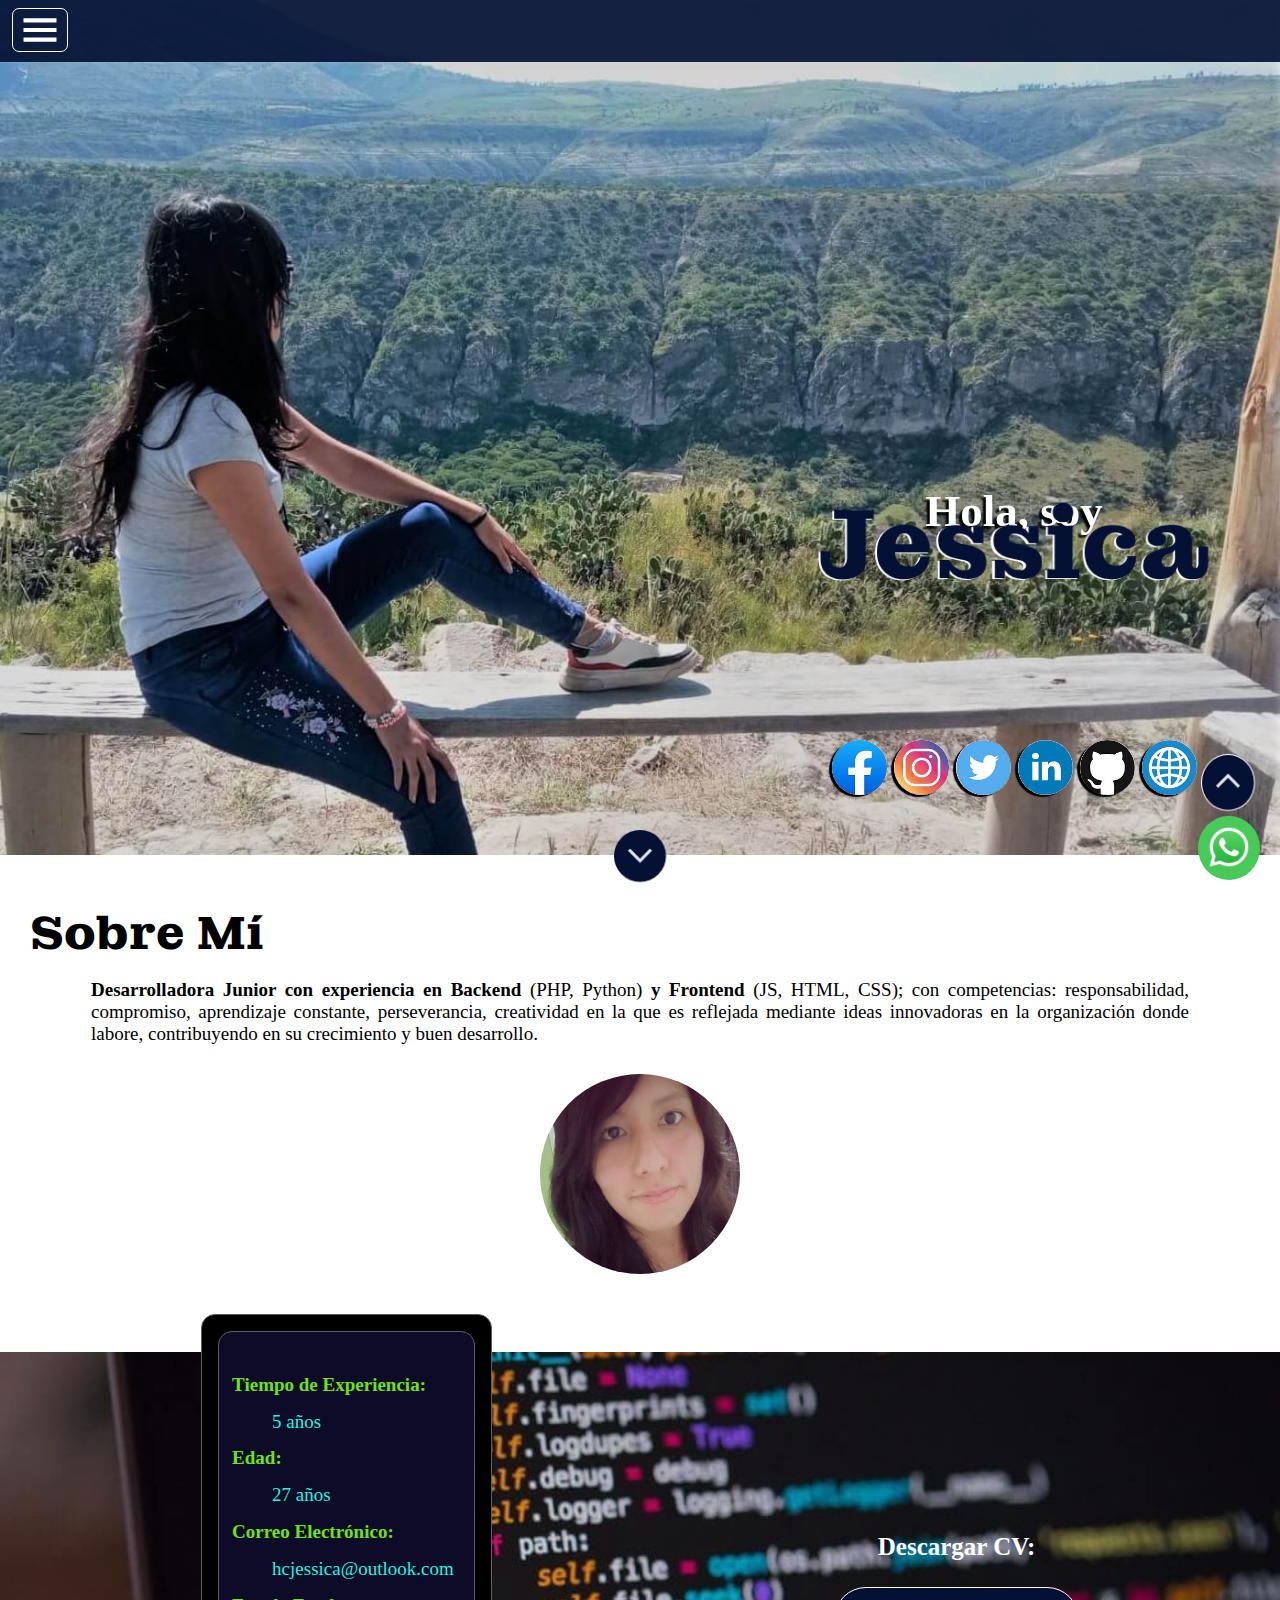
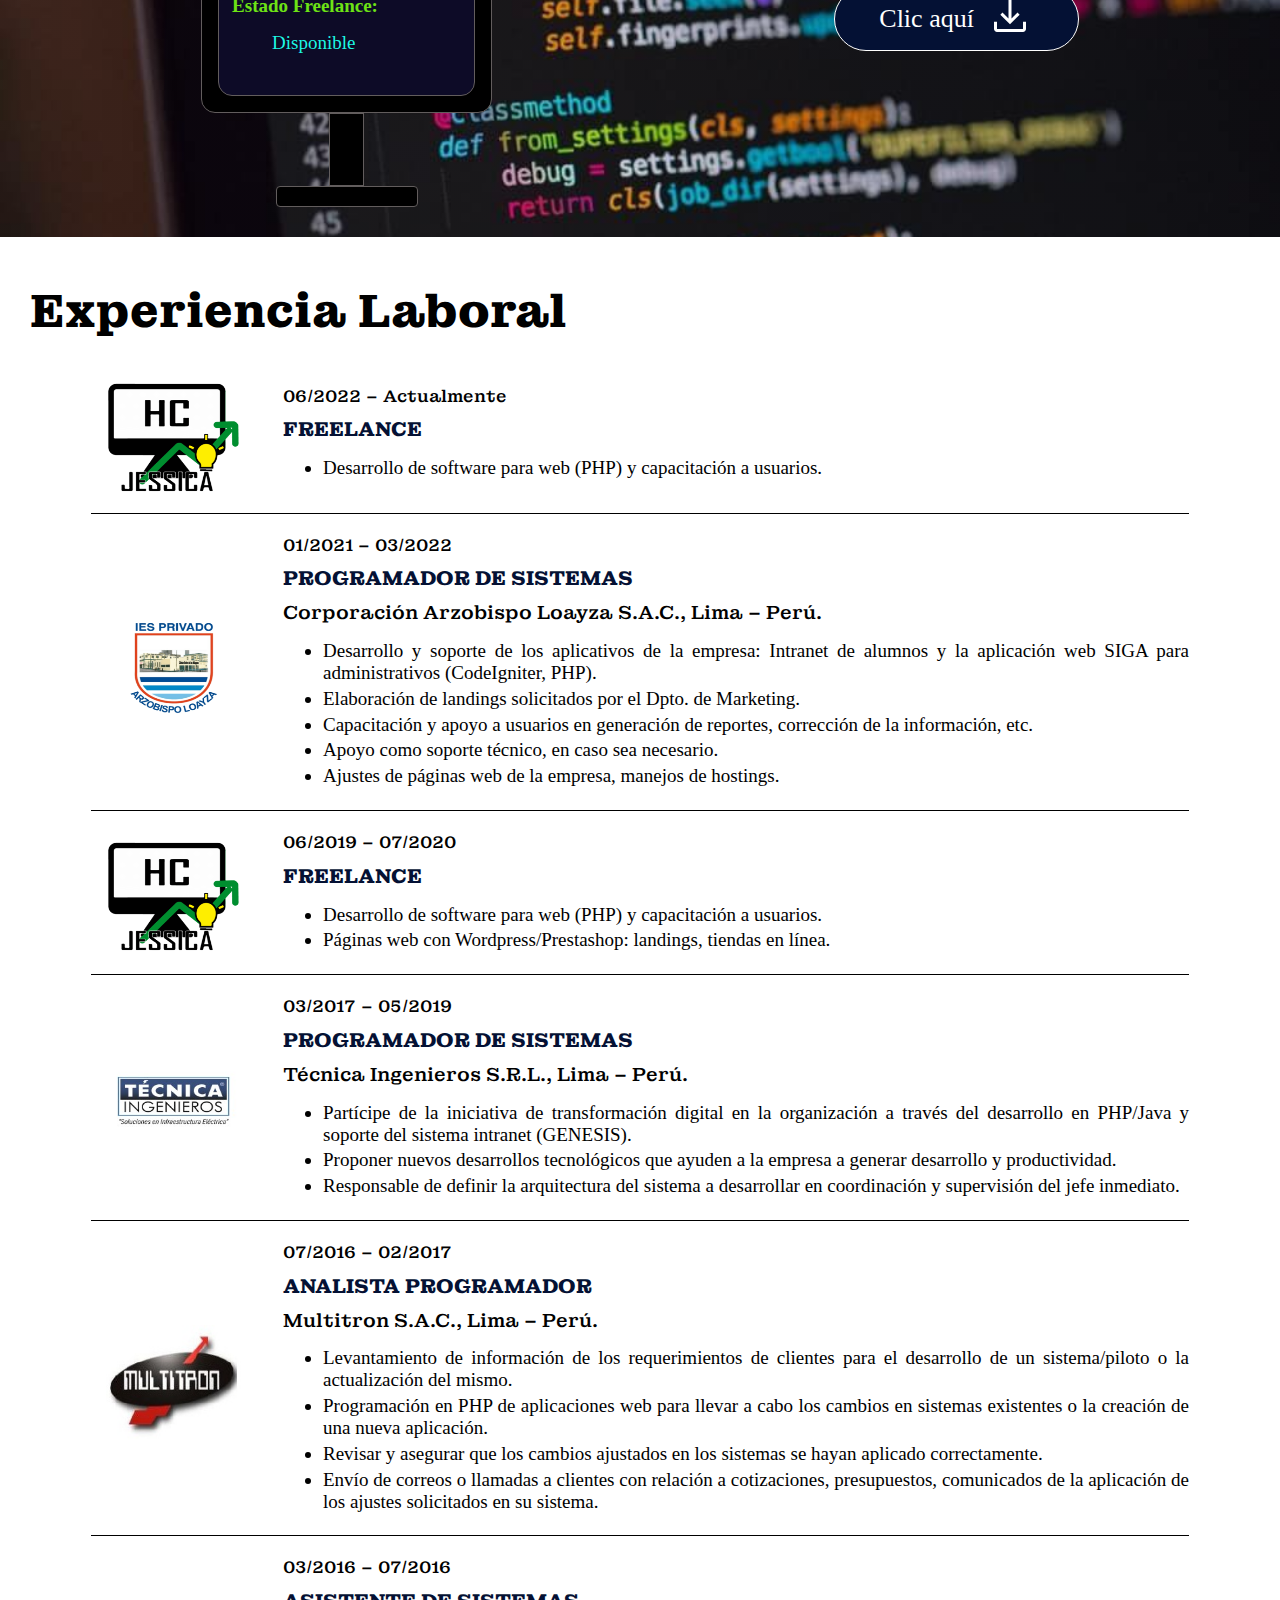
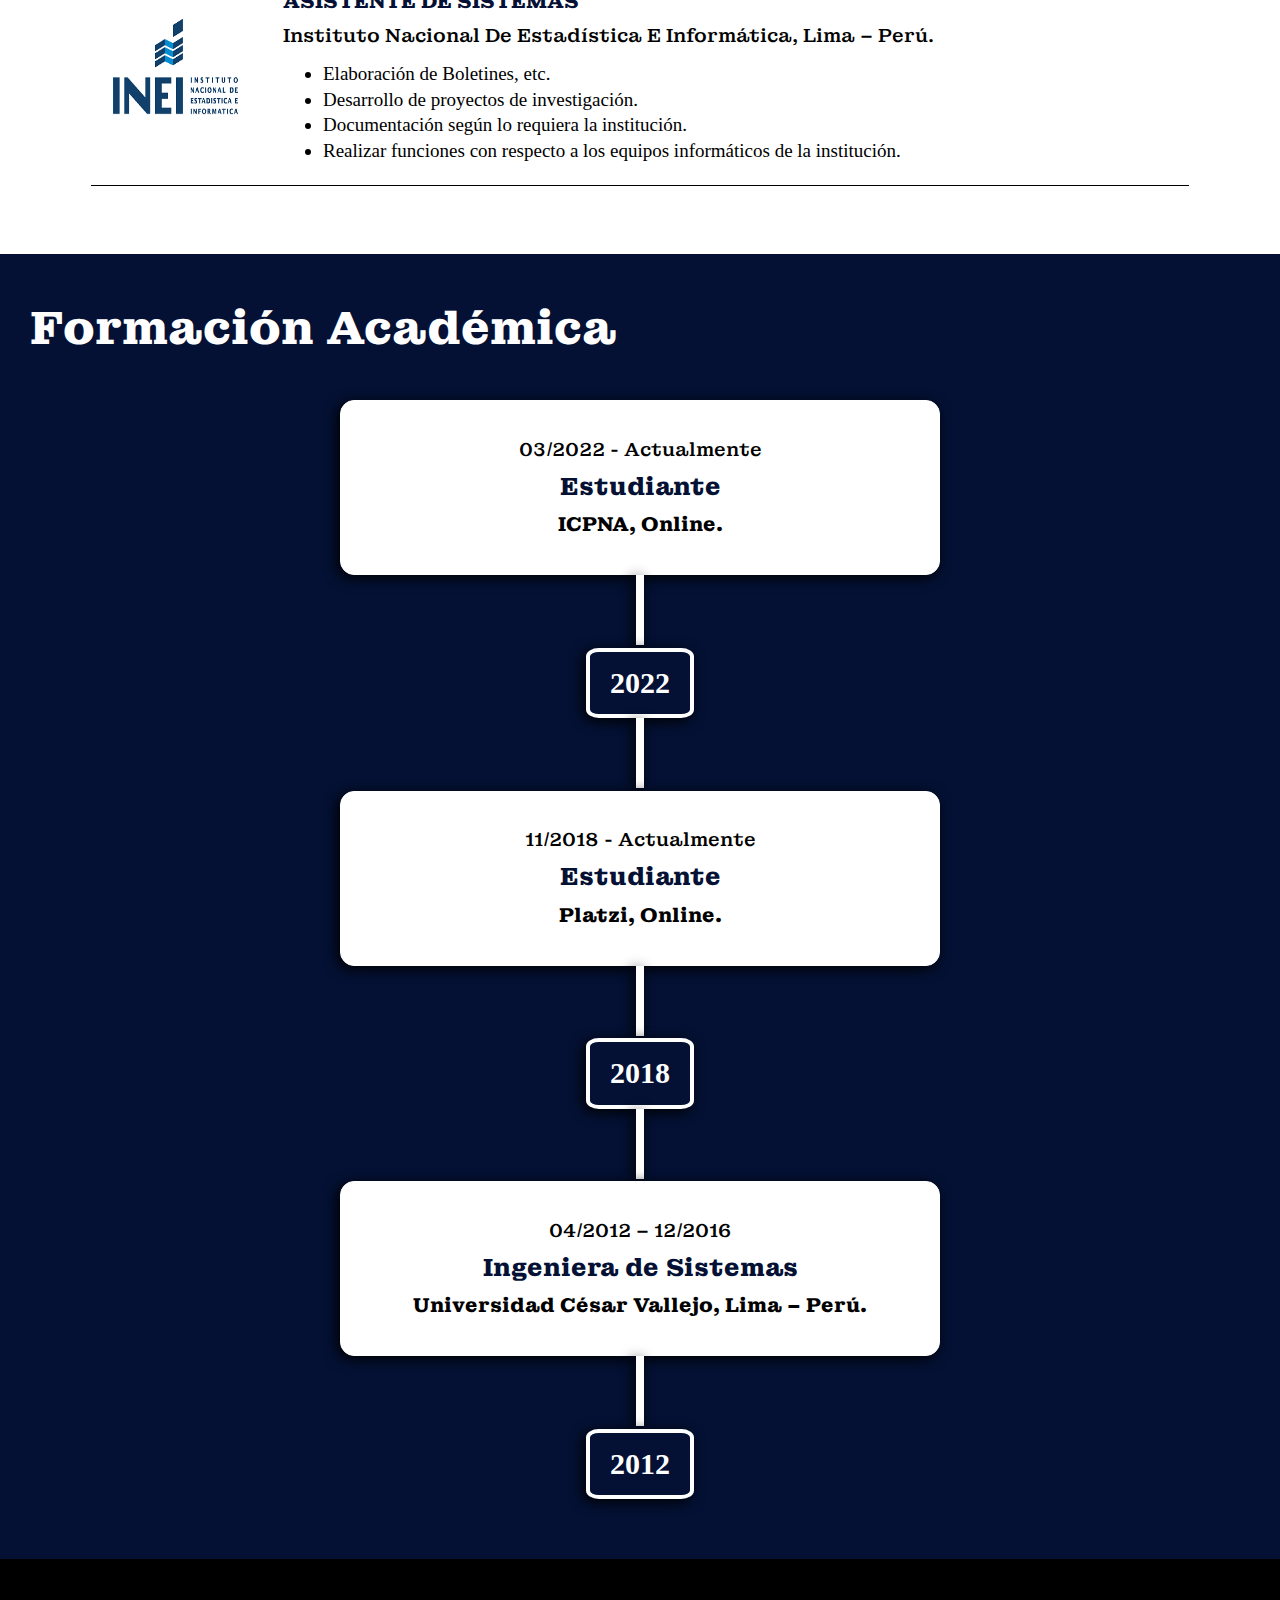
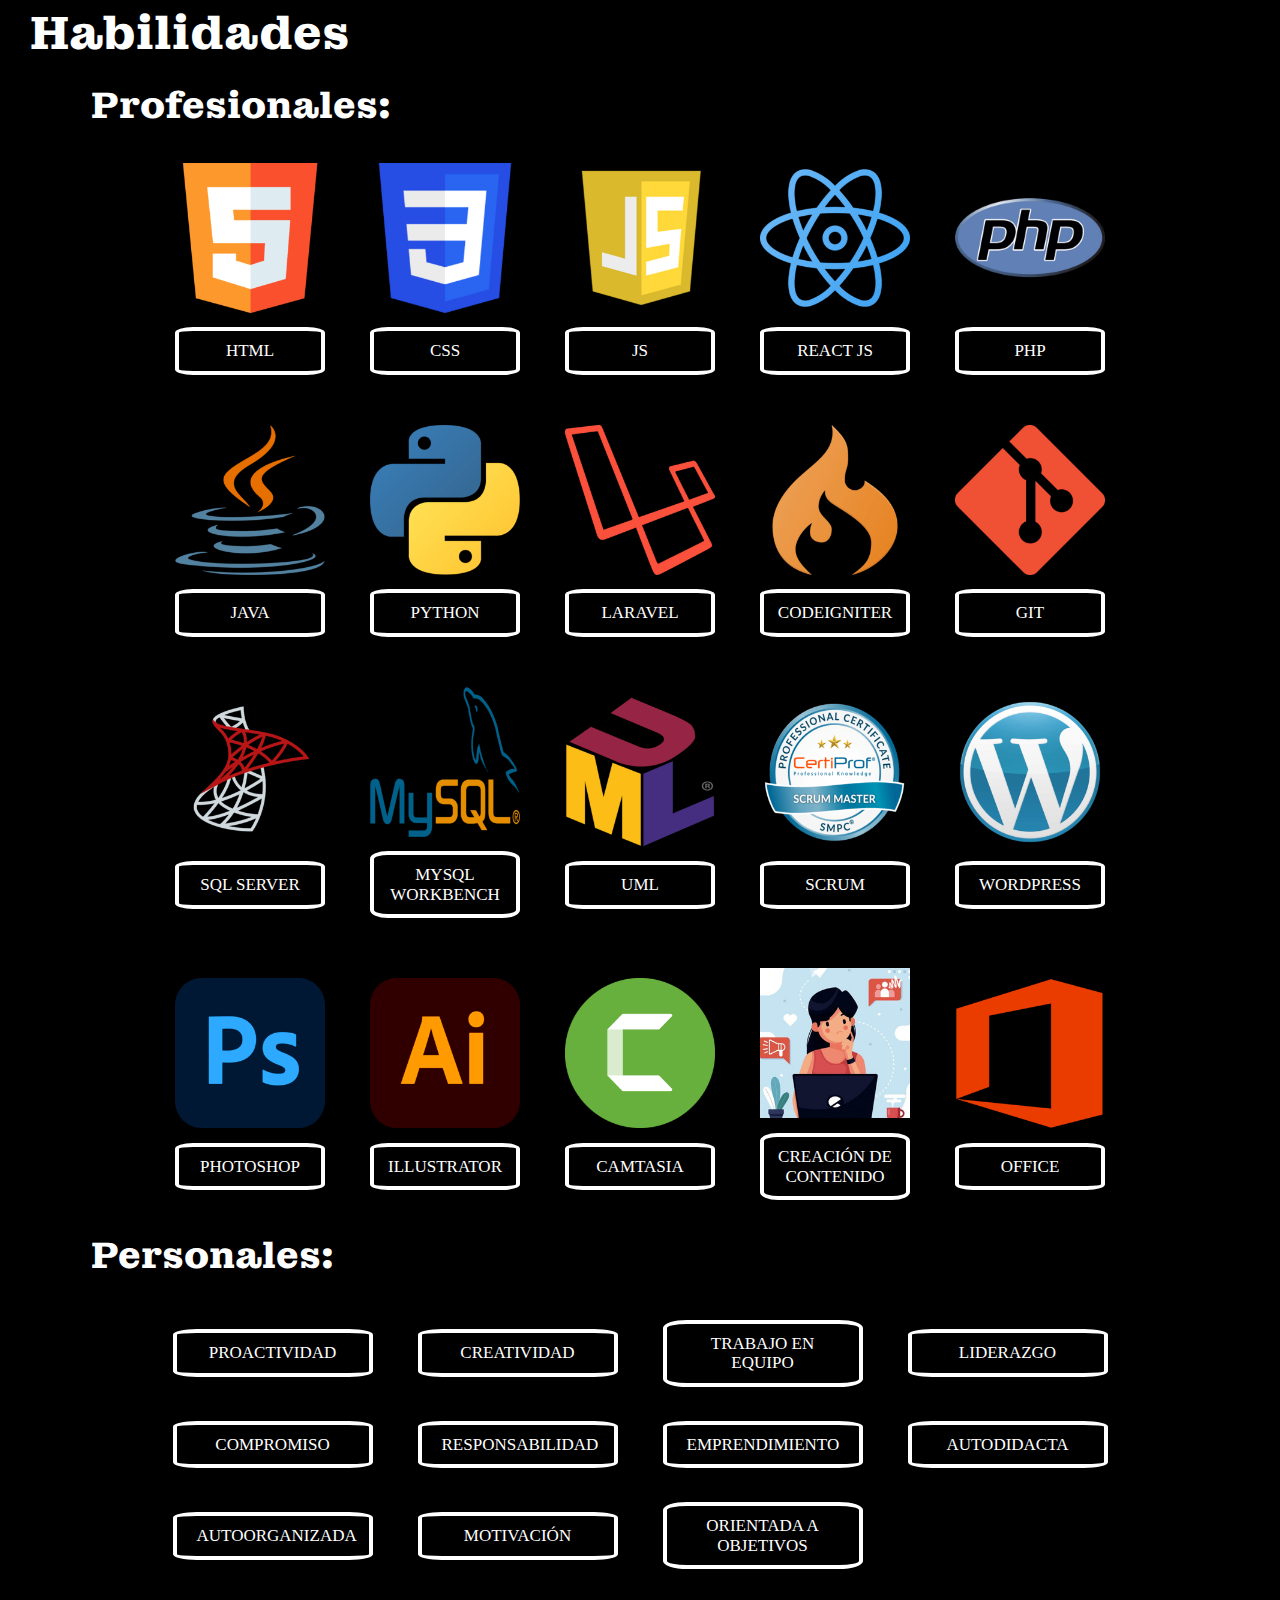
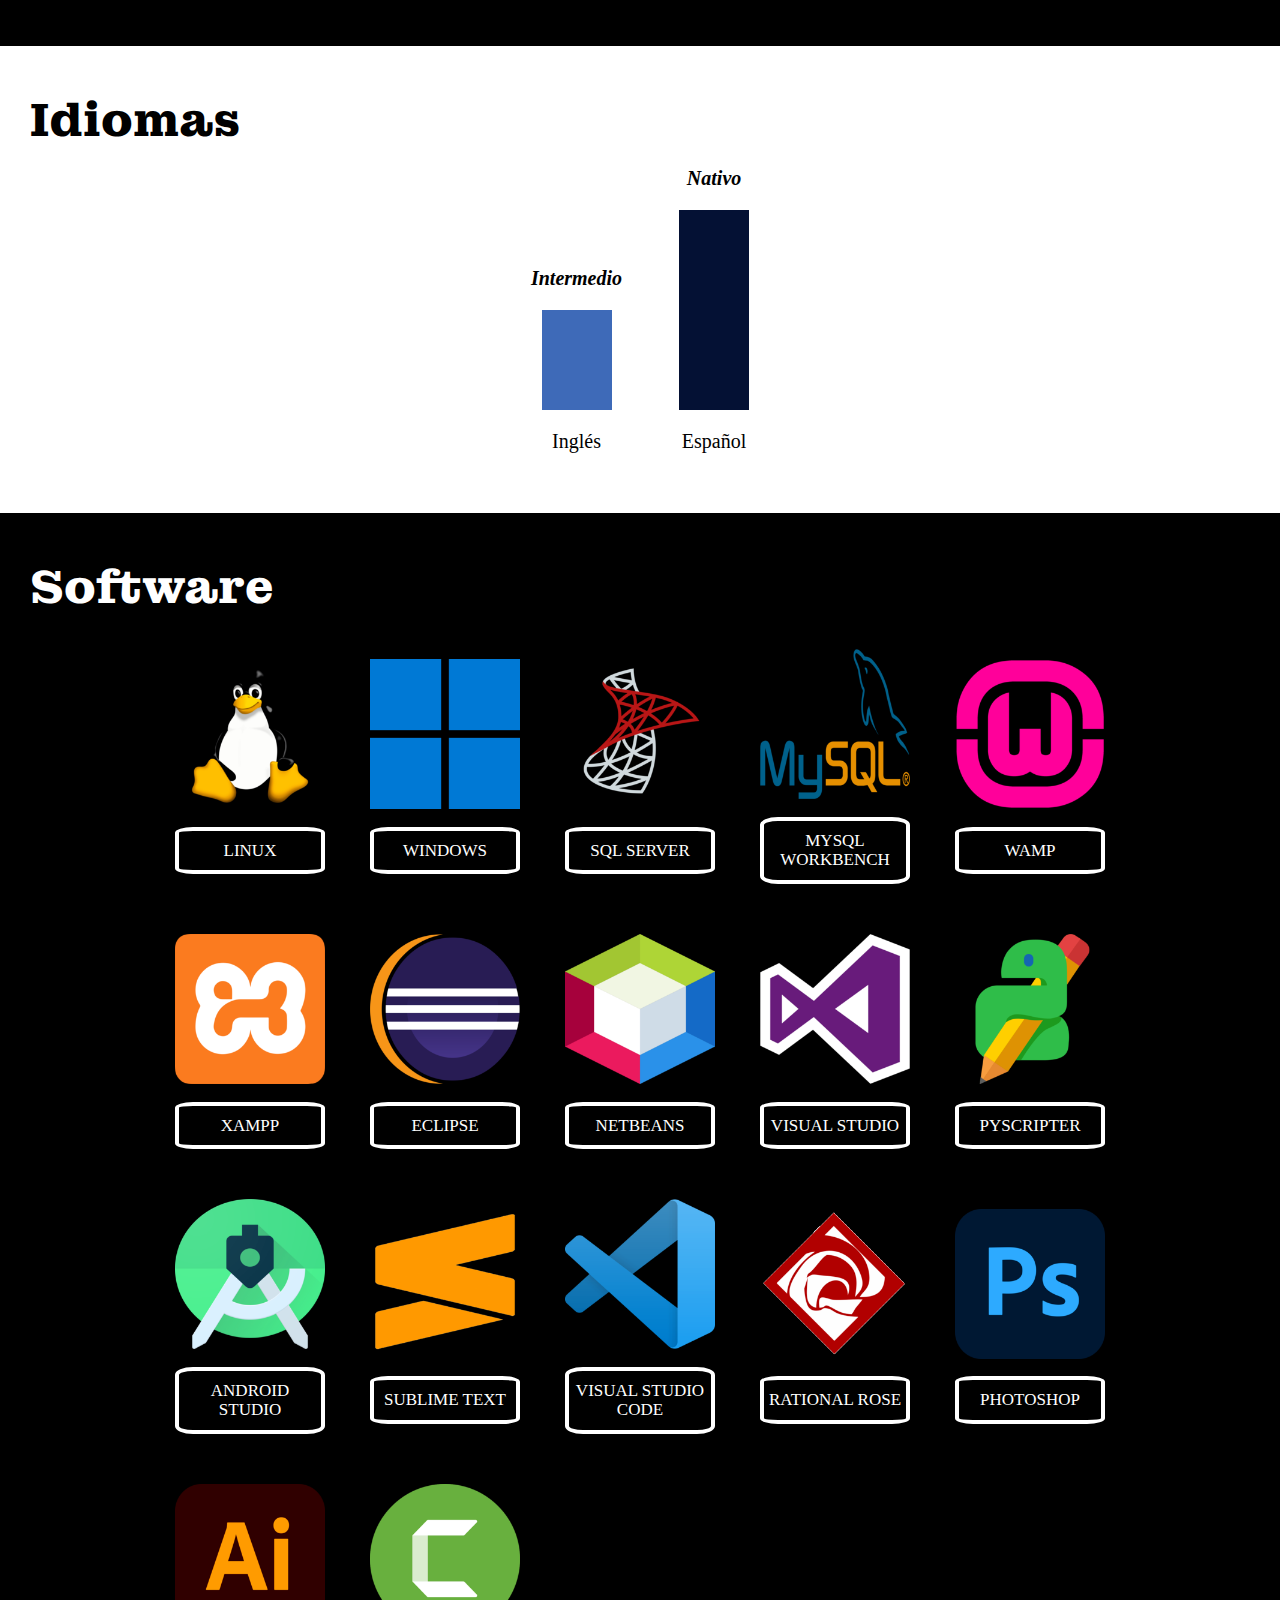
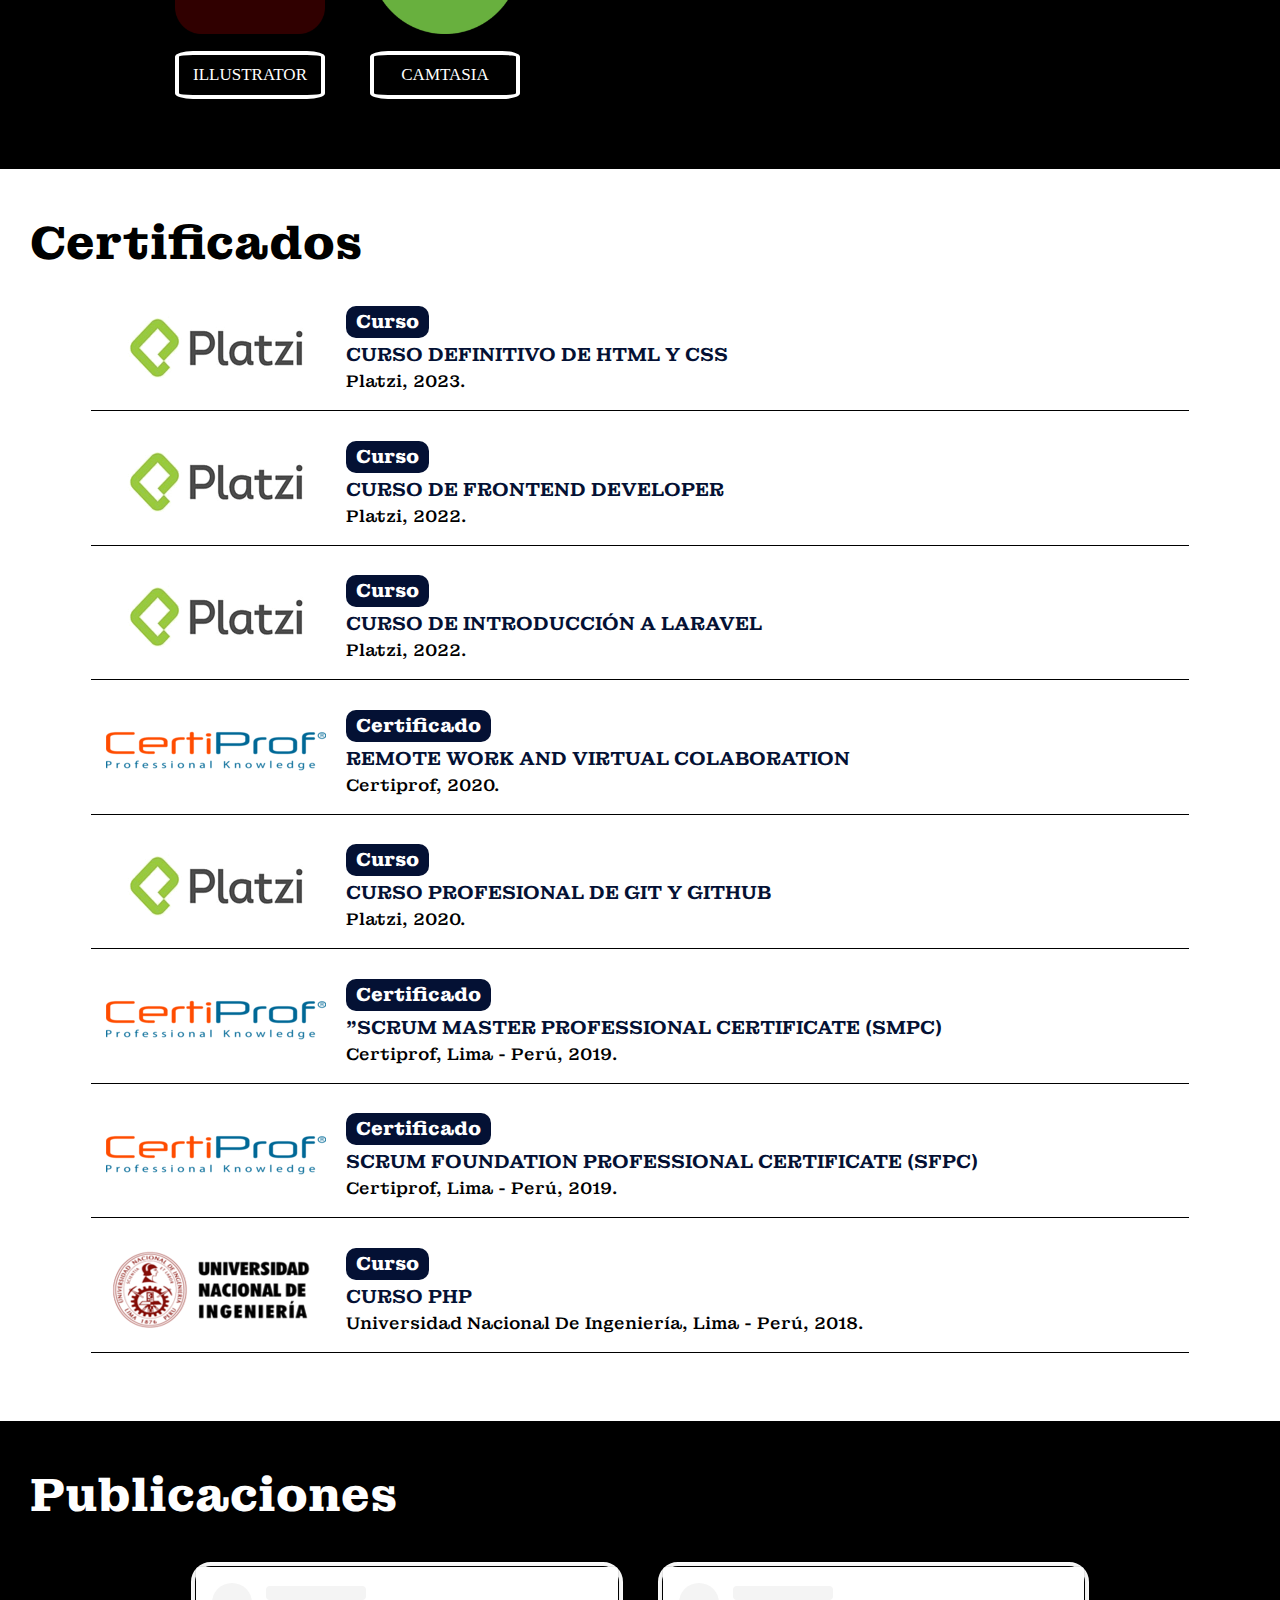
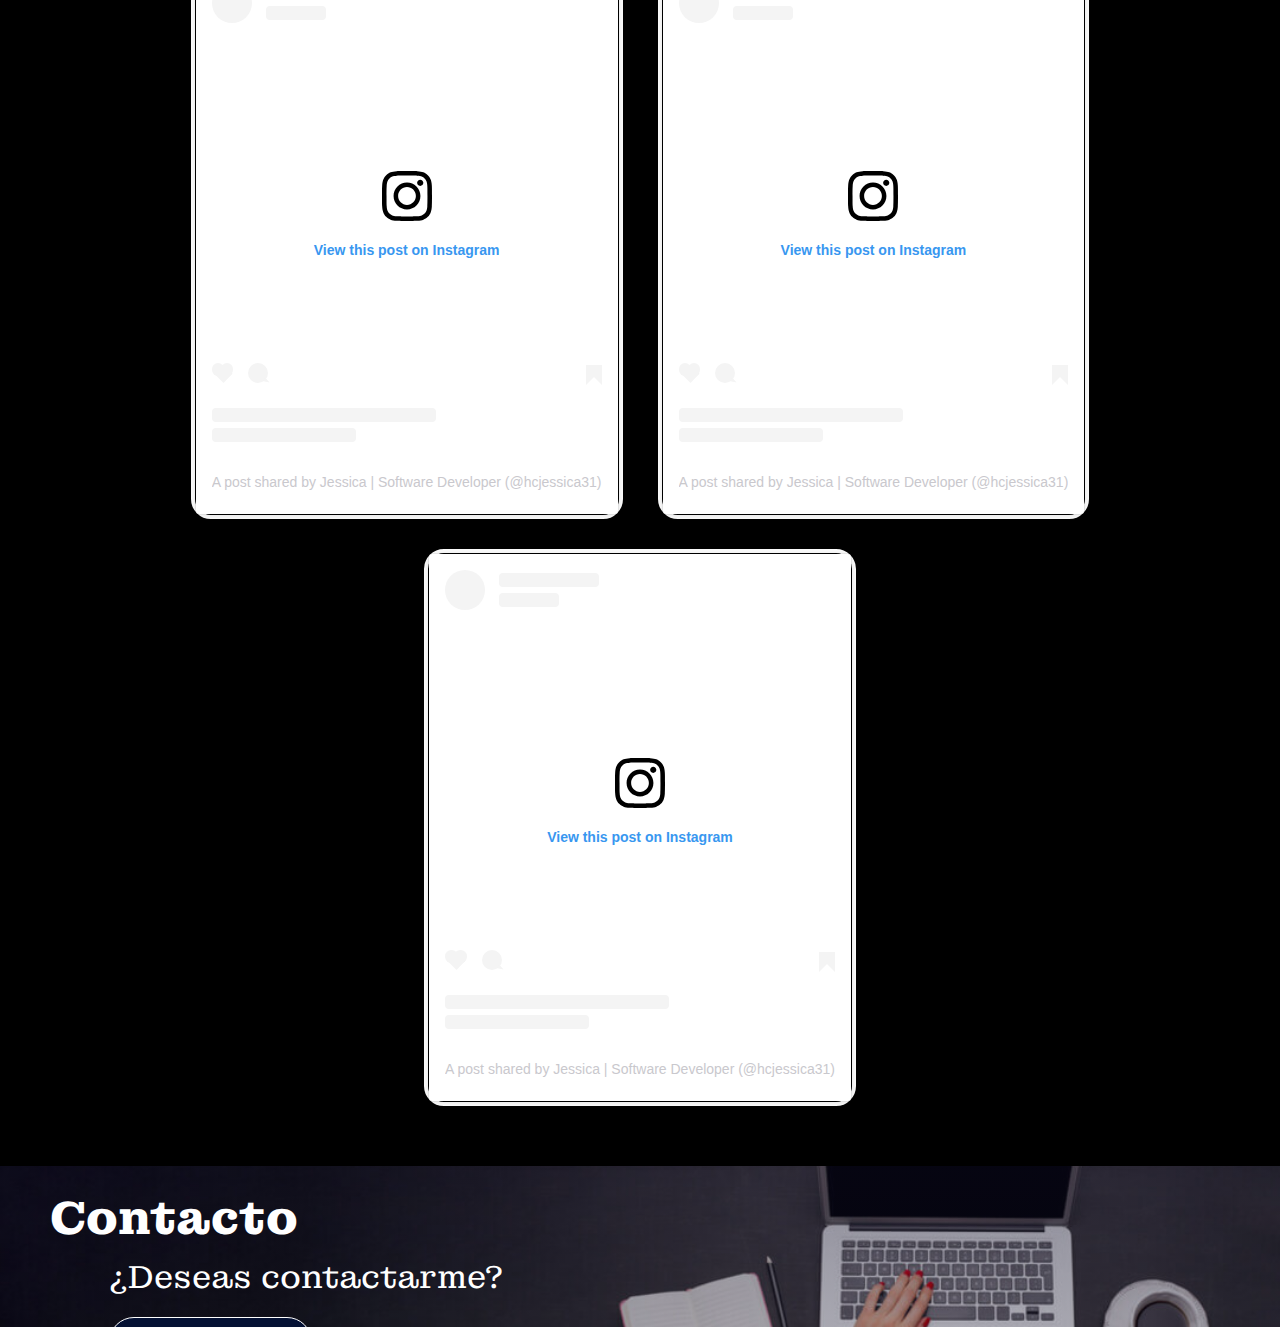
<file: index.html>
<!DOCTYPE html>
<html lang="es">
<head>
	<meta charset="UTF-8">
	<title>Landing CV</title>
	<meta http-equiv="X-UA-Compatible" content="IE=edge">
	<meta name="viewport" content="width=device-width, initial-scale=1.0, minimum-scale=1.0, maximum-scale=1.0">
	<meta name="description" content="Landing de mi cv en digital">
	<meta name="robots" content="index, follow">
	<meta name="keywords" content="landing, cv, software developer, personal branding">
	<meta name="author" content="Huancollo Chambi Fabiola Jessica">
	<link rel="shortcut icon" href="./cv1.2/assets/img/logo-hcjessica.png" type="image/x-icon">
</head>
<body>
	<script type="text/javascript" src="./cv1.2/assets/libraries/jquery/jquery-3.3.1.min.js"></script>
    <script type="text/javascript">    	
    	$(document).ready(function(){
    		window.location.href = './cv1.2/es/'; 		
 		});
    </script>
</body>
</html>
</file>
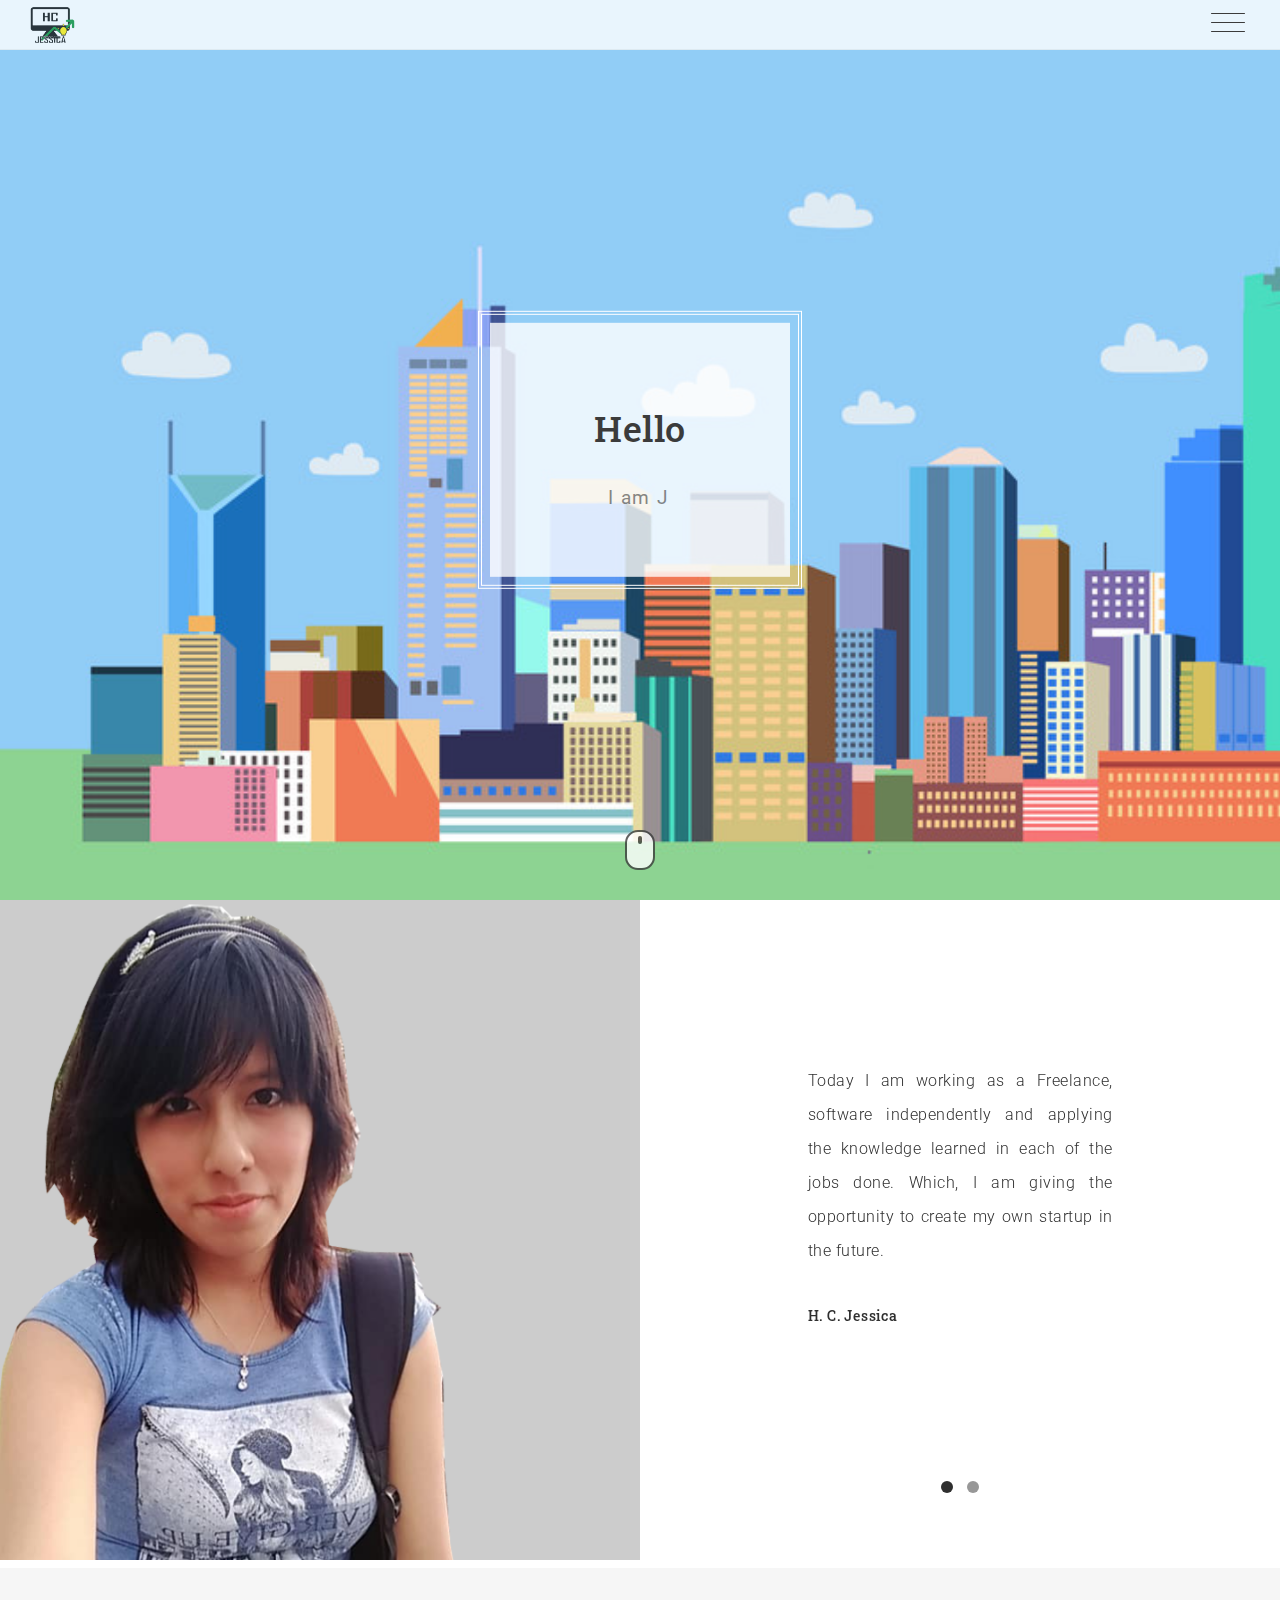
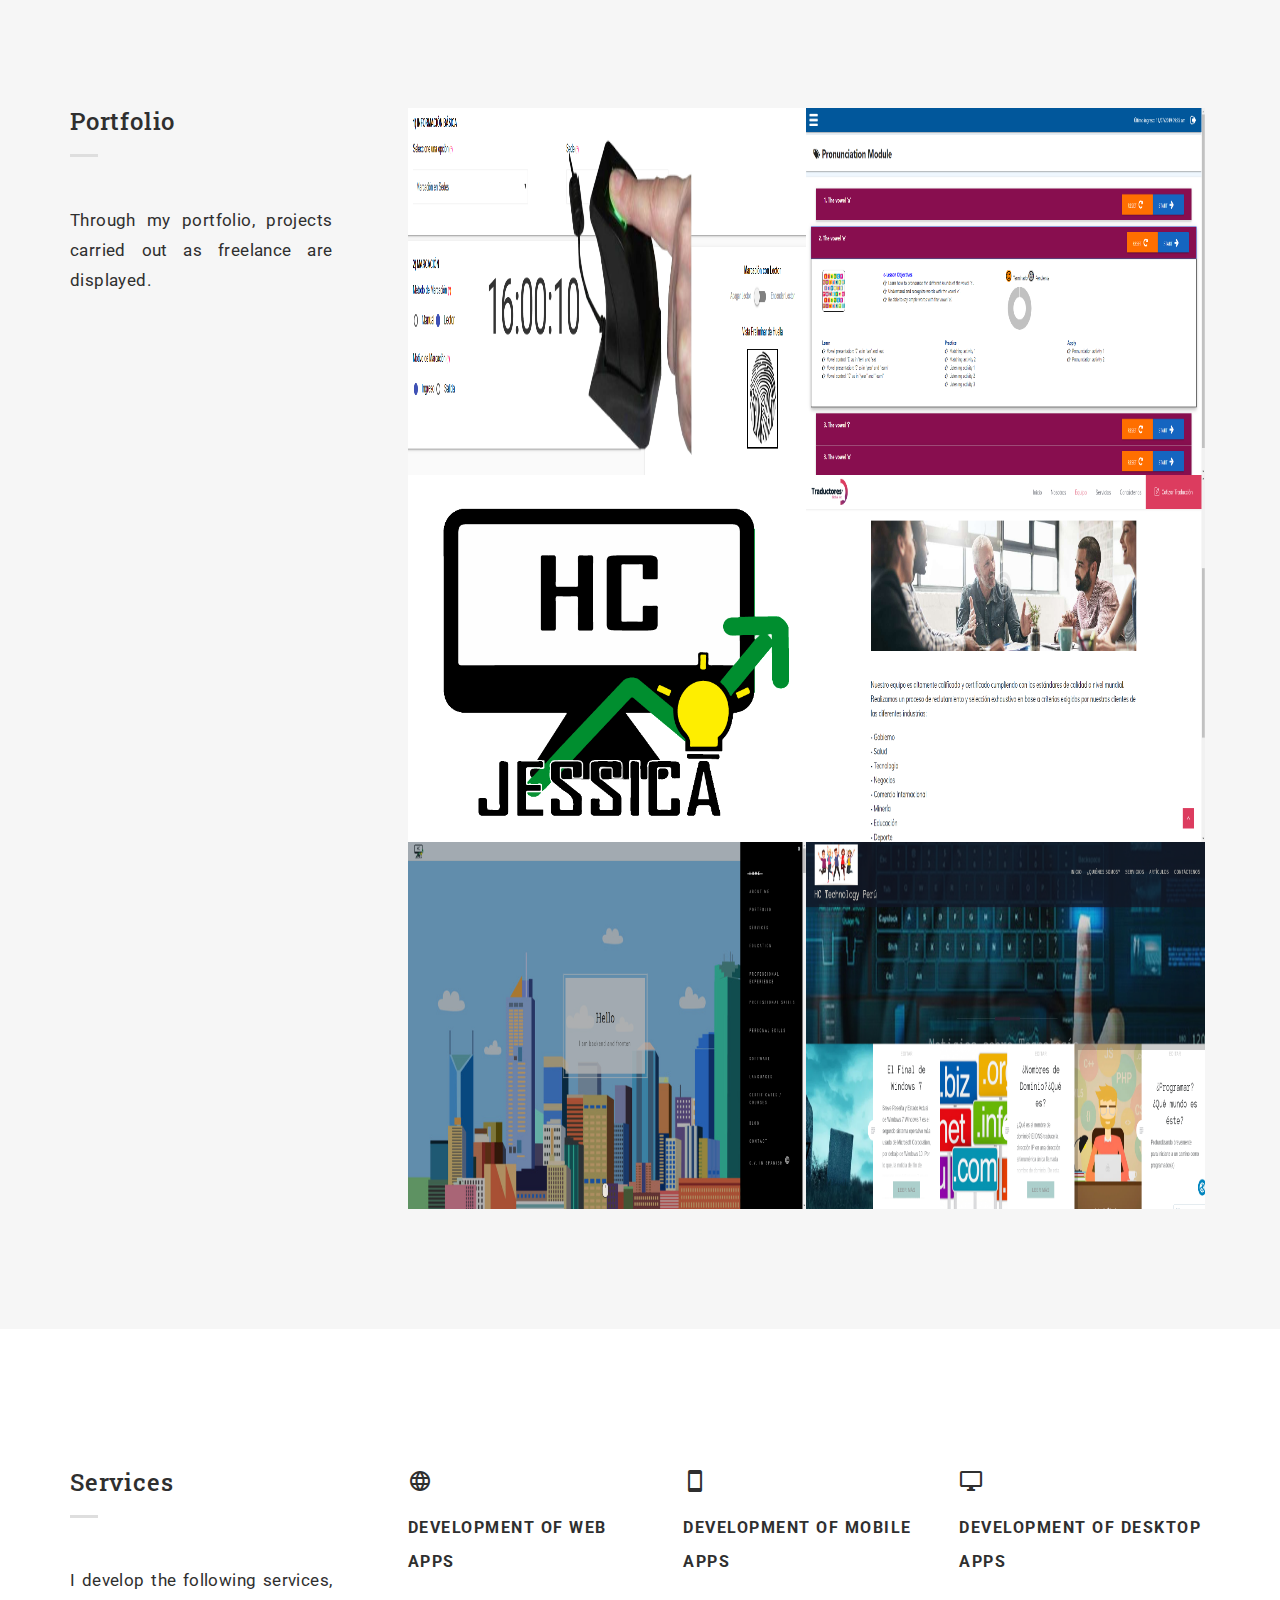
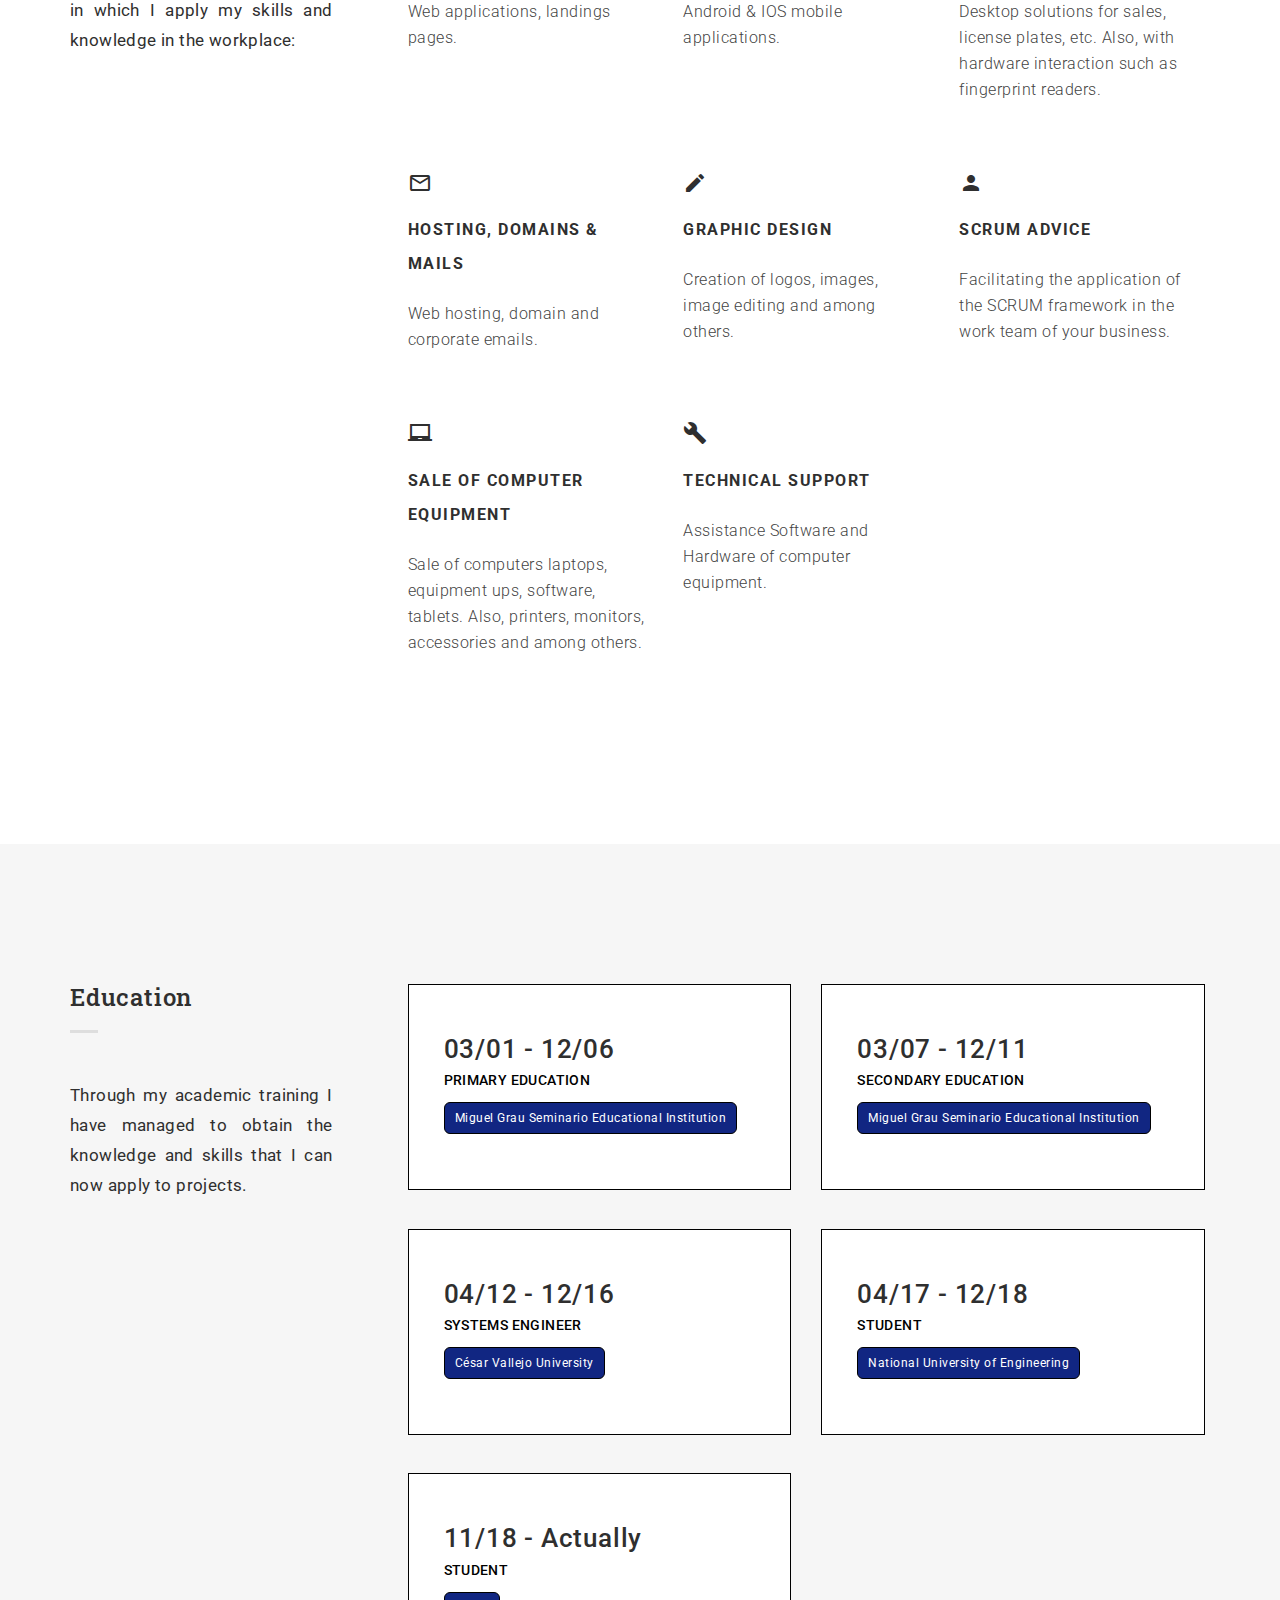
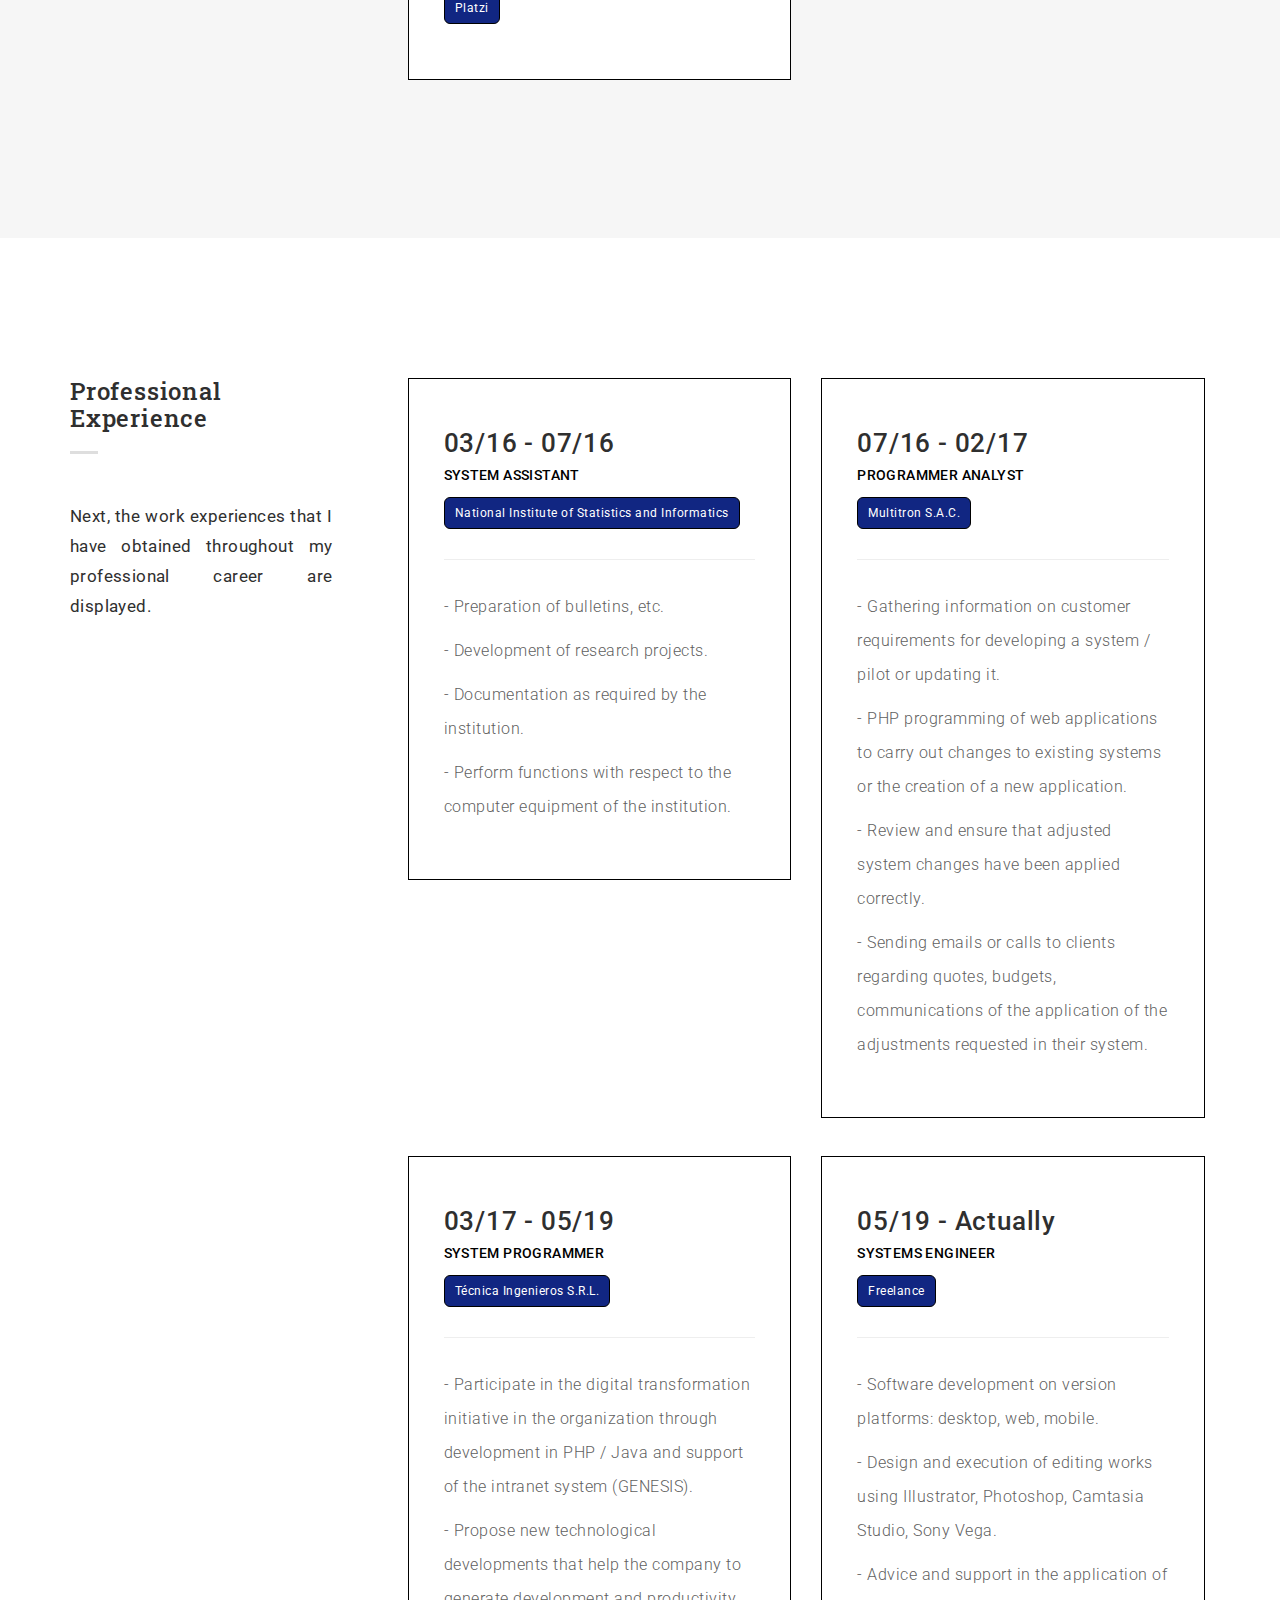
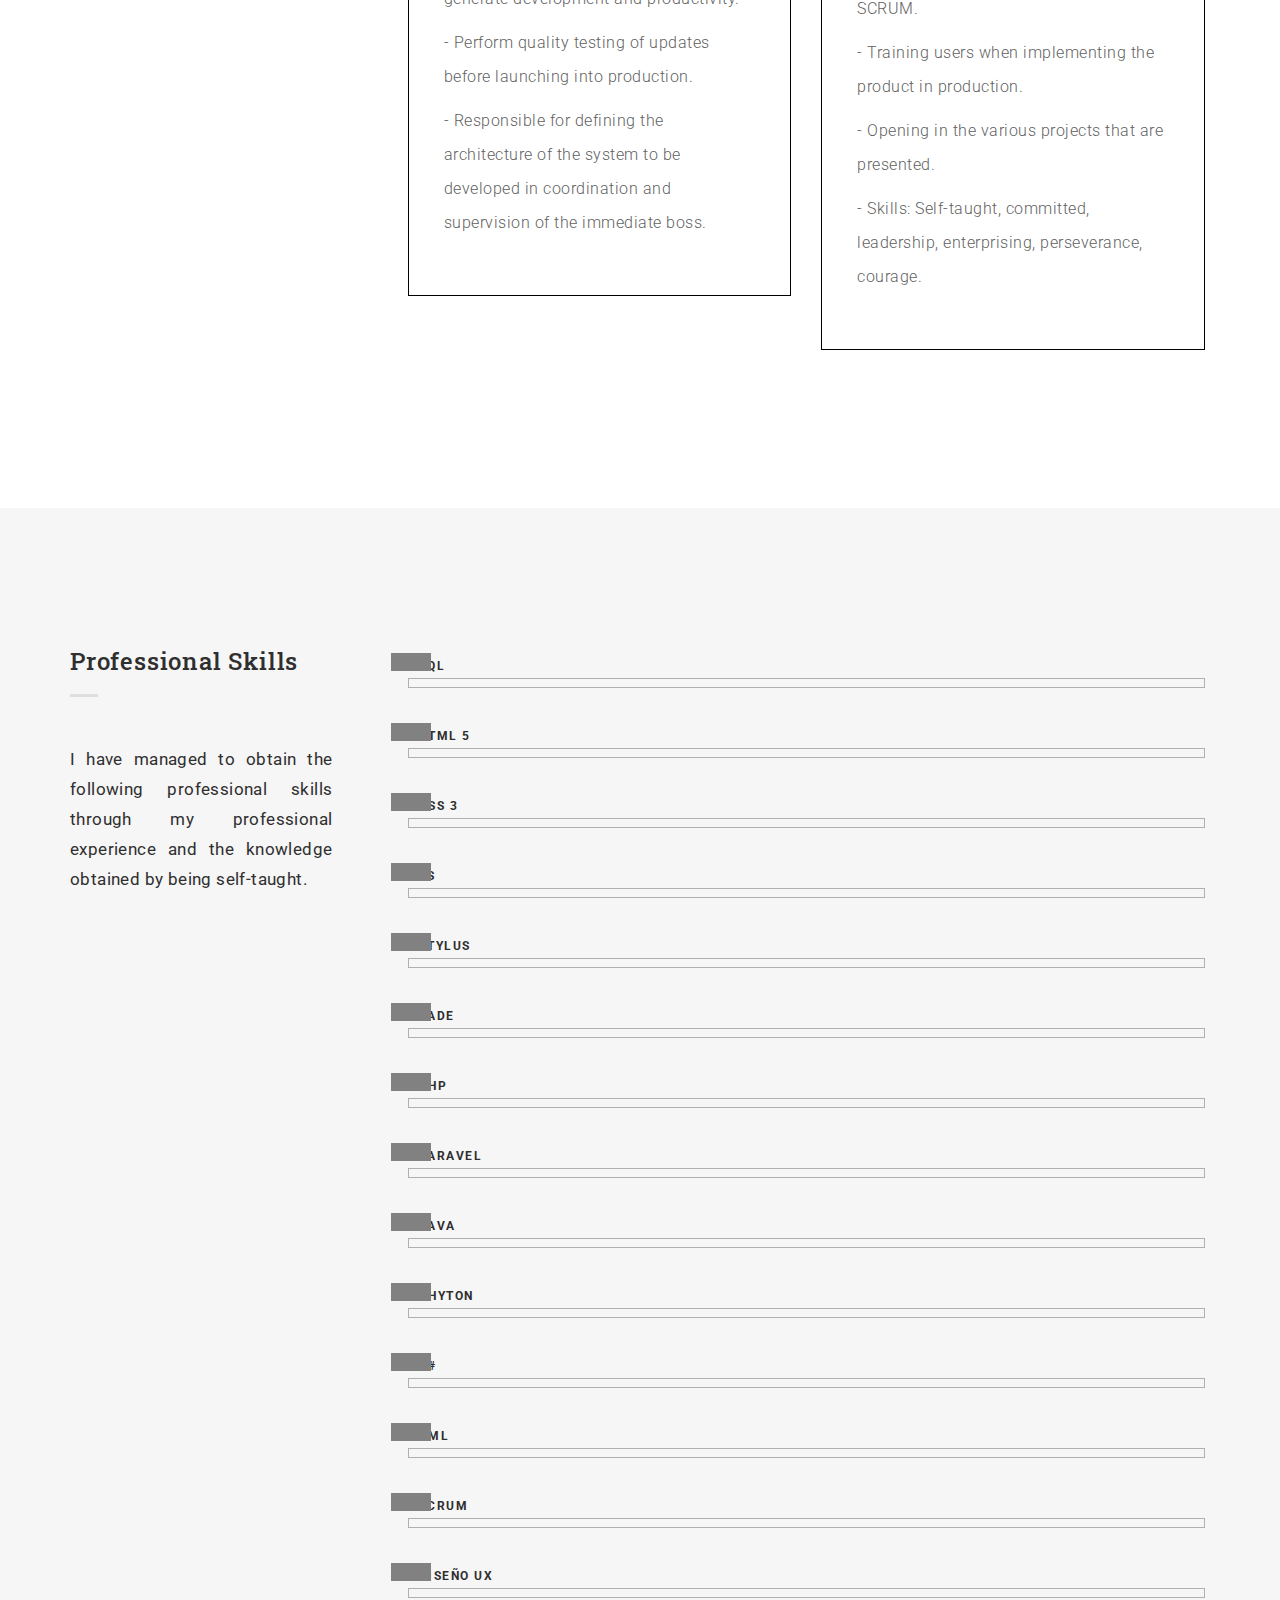
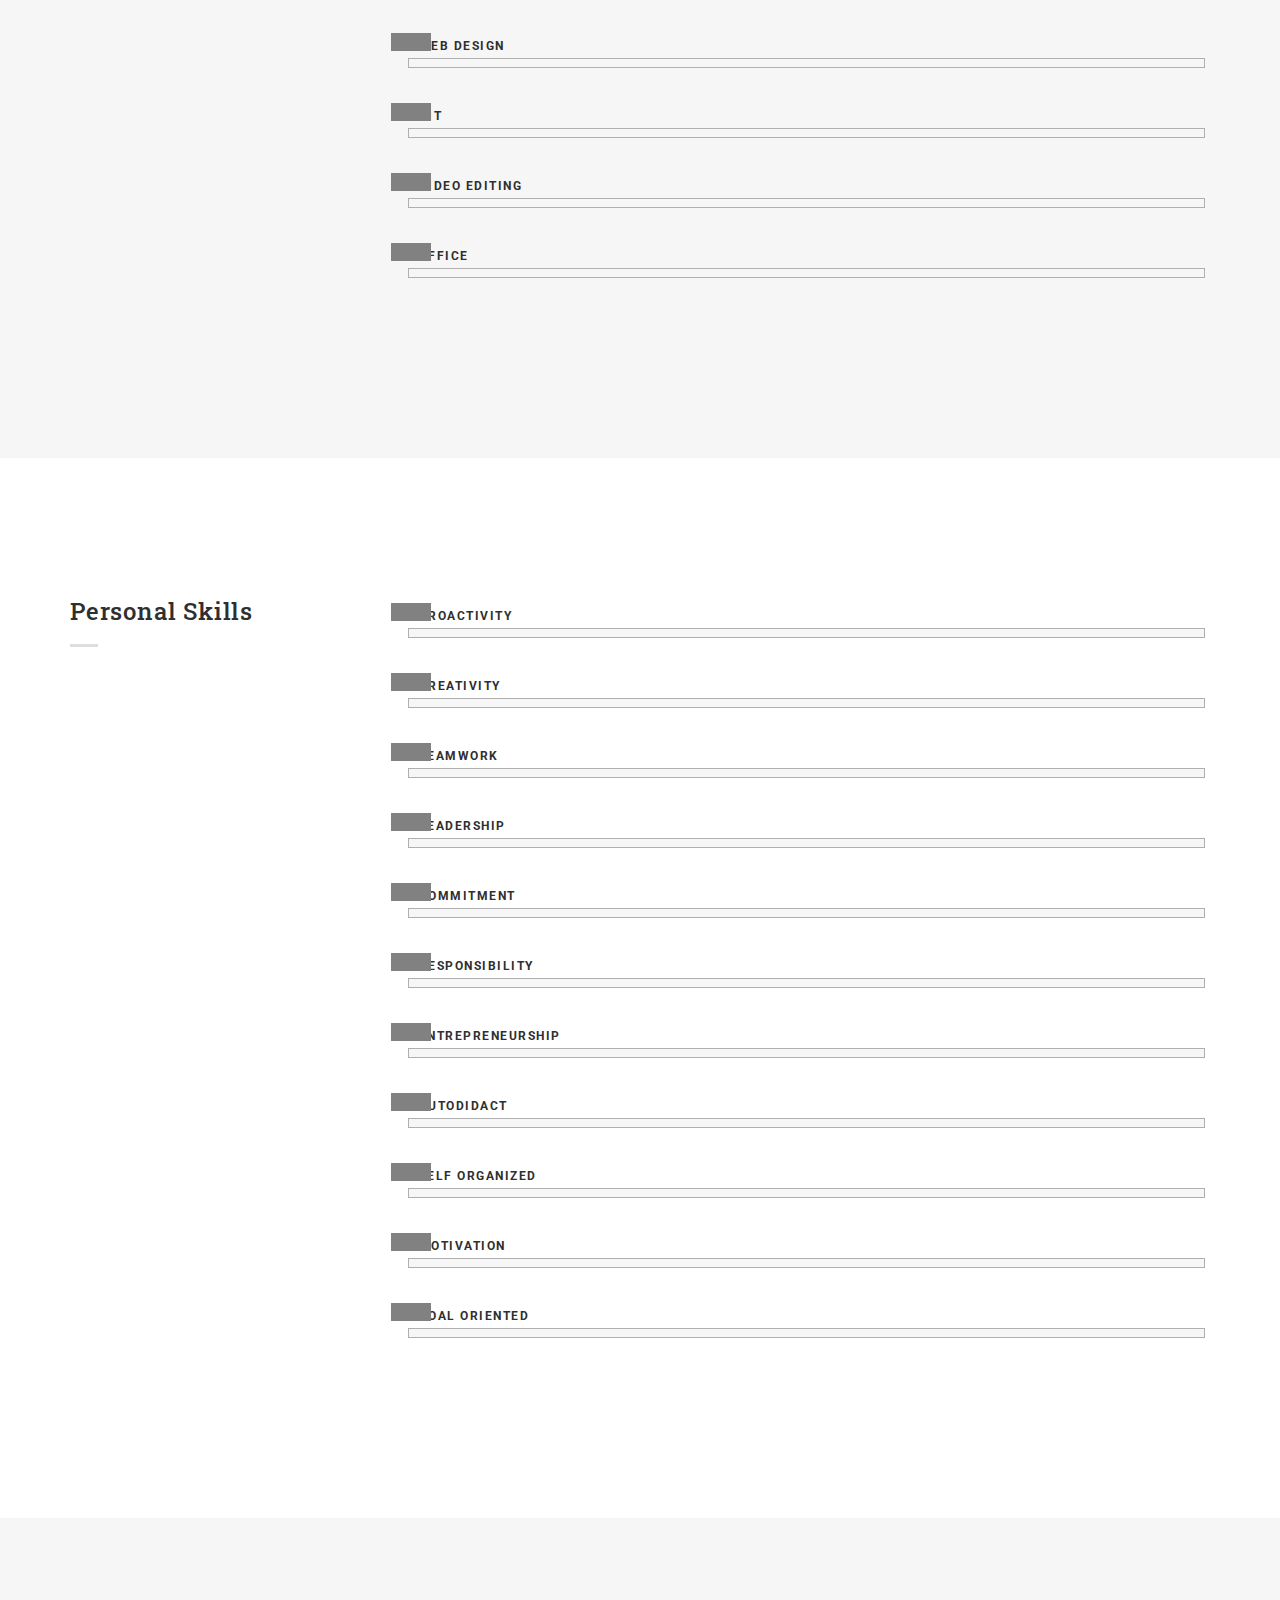
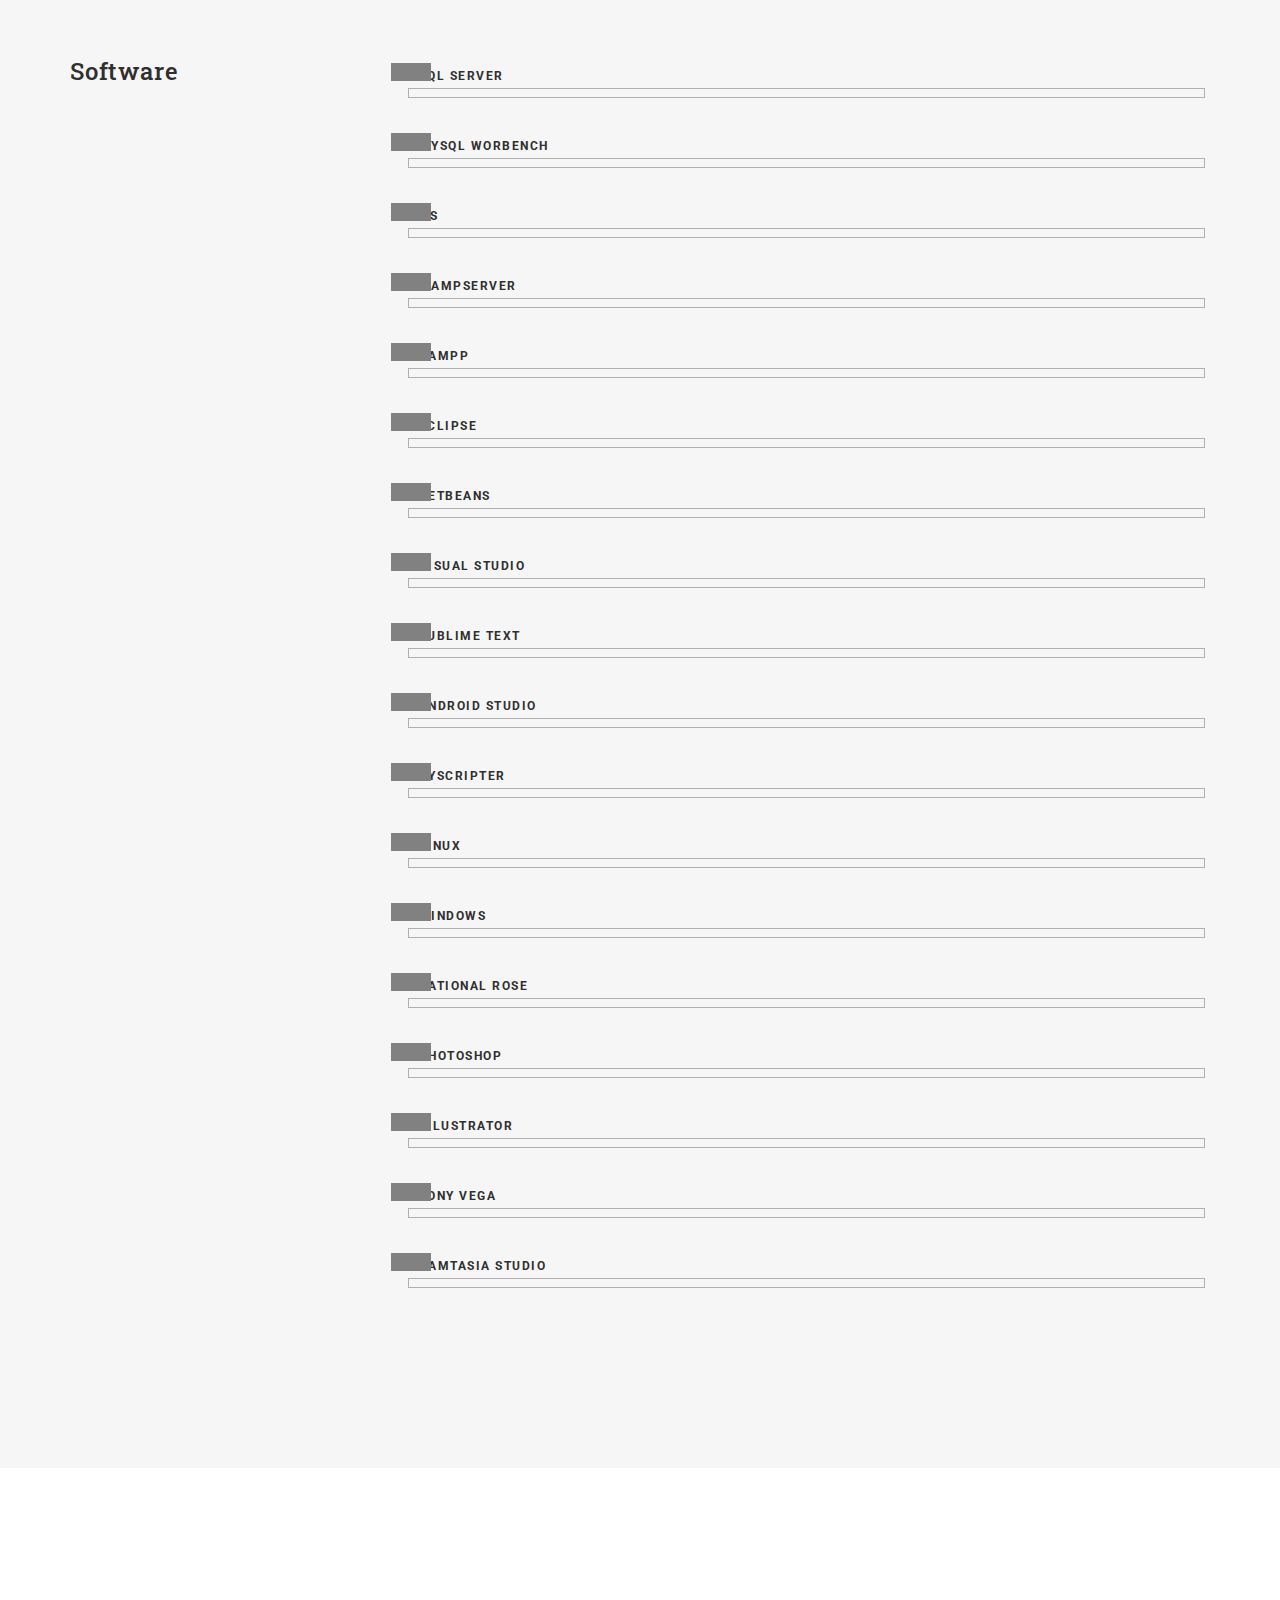
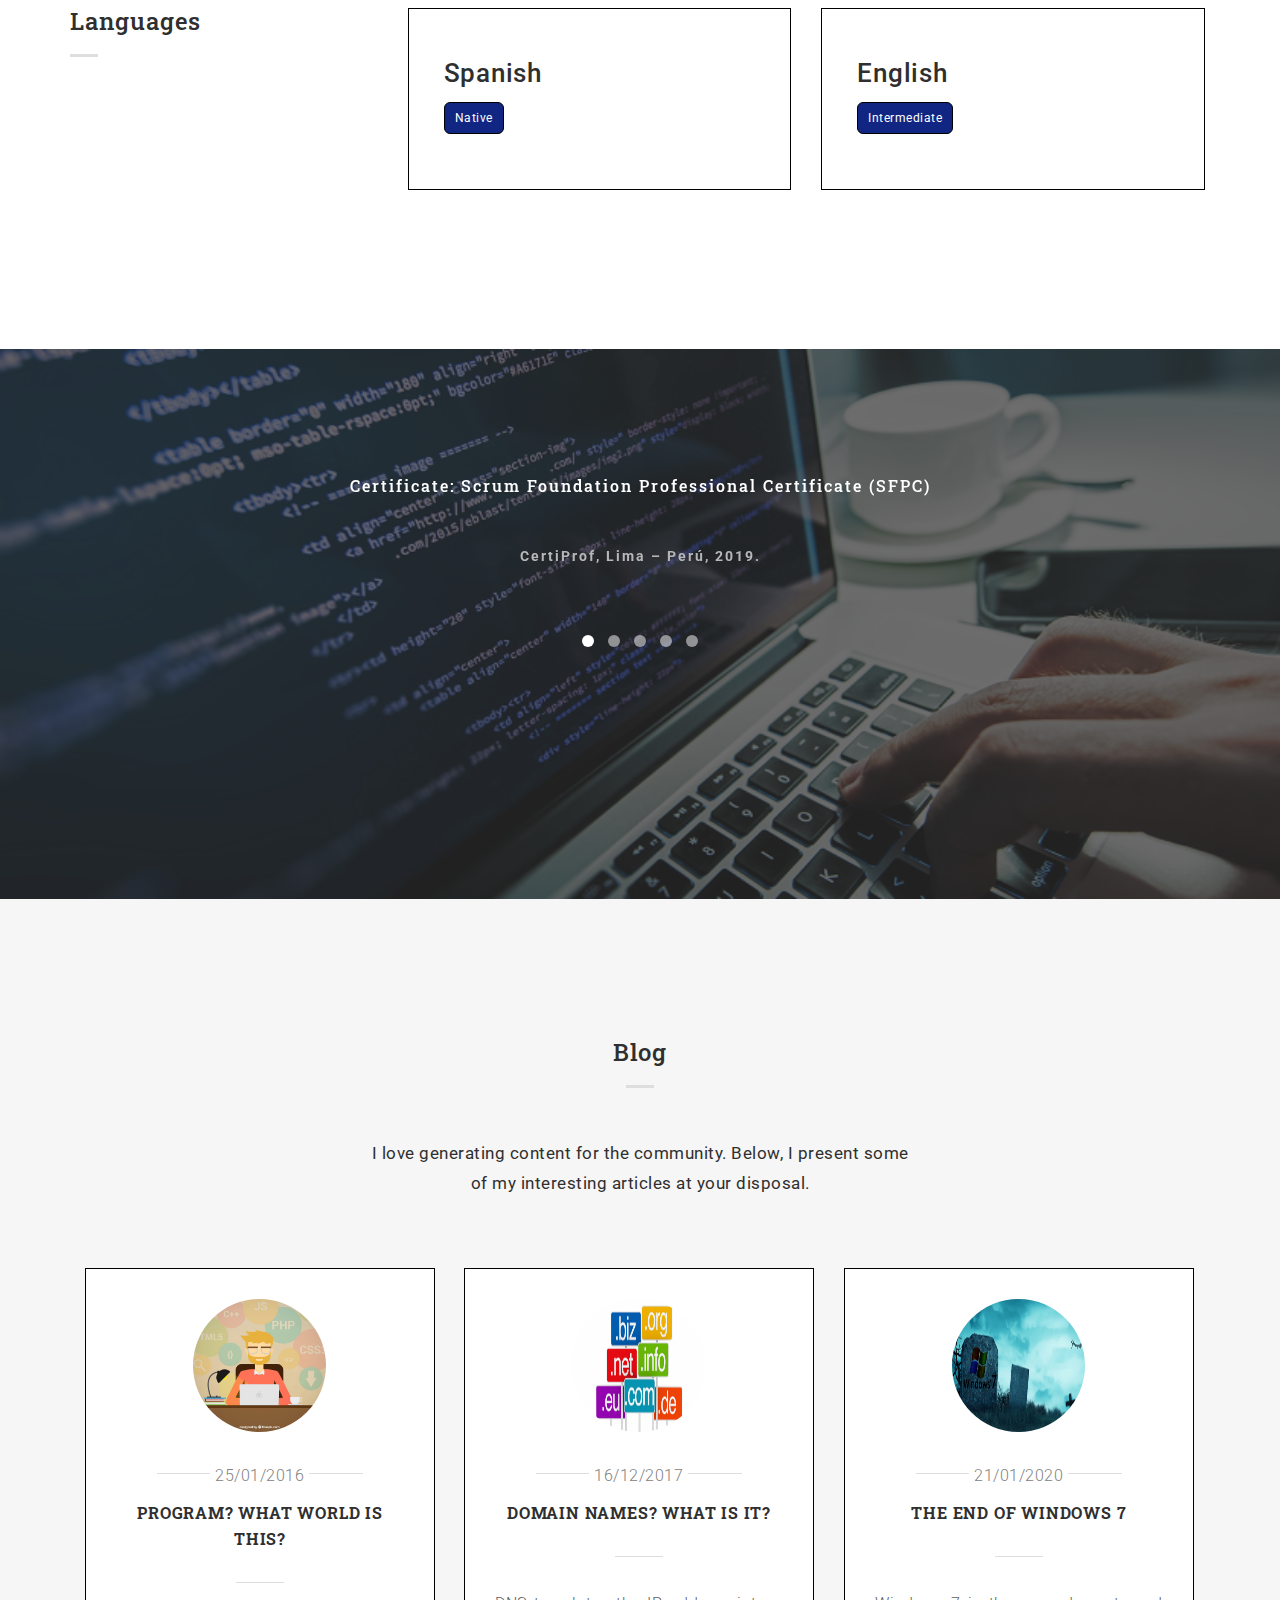
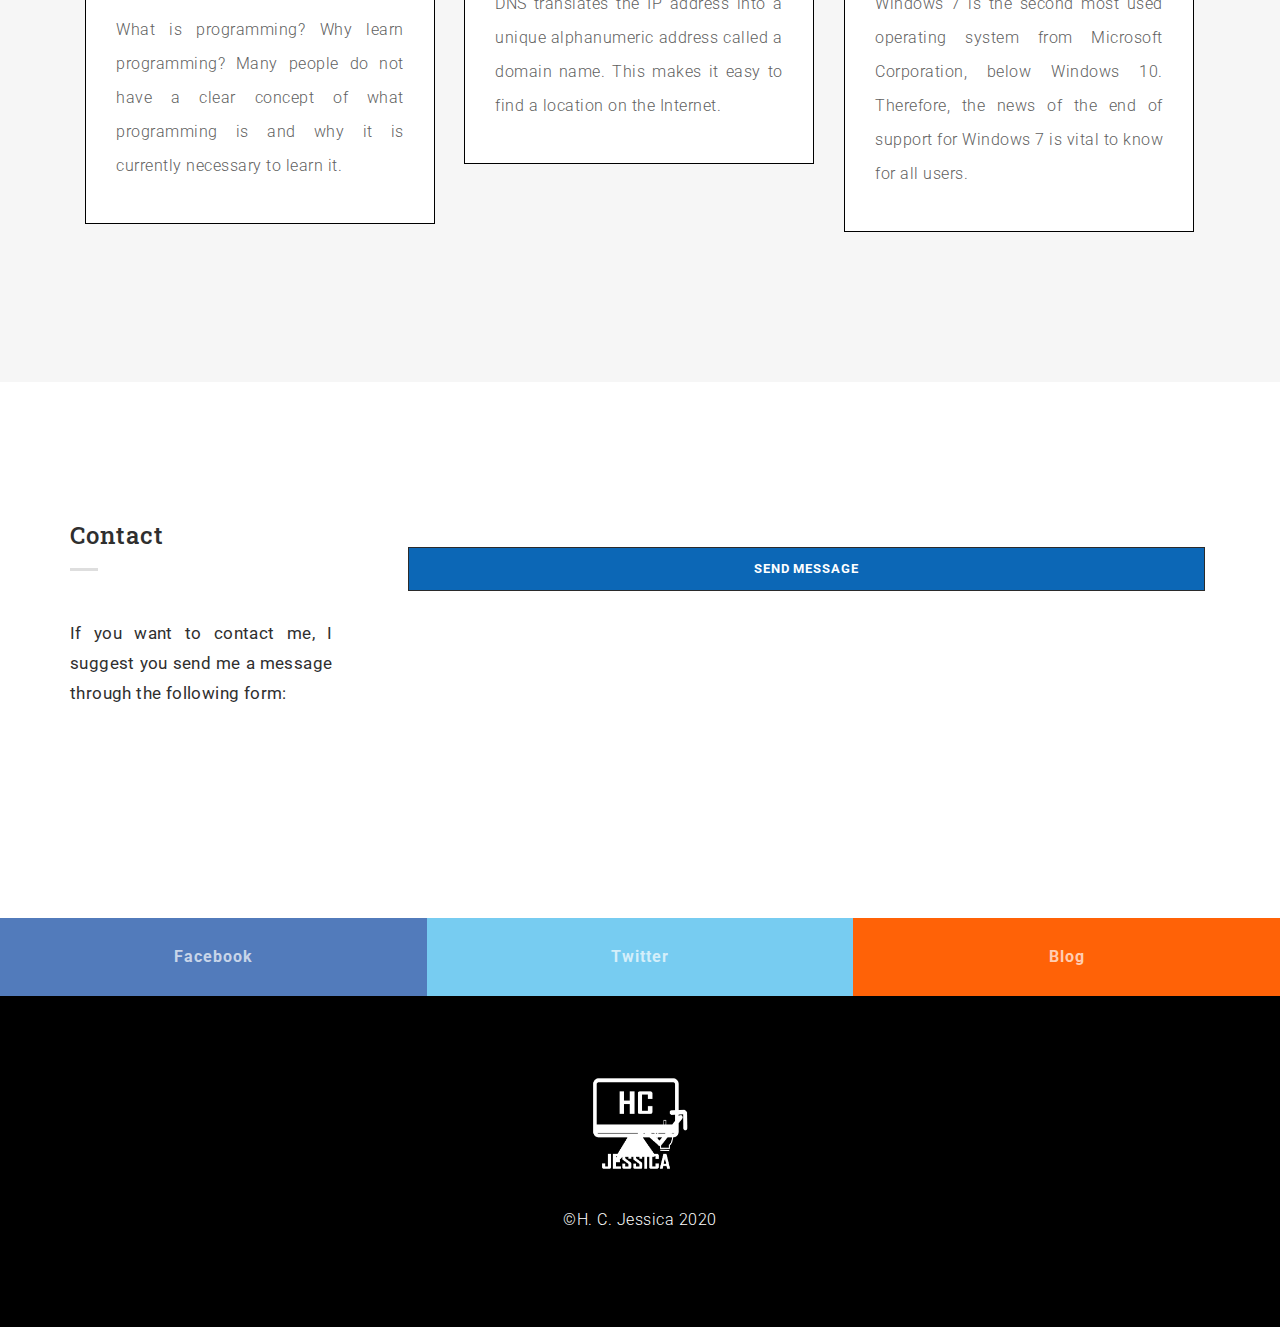
<file: cv1.1/en/index.html>
<!DOCTYPE html>
<html lang="en">
  <head>
    <meta charset="utf-8">
    <title>H.C. Jessica | CV</title>
    <meta content="IE=edge" http-equiv="X-UA-Compatible">
    <meta content="width=device-width, initial-scale=1" name="viewport">
    <meta content="CV" name="description">
    <meta content="H. C. Jessica" name="author">
    <!--Favicon: Icono del sitio-->
    <link href="images/LogoHCJessica.png" rel="shortcut icon">
    
    <!--Estilos-->
    <link href="css/bootstrap.min.css" rel="stylesheet">
    <link href="css/owl.carousel.css" rel="stylesheet">
    <link href="css/owl.theme.css" rel="stylesheet">
    <link href="css/magnific-popup.css" rel="stylesheet">
    <link href="css/style.css" rel="stylesheet">
    <link href="css/responsive.css" rel="stylesheet">
    
    <!--fonts google-->
    <link href='https://fonts.googleapis.com/css?family=Roboto+Slab:400,700' rel='stylesheet' type='text/css'>
    <link href='https://fonts.googleapis.com/css?family=Roboto:400,300,500,700' rel='stylesheet' type='text/css'>

    <!--icons Materialize-->
    <link href='https://fonts.googleapis.com/icon?family=Material+Icons' rel='stylesheet' type='text/css'>
    
    <!--[if lt IE 9]>
       <script type="text/javascript" src="js/html5shiv.min.js"></script>
    <![endif]-->
  </head>
  <body>

    <!--Primero inicia la carga del preloader y luego el resto del contenido-->

    <!--PRELOADER-->
    <div id="preloader">
      <div id="status">
        <img alt="logo" src="images/LogoHCJessica.png"> 
      </div>
    </div>
    <!--/.PRELOADER END-->

    <!--HEADER -->
    <div class="header">
      <div class="for-sticky">
        <!--LOGO-->
        <div class="col-md-2 col-xs-6 logo">
          <a href="index.html"><img alt="logo" class="logo-nav" src="images/LogoHCJessica.png"></a>
        </div>
        <!--/.LOGO END-->
      </div>
      <!--Menú-->
      <div class="menu-wrap">
        <nav class="menu">
          <div class="menu-list">
            <a data-scroll="" href="#home" class="active">
              <span>Home</span>
            </a>
            <a data-scroll="" href="#about">
              <span>About me</span>
            </a>
            <a data-scroll="" href="#work">
              <span>Portfolio</span>
            </a>
             <a data-scroll="" href="#services">
              <span>Services</span>
            </a>
            <a data-scroll="" href="#formacion_academica">
              <span>Education</span>
            </a>
            <a data-scroll="" href="#experiencia_profesional">
              <span>Professional Experience</span>
            </a>
            <br>
            <a data-scroll="" href="#habilidades_profesionales">
              <span>Professional Skills</span>
            </a>
            <a data-scroll="" href="#habilidades_personales">
              <span>Personal Skills</span>
            </a>

            <a data-scroll="" href="#software">
              <span>Software</span>
            </a>
            <a data-scroll="" href="#idiomas">
              <span>Languages</span>
            </a>
            <a data-scroll="" href="#certificado_cursos">
              <span>Certificates / Courses</span>
            </a>
            <br>
            <a data-scroll="" href="#blog">
              <span>Blog</span>
            </a>
            <a data-scroll="" href="#contact">
              <span>Contact</span>
            </a>
            <a href="../en/index.html">
              <span>C.V. in Spanish 
                <i class="tiny material-icons">language</i>
              </span>
            </a>
          </div>
        </nav>
        <button class="close-button" id="close-button">Cerrar Menú</button>
      </div>
      <!--Botón desplegable de Menú-->
      <button class="menu-button" id="open-button">
        <span></span>
        <span></span>
        <span></span>
      </button><!--/.for-sticky-->
    </div>
    <!--/.HEADER END-->
    
    <!--CONTENT WRAP-->
    <div class="content-wrap">
      <!--CONTENT-->
      <div class="content">
        <!--HOME-->
        <section id="home">
          <div class="container">
            <div class="row">
              <div class="wrap-hero-content">
                  <div class="hero-content">
                    <h1>Hello</h1>
                    <br>
                    <span class="typed"></span>
                  </div>
              </div>
              <div class="mouse-icon margin-20">
                <div class="scroll"></div>
              </div>
            </div>
          </div>
        </section>
        <!--/.HOME END-->

        <!--ABOUT-->
        <section id="about">
          <div class="col-md-6 col-xs-12 no-pad">
            <div class="bg-about"></div>
          </div>
          <div class="col-md-6 col-sm-12 col-xs-12 white-col">
            <div class="row">
              <!--OWL CAROUSEL2-->
              <div class="owl-carousel2">
                <div class="col-md-12">
                  <div class="wrap-about">
                    <div class="w-content">
                        
                      <p class="head-about">

                        Today I am working as a Freelance, software independently and applying the knowledge learned in each of the jobs done. Which, I am giving the opportunity to create my own startup in the future.
                      
                      </p>
                      
                      <h5 class="name">
                        H. C. Jessica
                      </h5>
                      
                    </div>
                  </div>
                </div>
              
                <div class="col-md-12 col-sm-12 col-xs-12 white-col">
                  <div class="row">
                    <div class="col-md-8 col-md-offset-2 col-sm-8 col-sm-offset-2 col-xs-12">
                      <div class="wrap-about">
                        <table class="w-content">
                          <tr>
                            <td class="title">Name </td>
                            <td class="break">:</td>
                            <td> Huancollo Chambi Jessica</td>
                          </tr>
                          <tr>
                            <td class="title">Cellphone Number</td>
                            <td class="break">:</td>
                            <td> +51 924880184</td>
                          </tr>
                          <tr>
                            <td class="title">Email </td>
                            <td class="break">:</td>
                            <td> hcjessica@outlook.com</td>
                          </tr>
                          <tr>
                            <td class="title">Address </td>
                            <td class="break">:</td>
                            <td> Lima - Perú</td>
                          </tr>
                          <tr>
                        </table>
                      </div>
                    </div>
                  </div>
                </div>
              </div>
              <!--/.OWL CAROUSEL2 END-->
            </div>
          </div>
        </section>
        <!--/.ABOUT END-->

        <!--WORK-->
        <section class="grey-bg" id="work">
          <div class="container">
            <div class="row">
              <div class="col-md-3">
                <h3 class="title-small">
                  <span>Portfolio</span>
                </h3>
                <p class="content-detail">
                  Through my portfolio, projects carried out as freelance are displayed.
                </p>
              </div>
              <div class="col-md-9 content-right">
                <!--PORTFOLIO IMAGE-->
                <ul class="portfolio-image">
                  <li class="col-md-6 col-sm-6">
                    <a href="images/proyecto_1.png"><img alt="Proyecto N° 1" src="images/proyecto_1.png">
                      <div class="decription-wrap">
                        <div class="image-bg">
                            <p class="desc">
                              Markings for Employee Assistance
                            </p>
                        </div>

                      </div>
                    </a>
                  </li>
                  <li class="col-md-6 col-sm-6">
                    <a href="images/proyecto_2.png"><img alt="Proyecto N° 2" src="images/proyecto_2.png">
                      <div class="decription-wrap">
                        <div class="image-bg">
                          <p class="desc">
                            Language Teaching Platform
                          </p>
                        </div>
                      </div>
                    </a>
                  </li>
                  <li class="col-md-6 col-sm-6">
                    <a href="images/proyecto_3.png"><img alt="Proyecto N° 3" src="images/proyecto_3.png">
                      <div class="decription-wrap">
                        <div class="image-bg">
                          <p class="desc">
                            Logo Design
                          </p>
                        </div>
                      </div>
                    </a>
                  </li>
                  <li class="col-md-6 col-sm-6">
                    <a href="images/proyecto_4.png"><img alt="Proyecto N° 4" src="images/proyecto_4.png">
                      <div class="decription-wrap">
                        <div class="image-bg">
                          <p class="desc">
                            Website for a Service Company
                          </p>
                        </div>
                      </div>
                    </a>
                  </li>
                  <li class="col-md-6 col-sm-6">
                    <a href="images/proyecto_5.png"><img alt="Proyecto N° 5" src="images/proyecto_5.png">
                      <div class="decription-wrap">
                        <div class="image-bg">
                          <p class="desc">
                            Personal Brand Landing Page
                          </p>  
                        </div>
                      </div>
                    </a>
                  </li>
                  <li class="col-md-6 col-sm-6">
                    <a href="images/proyecto_6.png"><img alt="Proyecto N° 6" src="images/proyecto_6.png">
                      <div class="decription-wrap">
                        <div class="image-bg">
                          <p class="desc">
                            Website for a Service Company
                          </p>
                        </div>
                      </div>
                    </a>
                  </li>
                </ul>
                <!--/.PORTFOLIO IMAGE END-->
              </div>
            </div>
          </div>
        </section>
        <!--/.WORK END-->

        <!--SERVICES-->
        <section class="white-bg" id="services">
          <div class="container">
            <div class="row">
              <div class="col-md-3">
                <h3 class="title-small">
                  <span>Services</span>
                </h3>
                <p class="content-detail">
                  I develop the following services, in which I apply my skills and knowledge in the workplace:
                </p>
              </div>
              <div class="col-md-9 content-right">
                <div class="row">
                  <ul class="listing-item">
                    <li>
                      <div class="col-md-4 col-sm-4">
                        <i class="tiny material-icons">language</i>
                        <p class="head-sm">
                          DEVELOPMENT OF WEB APPS
                        </p>
                        <p class="text-grey">
                          Web applications, landings pages.
                        </p>
                      </div>
                    </li>

                    <li>
                      <div class="col-md-4 col-sm-4">
                        <i class="tiny material-icons">stay_primary_portrait</i>
                        <p class="head-sm">
                          DEVELOPMENT OF MOBILE APPS
                        </p>
                        <p class="text-grey">
                          Android & IOS mobile applications.
                        </p>
                      </div>
                    </li>

                    <li>
                      <div class="col-md-4 col-sm-4">
                        <i class="tiny material-icons">desktop_windows</i>
                        <p class="head-sm">
                          DEVELOPMENT OF DESKTOP APPS
                        </p>
                        <p class="text-grey">
                          Desktop solutions for sales, license plates, etc. Also, with hardware interaction such as fingerprint readers.
                        </p>
                      </div>
                    </li>

                  </ul>

                  <ul class="listing-item">

                    <li>
                      <div class="col-md-4 col-sm-4">
                        <i class="tiny material-icons">mail_outline</i>
                        <p class="head-sm">
                          HOSTING, DOMAINS & MAILS
                        </p>
                        <p class="text-grey">
                          Web hosting, domain and corporate emails.
                        </p>
                      </div>
                    </li>

                    <li>
                      <div class="col-md-4 col-sm-4">
                        <i class="tiny material-icons">create</i>
                        <p class="head-sm">
                          GRAPHIC DESIGN
                        </p>
                        <p class="text-grey">
                          Creation of logos, images, image editing and among others.
                        </p>
                      </div>
                    </li>

                    <li>
                      <div class="col-md-4 col-sm-4">
                        <i class="tiny material-icons">person</i>
                        <p class="head-sm">
                          SCRUM ADVICE
                        </p>
                        <p class="text-grey">
                          Facilitating the application of the SCRUM framework in the work team of your business.
                        </p>
                      </div>
                    </li>

                  </ul>

                  <ul class="listing-item">
                    
                    <li>
                      <div class="col-md-4 col-sm-4">
                        <i class="tiny material-icons">laptop_chromebook</i>
                        <p class="head-sm">
                          SALE OF COMPUTER EQUIPMENT
                        </p>
                        <p class="text-grey">
                          Sale of computers laptops, equipment ups, software, tablets. Also, printers, monitors, accessories and among others.
                        </p>
                      </div>
                    </li>

                    <li>
                      <div class="col-md-4 col-sm-4">
                        <i class="tiny material-icons">build</i>
                        <p class="head-sm">
                          TECHNICAL SUPPORT
                        </p>
                        <p class="text-grey">
                          Assistance Software and Hardware of computer equipment.
                        </p>
                      </div>
                    </li>

                  </ul>

                </div>
              </div>
            </div>
          </div>
        </section>
        <!--/.SERVICES END-->

        <!--FORMACIÓN ACADÉMICA-->
        <section class="grey-bg" id="formacion_academica">
            <div class="container">
              <div class="row">
                <div class="col-md-3">
                  <h3 class="title-small">
                    <span>Education</span>
                  </h3>
                  <p class="content-detail">
                    Through my academic training I have managed to obtain the knowledge and skills that I can now apply to projects.
                  </p>
                </div>
                <div class="col-md-9 content-right">
                  <div class="row">
                    <ul class="listing-item">
                      <li>
                        <div class="col-md-6 col-sm-6">
                          <div class="wrap-card">
                            <div class="card">
                              <h2 class="year">
                                03/01 - 12/06
                              </h2>
                              <p class="job">
                                Primary Education
                              </p>
                              <p class="company">
                                Miguel Grau Seminario Educational Institution
                              </p>
                            </div>
                          </div>
                        </div>
                      </li>
  
                      <li>
                        <div class="col-md-6 col-sm-6">
                          <div class="wrap-card">
                            <div class="card">
                              <h2 class="year">
                                03/07 - 12/11
                              </h2>
                              <p class="job">
                                Secondary Education
                              </p>
                              <p class="company">
                                Miguel Grau Seminario Educational Institution
                              </p>
                            </div>
                          </div>
                        </div>
                      </li>
                    </ul>  
                    <ul class="listing-item">
  
                      <li>
                        <div class="col-md-6 col-sm-6">
                          <div class="wrap-card">
                            <div class="card">
                              <h2 class="year">
                                04/12 - 12/16
                              </h2>
                              <p class="job">
                                Systems Engineer
                              </p>
                              <p class="company">
                                César Vallejo University
                              </p>
                            </div>
                          </div>
                        </div>
                      </li>
  
                      <li>
                        <div class="col-md-6 col-sm-6">
                          <div class="wrap-card">
                            <div class="card">
                              <h2 class="year">
                                04/17 - 12/18
                              </h2>
                              <p class="job">
                                Student
                              </p>
                              <p class="company">
                                National University of Engineering
                              </p>
                            </div>
                          </div>
                        </div>
                      </li>

                    </ul>

                    <ul class="listing-item">
  
                        <li>
                          <div class="col-md-6 col-sm-6">
                            <div class="wrap-card">
                              <div class="card">
                                <h2 class="year">
                                  11/18 - Actually
                                </h2>
                                <p class="job">
                                  Student
                                </p>
                                <p class="company">
                                  Platzi
                                </p>
                              </div>
                            </div>
                          </div>
                        </li>
    
                      </ul>
  
                  </div>
                </div>
              </div>
            </div>
          </section>
          <!--/.EXPERIENCIA PROFESIONAL END-->

        <!--FORMACIÓN ACADÉMICA-->
        
        <!--/.EXPERIENCIA PROFESIONAL-->
        <section class="white-bg" id="experiencia_profesional">
          <div class="container">
            <div class="row">
              <div class="col-md-3">
                <h3 class="title-small">
                  <span>Professional Experience </span>
                </h3>
                <p class="content-detail">
                  Next, the work experiences that I have obtained throughout my professional career are displayed.
                </p>
              </div>
              <div class="col-md-9 content-right">
                <div class="row">
                  <ul class="listing-item">
                    <li>
                      <div class="col-md-6 col-sm-6">
                        <div class="wrap-card">
                          <div class="card">
                            <h2 class="year">
                              03/16 - 07/16
                            </h2>
                            <p class="job">
                              System Assistant
                            </p>
                            <p class="company">
                              National Institute of Statistics and Informatics
                            </p>
                            <hr>
                            <div class="text-detail">
                              <p>
                                - Preparation of bulletins, etc.

                              </p>

                              <p>
                                - Development of research projects.
                              </p>

                              <p>
                                - Documentation as required by the institution.
                              </p>

                              <p>
                                - Perform functions with respect to the computer equipment of the institution.
                              </p>
                            </div>
                          </div>
                        </div>
                      </div>
                    </li>

                    <li>
                      <div class="col-md-6 col-sm-6">
                        <div class="wrap-card">
                          <div class="card">
                            <h2 class="year">
                              07/16 - 02/17
                            </h2>
                            <p class="job">
                              Programmer Analyst
                            </p>
                            <p class="company">
                              Multitron S.A.C.
                            </p>
                            <hr>
                            <div class="text-detail">
                              <p>
                                - Gathering information on customer requirements for developing a system / pilot or updating it.
                              </p>

                              <p>
                                - PHP programming of web applications to carry out changes to existing systems or the creation of a new application.
                              </p>

                              <p>
                                - Review and ensure that adjusted system changes have been applied correctly.
                              </p>

                              <p>
                                - Sending emails or calls to clients regarding quotes, budgets, communications of the application of the adjustments requested in their system.
                              </p>
                            </div>
                          </div>
                        </div>
                      </div>
                    </li>
                  </ul>  
                  <ul class="listing-item">

                    <li>
                      <div class="col-md-6 col-sm-6">
                        <div class="wrap-card">
                          <div class="card">
                            <h2 class="year">
                              03/17 - 05/19
                            </h2>
                            <p class="job">
                              System programmer
                            </p>
                            <p class="company">
                              Técnica Ingenieros S.R.L.
                            </p>
                            <hr>
                            <div class="text-detail">
                              <p>
                                - Participate in the digital transformation initiative in the organization through development in PHP / Java and support of the intranet system (GENESIS).
                              </p>
                              <p>
                                - Propose new technological developments that help the company to generate development and productivity.
                              </p>
                              <p>
                                - Perform quality testing of updates before launching into production.
                              </p>
                              <p>
                                - Responsible for defining the architecture of the system to be developed in coordination and supervision of the immediate boss.
                              </p>
                            </div>
                          </div>
                        </div>
                      </div>
                    </li>

                    <li>
                      <div class="col-md-6 col-sm-6">
                        <div class="wrap-card">
                          <div class="card">
                            <h2 class="year">
                              05/19 - Actually
                            </h2>
                            <p class="job">
                              Systems Engineer
                            </p>
                            <p class="company">
                              Freelance
                            </p>
                            <hr>
                            <div class="text-detail">
                              <p>
                                - Software development on version platforms: desktop, web, mobile.
                              </p>
                              <p>
                                - Design and execution of editing works using Illustrator, Photoshop, Camtasia Studio, Sony Vega.
                              </p>
                              <p>
                                - Advice and support in the application of SCRUM.
                              </p>
                              <p>
                                - Training users when implementing the product in production.
                              </p>
                              <p>
                                - Opening in the various projects that are presented.
                              </p>
                              <p>
                                - Skills: Self-taught, committed, leadership, enterprising, perseverance, courage.
                              </p>
                            </div>
                          </div>
                        </div>
                      </div>
                    </li>

                    
                  </ul>

                </div>
              </div>
            </div>
          </div>
        </section>
        <!--/.EXPERIENCIA PROFESIONAL END-->

        <!--HABILIDADES PROFESIONALES-->
        <section class="grey-bg" id="habilidades_profesionales">
          <div class="container">
            <div class="row">
              <div class="col-md-3">
                <h3 class="title-small">
                  <span>Professional Skills</span>
                </h3>
                <p class="content-detail">
                  I have managed to obtain the following professional skills through my professional experience and the knowledge obtained by being self-taught.
                </p>
              </div>
              <div class="col-md-9 content-right">
                <!--SKILLST-->
                <div class="skillst">
                  <div class="skillbar" data-percent="83%">
                    <div class="title head-sm">
                      SQL
                    </div>
                    <div class="count-bar">
                      <div class="count"></div>
                    </div>
                  </div>
                  <div class="skillbar" data-percent="100%">
                    <div class="title head-sm">
                      HTML 5
                    </div>
                    <div class="count-bar">
                      <div class="count"></div>
                    </div>
                  </div>
                  <div class="skillbar" data-percent="98%">
                    <div class="title head-sm">
                      CSS 3
                    </div>
                    <div class="count-bar">
                      <div class="count"></div>
                    </div>
                  </div>
                  <div class="skillbar" data-percent="97%">
                    <div class="title head-sm">
                      JS
                    </div>
                    <div class="count-bar">
                      <div class="count"></div>
                    </div>
                  </div>
                  <div class="skillbar" data-percent="32%">
                    <div class="title head-sm">
                      Stylus
                    </div>
                    <div class="count-bar">
                      <div class="count"></div>
                    </div>
                  </div>
                  <div class="skillbar" data-percent="32%">
                    <div class="title head-sm">
                      Jade
                    </div>
                    <div class="count-bar">
                      <div class="count"></div>
                    </div>
                  </div>
                  <div class="skillbar" data-percent="90%">
                    <div class="title head-sm">
                      PHP
                    </div>
                    <div class="count-bar">
                      <div class="count"></div>
                    </div>
                  </div>
                  <div class="skillbar" data-percent="31%">
                    <div class="title head-sm">
                      Laravel
                    </div>
                    <div class="count-bar">
                      <div class="count"></div>
                    </div>
                  </div>
                  <div class="skillbar" data-percent="88%">
                    <div class="title head-sm">
                      Java
                    </div>
                    <div class="count-bar">
                      <div class="count"></div>
                    </div>
                  </div>
                  <div class="skillbar" data-percent="45%">
                    <div class="title head-sm">
                      Phyton
                    </div>
                    <div class="count-bar">
                      <div class="count"></div>
                    </div>
                  </div>
                  <div class="skillbar" data-percent="53%">
                    <div class="title head-sm">
                      C#
                    </div>
                    <div class="count-bar">
                      <div class="count"></div>
                    </div>
                  </div>
                  <div class="skillbar" data-percent="97%">
                    <div class="title head-sm">
                      UML
                    </div>
                    <div class="count-bar">
                      <div class="count"></div>
                    </div>
                  </div>
                  <div class="skillbar" data-percent="97%">
                    <div class="title head-sm">
                      SCRUM
                    </div>
                    <div class="count-bar">
                      <div class="count"></div>
                    </div>
                  </div>
                  <div class="skillbar" data-percent="38%">
                    <div class="title head-sm">
                      Diseño UX
                    </div>
                    <div class="count-bar">
                      <div class="count"></div>
                    </div>
                  </div>
                  <div class="skillbar" data-percent="92%">
                    <div class="title head-sm">
                      Web Design
                    </div>
                    <div class="count-bar">
                      <div class="count"></div>
                    </div>
                  </div>
                  <div class="skillbar" data-percent="51%">
                    <div class="title head-sm">
                      Git
                    </div>
                    <div class="count-bar">
                      <div class="count"></div>
                    </div>
                  </div>
                  <div class="skillbar" data-percent="92%">
                    <div class="title head-sm">
                      Video Editing
                    </div>
                    <div class="count-bar">
                      <div class="count"></div>
                    </div>
                  </div>
                  <div class="skillbar" data-percent="100%">
                    <div class="title head-sm">
                      Office
                    </div>
                    <div class="count-bar">
                      <div class="count"></div>
                    </div>
                  </div>

                </div>
                <!--/.SKILLST END-->
              </div>
            </div>
          </div>
        </section>
        <!--/.HABILIDADES PROFESIONALES END-->

        <!--HABILIDADES PERSONALES-->
        <section class="white-bg" id="habilidades_personales">
          <div class="container">
            <div class="row">
              <div class="col-md-3">
                <h3 class="title-small">
                  <span>Personal Skills</span>
                </h3>
                <p class="content-detail">
                    
                 </p>
              </div>
              <div class="col-md-9 content-right">
                <!--SKILLST-->
                <div class="skillst">
                  <div class="skillbar" data-percent="98%">
                    <div class="title head-sm">
                      Proactivity
                    </div>
                    <div class="count-bar">
                      <div class="count"></div>
                    </div>
                  </div>
                  <div class="skillbar" data-percent="100%">
                    <div class="title head-sm">
                      Creativity
                    </div>
                    <div class="count-bar">
                      <div class="count"></div>
                    </div>
                  </div>
                  <div class="skillbar" data-percent="92%">
                    <div class="title head-sm">
                      Teamwork
                    </div>
                    <div class="count-bar">
                      <div class="count"></div>
                    </div>
                  </div>
                  <div class="skillbar" data-percent="97%">
                    <div class="title head-sm">
                      Leadership
                    </div>
                    <div class="count-bar">
                      <div class="count"></div>
                    </div>
                  </div>
                  <div class="skillbar" data-percent="100%">
                    <div class="title head-sm">
                      Commitment
                    </div>
                    <div class="count-bar">
                      <div class="count"></div>
                    </div>
                  </div>
                  <div class="skillbar" data-percent="100%">
                    <div class="title head-sm">
                      Responsibility
                    </div>
                    <div class="count-bar">
                      <div class="count"></div>
                    </div>
                  </div>
                  <div class="skillbar" data-percent="97%">
                    <div class="title head-sm">
                      Entrepreneurship
                    </div>
                    <div class="count-bar">
                      <div class="count"></div>
                    </div>
                  </div>
                  <div class="skillbar" data-percent="100%">
                    <div class="title head-sm">
                      Autodidact
                    </div>
                    <div class="count-bar">
                      <div class="count"></div>
                    </div>
                  </div>
                  <div class="skillbar" data-percent="97%">
                    <div class="title head-sm">
                      Self Organized
                    </div>
                    <div class="count-bar">
                      <div class="count"></div>
                    </div>
                  </div>
                  <div class="skillbar" data-percent="98%">
                    <div class="title head-sm">
                      Motivation
                    </div>
                    <div class="count-bar">
                      <div class="count"></div>
                    </div>
                  </div>
                  <div class="skillbar" data-percent="99%">
                    <div class="title head-sm">
                      Goal Oriented
                    </div>
                    <div class="count-bar">
                      <div class="count"></div>
                    </div>
                  </div>
                </div>
                <!--/.SKILLST END-->
              </div>
            </div>
          </div>
        </section>
        <!--/.HABILIDADES PERSONALES END-->

        <!--SOFTWARE-->
        <section class="grey-bg" id="software">
          <div class="container">
            <div class="row">
              <div class="col-md-3">
                <h3 cla ss="title-small">
                  <span>Software</span>
                </h3>
                <p class="content-detail">
                    
                </p>
              </div>
              <div class="col-md-9 content-right">
                <!--SKILLST-->
                <div class="skillst">
                  <div class="skillbar" data-percent="96%">
                    <div class="title head-sm">
                      SQL Server
                    </div>
                    <div class="count-bar">
                      <div class="count"></div>
                    </div>
                  </div>
                  <div class="skillbar" data-percent="88%">
                    <div class="title head-sm">
                      MySQL Worbench
                    </div>
                    <div class="count-bar">
                      <div class="count"></div>
                    </div>
                  </div>
                  <div class="skillbar" data-percent="89%">
                    <div class="title head-sm">
                      IIS
                    </div>
                    <div class="count-bar">
                      <div class="count"></div>
                    </div>
                  </div>
                  <div class="skillbar" data-percent="90%">
                    <div class="title head-sm">
                      WampServer
                    </div>
                    <div class="count-bar">
                      <div class="count"></div>
                    </div>
                  </div>
                  <div class="skillbar" data-percent="90%">
                    <div class="title head-sm">
                      Xampp
                    </div>
                    <div class="count-bar">
                      <div class="count"></div>
                    </div>
                  </div>
                  <div class="skillbar" data-percent="88%">
                    <div class="title head-sm">
                      Eclipse
                    </div>
                    <div class="count-bar">
                      <div class="count"></div>
                    </div>
                  </div>
                  <div class="skillbar" data-percent="88%">
                    <div class="title head-sm">
                      Netbeans
                    </div>
                    <div class="count-bar">
                      <div class="count"></div>
                    </div>
                  </div>
                  <div class="skillbar" data-percent="79%">
                    <div class="title head-sm">
                      Visual Studio
                    </div>
                    <div class="count-bar">
                      <div class="count"></div>
                    </div>
                  </div>
                  <div class="skillbar" data-percent="100%">
                    <div class="title head-sm">
                      Sublime Text
                    </div>
                    <div class="count-bar">
                      <div class="count"></div>
                    </div>
                  </div>
                  <div class="skillbar" data-percent="86%">
                    <div class="title head-sm">
                      Android Studio
                    </div>
                    <div class="count-bar">
                      <div class="count"></div>
                    </div>
                  </div>
                  <div class="skillbar" data-percent="89%">
                    <div class="title head-sm">
                      PyScripter
                    </div>
                    <div class="count-bar">
                      <div class="count"></div>
                    </div>
                  </div>
                  <div class="skillbar" data-percent="70%">
                    <div class="title head-sm">
                      Linux
                    </div>
                    <div class="count-bar">
                      <div class="count"></div>
                    </div>
                  </div>

                  <div class="skillbar" data-percent="99%">
                    <div class="title head-sm">
                      Windows
                    </div>
                    <div class="count-bar">
                      <div class="count"></div>
                    </div>
                  </div>

                  <div class="skillbar" data-percent="88%">
                    <div class="title head-sm">
                      Rational Rose
                    </div>
                    <div class="count-bar">
                      <div class="count"></div>
                    </div>
                  </div>

                  <div class="skillbar" data-percent="93%">
                    <div class="title head-sm">
                      Photoshop
                    </div>
                    <div class="count-bar">
                      <div class="count"></div>
                    </div>
                  </div>

                <div class="skillbar" data-percent="88%">
                  <div class="title head-sm">
                    Illustrator
                  </div>
                  <div class="count-bar">
                    <div class="count"></div>
                  </div>
                </div
                >
                <div class="skillbar" data-percent="86%">
                  <div class="title head-sm">
                    Sony Vega
                  </div>
                  <div class="count-bar">
                    <div class="count"></div>
                  </div>
                </div>

                <div class="skillbar" data-percent="94%">
                  <div class="title head-sm">
                    Camtasia Studio
                  </div>
                  <div class="count-bar">
                    <div class="count"></div>
                  </div>
                </div>

              </div>
                <!--/.SKILLST END-->
              </div>
            </div>
          </div>
        </section>
        <!--/.SOFTWARE END-->

        <!--IDIOMAS-->
        <section class="white-bg" id="idiomas">
          <div class="container">
            <div class="row">
              <div class="col-md-3">
                <h3 class="title-small">
                  <span>Languages</span>
                </h3>
                <p class="content-detail">
                  
                </p>
              </div>
              <div class="col-md-9 content-right">
                <div class="row">
                  <ul class="listing-item">
                    <li>
                      <div class="col-md-6 col-sm-6">
                        <div class="wrap-card">
                          <div class="card">
                            <h2 class="year">
                              Spanish
                            </h2>
                            <p class="job">
                             
                            </p>
                            <p class="company">
                              Native
                            </p>
                          </div>
                        </div>
                      </div>
                    </li>

                    <li>
                      <div class="col-md-6 col-sm-6">
                        <div class="wrap-card">
                          <div class="card">
                            <h2 class="year">
                              English
                            </h2>
                            <p class="job">
                             
                            </p>
                            <p class="company">
                              Intermediate
                            </p>
                          </div>
                        </div>
                      </div>
                    </li>
                  </ul>  
                </div>
              </div>
            </div>
          </div>
        </section>
        <!--/.IDIOMAS END-->

        <!--CERTIFICADOS/CURSOS-->
        <section id="certificado_cursos">
          <div class="container">
            <div class="row wrap-testimonial">
              <div class="col-md-10 col-md-offset-1">
                <div class="owl-carousel">
                  <div class="list-testimonial">
                    <div class="content-testimonial">
                      <h3 class="testi">
                        Certificate: Scrum Foundation Professional Certificate (SFPC)
                      </h3>
                      <p class="people">
                        CertiProf, Lima – Perú, 2019.
                      </p>
                    </div>
                  </div>
                  <div class="list-testimonial">
                    <div class="content-testimonial">
                      <h3 class="testi">
                        Certificate: Scrum Master Professional Certificate (SMPC)
                      </h3>
                      <p class="people">
                        CertiProf, Lima – Perú, 2019.
                      </p>
                    </div>
                  </div>
                  <div class="list-testimonial">
                    <div class="content-testimonial">
                      <h3 class="testi">
                        Course: PHP
                      </h3>
                      <p class="people">
                        National University of Engineering, Lima – Perú, 2018.
                      </p>
                    </div>
                  </div>
                  <div class="list-testimonial">
                    <div class="content-testimonial">
                      <h3 class="testi">
                        Certificate: DevFest 2018
                      </h3>
                      <p class="people">
                        Google Developer Group, Lima – Perú, 2018.
                      </p>
                    </div>
                  </div>
                  <div class="list-testimonial">
                    <div class="content-testimonial">
                      <h3 class="testi">
                        Certificate: Artificial Intelligence
                      </h3>
                      <p class="people">
                        César Vallejo University, Lima – Perú, 2015.
                      </p>
                    </div>
                  </div>
                </div>
              </div>
            </div>
          </div>
          <div class="mask-testimonial"></div>
        </section>
        <!--/.TESTIMONIOS END-->

        <!--BLOG-->
        <section class="grey-bg" id="blog">
          <div class="container">
            <div class="row">
              <div class="col-md-12">
                <h3 class="title-small-center text-center">
                  <span>Blog</span>
                </h3>
                <div class="row">
                  <div class="col-md-6 col-md-offset-3">
                    <p class="content-details text-center">
                      I love generating content for the community. Below, I present some of my interesting articles at your disposal.
                    </p>
                  </div>
                </div>
                <!--GRID BLOG-->
                <div class="grid">
                  <div class="grid-item">
                    <div class="wrap-article">
                      <img alt="blog-1" class="img-circle text-center" src="images/articulo_1.jpg">
                      <p class="subtitle fancy">
                        <span>25/01/2016</span>
                      </p>
                      <a href="https://hctechnologyperu.wordpress.com/2016/01/25/viajando-a-un-mundo-sin-regreso-claro-si-tu-lo-quieres/" target="_blank">
                        <h3 class="title">
                          Program? What world is this?
                        </h3>
                      </a>
                      <p class="content-blog">
                        What is programming? Why learn programming? Many people do not have a clear concept of what programming is and why it is currently necessary to learn it.
                      </p>
                    </div>
                  </div>

                  <div class="grid-item">
                    <div class="wrap-article">
                     <img alt="blog-4" class="img-circle text-center" src="images/articulo_2.png">
                     <p class="subtitle fancy">
                        <span>16/12/2017</span>
                      </p>
                      <a href="https://hctechnologyperu.wordpress.com/2017/12/16/nombres-de-dominio-que-es/" target="_blank">
                        <h3 class="title">
                          Domain names? What is it?
                        </h3>
                      </a>
                      <p class="content-blog">
                        DNS translates the IP address into a unique alphanumeric address called a domain name. This makes it easy to find a location on the Internet.
                      </p>
                    </div>
                  </div>

                  <div class="grid-item">
                    <div class="wrap-article">
                      <img alt="blog6" class="img-circle text-center" src="images/articulo_3.jpg">
                      <p class="subtitle fancy">
                        <span>21/01/2020</span>
                      </p>
                      <a href="https://hctechnologyperu.wordpress.com/2020/01/21/el-final-de-windows-7/" target="_blank">
                        <h3 class="title">
                          The End of Windows 7
                        </h3>
                      </a>
                      <p class="content-blog">
                        Windows 7 is the second most used operating system from Microsoft Corporation, below Windows 10. Therefore, the news of the end of support for Windows 7 is vital to know for all users.
                      </p>
                    </div>
                  </div>
                      
                </div>
                <!--/.GRID BLOG END-->
              </div>
            </div>
          </div>
        </section>
        <!--/.BLOG END-->

        <!--CONTACT-->
        <section id="contact" class="white-bg">
          <div class="container">
            <div class="row">
              <div class="col-md-3">
                <h3 class="title-small">
                  <span>Contact</span>
                </h3>
                <p class="content-detail">
                  If you want to contact me, I suggest you send me a message through the following form:
                </p>

              </div>
              <div class="col-md-9 content-right">
                <form>
                  <!--<div class="group">
                    <input required="" type="text"><span class="highlight"></span><span class="bar"></span><label>Nombre</label>
                  </div>
                  <div class="group">
                    <input required="" type="email"><span class="highlight"></span><span class="bar"></span><label>Correo</label>
                  </div>
                  <div class="group">
                    <textarea required=""></textarea><span class="highlight"></span><span class="bar"></span><label>Mensaje</label>
                  </div>
                  <input id="sendMessage" name="sendMessage" type="submit" value="Enviar Mensaje">-->

                  <input id="sendMessage" name="sendMessage" type="button" value="Send Message" onclick="window.open('https://docs.google.com/forms/d/e/1FAIpQLSfLvCCIy2wnYRNud4WpsGPP35yNBn1XaSVZFW-7SDZnqXN_YQ/viewform?c=0&w=1','_blank')">
                  
                </form>

              </div>
            </div>
          </div>
        </section>
        <!--/.CONTACT END-->
        
        <!--FOOTER-->
        <footer>
          <div class="footer-top">
            <ul class="socials">
              <li class="facebook">
                <a href="https://www.facebook.com/hcjessica/" data-hover="Facebook" target="_blank">Facebook</a>
              </li>
              <li class="twitter">
                <a href="https://twitter.com/fanasiahc" data-hover="Twitter" target="_blank">Twitter</a>
              </li>
              <li class="blogger">
                <a href="https://hcjessica.blogspot.pe/" data-hover="Blog" target="_blank">Blog</a>
              </li>
            </ul>
          </div>

          <div class="footer-bottom">
            <div class="container">
              <div class="row">
                <a href="index.html"><img src="images/logo-bottom.png" class="center-block" width="100" height="100" alt="H. C. Jessica | C. V."/></a>
                <br>
                <p id="firma_footer">©H. C. Jessica 2020</p>
			        </div>
            </div>
          </div>
        </footer>
        <!--/.FOOTER-END-->

      <!--/.CONTENT END-->
      </div>
    <!--/.CONTENT-WRAP END-->
    </div>
    

    <script src="js/jquery-1.9.1.min.js" type="text/javascript"></script>
    <script src="js/jquery.appear.js" type="text/javascript"></script>
    <script src="js/bootstrap.min.js" type="text/javascript"></script>
    <script src="js/classie.js" type="text/javascript"></script>
    <script src="js/owl.carousel.min.js" type="text/javascript"></script>
    <script src="js/jquery.magnific-popup.min.js" type="text/javascript"></script>
    <script src="js/masonry.pkgd.min.js" type="text/javascript"></script>
    <script src="js/masonry.js" type="text/javascript"></script>
    <script src="js/smooth-scroll.min.js" type="text/javascript"></script>
    <script src="js/typed.js" type="text/javascript"></script>
    <script src="js/main.js" type="text/javascript"></script>
  </body>
</html>
</file>
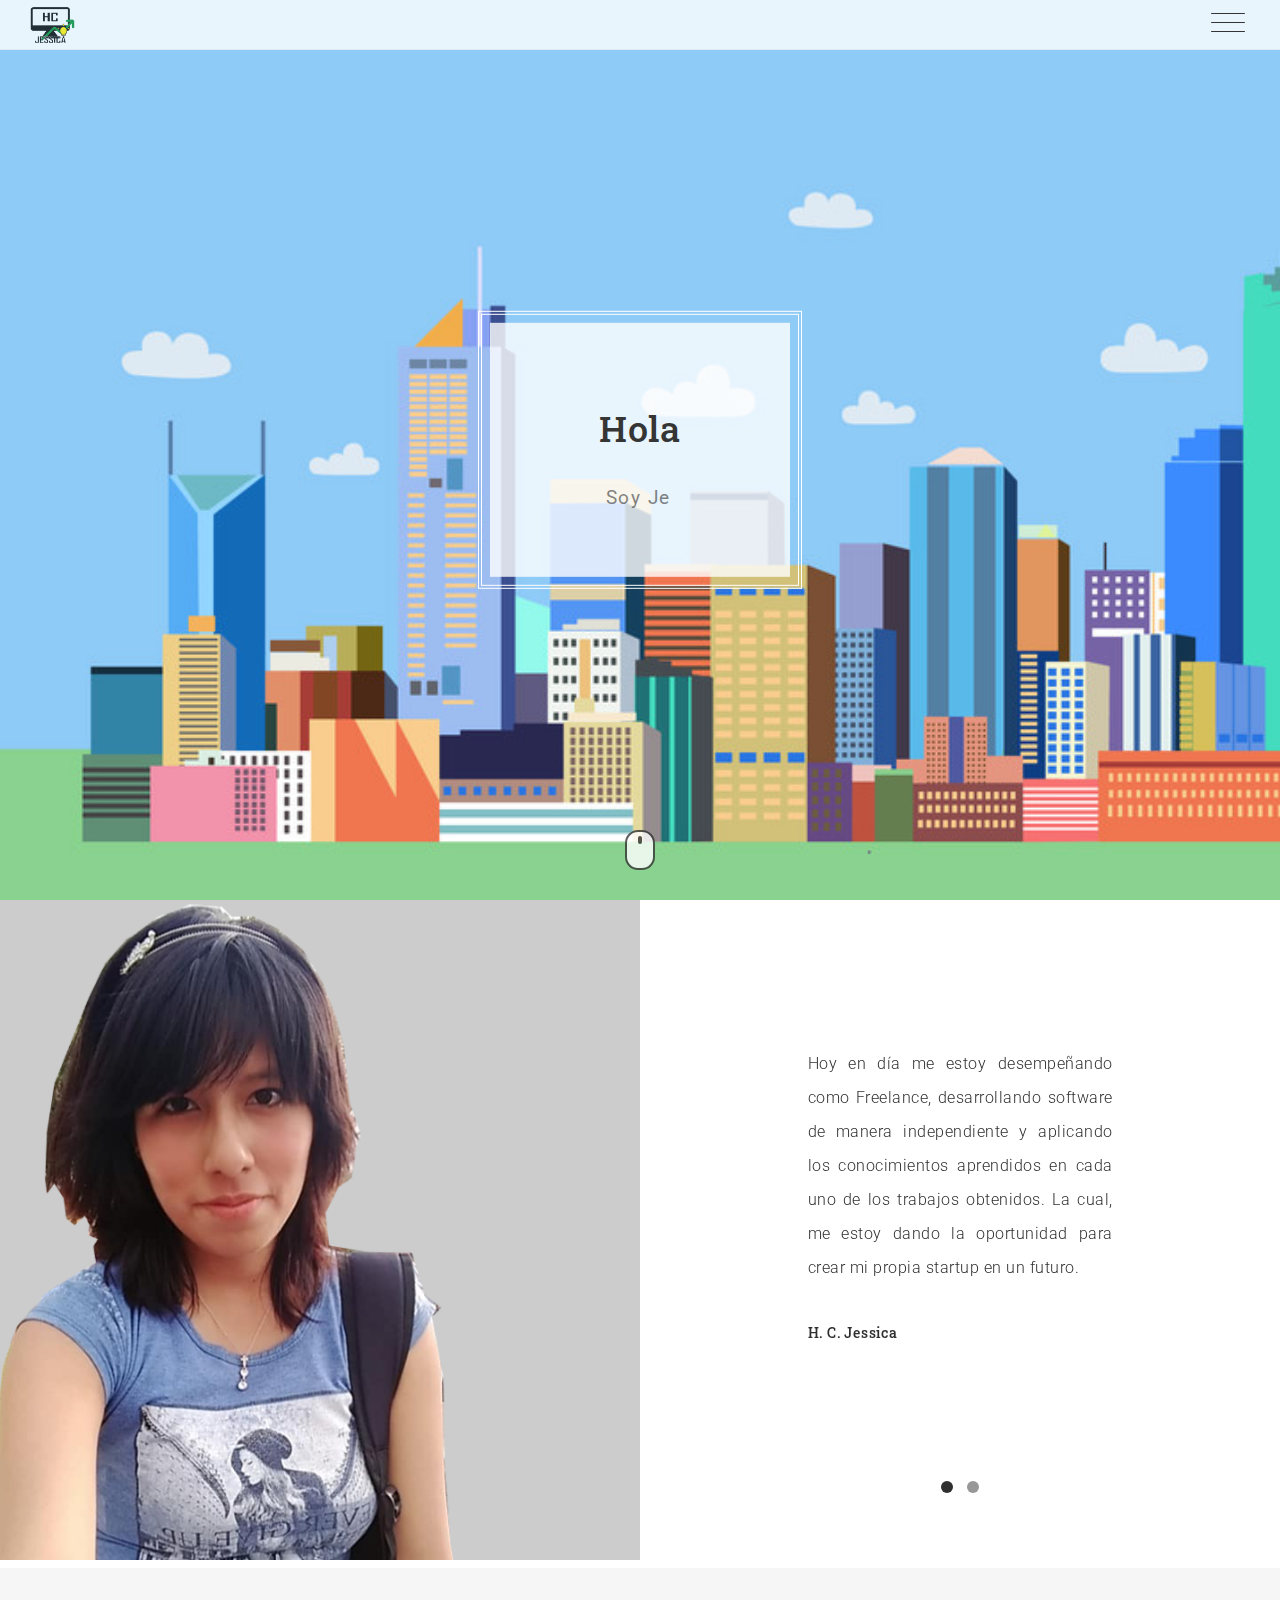
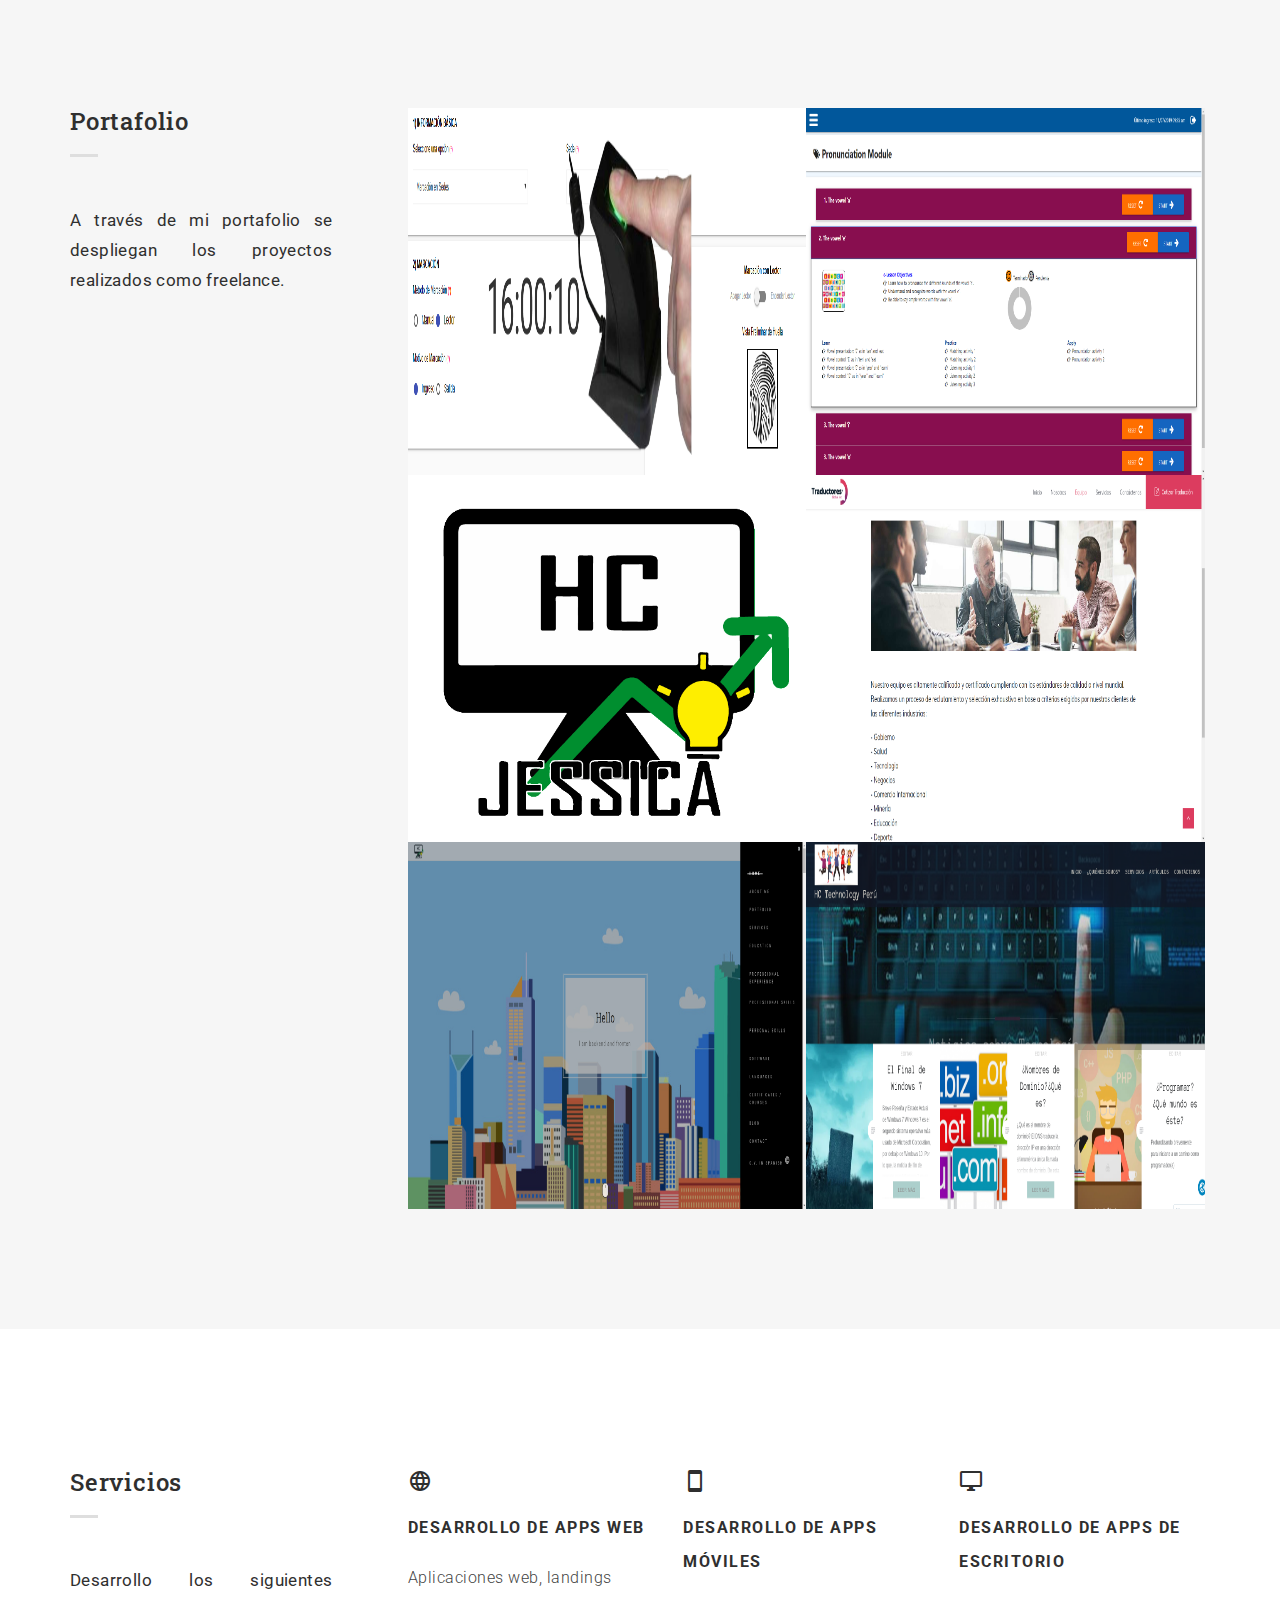
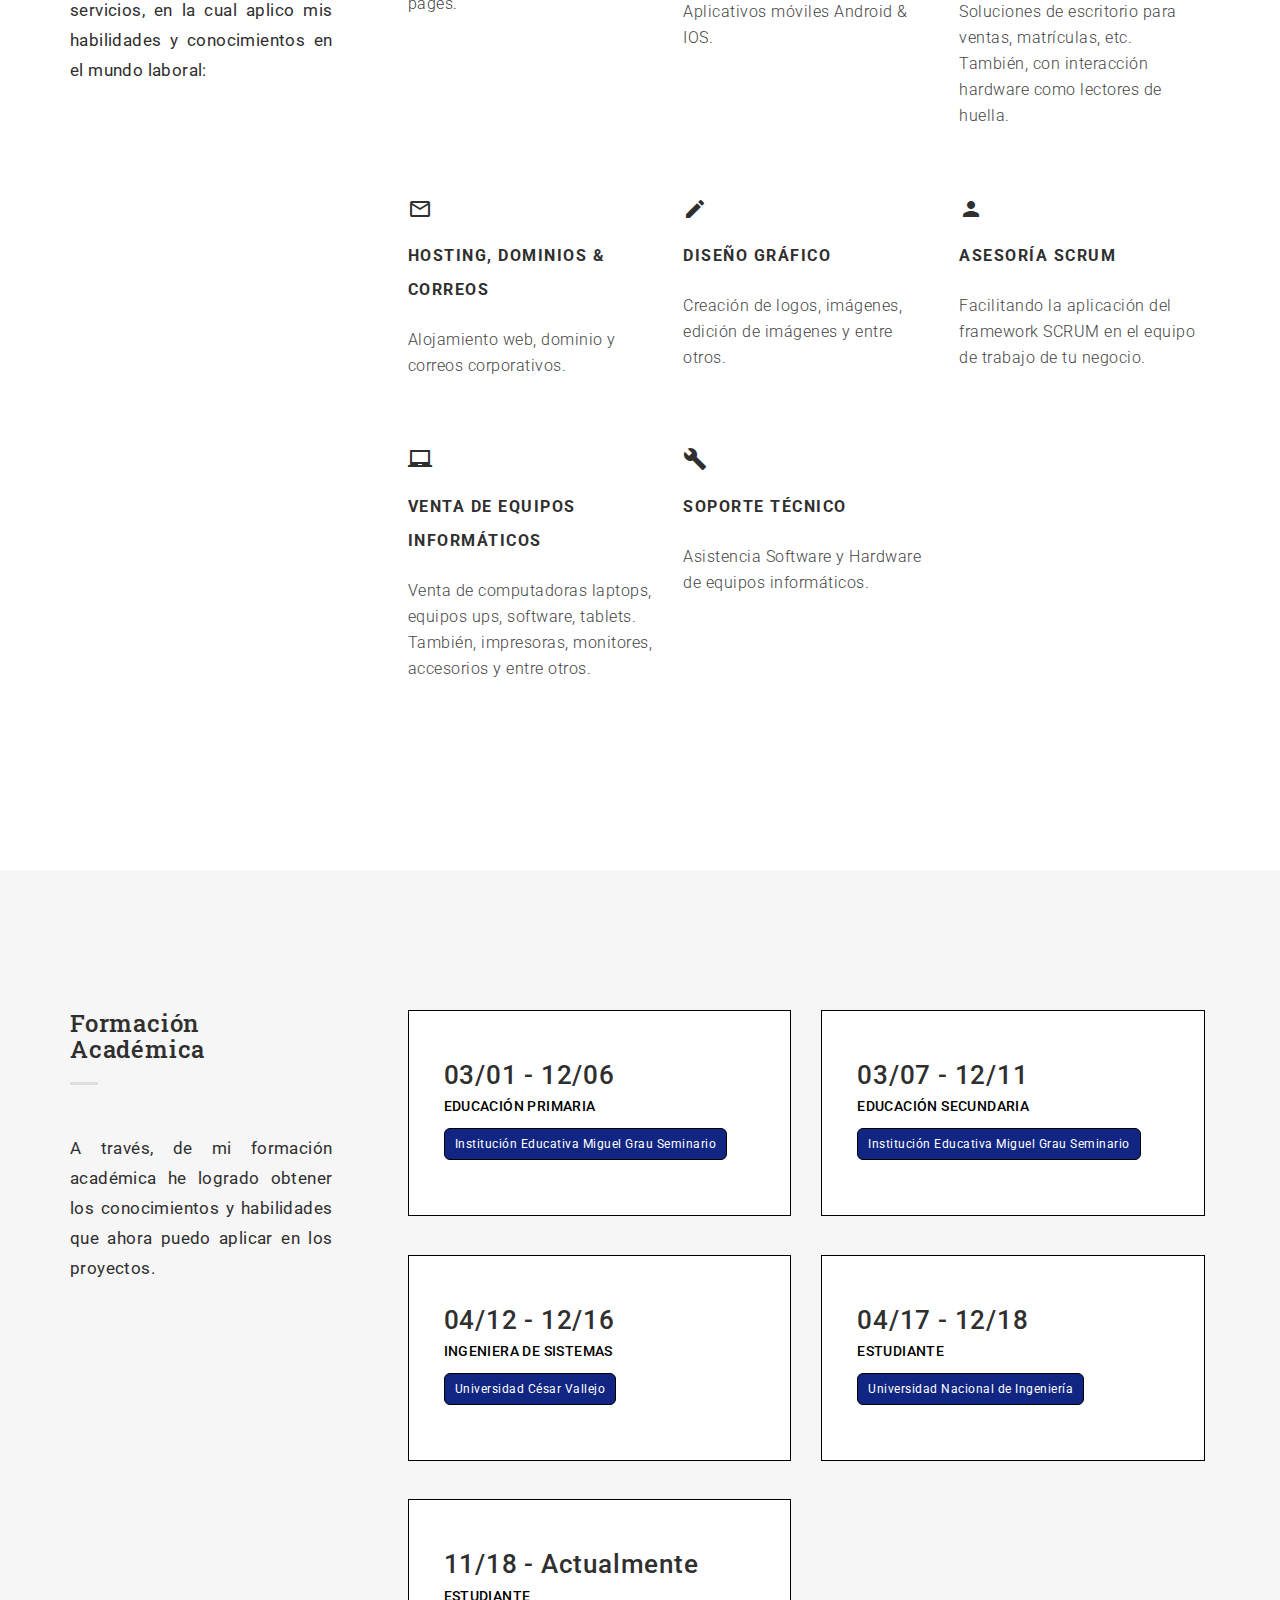
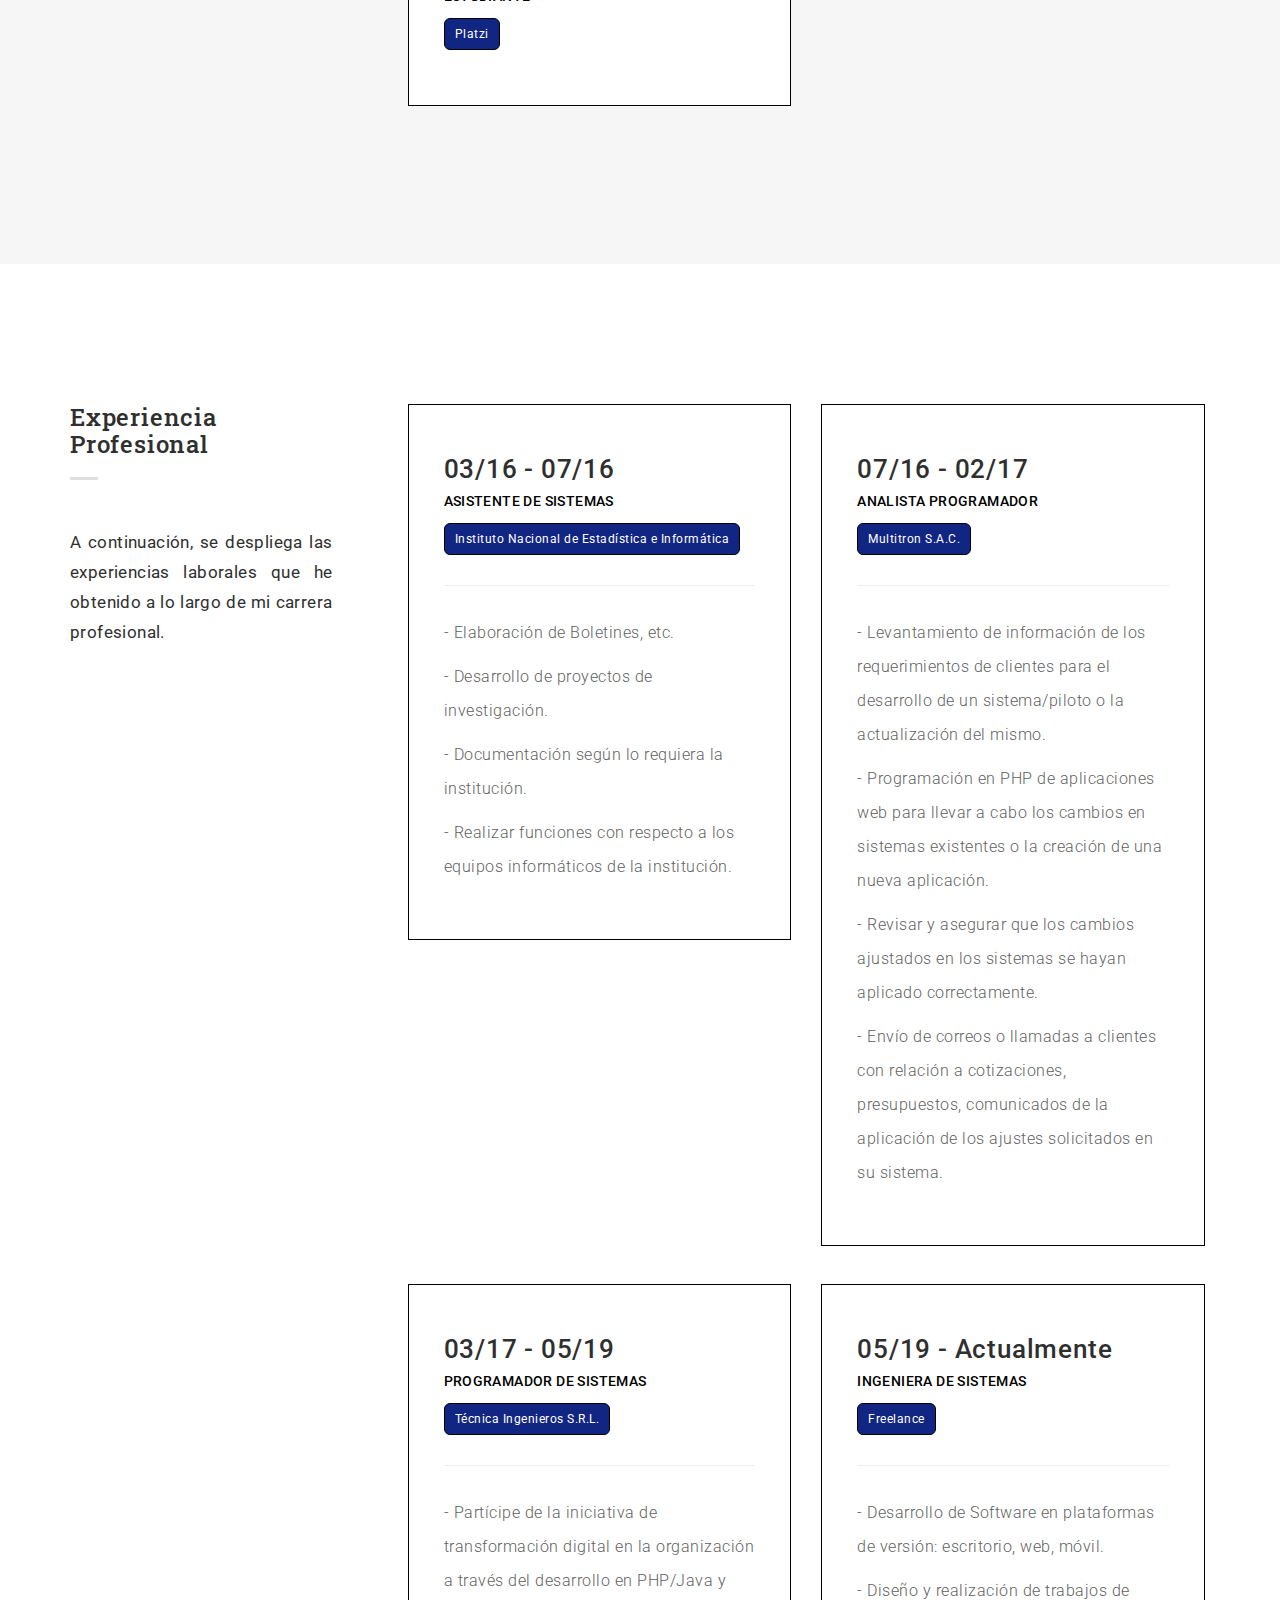
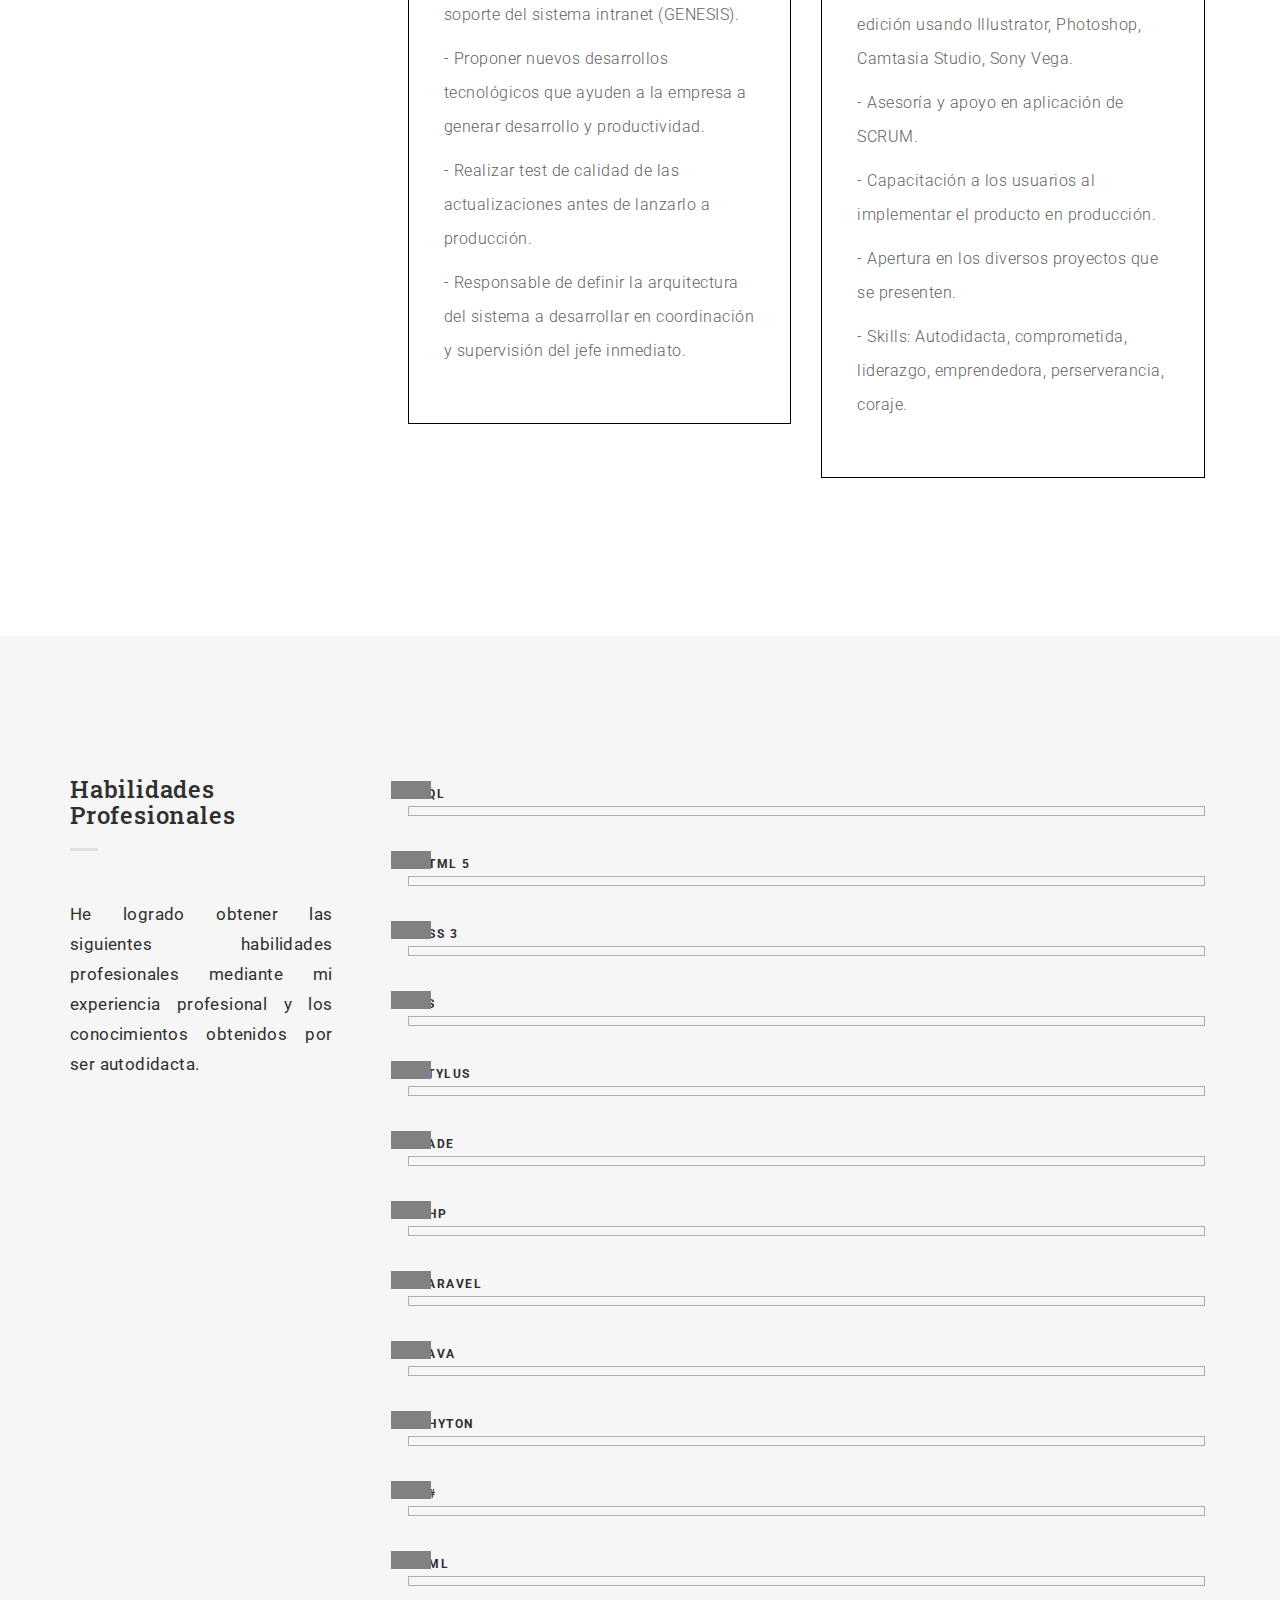
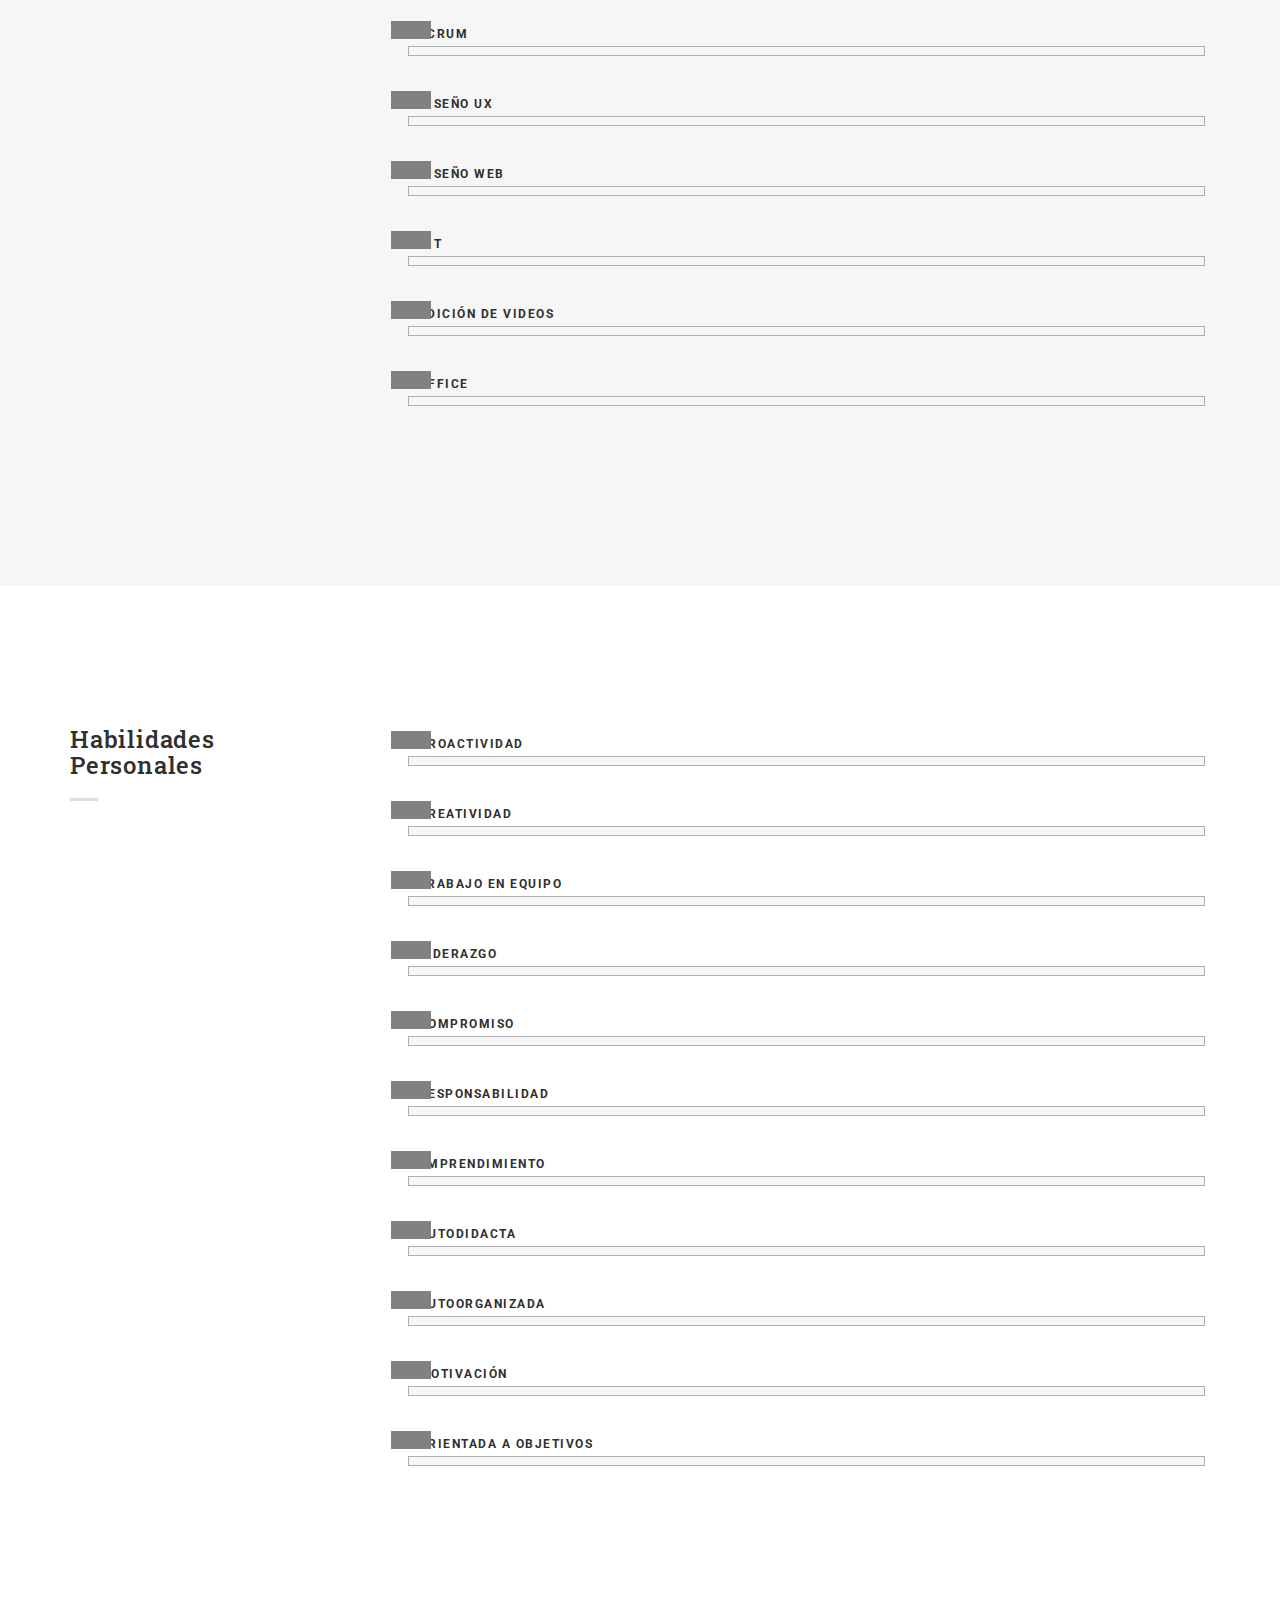
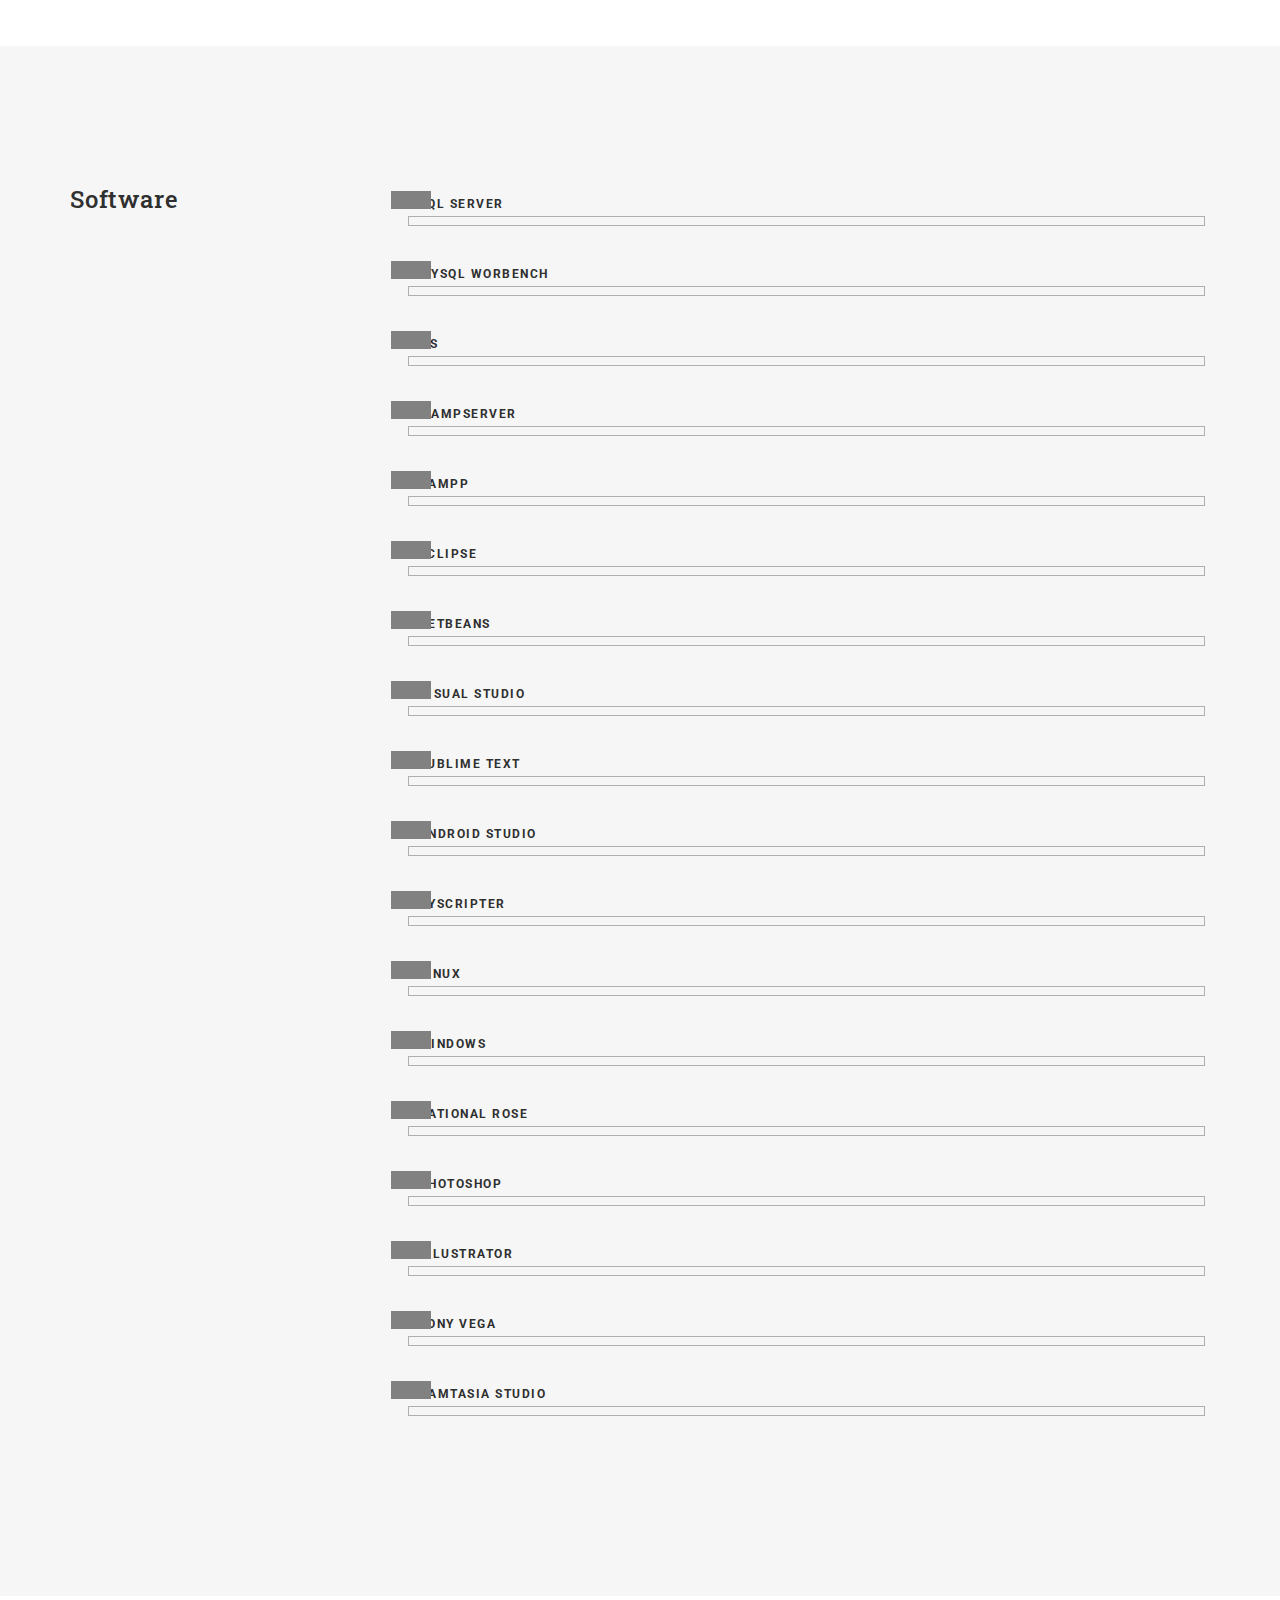
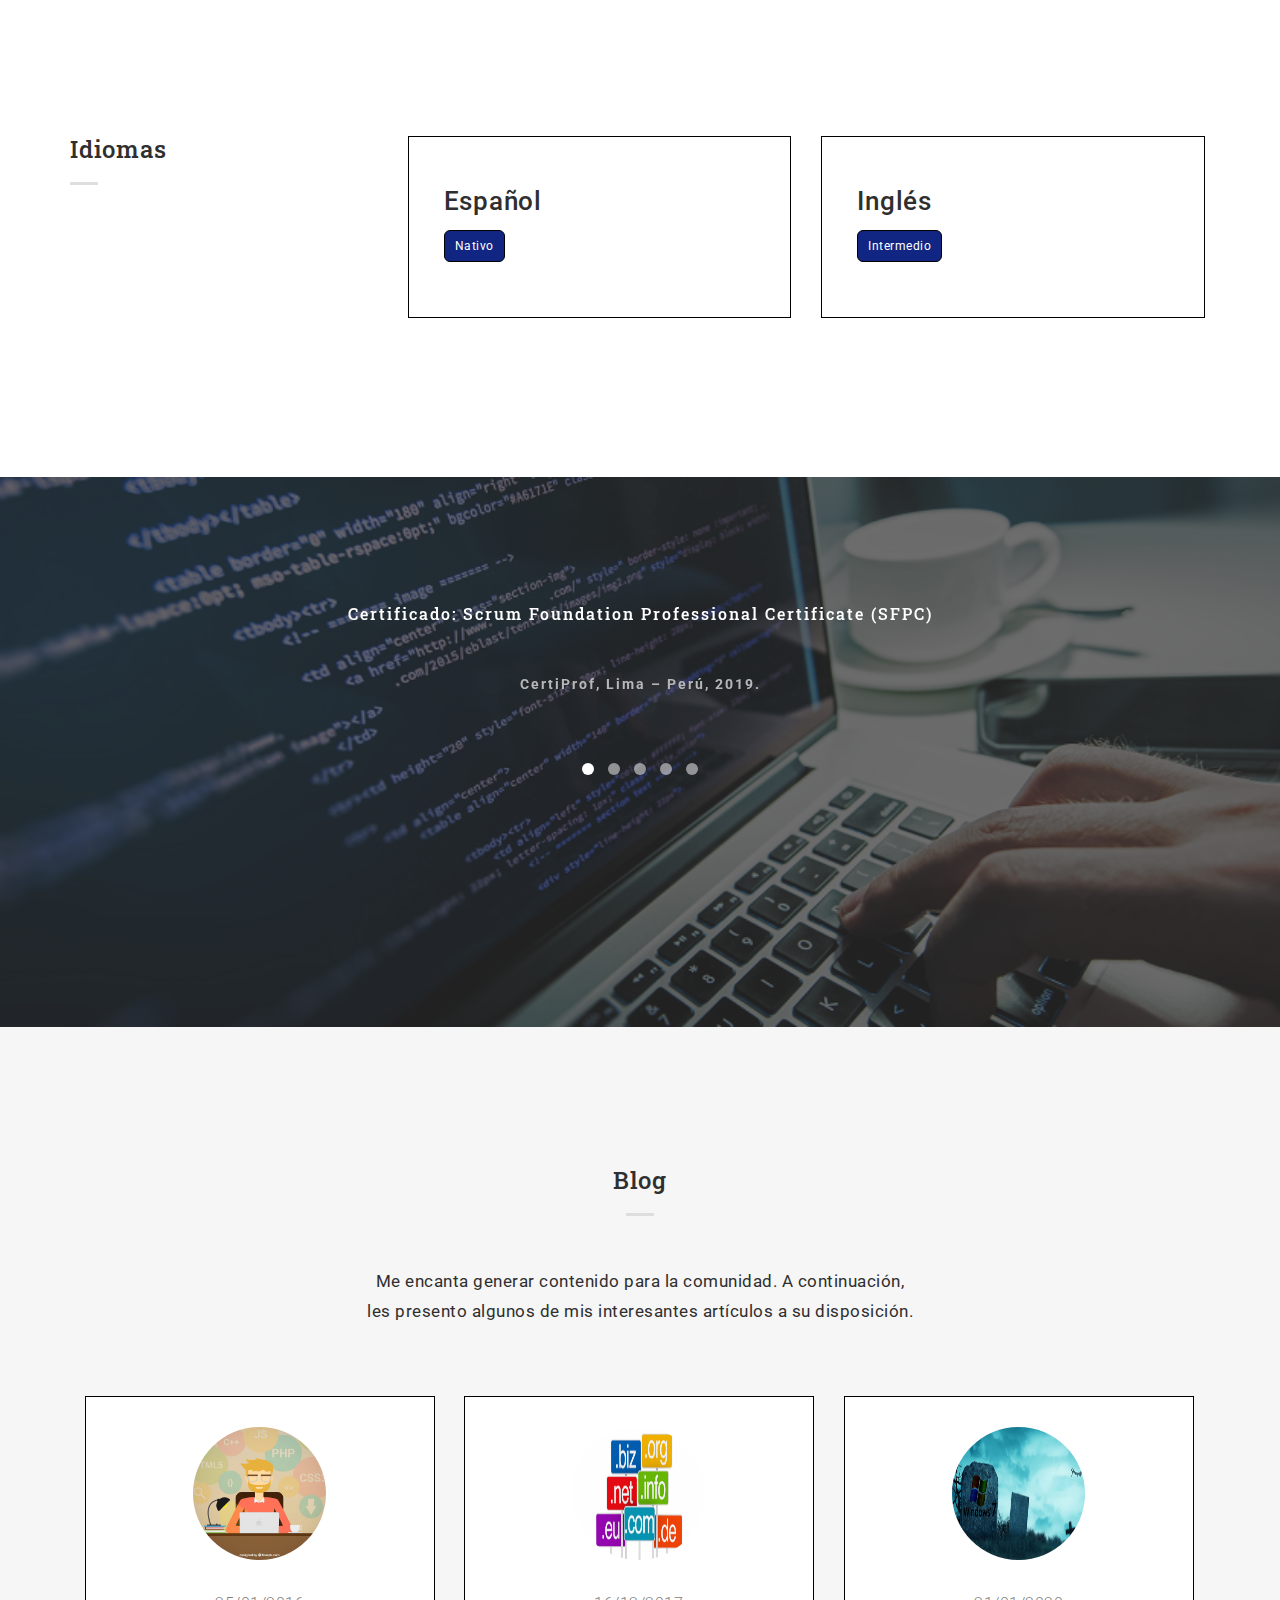
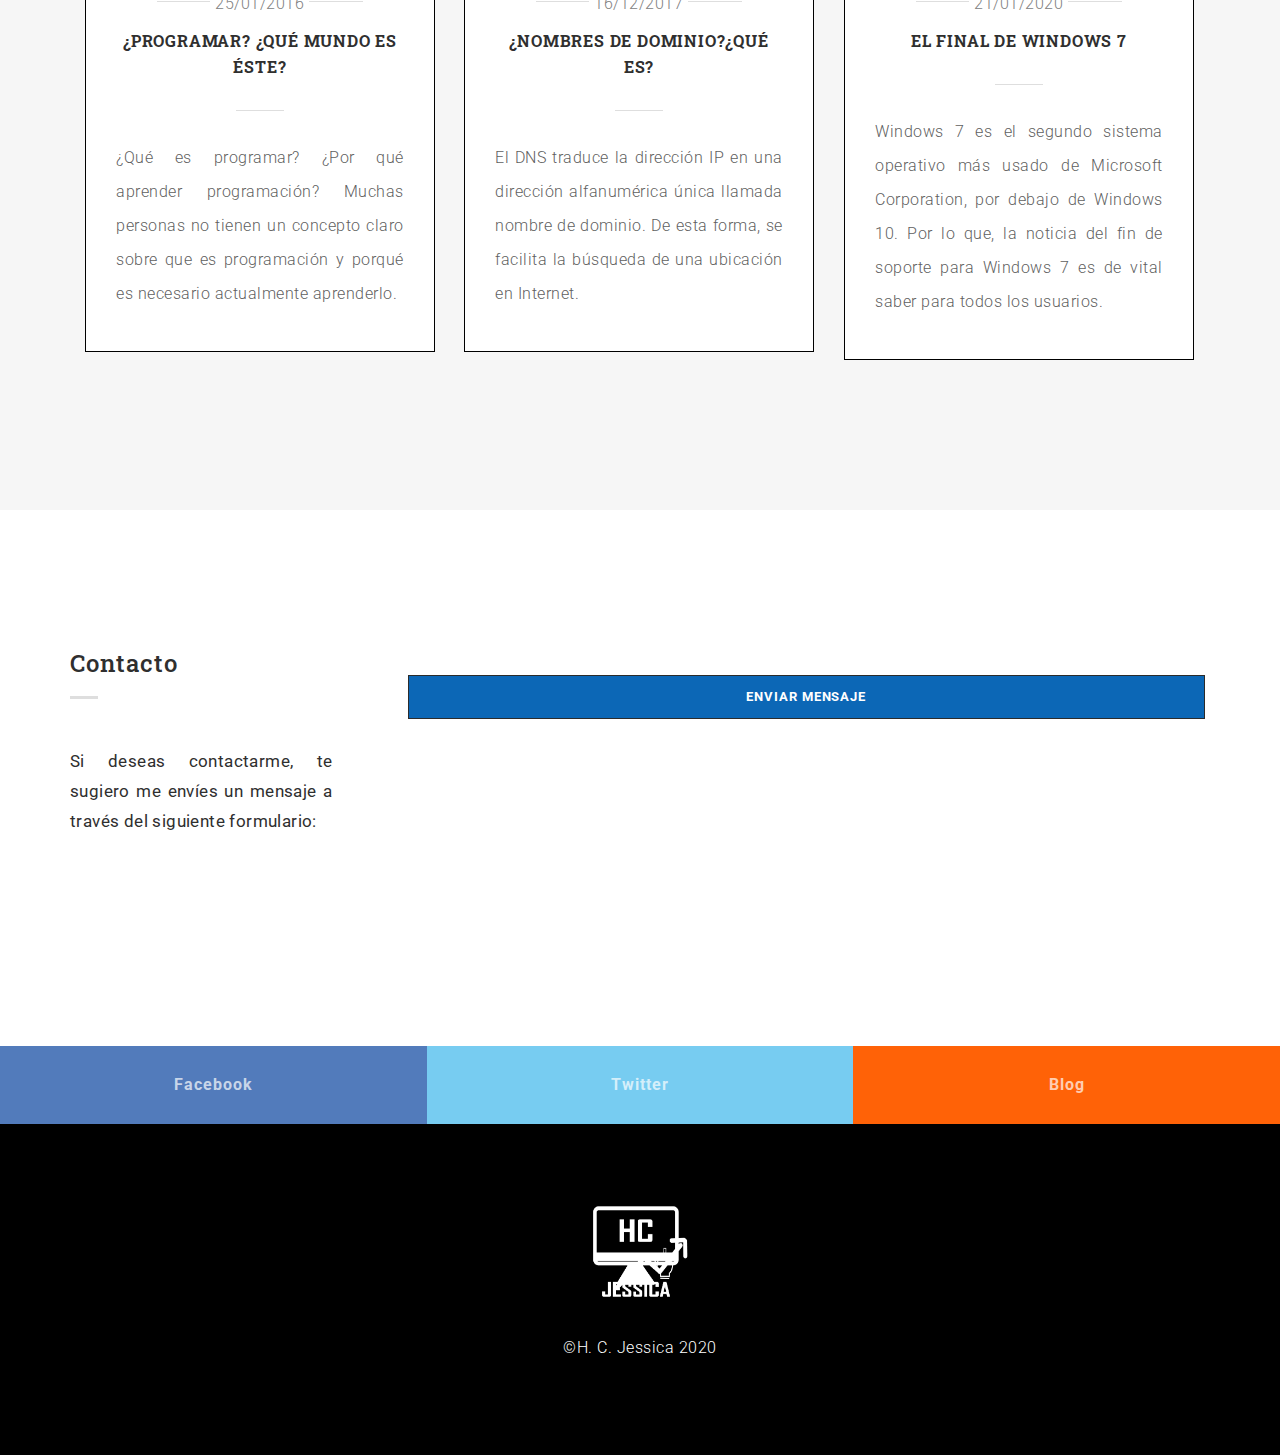
<file: cv1.1/es/index.html>
<!DOCTYPE html>
<html lang="en">
  <head>
    <meta charset="utf-8">
    <title>H.C. Jessica | CV</title>
    <meta content="IE=edge" http-equiv="X-UA-Compatible">
    <meta content="width=device-width, initial-scale=1" name="viewport">
    <meta content="CV" name="description">
    <meta content="H. C. Jessica" name="author">
    <!--Favicon: Icono del sitio-->
    <link href="images/LogoHCJessica.png" rel="shortcut icon">
    
    <!--Estilos-->
    <link href="css/bootstrap.min.css" rel="stylesheet">
    <link href="css/owl.carousel.css" rel="stylesheet">
    <link href="css/owl.theme.css" rel="stylesheet">
    <link href="css/magnific-popup.css" rel="stylesheet">
    <link href="css/style.css" rel="stylesheet">
    <link href="css/responsive.css" rel="stylesheet">
    
    <!--fonts google-->
    <link href='https://fonts.googleapis.com/css?family=Roboto+Slab:400,700' rel='stylesheet' type='text/css'>
    <link href='https://fonts.googleapis.com/css?family=Roboto:400,300,500,700' rel='stylesheet' type='text/css'>

    <!--icons Materialize-->
    <link href='https://fonts.googleapis.com/icon?family=Material+Icons' rel='stylesheet' type='text/css'>
    
    <!--[if lt IE 9]>
       <script type="text/javascript" src="js/html5shiv.min.js"></script>
    <![endif]-->
  </head>
  <body>

    <!--Primero inicia la carga del preloader y luego el resto del contenido-->

    <!--PRELOADER-->
    <div id="preloader">
      <div id="status">
        <img alt="logo" src="images/LogoHCJessica.png"> 
      </div>
    </div>
    <!--/.PRELOADER END-->

    <!--HEADER -->
    <div class="header">
      <div class="for-sticky">
        <!--LOGO-->
        <div class="col-md-2 col-xs-6 logo">
          <a href="index.html"><img alt="logo" class="logo-nav" src="images/LogoHCJessica.png"></a>
        </div>
        <!--/.LOGO END-->
      </div>
      <!--Menú-->
      <div class="menu-wrap">
        <nav class="menu">
          <div class="menu-list">
            <a data-scroll="" href="#home" class="active">
              <span>Inicio</span>
            </a>
            <a data-scroll="" href="#about">
              <span>Sobre mí</span>
            </a>
            <a data-scroll="" href="#work">
              <span>Portafolio</span>
            </a>
             <a data-scroll="" href="#services">
              <span>Servicios</span>
            </a>
            <a data-scroll="" href="#formacion_academica">
              <span>Formación Académica</span>
            </a>
            <br>
            <a data-scroll="" href="#experiencia_profesional">
              <span>Experiencia Profesional</span>
            </a>
            <br>
            <a data-scroll="" href="#habilidades_profesionales">
              <span>Habilidades Profesionales</span>
            </a>
            <br>
            <a data-scroll="" href="#habilidades_personales">
              <span>Habilidades Personales</span>
            </a>
            <br>
            <a data-scroll="" href="#software">
              <span>Software</span>
            </a>
            <a data-scroll="" href="#idiomas">
              <span>Idiomas</span>
            </a>
            <a data-scroll="" href="#certificado_cursos">
              <span>Certificados / Cursos</span>
            </a>
            <br>
            <a data-scroll="" href="#blog">
              <span>Blog</span>
            </a>
            <a data-scroll="" href="#contact">
              <span>Contacto</span>
            </a>
            <a href="../en/index.html">
              <span>C.V. en Inglés 
                <i class="tiny material-icons">language</i>
              </span>
            </a>
          </div>
        </nav>
        <button class="close-button" id="close-button">Cerrar Menú</button>
      </div>
      <!--Botón desplegable de Menú-->
      <button class="menu-button" id="open-button">
        <span></span>
        <span></span>
        <span></span>
      </button><!--/.for-sticky-->
    </div>
    <!--/.HEADER END-->
    
    <!--CONTENT WRAP-->
    <div class="content-wrap">
      <!--CONTENT-->
      <div class="content">
        <!--HOME-->
        <section id="home">
          <div class="container">
            <div class="row">
              <div class="wrap-hero-content">
                  <div class="hero-content">
                    <h1>Hola</h1>
                    <br>
                    <span class="typed"></span>
                  </div>
              </div>
              <div class="mouse-icon margin-20">
                <div class="scroll"></div>
              </div>
            </div>
          </div>
        </section>
        <!--/.HOME END-->

        <!--ABOUT-->
        <section id="about">
          <div class="col-md-6 col-xs-12 no-pad">
            <div class="bg-about"></div>
          </div>
          <div class="col-md-6 col-sm-12 col-xs-12 white-col">
            <div class="row">
              <!--OWL CAROUSEL2-->
              <div class="owl-carousel2">
                <div class="col-md-12">
                  <div class="wrap-about">
                    <div class="w-content">
                        
                      <p class="head-about">

                        Hoy en día me estoy desempeñando como Freelance, desarrollando software de manera independiente y aplicando los conocimientos aprendidos en cada uno de los trabajos obtenidos. La cual, me estoy dando la oportunidad para crear mi propia startup en un futuro.
                      
                      </p>
                      
                      <h5 class="name">
                        H. C. Jessica
                      </h5>
                      
                    </div>
                  </div>
                </div>
              
                <div class="col-md-12 col-sm-12 col-xs-12 white-col">
                  <div class="row">
                    <div class="col-md-8 col-md-offset-2 col-sm-8 col-sm-offset-2 col-xs-12">
                      <div class="wrap-about">
                        <table class="w-content">
                          <tr>
                            <td class="title">Nombre </td>
                            <td class="break">:</td>
                            <td> Huancollo Chambi Jessica</td>
                          </tr>
                          <tr>
                            <td class="title">Teléfono </td>
                            <td class="break">:</td>
                            <td> +51 924880184</td>
                          </tr>
                          <tr>
                            <td class="title">Correo </td>
                            <td class="break">:</td>
                            <td> hcjessica@outlook.com</td>
                          </tr>
                          <tr>
                            <td class="title">Dirección </td>
                            <td class="break">:</td>
                            <td>Lima - Perú</td>
                          </tr>
                          <tr>
                        </table>
                      </div>
                    </div>
                  </div>
                </div>
              </div>
              <!--/.OWL CAROUSEL2 END-->
            </div>
          </div>
        </section>
        <!--/.ABOUT END-->

        <!--WORK-->
        <section class="grey-bg" id="work">
          <div class="container">
            <div class="row">
              <div class="col-md-3">
                <h3 class="title-small">
                  <span>Portafolio</span>
                </h3>
                <p class="content-detail">
                  A través de mi portafolio se despliegan los proyectos realizados como freelance.
                </p>
              </div>
              <div class="col-md-9 content-right">
                <!--PORTFOLIO IMAGE-->
                <ul class="portfolio-image">
                  <li class="col-md-6 col-sm-6">
                    <a href="images/proyecto_1.png"><img alt="Proyecto N° 1" src="images/proyecto_1.png">
                      <div class="decription-wrap">
                        <div class="image-bg">
                           <p class="desc">
                             Marcaciones para Asistencia de Empleados
                            </p>
                        </div>

                      </div>
                    </a>
                  </li>
                  <li class="col-md-6 col-sm-6">
                    <a href="images/proyecto_2.png"><img alt="Proyecto N° 2" src="images/proyecto_2.png">
                      <div class="decription-wrap">
                        <div class="image-bg">
                          <p class="desc">
                            Plataforma de Enseñanza de un Idioma
                          </p>
                        </div>
                      </div>
                    </a>
                  </li>
                  <li class="col-md-6 col-sm-6">
                    <a href="images/proyecto_3.png"><img alt="Proyecto N° 3" src="images/proyecto_3.png">
                      <div class="decription-wrap">
                        <div class="image-bg">
                          <p class="desc">
                            Diseño de un Logo
                          </p>
                        </div>
                      </div>
                    </a>
                  </li>
                  <li class="col-md-6 col-sm-6">
                    <a href="images/proyecto_4.png"><img alt="Proyecto N° 4" src="images/proyecto_4.png">
                      <div class="decription-wrap">
                        <div class="image-bg">
                          <p class="desc">
                            Página Web para una Empresa de Servicios 
                          </p>
                        </div>
                      </div>
                    </a>
                  </li>
                  <li class="col-md-6 col-sm-6">
                    <a href="images/proyecto_5.png"><img alt="Proyecto N° 5" src="images/proyecto_5.png">
                      <div class="decription-wrap">
                        <div class="image-bg">
                          <p class="desc">
                            Landing Page de Marca Personal
                          </p>  
                        </div>
                      </div>
                    </a>
                  </li>
                  <li class="col-md-6 col-sm-6">
                    <a href="images/proyecto_6.png"><img alt="Proyecto N° 6" src="images/proyecto_6.png">
                      <div class="decription-wrap">
                        <div class="image-bg">
                          <p class="desc">
                              Página Web para una Empresa de Servicios 
                          </p>
                        </div>
                      </div>
                    </a>
                  </li>
                </ul>
                <!--/.PORTFOLIO IMAGE END-->
              </div>
            </div>
          </div>
        </section>
        <!--/.WORK END-->

        <!--SERVICES-->
        <section class="white-bg" id="services">
          <div class="container">
            <div class="row">
              <div class="col-md-3">
                <h3 class="title-small">
                  <span>Servicios</span>
                </h3>
                <p class="content-detail">
                  Desarrollo los siguientes servicios, en la cual aplico mis habilidades y conocimientos en el mundo laboral:
                </p>
              </div>
              <div class="col-md-9 content-right">
                <div class="row">
                  <ul class="listing-item">
                    <li>
                      <div class="col-md-4 col-sm-4">
                        <i class="tiny material-icons">language</i>
                        <p class="head-sm">
                          DESARROLLO DE APPS WEB
                        </p>
                        <p class="text-grey">
                          Aplicaciones web, landings pages. 
                        </p>
                      </div>
                    </li>

                    <li>
                      <div class="col-md-4 col-sm-4">
                        <i class="tiny material-icons">stay_primary_portrait</i>
                        <p class="head-sm">
                          DESARROLLO DE APPS MÓVILES
                        </p>
                        <p class="text-grey">
                          Aplicativos móviles Android & IOS. 
                        </p>
                      </div>
                    </li>

                    <li>
                      <div class="col-md-4 col-sm-4">
                        <i class="tiny material-icons">desktop_windows</i>
                        <p class="head-sm">
                          DESARROLLO DE APPS DE ESCRITORIO
                        </p>
                        <p class="text-grey">
                          Soluciones de escritorio para ventas, matrículas, etc. También, con interacción hardware como lectores de huella. 
                        </p>
                      </div>
                    </li>

                  </ul>

                  <ul class="listing-item">

                    <li>
                      <div class="col-md-4 col-sm-4">
                        <i class="tiny material-icons">mail_outline</i>
                        <p class="head-sm">
                          HOSTING, DOMINIOS & CORREOS
                        </p>
                        <p class="text-grey">
                          Alojamiento web, dominio y correos corporativos. 
                        </p>
                      </div>
                    </li>

                    <li>
                      <div class="col-md-4 col-sm-4">
                        <i class="tiny material-icons">create</i>
                        <p class="head-sm">
                          DISEÑO GRÁFICO
                        </p>
                        <p class="text-grey">
                          Creación de logos, imágenes, edición de imágenes y entre otros. 
                        </p>
                      </div>
                    </li>

                    <li>
                      <div class="col-md-4 col-sm-4">
                        <i class="tiny material-icons">person</i>
                        <p class="head-sm">
                          ASESORÍA SCRUM
                        </p>
                        <p class="text-grey">
                          Facilitando la aplicación del framework SCRUM en el equipo de trabajo de tu negocio.
                        </p>
                      </div>
                    </li>

                  </ul>

                  <ul class="listing-item">
                    
                    <li>
                      <div class="col-md-4 col-sm-4">
                        <i class="tiny material-icons">laptop_chromebook</i>
                        <p class="head-sm">
                          VENTA DE EQUIPOS INFORMÁTICOS
                        </p>
                        <p class="text-grey">
                          Venta de computadoras laptops, equipos ups, software, tablets. También, impresoras, monitores, accesorios y entre otros.  
                        </p>
                      </div>
                    </li>

                    <li>
                      <div class="col-md-4 col-sm-4">
                        <i class="tiny material-icons">build</i>
                        <p class="head-sm">
                          SOPORTE TÉCNICO
                        </p>
                        <p class="text-grey">
                          Asistencia Software y Hardware de equipos informáticos.
                        </p>
                      </div>
                    </li>

                  </ul>

                </div>
              </div>
            </div>
          </div>
        </section>
        <!--/.SERVICES END-->

        <!--FORMACIÓN ACADÉMICA-->
        <section class="grey-bg" id="formacion_academica">
            <div class="container">
              <div class="row">
                <div class="col-md-3">
                  <h3 class="title-small">
                    <span>Formación Académica</span>
                  </h3>
                  <p class="content-detail">
                    A través, de mi formación académica he logrado obtener los conocimientos y habilidades que ahora puedo aplicar en los proyectos.
                  </p>
                </div>
                <div class="col-md-9 content-right">
                  <div class="row">
                    <ul class="listing-item">
                      <li>
                        <div class="col-md-6 col-sm-6">
                          <div class="wrap-card">
                            <div class="card">
                              <h2 class="year">
                                03/01 - 12/06
                              </h2>
                              <p class="job">
                                Educación Primaria
                              </p>
                              <p class="company">
                                Institución Educativa Miguel Grau Seminario
                              </p>
                            </div>
                          </div>
                        </div>
                      </li>
  
                      <li>
                        <div class="col-md-6 col-sm-6">
                          <div class="wrap-card">
                            <div class="card">
                              <h2 class="year">
                                03/07 - 12/11
                              </h2>
                              <p class="job">
                                Educación Secundaria
                              </p>
                              <p class="company">
                                Institución Educativa Miguel Grau Seminario
                              </p>
                            </div>
                          </div>
                        </div>
                      </li>
                    </ul>  
                    <ul class="listing-item">
  
                      <li>
                        <div class="col-md-6 col-sm-6">
                          <div class="wrap-card">
                            <div class="card">
                              <h2 class="year">
                                04/12 - 12/16
                              </h2>
                              <p class="job">
                                Ingeniera de Sistemas
                              </p>
                              <p class="company">
                                Universidad César Vallejo
                              </p>
                            </div>
                          </div>
                        </div>
                      </li>
  
                      <li>
                        <div class="col-md-6 col-sm-6">
                          <div class="wrap-card">
                            <div class="card">
                              <h2 class="year">
                                04/17 - 12/18
                              </h2>
                              <p class="job">
                                Estudiante
                              </p>
                              <p class="company">
                                Universidad Nacional de Ingeniería
                              </p>
                            </div>
                          </div>
                        </div>
                      </li>

                    </ul>

                    <ul class="listing-item">
  
                        <li>
                          <div class="col-md-6 col-sm-6">
                            <div class="wrap-card">
                              <div class="card">
                                <h2 class="year">
                                  11/18 - Actualmente
                                </h2>
                                <p class="job">
                                  Estudiante
                                </p>
                                <p class="company">
                                  Platzi
                                </p>
                              </div>
                            </div>
                          </div>
                        </li>
    
                      </ul>
  
                  </div>
                </div>
              </div>
            </div>
          </section>
          <!--/.EXPERIENCIA PROFESIONAL END-->

        <!--FORMACIÓN ACADÉMICA-->
        
        <!--/.EXPERIENCIA PROFESIONAL-->
        <section class="white-bg" id="experiencia_profesional">
          <div class="container">
            <div class="row">
              <div class="col-md-3">
                <h3 class="title-small">
                  <span>Experiencia Profesional</span>
                </h3>
                <p class="content-detail">
                  A continuación, se despliega las experiencias laborales que he obtenido a lo largo de mi carrera profesional.
                </p>
              </div>
              <div class="col-md-9 content-right">
                <div class="row">
                  <ul class="listing-item">
                    <li>
                      <div class="col-md-6 col-sm-6">
                        <div class="wrap-card">
                          <div class="card">
                            <h2 class="year">
                              03/16 - 07/16
                            </h2>
                            <p class="job">
                              Asistente de Sistemas
                            </p>
                            <p class="company">
                              Instituto Nacional de Estadística e Informática
                            </p>
                            <hr>
                            <div class="text-detail">
                              <p>
                                - Elaboración de Boletines, etc.

                              </p>

                              <p>
                                - Desarrollo de proyectos de investigación.
                              </p>

                              <p>
                                - Documentación según lo requiera la institución.
                              </p>

                              <p>
                                - Realizar funciones con respecto a los equipos informáticos de la institución.
                              </p>
                            </div>
                          </div>
                        </div>
                      </div>
                    </li>

                    <li>
                      <div class="col-md-6 col-sm-6">
                        <div class="wrap-card">
                          <div class="card">
                            <h2 class="year">
                              07/16 - 02/17
                            </h2>
                            <p class="job">
                              Analista Programador
                            </p>
                            <p class="company">
                              Multitron S.A.C.
                            </p>
                            <hr>
                            <div class="text-detail">
                              <p>
                                - Levantamiento de información de los requerimientos de clientes para el desarrollo de un sistema/piloto o la actualización del mismo.
                              </p>

                              <p>
                                - Programación en PHP de aplicaciones web para llevar a cabo los cambios en sistemas existentes o la creación de una nueva aplicación.
                              </p>

                              <p>
                                - Revisar y asegurar que los cambios ajustados en los sistemas se hayan aplicado correctamente.
                              </p>

                              <p>
                                - Envío de correos o llamadas a clientes con relación a cotizaciones, presupuestos, comunicados de la aplicación de los ajustes solicitados en su sistema.
                              </p>
                            </div>
                          </div>
                        </div>
                      </div>
                    </li>
                  </ul>  
                  <ul class="listing-item">

                    <li>
                      <div class="col-md-6 col-sm-6">
                        <div class="wrap-card">
                          <div class="card">
                            <h2 class="year">
                              03/17 - 05/19
                            </h2>
                            <p class="job">
                              Programador de Sistemas
                            </p>
                            <p class="company">
                              Técnica Ingenieros S.R.L.
                            </p>
                            <hr>
                            <div class="text-detail">
                              <p>
                                - Partícipe de la iniciativa de transformación digital en la organización a través del desarrollo en PHP/Java y soporte del sistema intranet (GENESIS).
                              </p>
                              <p>
                                - Proponer nuevos desarrollos tecnológicos que ayuden a la empresa a generar desarrollo y productividad.
                              </p>
                              <p>
                                - Realizar test de calidad de las actualizaciones antes de lanzarlo a producción.
                              </p>
                              <p>
                                - Responsable de definir la arquitectura del sistema a desarrollar en coordinación y supervisión del jefe inmediato.
                              </p>
                            </div>
                          </div>
                        </div>
                      </div>
                    </li>

                    <li>
                      <div class="col-md-6 col-sm-6">
                        <div class="wrap-card">
                          <div class="card">
                            <h2 class="year">
                              05/19 - Actualmente
                            </h2>
                            <p class="job">
                              Ingeniera de Sistemas
                            </p>
                            <p class="company">
                              Freelance
                            </p>
                            <hr>
                            <div class="text-detail">
                              <p>
                                - Desarrollo de Software en plataformas de versión: escritorio, web, móvil.
                              </p>
                              <p>
                                - Diseño y realización de trabajos de edición usando Illustrator, Photoshop, Camtasia Studio, Sony Vega.
                              </p>
                              <p>
                                - Asesoría y apoyo en aplicación de SCRUM.
                              </p>
                              <p>
                                - Capacitación a los usuarios al implementar el producto en producción.
                              </p>
                              <p>
                                - Apertura en los diversos proyectos que se presenten.
                              </p>
                              <p>
                                - Skills: Autodidacta, comprometida, liderazgo, emprendedora, perserverancia, coraje.
                              </p>
                            </div>
                          </div>
                        </div>
                      </div>
                    </li>

                    
                  </ul>

                </div>
              </div>
            </div>
          </div>
        </section>
        <!--/.EXPERIENCIA PROFESIONAL END-->

        <!--HABILIDADES PROFESIONALES-->
        <section class="grey-bg" id="habilidades_profesionales">
          <div class="container">
            <div class="row">
              <div class="col-md-3">
                <h3 class="title-small">
                  <span>Habilidades Profesionales</span>
                </h3>
                <p class="content-detail">
                  He logrado obtener las siguientes habilidades profesionales mediante mi experiencia profesional y los conocimientos obtenidos por ser autodidacta.
                </p>
              </div>
              <div class="col-md-9 content-right">
                <!--SKILLST-->
                <div class="skillst">
                  <div class="skillbar" data-percent="83%">
                    <div class="title head-sm">
                      SQL
                    </div>
                    <div class="count-bar">
                      <div class="count"></div>
                    </div>
                  </div>
                  <div class="skillbar" data-percent="100%">
                    <div class="title head-sm">
                      HTML 5
                    </div>
                    <div class="count-bar">
                      <div class="count"></div>
                    </div>
                  </div>
                  <div class="skillbar" data-percent="98%">
                    <div class="title head-sm">
                      CSS 3
                    </div>
                    <div class="count-bar">
                      <div class="count"></div>
                    </div>
                  </div>
                  <div class="skillbar" data-percent="97%">
                    <div class="title head-sm">
                      JS
                    </div>
                    <div class="count-bar">
                      <div class="count"></div>
                    </div>
                  </div>
                  <div class="skillbar" data-percent="32%">
                    <div class="title head-sm">
                      Stylus
                    </div>
                    <div class="count-bar">
                      <div class="count"></div>
                    </div>
                  </div>
                  <div class="skillbar" data-percent="32%">
                    <div class="title head-sm">
                      Jade
                    </div>
                    <div class="count-bar">
                      <div class="count"></div>
                    </div>
                  </div>
                  <div class="skillbar" data-percent="90%">
                    <div class="title head-sm">
                      PHP
                    </div>
                    <div class="count-bar">
                      <div class="count"></div>
                    </div>
                  </div>
                  <div class="skillbar" data-percent="31%">
                    <div class="title head-sm">
                      Laravel
                    </div>
                    <div class="count-bar">
                      <div class="count"></div>
                    </div>
                  </div>
                  <div class="skillbar" data-percent="88%">
                    <div class="title head-sm">
                      Java
                    </div>
                    <div class="count-bar">
                      <div class="count"></div>
                    </div>
                  </div>
                  <div class="skillbar" data-percent="45%">
                    <div class="title head-sm">
                      Phyton
                    </div>
                    <div class="count-bar">
                      <div class="count"></div>
                    </div>
                  </div>
                  <div class="skillbar" data-percent="53%">
                    <div class="title head-sm">
                      C#
                    </div>
                    <div class="count-bar">
                      <div class="count"></div>
                    </div>
                  </div>
                  <div class="skillbar" data-percent="97%">
                    <div class="title head-sm">
                      UML
                    </div>
                    <div class="count-bar">
                      <div class="count"></div>
                    </div>
                  </div>
                  <div class="skillbar" data-percent="97%">
                    <div class="title head-sm">
                      SCRUM
                    </div>
                    <div class="count-bar">
                      <div class="count"></div>
                    </div>
                  </div>
                  <div class="skillbar" data-percent="38%">
                    <div class="title head-sm">
                      Diseño UX
                    </div>
                    <div class="count-bar">
                      <div class="count"></div>
                    </div>
                  </div>
                  <div class="skillbar" data-percent="92%">
                    <div class="title head-sm">
                      Diseño Web
                    </div>
                    <div class="count-bar">
                      <div class="count"></div>
                    </div>
                  </div>
                  <div class="skillbar" data-percent="51%">
                    <div class="title head-sm">
                      Git
                    </div>
                    <div class="count-bar">
                      <div class="count"></div>
                    </div>
                  </div>
                  <div class="skillbar" data-percent="92%">
                    <div class="title head-sm">
                      Edición de Videos
                    </div>
                    <div class="count-bar">
                      <div class="count"></div>
                    </div>
                  </div>
                  <div class="skillbar" data-percent="100%">
                    <div class="title head-sm">
                      Office
                    </div>
                    <div class="count-bar">
                      <div class="count"></div>
                    </div>
                  </div>

                </div>
                <!--/.SKILLST END-->
              </div>
            </div>
          </div>
        </section>
        <!--/.HABILIDADES PROFESIONALES END-->

        <!--HABILIDADES PERSONALES-->
        <section class="white-bg" id="habilidades_personales">
          <div class="container">
            <div class="row">
              <div class="col-md-3">
                <h3 class="title-small">
                  <span>Habilidades Personales</span>
                </h3>
                <p class="content-detail">
                    
                 </p>
              </div>
              <div class="col-md-9 content-right">
                <!--SKILLST-->
                <div class="skillst">
                  <div class="skillbar" data-percent="98%">
                    <div class="title head-sm">
                      Proactividad
                    </div>
                    <div class="count-bar">
                      <div class="count"></div>
                    </div>
                  </div>
                  <div class="skillbar" data-percent="100%">
                    <div class="title head-sm">
                      Creatividad
                    </div>
                    <div class="count-bar">
                      <div class="count"></div>
                    </div>
                  </div>
                  <div class="skillbar" data-percent="92%">
                    <div class="title head-sm">
                      Trabajo en Equipo
                    </div>
                    <div class="count-bar">
                      <div class="count"></div>
                    </div>
                  </div>
                  <div class="skillbar" data-percent="97%">
                    <div class="title head-sm">
                      Liderazgo
                    </div>
                    <div class="count-bar">
                      <div class="count"></div>
                    </div>
                  </div>
                  <div class="skillbar" data-percent="100%">
                    <div class="title head-sm">
                      Compromiso
                    </div>
                    <div class="count-bar">
                      <div class="count"></div>
                    </div>
                  </div>
                  <div class="skillbar" data-percent="100%">
                    <div class="title head-sm">
                      Responsabilidad
                    </div>
                    <div class="count-bar">
                      <div class="count"></div>
                    </div>
                  </div>
                  <div class="skillbar" data-percent="97%">
                    <div class="title head-sm">
                      Emprendimiento
                    </div>
                    <div class="count-bar">
                      <div class="count"></div>
                    </div>
                  </div>
                  <div class="skillbar" data-percent="100%">
                    <div class="title head-sm">
                      Autodidacta
                    </div>
                    <div class="count-bar">
                      <div class="count"></div>
                    </div>
                  </div>
                  <div class="skillbar" data-percent="97%">
                    <div class="title head-sm">
                      Autoorganizada
                    </div>
                    <div class="count-bar">
                      <div class="count"></div>
                    </div>
                  </div>
                  <div class="skillbar" data-percent="98%">
                    <div class="title head-sm">
                      Motivación
                    </div>
                    <div class="count-bar">
                      <div class="count"></div>
                    </div>
                  </div>
                  <div class="skillbar" data-percent="99%">
                    <div class="title head-sm">
                      Orientada a Objetivos
                    </div>
                    <div class="count-bar">
                      <div class="count"></div>
                    </div>
                  </div>
                </div>
                <!--/.SKILLST END-->
              </div>
            </div>
          </div>
        </section>
        <!--/.HABILIDADES PERSONALES END-->

        <!--SOFTWARE-->
        <section class="grey-bg" id="software">
          <div class="container">
            <div class="row">
              <div class="col-md-3">
                <h3 cla ss="title-small">
                  <span>Software</span>
                </h3>
                <p class="content-detail">
                    
                </p>
              </div>
              <div class="col-md-9 content-right">
                <!--SKILLST-->
                <div class="skillst">
                  <div class="skillbar" data-percent="96%">
                    <div class="title head-sm">
                      SQL Server
                    </div>
                    <div class="count-bar">
                      <div class="count"></div>
                    </div>
                  </div>
                  <div class="skillbar" data-percent="88%">
                    <div class="title head-sm">
                      MySQL Worbench
                    </div>
                    <div class="count-bar">
                      <div class="count"></div>
                    </div>
                  </div>
                  <div class="skillbar" data-percent="89%">
                    <div class="title head-sm">
                      IIS
                    </div>
                    <div class="count-bar">
                      <div class="count"></div>
                    </div>
                  </div>
                  <div class="skillbar" data-percent="90%">
                    <div class="title head-sm">
                      WampServer
                    </div>
                    <div class="count-bar">
                      <div class="count"></div>
                    </div>
                  </div>
                  <div class="skillbar" data-percent="90%">
                    <div class="title head-sm">
                      Xampp
                    </div>
                    <div class="count-bar">
                      <div class="count"></div>
                    </div>
                  </div>
                  <div class="skillbar" data-percent="88%">
                    <div class="title head-sm">
                      Eclipse
                    </div>
                    <div class="count-bar">
                      <div class="count"></div>
                    </div>
                  </div>
                  <div class="skillbar" data-percent="88%">
                    <div class="title head-sm">
                      Netbeans
                    </div>
                    <div class="count-bar">
                      <div class="count"></div>
                    </div>
                  </div>
                  <div class="skillbar" data-percent="79%">
                    <div class="title head-sm">
                      Visual Studio
                    </div>
                    <div class="count-bar">
                      <div class="count"></div>
                    </div>
                  </div>
                  <div class="skillbar" data-percent="100%">
                    <div class="title head-sm">
                      Sublime Text
                    </div>
                    <div class="count-bar">
                      <div class="count"></div>
                    </div>
                  </div>
                  <div class="skillbar" data-percent="86%">
                    <div class="title head-sm">
                      Android Studio
                    </div>
                    <div class="count-bar">
                      <div class="count"></div>
                    </div>
                  </div>
                  <div class="skillbar" data-percent="89%">
                    <div class="title head-sm">
                      PyScripter
                    </div>
                    <div class="count-bar">
                      <div class="count"></div>
                    </div>
                  </div>
                  <div class="skillbar" data-percent="70%">
                    <div class="title head-sm">
                      Linux
                    </div>
                    <div class="count-bar">
                      <div class="count"></div>
                    </div>
                  </div>

                  <div class="skillbar" data-percent="99%">
                    <div class="title head-sm">
                      Windows
                    </div>
                    <div class="count-bar">
                      <div class="count"></div>
                    </div>
                  </div>

                  <div class="skillbar" data-percent="88%">
                    <div class="title head-sm">
                      Rational Rose
                    </div>
                    <div class="count-bar">
                      <div class="count"></div>
                    </div>
                  </div>

                  <div class="skillbar" data-percent="93%">
                    <div class="title head-sm">
                      Photoshop
                    </div>
                    <div class="count-bar">
                      <div class="count"></div>
                    </div>
                  </div>

                <div class="skillbar" data-percent="88%">
                  <div class="title head-sm">
                    Illustrator
                  </div>
                  <div class="count-bar">
                    <div class="count"></div>
                  </div>
                </div
                >
                <div class="skillbar" data-percent="86%">
                  <div class="title head-sm">
                    Sony Vega
                  </div>
                  <div class="count-bar">
                    <div class="count"></div>
                  </div>
                </div>

                <div class="skillbar" data-percent="94%">
                  <div class="title head-sm">
                    Camtasia Studio
                  </div>
                  <div class="count-bar">
                    <div class="count"></div>
                  </div>
                </div>

              </div>
                <!--/.SKILLST END-->
              </div>
            </div>
          </div>
        </section>
        <!--/.SOFTWARE END-->

        <!--IDIOMAS-->
        <section class="white-bg" id="idiomas">
          <div class="container">
            <div class="row">
              <div class="col-md-3">
                <h3 class="title-small">
                  <span>Idiomas</span>
                </h3>
                <p class="content-detail">
                  
                </p>
              </div>
              <div class="col-md-9 content-right">
                <div class="row">
                  <ul class="listing-item">
                    <li>
                      <div class="col-md-6 col-sm-6">
                        <div class="wrap-card">
                          <div class="card">
                            <h2 class="year">
                              Español
                            </h2>
                            <p class="job">
                             
                            </p>
                            <p class="company">
                              Nativo
                            </p>
                          </div>
                        </div>
                      </div>
                    </li>

                    <li>
                      <div class="col-md-6 col-sm-6">
                        <div class="wrap-card">
                          <div class="card">
                            <h2 class="year">
                              Inglés
                            </h2>
                            <p class="job">
                             
                            </p>
                            <p class="company">
                              Intermedio
                            </p>
                          </div>
                        </div>
                      </div>
                    </li>
                  </ul>  
                </div>
              </div>
            </div>
          </div>
        </section>
        <!--/.IDIOMAS END-->

        <!--CERTIFICADOS/CURSOS-->
        <section id="certificado_cursos">
          <div class="container">
            <div class="row wrap-testimonial">
              <div class="col-md-10 col-md-offset-1">
                <div class="owl-carousel">
                  <div class="list-testimonial">
                    <div class="content-testimonial">
                      <h3 class="testi">
                        Certificado: Scrum Foundation Professional Certificate (SFPC)
                      </h3>
                      <p class="people">
                        CertiProf, Lima – Perú, 2019.
                      </p>
                    </div>
                  </div>
                  <div class="list-testimonial">
                    <div class="content-testimonial">
                      <h3 class="testi">
                        Certificado: Scrum Master Professional Certificate (SMPC)
                      </h3>
                      <p class="people">
                        CertiProf, Lima – Perú, 2019.
                      </p>
                    </div>
                  </div>
                  <div class="list-testimonial">
                    <div class="content-testimonial">
                      <h3 class="testi">
                        Curso: PHP
                      </h3>
                      <p class="people">
                        Universidad Nacional de Ingeniería, Lima – Perú, 2018.
                      </p>
                    </div>
                  </div>
                  <div class="list-testimonial">
                    <div class="content-testimonial">
                      <h3 class="testi">
                        Certificado: DevFest 2018
                      </h3>
                      <p class="people">
                        Google Developer Group, Lima – Perú, 2018.
                      </p>
                    </div>
                  </div>
                  <div class="list-testimonial">
                    <div class="content-testimonial">
                      <h3 class="testi">
                        Certificado: Inteligencia Artificial
                      </h3>
                      <p class="people">
                        Universidad César Vallejo, Lima – Perú, 2015.
                      </p>
                    </div>
                  </div>
                </div>
              </div>
            </div>
          </div>
          <div class="mask-testimonial"></div>
        </section>
        <!--/.TESTIMONIOS END-->

        <!--BLOG-->
        <section class="grey-bg" id="blog">
          <div class="container">
            <div class="row">
              <div class="col-md-12">
                <h3 class="title-small-center text-center">
                  <span>Blog</span>
                </h3>
                <div class="row">
                  <div class="col-md-6 col-md-offset-3">
                    <p class="content-details text-center">
                      Me encanta generar contenido para la comunidad. A continuación, les presento algunos de mis interesantes artículos a su disposición.
                    </p>
                  </div>
                </div>
                <!--GRID BLOG-->
                <div class="grid">
                  <div class="grid-item">
                    <div class="wrap-article">
                      <img alt="blog-1" class="img-circle text-center" src="images/articulo_1.jpg">
                      <p class="subtitle fancy">
                        <span>25/01/2016</span>
                      </p>
                      <a href="https://hctechnologyperu.wordpress.com/2016/01/25/viajando-a-un-mundo-sin-regreso-claro-si-tu-lo-quieres/" target="_blank">
                        <h3 class="title">
                          ¿Programar? ¿Qué mundo es éste?
                        </h3>
                      </a>
                      <p class="content-blog">
                        ¿Qué es programar? ¿Por qué aprender programación? Muchas personas no tienen un concepto claro sobre que es programación y porqué es necesario actualmente aprenderlo.
                      </p>
                    </div>
                  </div>

                  <div class="grid-item">
                    <div class="wrap-article">
                     <img alt="blog-4" class="img-circle text-center" src="images/articulo_2.png">
                     <p class="subtitle fancy">
                        <span>16/12/2017</span>
                      </p>
                      <a href="https://hctechnologyperu.wordpress.com/2017/12/16/nombres-de-dominio-que-es/" target="_blank">
                        <h3 class="title">
                          ¿Nombres de Dominio?¿Qué es?
                        </h3>
                      </a>
                      <p class="content-blog">
                        El DNS traduce la dirección IP en una dirección alfanumérica única llamada nombre de dominio. De esta forma, se facilita la búsqueda de una ubicación en Internet.
                      </p>
                    </div>
                  </div>

                  <div class="grid-item">
                    <div class="wrap-article">
                      <img alt="blog6" class="img-circle text-center" src="images/articulo_3.jpg">
                      <p class="subtitle fancy">
                        <span>21/01/2020</span>
                      </p>
                      <a href="https://hctechnologyperu.wordpress.com/2020/01/21/el-final-de-windows-7/" target="_blank">
                        <h3 class="title">
                          El Final de Windows 7
                        </h3>
                      </a>
                      <p class="content-blog">
                        Windows 7 es el segundo sistema operativo más usado de Microsoft Corporation, por debajo de Windows 10. Por lo que, la noticia del fin de soporte para Windows 7 es de vital saber para todos los usuarios.
                      </p>
                    </div>
                  </div>
                      
                </div>
                <!--/.GRID BLOG END-->
              </div>
            </div>
          </div>
        </section>
        <!--/.BLOG END-->

        <!--CONTACT-->
        <section id="contact" class="white-bg">
          <div class="container">
            <div class="row">
              <div class="col-md-3">
                <h3 class="title-small">
                  <span>Contacto</span>
                </h3>
                <p class="content-detail">
                  Si deseas contactarme, te sugiero me envíes un mensaje a través del siguiente formulario:
                </p>

              </div>
              <div class="col-md-9 content-right">
                <form>
                  <!--<div class="group">
                    <input required="" type="text"><span class="highlight"></span><span class="bar"></span><label>Nombre</label>
                  </div>
                  <div class="group">
                    <input required="" type="email"><span class="highlight"></span><span class="bar"></span><label>Correo</label>
                  </div>
                  <div class="group">
                    <textarea required=""></textarea><span class="highlight"></span><span class="bar"></span><label>Mensaje</label>
                  </div>
                  <input id="sendMessage" name="sendMessage" type="submit" value="Enviar Mensaje">-->

                  <input id="sendMessage" name="sendMessage" type="button" value="Enviar Mensaje" onclick="window.open('https://docs.google.com/forms/d/e/1FAIpQLSfLvCCIy2wnYRNud4WpsGPP35yNBn1XaSVZFW-7SDZnqXN_YQ/viewform?c=0&w=1','_blank')">
                  
                </form>

              </div>
            </div>
          </div>
        </section>
        <!--/.CONTACT END-->
        
        <!--FOOTER-->
        <footer>
          <div class="footer-top">
            <ul class="socials">
              <li class="facebook">
                <a href="https://www.facebook.com/hcjessica/" data-hover="Facebook" target="_blank">Facebook</a>
              </li>
              <li class="twitter">
                <a href="https://twitter.com/fanasiahc" data-hover="Twitter" target="_blank">Twitter</a>
              </li>
              <li class="blogger">
                <a href="https://hcjessica.blogspot.pe/" data-hover="Blog" target="_blank">Blog</a>
              </li>
            </ul>
          </div>

          <div class="footer-bottom">
            <div class="container">
              <div class="row">
                <a href="index.html"><img src="images/logo-bottom.png" class="center-block" width="100" height="100" alt="H. C. Jessica | C. V."/></a>
                <br>
                <p id="firma_footer">©H. C. Jessica 2020</p>
			        </div>
            </div>
          </div>
        </footer>
        <!--/.FOOTER-END-->

      <!--/.CONTENT END-->
      </div>
    <!--/.CONTENT-WRAP END-->
    </div>
    

    <script src="js/jquery-1.9.1.min.js" type="text/javascript"></script>
    <script src="js/jquery.appear.js" type="text/javascript"></script>
    <script src="js/bootstrap.min.js" type="text/javascript"></script>
    <script src="js/classie.js" type="text/javascript"></script>
    <script src="js/owl.carousel.min.js" type="text/javascript"></script>
    <script src="js/jquery.magnific-popup.min.js" type="text/javascript"></script>
    <script src="js/masonry.pkgd.min.js" type="text/javascript"></script>
    <script src="js/masonry.js" type="text/javascript"></script>
    <script src="js/smooth-scroll.min.js" type="text/javascript"></script>
    <script src="js/typed.js" type="text/javascript"></script>
    <script src="js/main.js" type="text/javascript"></script>
  </body>
</html>
</file>
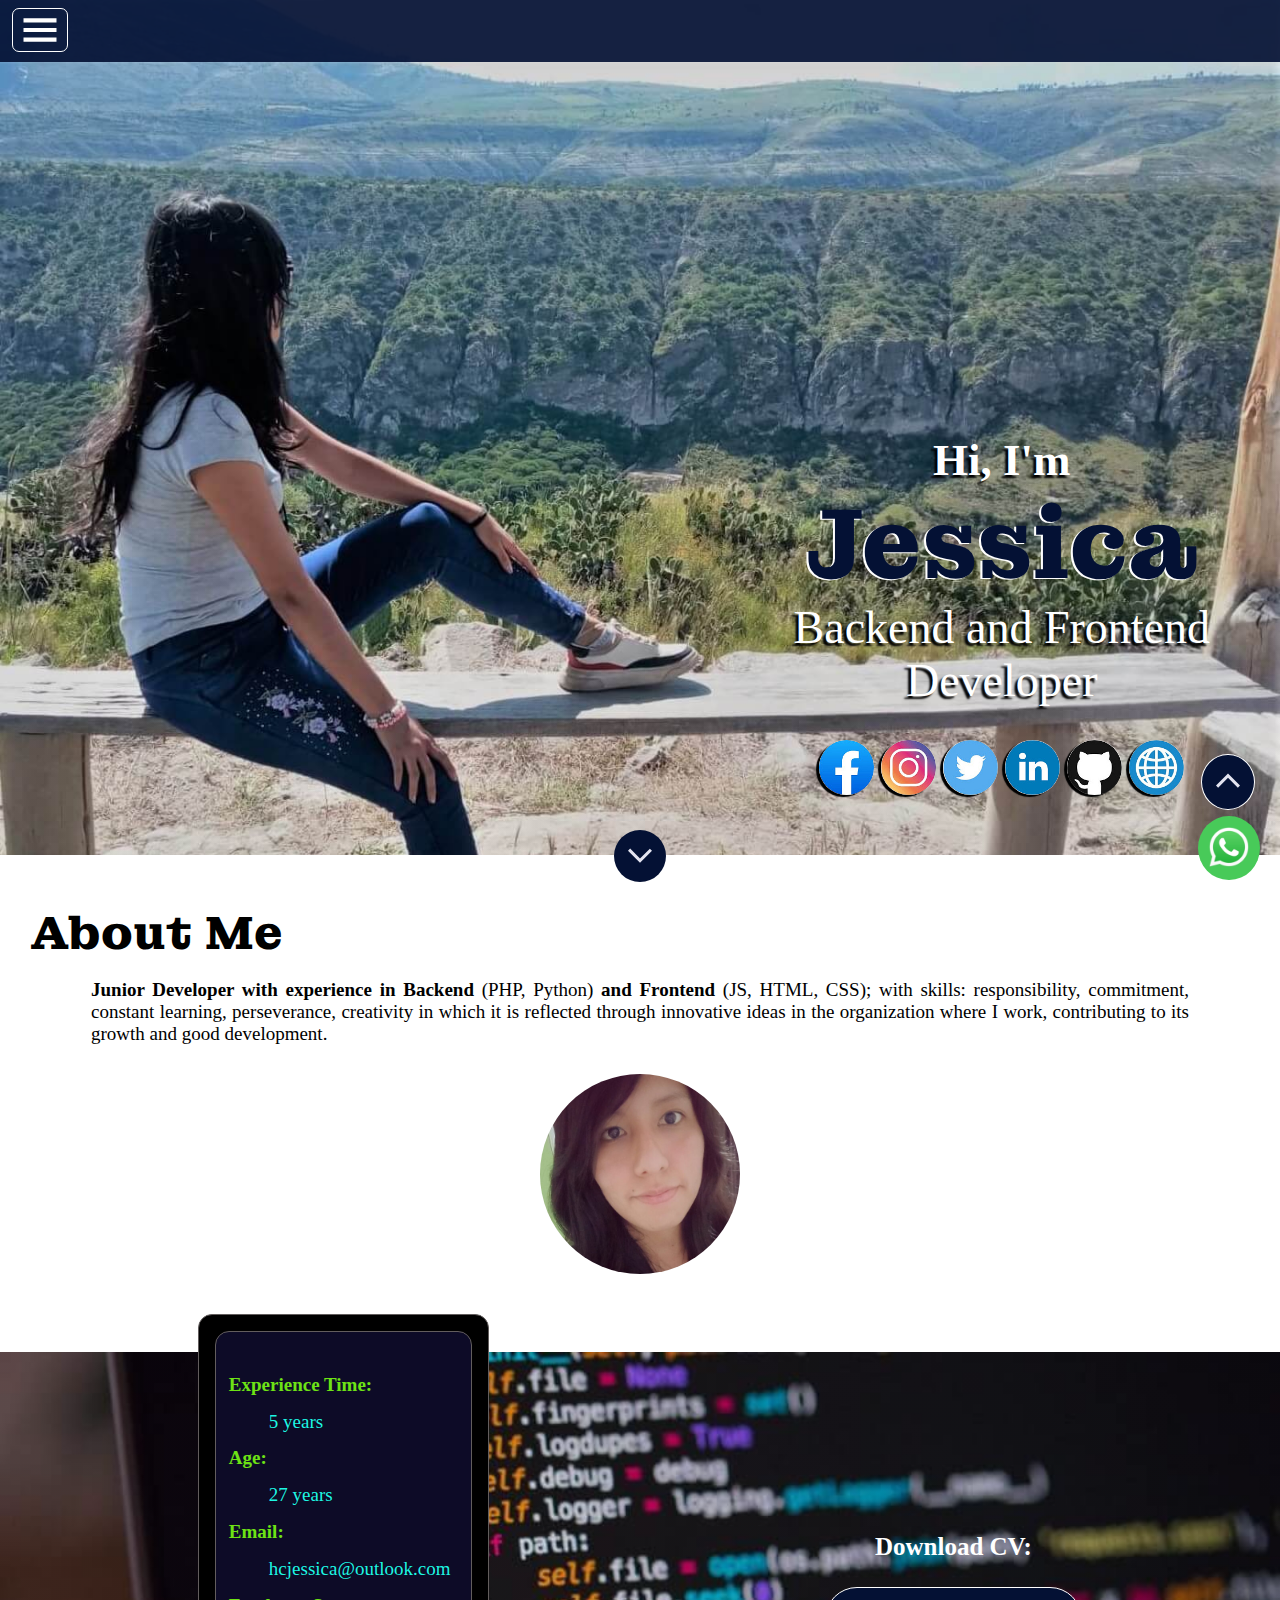
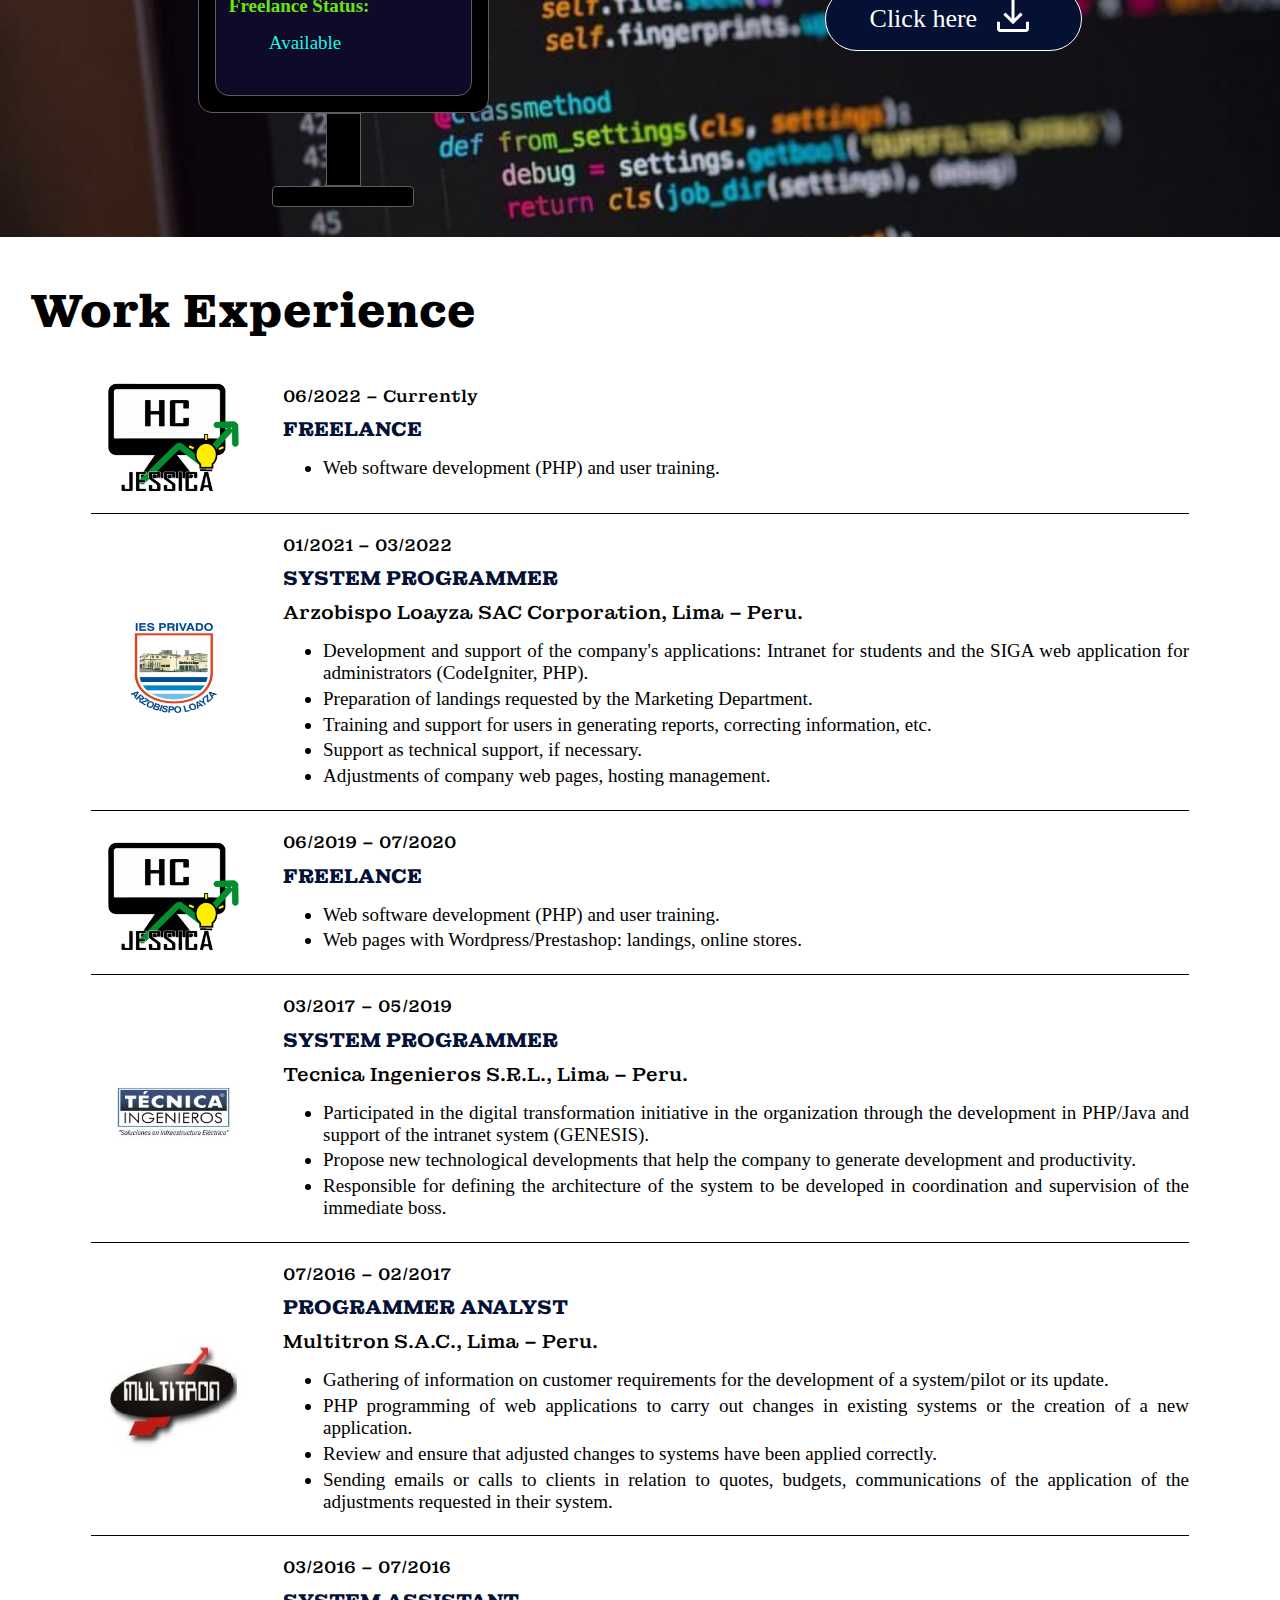
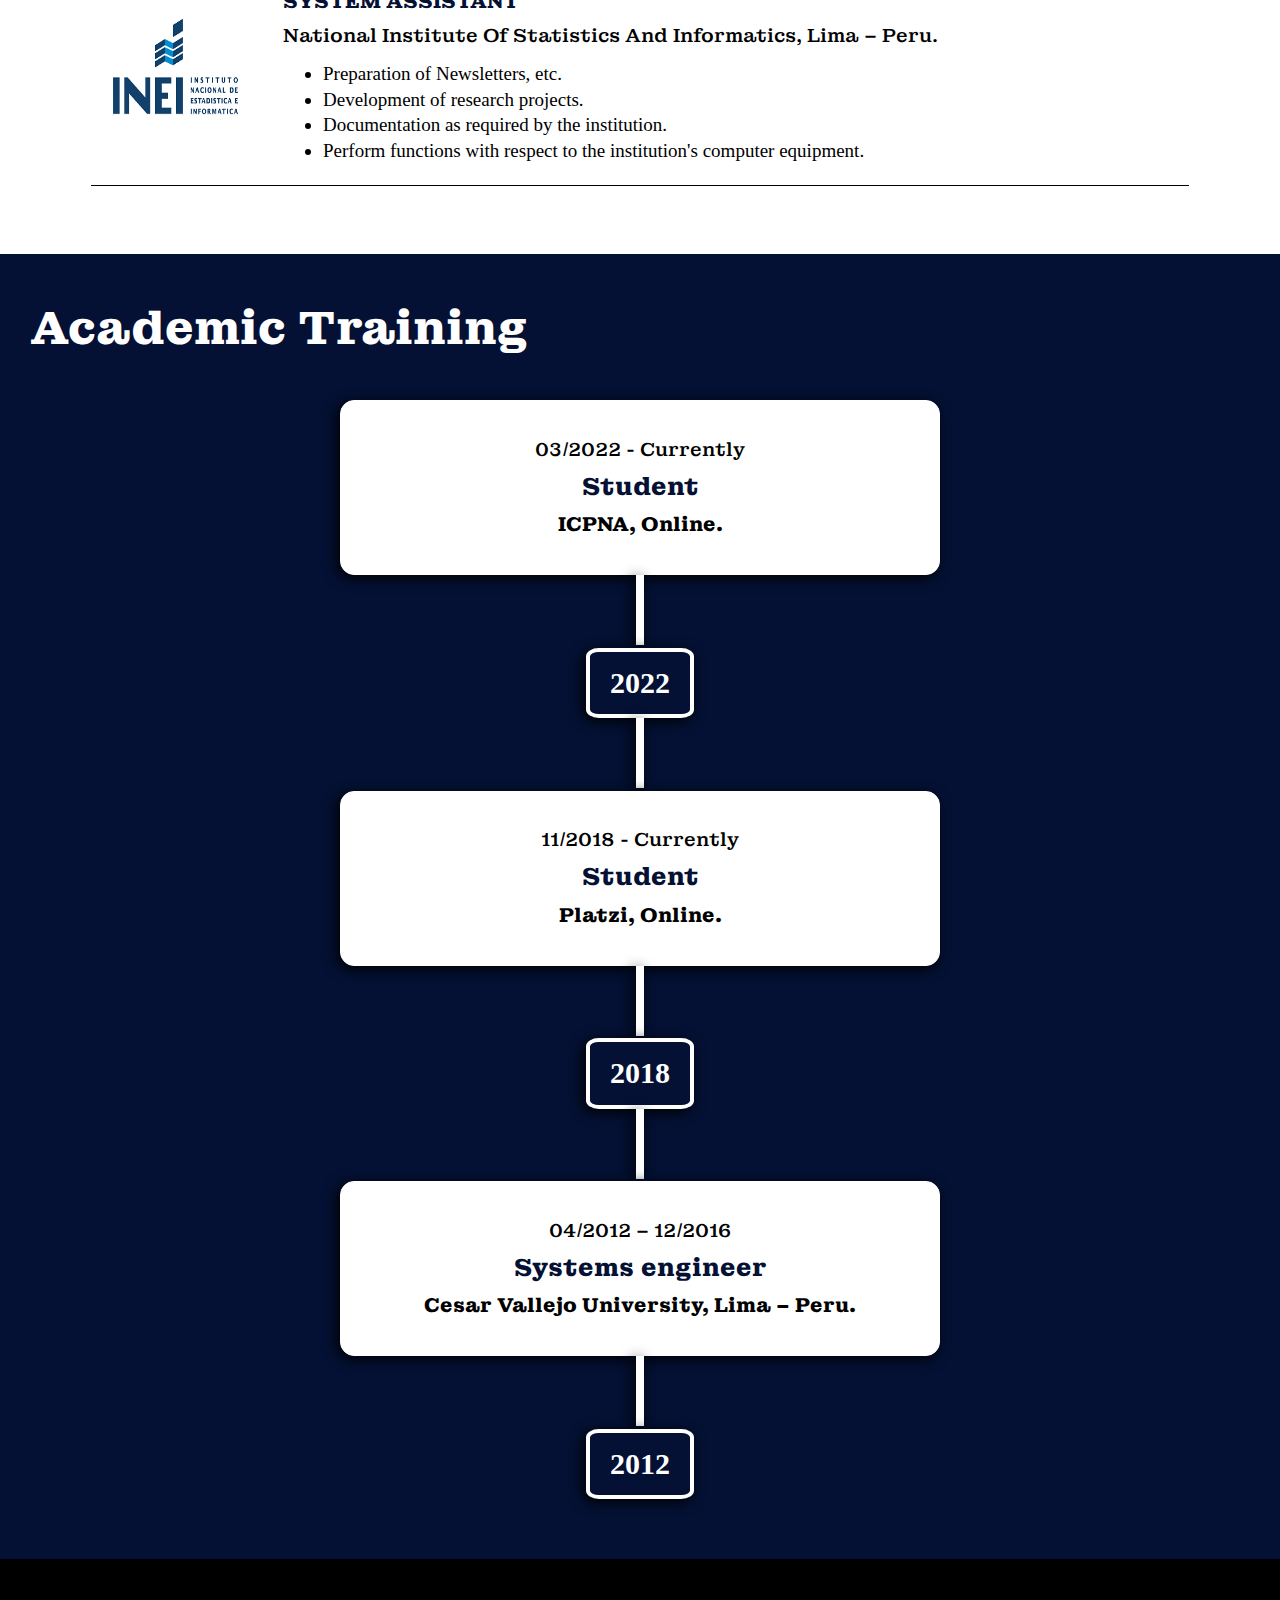
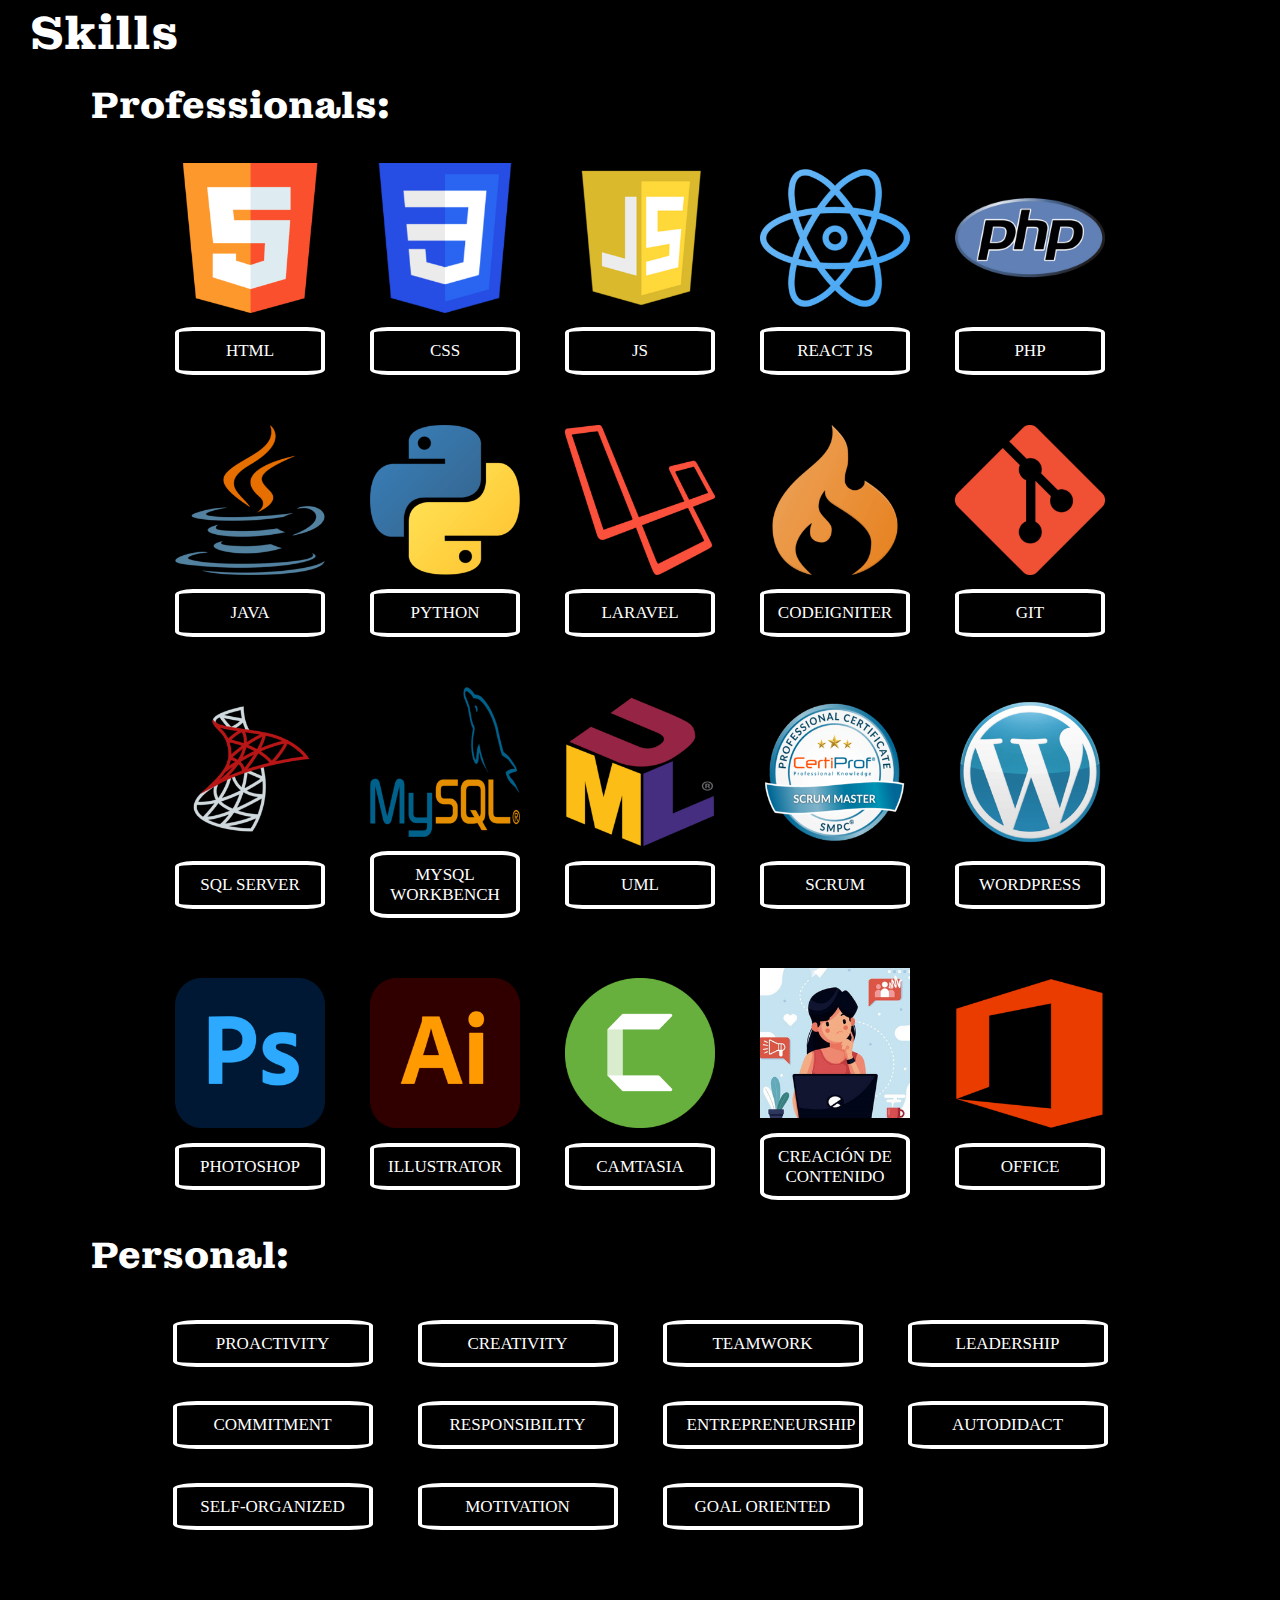
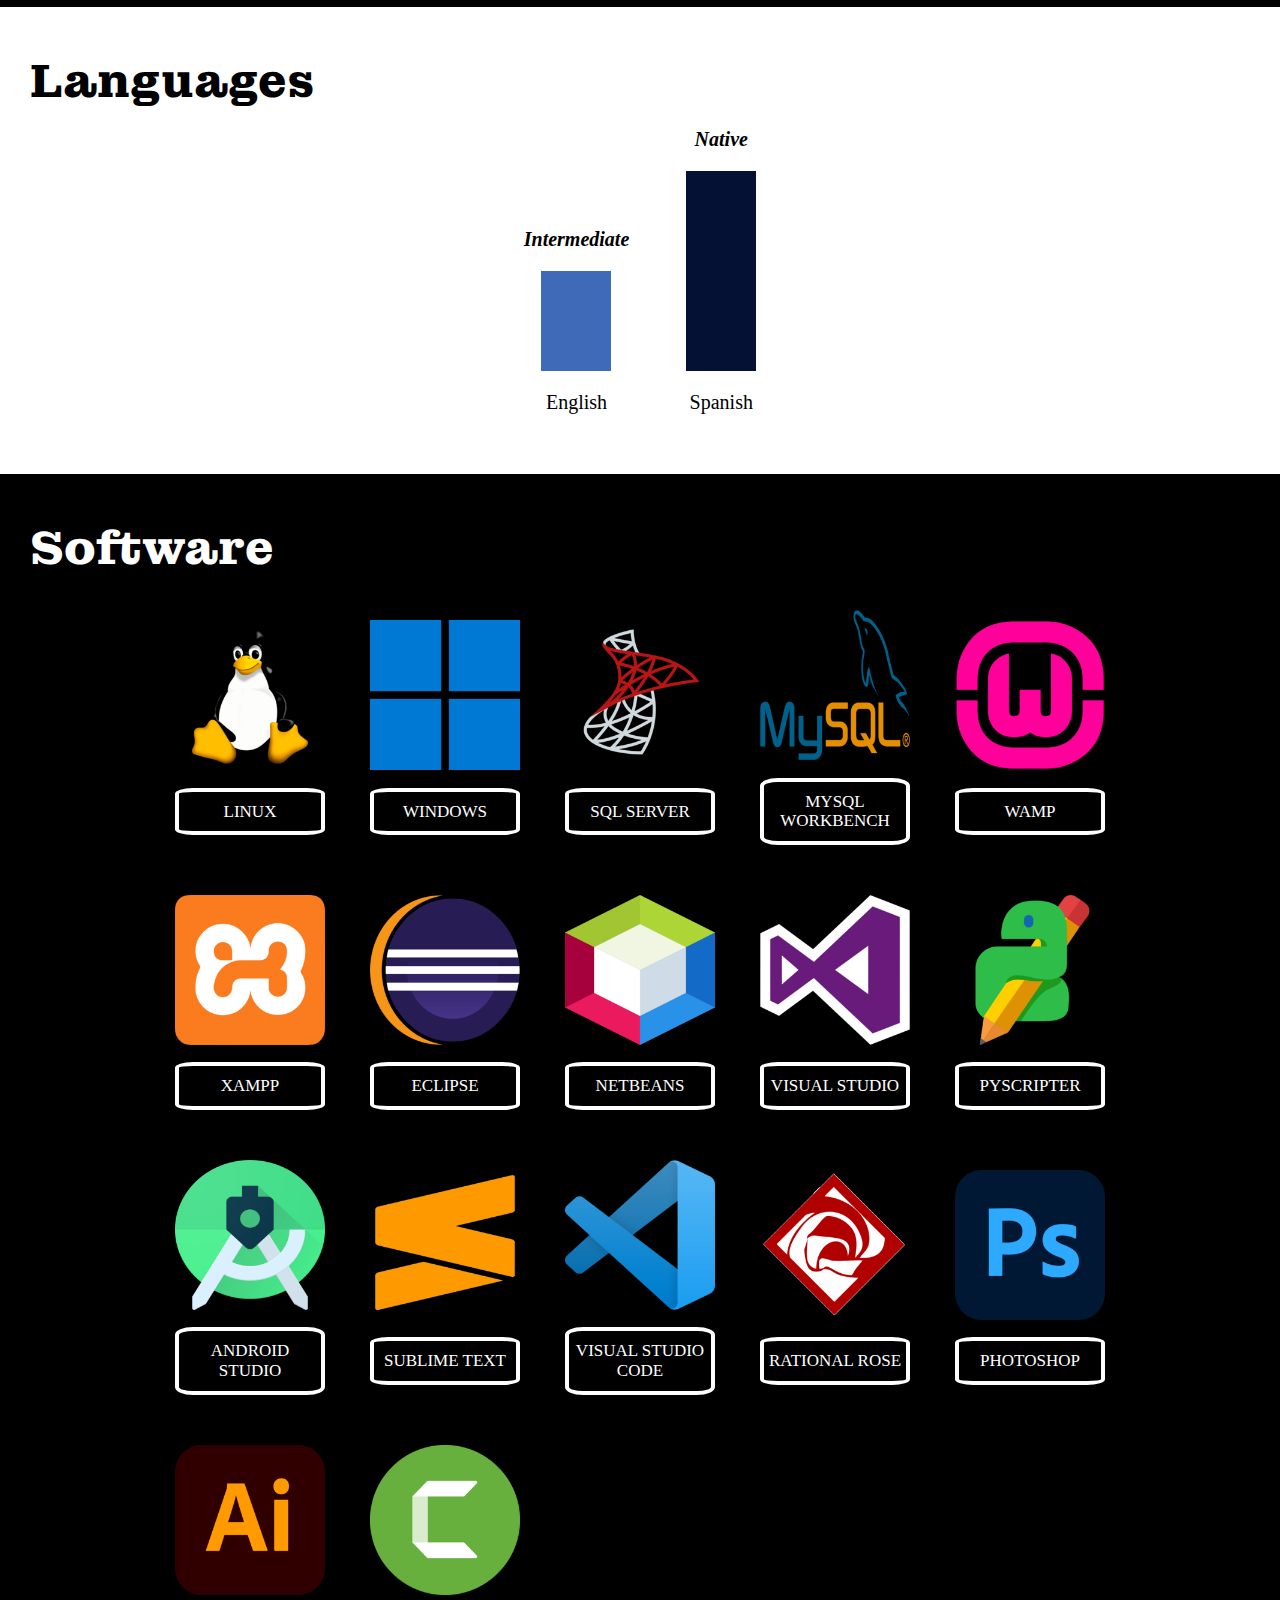
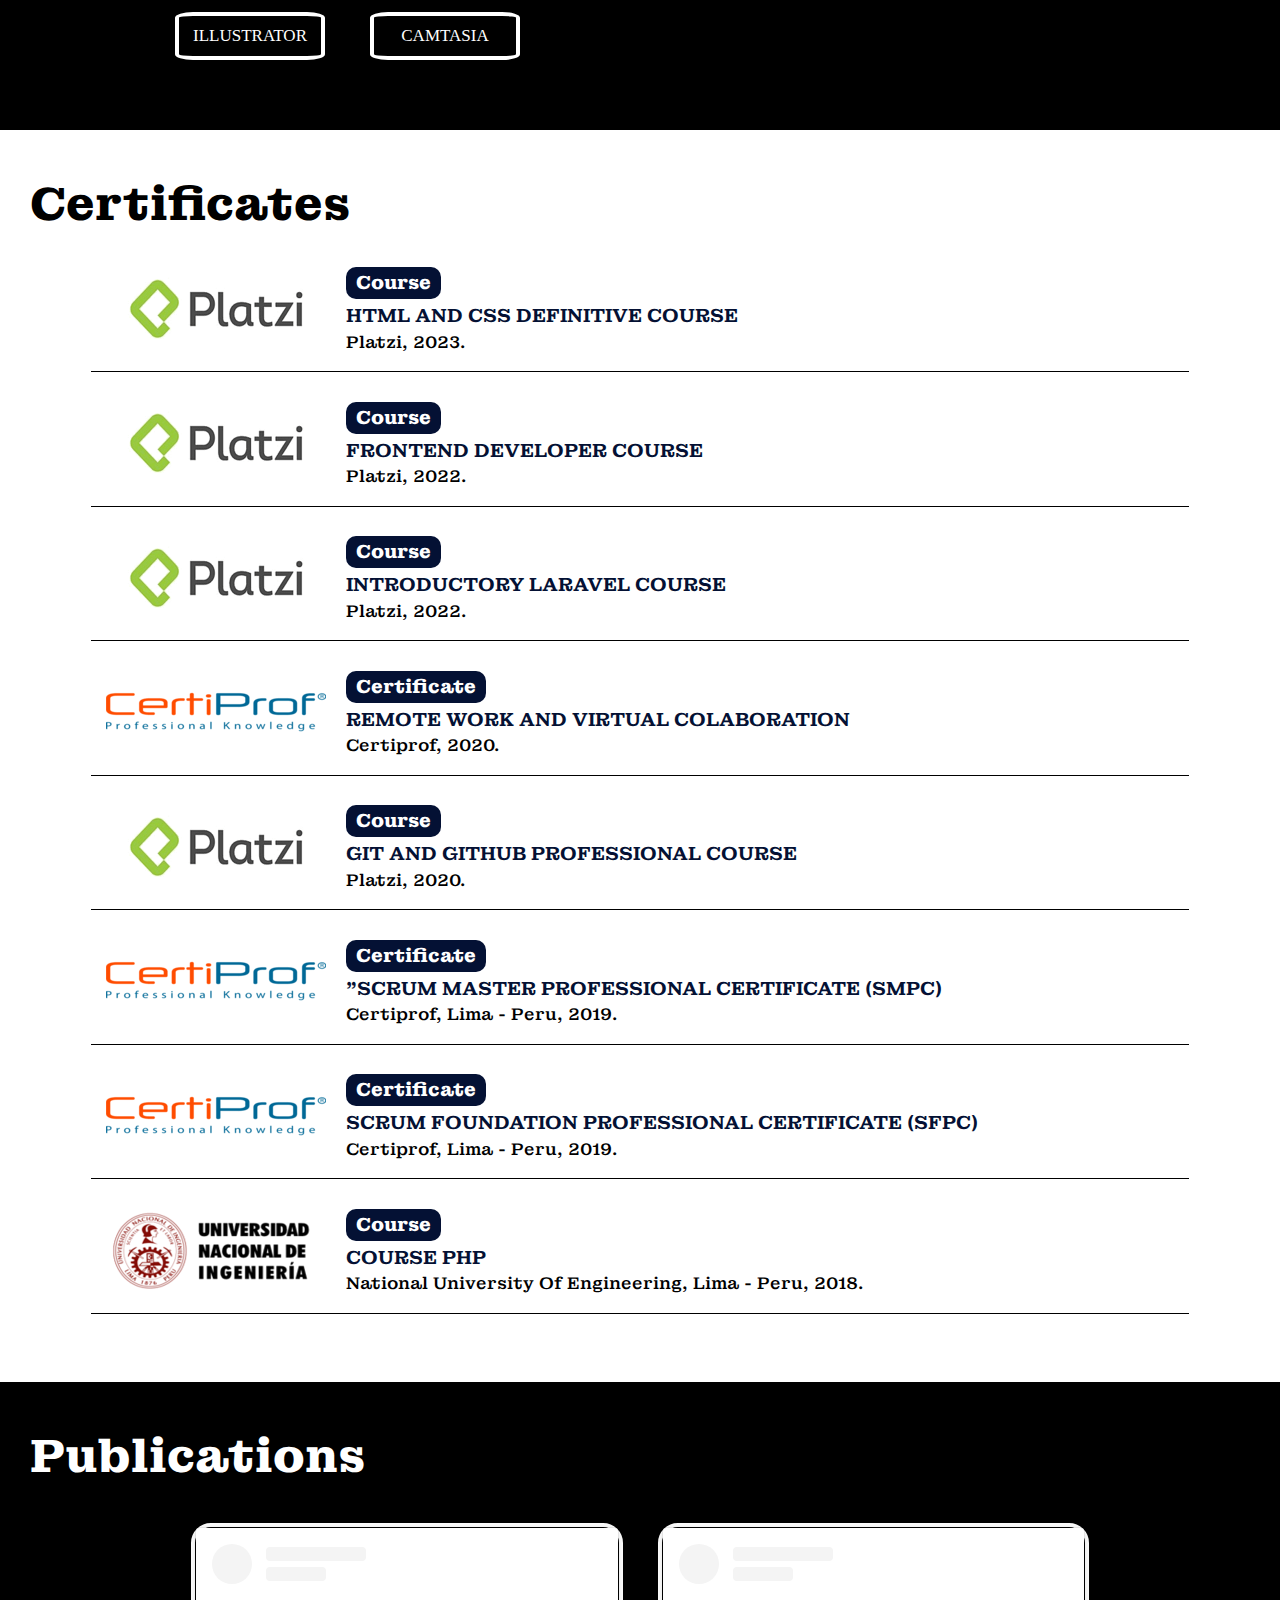
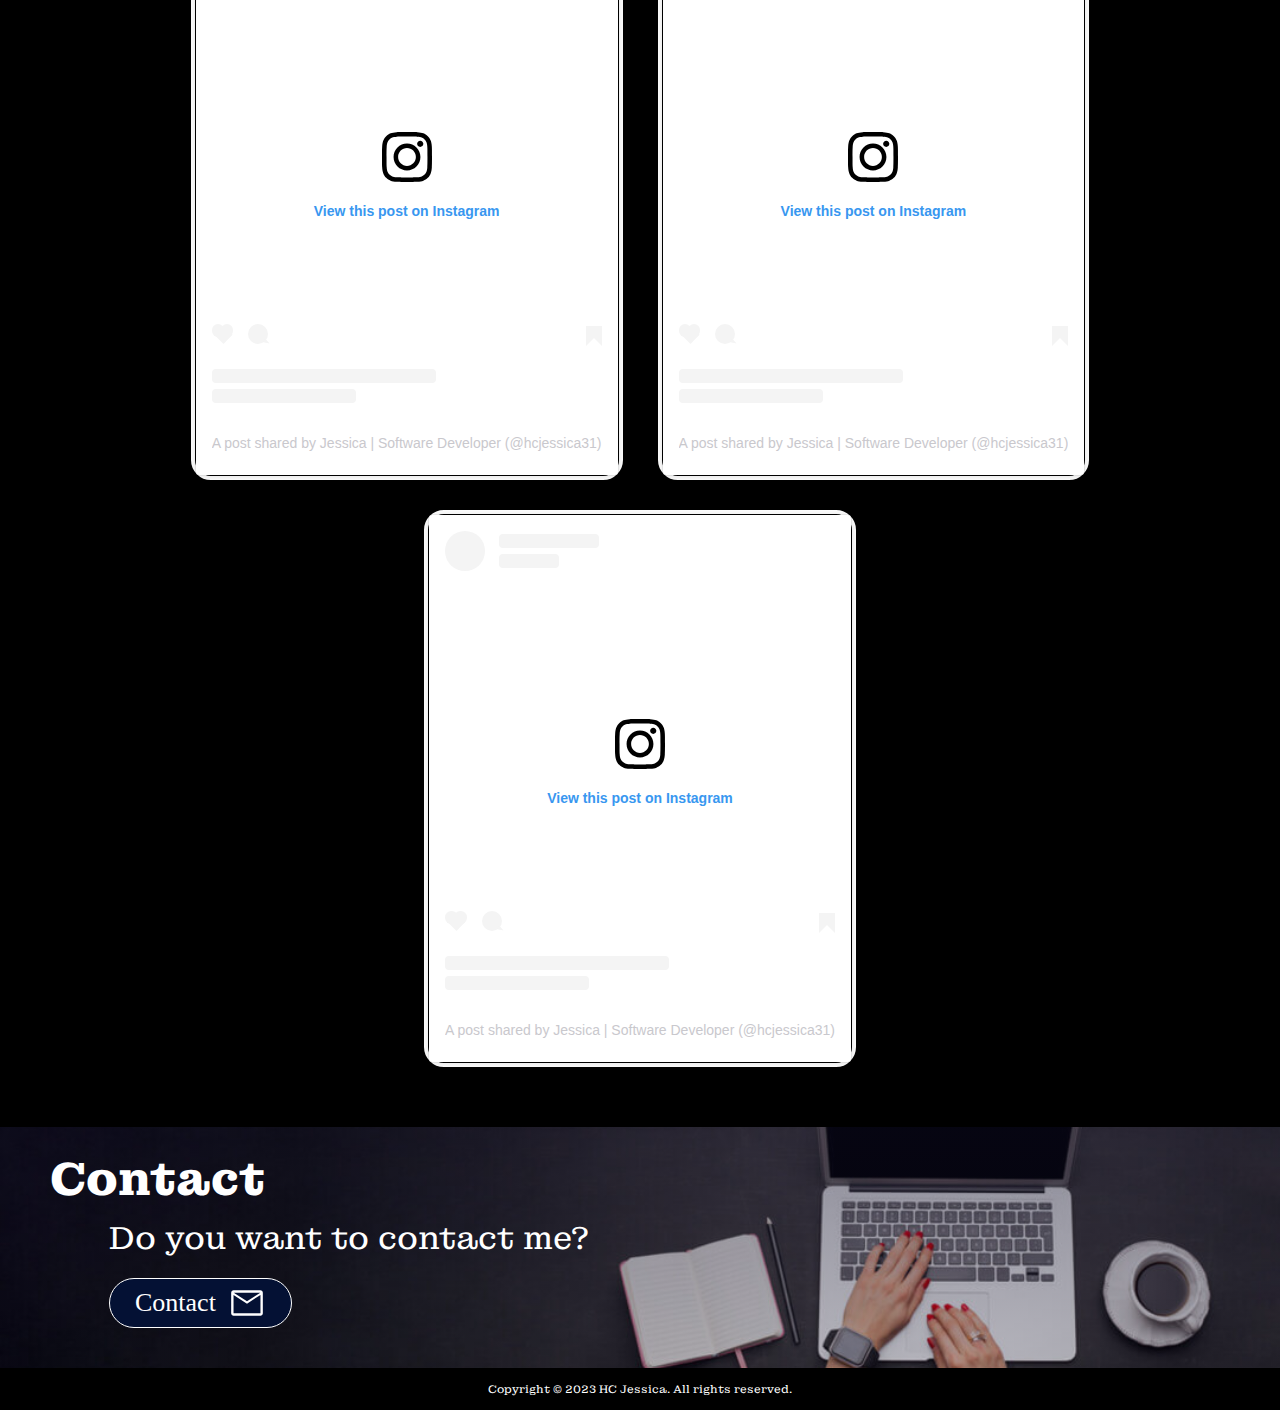
<file: cv1.2/en/index.html>
<!DOCTYPE html>
<html lang="en">
<head>
	<meta charset="UTF-8">
	<title>My Curriculum Vitae</title>
	<meta http-equiv="X-UA-Compatible" content="IE=edge">
	<meta name="viewport" content="width=device-width, initial-scale=1.0, minimum-scale=1.0, maximum-scale=1.0">
	<meta name="description" content="Web page of my curriculum vitae">
	<meta name="robots" content="index, follow">
	<meta name="keywords" content="web page, curriculum vitae, software developer, personal branding">
	<meta name="author" content="Huancollo Chambi Fabiola Jessica">
	<link rel="shortcut icon" href="../assets/img/logo-hcjessica.png">
    <link rel="stylesheet" href="https://cdnjs.cloudflare.com/ajax/libs/animate.css/4.1.1/animate.min.css"/>
    <link rel="stylesheet" href="../assets/css/normalize.css">
	<link rel="stylesheet" href="../assets/css/phone.css" media="screen and (min-width: 300px)">
	<link rel="stylesheet" href="../assets/css/tablet.css" media="screen and (min-width: 768px)">
	<link rel="stylesheet" href="../assets/css/desktop.css" media="screen and (min-width: 1200px)">
</head>
<body>
    <header class="header" >
        <nav class="navDesktop" hidden>
            <ul class="navmenuDesktop">
                <li class="navmenuDesktop__opcion">Home</li>
                <li class="navmenuDesktop__opcion">About me</li>
                <li class="navmenuDesktop__opcion">Download CV</li>
                <li class="navmenuDesktop__opcion">Work Experience</li>
                <li class="navmenuDesktop__opcion">Academic Training</li>
                <li class="navmenuDesktop__opcion">Skills</li>
                <li class="navmenuDesktop__opcion">Software</li>
                <li class="navmenuDesktop__opcion">Languages</li>
                <li class="navmenuDesktop__opcion">Certificates</li>
                <li class="navmenuDesktop__opcion">Publications</li>
                <!-- <li class="navmenuDesktop__opcion">Recomendations</li> -->
                <li class="navmenuDesktop__opcion">Contact</li>
                <li class="navmenuDesktop__idioma"></li><!---Img de US-->
            </ul>
        </nav>
        <nav class="navMobile">
            <button class="navMobile__btnDespliegue" onclick="abrirMenuLateral();">
                <svg xmlns="http://www.w3.org/2000/svg" height="48" viewBox="0 96 960 960" width="48"><path d="M103 844v-94h754v94H103Zm0-221v-94h754v94H103Zm0-221v-95h754v95H103Z"/></svg>
            </button>
        </nav>
    </header>
    <div class="contenedor__menuLateral" hidden="">
        <div class="menuLateral">
            <ul class="navMenuMobile">
                <li class="navMenuMobile__cerrar">
                    <span onclick="cerrarMenuLateral();">
                        <svg xmlns="http://www.w3.org/2000/svg" height="48" viewBox="0 96 960 960" width="48"><path d="m249 849-42-42 231-231-231-231 42-42 231 231 231-231 42 42-231 231 231 231-42 42-231-231-231 231Z"/></svg>
                    </span>
                </li>
                <li class="navMenuMobile__opcion">
                    <a href="#sectionPortada">
                        <svg xmlns="http://www.w3.org/2000/svg" height="36" viewBox="0 96 960 960" width="36"><path d="M400 776V376l200 200-200 200Z"/></svg>
                        <p>Home</p>
                    </a>
                </li>
                <li class="navMenuMobile__opcion">
                    <a href="#sectionSobreMi">
                        <svg xmlns="http://www.w3.org/2000/svg" height="36" viewBox="0 96 960 960" width="36"><path d="M400 776V376l200 200-200 200Z"/></svg>
                        <p>About me</p>
                    </a>
                </li>
                <li class="navMenuMobile__opcion">
                    <a href="#sectionDatosComplementarios">
                        <svg xmlns="http://www.w3.org/2000/svg" height="36" viewBox="0 96 960 960" width="36"><path d="M400 776V376l200 200-200 200Z"/></svg>
                        <p>Download CV</p>
                    </a>
                </li>
                <li class="navMenuMobile__opcion">
                    <a href="#sectionExperienciaLaboral">
                        <svg xmlns="http://www.w3.org/2000/svg" height="36" viewBox="0 96 960 960" width="36"><path d="M400 776V376l200 200-200 200Z"/></svg>
                        <p>Work Experience</p>
                    </a>
                </li>
                <li class="navMenuMobile__opcion">
                    <a href="#sectionFormacionAcademica">
                        <svg xmlns="http://www.w3.org/2000/svg" height="36" viewBox="0 96 960 960" width="36"><path d="M400 776V376l200 200-200 200Z"/></svg>
                        <p>Academic Training</p>
                    </a>                    
                </li>
                <li class="navMenuMobile__opcion">
                    <a href="#sectionHabilidades">
                        <svg xmlns="http://www.w3.org/2000/svg" height="36" viewBox="0 96 960 960" width="36"><path d="M400 776V376l200 200-200 200Z"/></svg>
                        <p>Skills</p>
                    </a>
                </li>                
                <li class="navMenuMobile__opcion" href="#sectionIdiomas">
                    <a href="#sectionIdiomas">
                        <svg xmlns="http://www.w3.org/2000/svg" height="36" viewBox="0 96 960 960" width="36"><path d="M400 776V376l200 200-200 200Z"/></svg>
                        <p>Languages</p>
                    </a>
                </li>
                <li class="navMenuMobile__opcion">
                    <a href="#sectionSoftware">
                        <svg xmlns="http://www.w3.org/2000/svg" height="36" viewBox="0 96 960 960" width="36"><path d="M400 776V376l200 200-200 200Z"/></svg>
                        <p>Software</p>
                    </a>
                </li>
                <li class="navMenuMobile__opcion">
                    <a href="#sectionCertificados">
                        <svg xmlns="http://www.w3.org/2000/svg" height="36" viewBox="0 96 960 960" width="36"><path d="M400 776V376l200 200-200 200Z"/></svg>
                        <p>Certificates</p>
                    </a>
                </li>
                <li class="navMenuMobile__opcion">
                    <a href="#sectionPosts">
                        <svg xmlns="http://www.w3.org/2000/svg" height="36" viewBox="0 96 960 960" width="36"><path d="M400 776V376l200 200-200 200Z"/></svg>
                        <p>Publications</p>
                    </a>
                </li>
                <!--<li class="navMenuMobile__opcion">
                    <a href="#sectionRecomendaciones">
                        <svg xmlns="http://www.w3.org/2000/svg" height="36" viewBox="0 96 960 960" width="36"><path d="M400 776V376l200 200-200 200Z"/></svg>
                        <p>Recomendaciones</p>
                    </a>
                </li>-->
                <li class="navMenuMobile__opcion">
                    <a href="#sectionContacto">
                        <svg xmlns="http://www.w3.org/2000/svg" height="36" viewBox="0 96 960 960" width="36"><path d="M400 776V376l200 200-200 200Z"/></svg>
                        <p>Contact</p>
                    </a>
                </li>
                <li class="navMenuMobile__opcion navMenuMobile__idioma">
                    <a href="../es/index.html">
                        <svg xmlns="http://www.w3.org/2000/svg" height="38" viewBox="0 96 960 960" width="38"><path d="M480 976q-84 0-157-31.5T196 859q-54-54-85-127.5T80 574q0-84 31-156.5T196 291q54-54 127-84.5T480 176q84 0 157 30.5T764 291q54 54 85 126.5T880 574q0 84-31 157.5T764 859q-54 54-127 85.5T480 976Zm0-58q35-36 58.5-82.5T577 725H384q14 60 37.5 108t58.5 85Zm-85-12q-25-38-43-82t-30-99H172q38 71 88 111.5T395 906Zm171-1q72-23 129.5-69T788 725H639q-13 54-30.5 98T566 905ZM152 665h159q-3-27-3.5-48.5T307 574q0-25 1-44.5t4-43.5H152q-7 24-9.5 43t-2.5 45q0 26 2.5 46.5T152 665Zm221 0h215q4-31 5-50.5t1-40.5q0-20-1-38.5t-5-49.5H373q-4 31-5 49.5t-1 38.5q0 21 1 40.5t5 50.5Zm275 0h160q7-24 9.5-44.5T820 574q0-26-2.5-45t-9.5-43H649q3 35 4 53.5t1 34.5q0 22-1.5 41.5T648 665Zm-10-239h150q-33-69-90.5-115T565 246q25 37 42.5 80T638 426Zm-254 0h194q-11-53-37-102.5T480 236q-32 27-54 71t-42 119Zm-212 0h151q11-54 28-96.5t43-82.5q-75 19-131 64t-91 115Z"/></svg>
                        <p>ESP</p>
                    </a>
                </li>
            </ul>
        </div> 
        <div class="fondoGris"></div>
    </div>     
    <main class="main">  
        <a class="btnSubir animate__animated animate__infinite animate__slow animate__pulse" href="#sectionPortada">
            <svg xmlns="http://www.w3.org/2000/svg" height="48" viewBox="0 96 960 960" width="48"><path d="m283 711-43-43 240-240 240 239-43 43-197-197-197 198Z"/></svg>
        </a>   
        <a href="https://wa.link/nf3jga" target="_blank">
            <figure class="contenedorWsp">
                <img src="../assets/img/enlace-logo-whatsapp.png" alt="To send me a message on Whatsapp" class="contenedorWsp__logo animate__animated animate__infinite animate__slow animate__pulse">
            </figure>  
        </a>
        <section class="sectionPortada" id="sectionPortada"> 
            <div class="sectionPortada__Presentacion">
                <h5 class="sectionPortada--Presentacion_h5 animate__animated animate__slideInUp">Hi, I'm</h5>
                <h1 class="sectionPortada--Presentacion_h1 animate__animated animate__infinite animate__slow animate__pulse">Jessica</h1>
                <h2 class="sectionPortada--Presentacion_h2 animate__animated animate__backInDown">Backend and Frontend <br>Developer</h2>
                <figure class="redesSociales">
                    <a href="https://www.facebook.com/hcjessica31" class="redesSociales__enlace">
                        <img src="../assets/img/enlace-logo-facebook.jpg" alt="Visit my Facebook" class="redesSociales--enlace_img">
                    </a>
                    <a href="https://www.instagram.com/hcjessica31/" class="redesSociales__enlace">
                        <img src="../assets/img/enlace-logo-instagram.jpg" alt="Visit my Instagram" class="redesSociales--enlace_img">
                    </a>
                    <a href="https://twitter.com/hcjessica31" class="redesSociales__enlace">
                        <img src="../assets/img/enlace-logo-twitter.jpg" alt="Visit my Twitter" class="redesSociales--enlace_img">
                    </a>
                    <a href="www.linkedin.com/in/hcjessica31" class="redesSociales__enlace">
                        <img src="../assets/img/enlace-logo-linkedin.jpg" alt="Visit my Linkedin" class="redesSociales--enlace_img">
                    </a>
                    <a href="https://github.com/hcjessica/" class="redesSociales__enlace">
                        <img src="../assets/img/enlace-logo-github.jpg" alt="Visit my Github" class="redesSociales--enlace_img">
                    </a>
                    <a href="https://hcjessica.blogspot.com/" class="redesSociales__enlace">
                        <img src="../assets/img/enlace-logo-www.jpg" alt="Visit my Blog" class="redesSociales--enlace_img">
                    </a>
                </figure>
            </div>
        </section>  
        <section class="sectionSobreMi" id="sectionSobreMi">
            <a class="btnDeslizar animate__animated animate__infinite animate__slow animate__pulse" href="#sectionContacto">
                <svg xmlns="http://www.w3.org/2000/svg" height="48" viewBox="0 96 960 960" width="48"><path d="M480 711 240 471l43-43 197 198 197-197 43 43-240 239Z"/></svg>
            </a>  
            <h3 class="sectionSobreMi__titulo">About me</h3>
            <div class="contenido__sobreMi">
                <p class="descripcionSobreMi__texto"><strong>Junior Developer with experience in Backend</strong> (PHP, Python) <strong>and Frontend</strong> (JS, HTML, CSS); with skills: responsibility, commitment, constant learning, perseverance, creativity in which it is reflected through innovative ideas in the organization where I work, contributing to its growth and good development.</p>
                <figure class="imagenSobreMi">
                    <img src="../assets/img/sobremi-foto.jpg" alt="My photo for this section: about me" class="imagenSobreMi__img">
                </figure>
            </div>
        </section>        
        <section class="sectionDatosComplementarios" id="sectionDatosComplementarios">
            <div class="masInformacion">
                <div class="masInformacion__fondo">
                    <div class="masInformacion__ventana">
                        <dl class="masInformacion__lista">
                            <dt class="masInformacion--lista_dt">Experience Time:</dt>
                            <dd class="masInformacion--lista_dd">5 years</dd>
                            <dt class="masInformacion--lista_dt">Age:</dt>
                            <dd class="masInformacion--lista_dd">27 years</dd>
                            <dt class="masInformacion--lista_dt">Email:</dt>
                            <dd class="masInformacion--lista_dd">hcjessica@outlook.com</dd>
                            <dt class="masInformacion--lista_dt">Freelance Status:</dt>
                            <dd class="masInformacion--lista_dd">Available</dd>
                        </dl>
                    </div>
                </div>
                <div class="masInformacion__rectangulo1"></div>
                <div class="masInformacion__rectangulo2"></div>
            </div>
            <div class="descarga">
                <p class="descarga__texto">Download CV:</p>
                <button class="descarga__btn" onclick="descargarCV();">Click here 
                    <span>
                        <svg xmlns="http://www.w3.org/2000/svg" height="48" viewBox="0 96 960 960" width="48"><path d="M220 896q-24 0-42-18t-18-42V693h60v143h520V693h60v143q0 24-18 42t-42 18H220Zm260-153L287 550l43-43 120 120V256h60v371l120-120 43 43-193 193Z"/></svg>
                    </span>
                </button>
            </div>
        </section>        
        <section class="sectionExperienciaLaboral" id="sectionExperienciaLaboral">
            <h4 class="sectionExperienciaLaboral__titulo">Work Experience</h4>
            <div class="sectionExperienciaLaboral__card">
                <figure class="sectionExperienciaLaboral__imagen">
                    <img src="../assets/img/logo-hcjessica.png" alt="Employer logo" class="sectionExperienciaLaboral--imagen_img">
                </figure>
                <div class="sectionExperienciaLaboral__info">
                    <p class="sectionExperienciaLaboral--info_tiempo">06/2022 – Currently</p>
                    <p class="sectionExperienciaLaboral--info_cargo">Freelance</p>
                    <ul class="sectionExperienciaLaboral--info_tareas">
                        <li>Web software development (PHP) and user training.</li>
                    </ul>
                </div>
            </div>
            <div class="sectionExperienciaLaboral__card">
                <figure class="sectionExperienciaLaboral__imagen">
                    <img src="../assets/img/logo-instituto-arzobispoloayza.png" alt="Company logo" class="sectionExperienciaLaboral--imagen_img">
                </figure>
                <div class="sectionExperienciaLaboral__info">
                    <p class="sectionExperienciaLaboral--info_tiempo">01/2021 – 03/2022</p>
                    <p class="sectionExperienciaLaboral--info_cargo">System Programmer</p>
                    <p class="sectionExperienciaLaboral--info_empresa">Arzobispo Loayza SAC Corporation, Lima – Peru.</p>
                    <ul class="sectionExperienciaLaboral--info_tareas">
                        <li>Development and support of the company's applications: Intranet for students and the SIGA web application for administrators (CodeIgniter, PHP).</li>
                        <li>Preparation of landings requested by the Marketing Department.</li>
                        <li>Training and support for users in generating reports, correcting information, etc.</li>
                        <li>Support as technical support, if necessary.</li>
                        <li>Adjustments of company web pages, hosting management.</li>
                    </ul>
                </div>
            </div>
            <div class="sectionExperienciaLaboral__card">
                <figure class="sectionExperienciaLaboral__imagen">
                    <img src="../assets/img/logo-hcjessica.png" alt="Company logo" class="sectionExperienciaLaboral--imagen_img">
                </figure>
                <div class="sectionExperienciaLaboral__info">
                    <p class="sectionExperienciaLaboral--info_tiempo">06/2019 – 07/2020</p>
                    <p class="sectionExperienciaLaboral--info_cargo">Freelance</p>
                    <ul class="sectionExperienciaLaboral--info_tareas">
                        <li>Web software development (PHP) and user training.</li>
                        <li>Web pages with Wordpress/Prestashop: landings, online stores.</li>
                    </ul>
                </div>
            </div>
            <div class="sectionExperienciaLaboral__card">
                <figure class="sectionExperienciaLaboral__imagen">
                    <img src="../assets/img/logo-tecnicaingenieros.jpg" alt="Company logo" class="sectionExperienciaLaboral--imagen_img">
                </figure>
                <div class="sectionExperienciaLaboral__info">
                    <p class="sectionExperienciaLaboral--info_tiempo">03/2017 – 05/2019</p>
                    <p class="sectionExperienciaLaboral--info_cargo">System Programmer</p>
                    <p class="sectionExperienciaLaboral--info_empresa">Tecnica Ingenieros S.R.L., Lima – Peru.</p>
                    <ul class="sectionExperienciaLaboral--info_tareas">
                        <li>Participated in the digital transformation initiative in the organization through the development in PHP/Java and support of the intranet system (GENESIS).</li>
                        <li>Propose new technological developments that help the company to generate development and productivity. </li>
                        <li>Responsible for defining the architecture of the system to be developed in coordination and supervision of the immediate boss.</li>
                    </ul>
                </div>                
            </div>
            <div class="sectionExperienciaLaboral__card">
                <figure class="sectionExperienciaLaboral__imagen">
                    <img src="../assets/img/logo-multitron.jpg" alt="Company logo" class="sectionExperienciaLaboral--imagen_img">
                </figure>             
                <div class="sectionExperienciaLaboral__info">
                    <p class="sectionExperienciaLaboral--info_tiempo">07/2016 – 02/2017</p>
                    <p class="sectionExperienciaLaboral--info_cargo">Programmer Analyst</p>
                    <p class="sectionExperienciaLaboral--info_empresa">Multitron S.A.C., Lima – Peru.</p>
                    <ul class="sectionExperienciaLaboral--info_tareas">
                        <li>Gathering of information on customer requirements for the development of a system/pilot or its update.</li>
                        <li>PHP programming of web applications to carry out changes in existing systems or the creation of a new application.</li>
                        <li>Review and ensure that adjusted changes to systems have been applied correctly.
                        </li>
                        <li>Sending emails or calls to clients in relation to quotes, budgets, communications of the application of the adjustments requested in their system.</li>
                    </ul>
                </div>
            </div>
            <div class="sectionExperienciaLaboral__card">
                <figure class="sectionExperienciaLaboral__imagen">
                    <img src="../assets/img/logo-inei.png" alt="Company logo" class="sectionExperienciaLaboral--imagen_img">
                </figure>             
                <div class="sectionExperienciaLaboral__info">
                    <p class="sectionExperienciaLaboral--info_tiempo">03/2016 – 07/2016</p>
                    <p class="sectionExperienciaLaboral--info_cargo">System Assistant</p>
                    <p class="sectionExperienciaLaboral--info_empresa">National Institute Of Statistics And Informatics, Lima – Peru.</p>
                    <ul class="sectionExperienciaLaboral--info_tareas">
                        <li>Preparation of Newsletters, etc.</li>
                        <li>Development of research projects.</li>
                        <li>Documentation as required by the institution.</li>
                        <li>Perform functions with respect to the institution's computer equipment.</li>
                    </ul>
                </div>
            </div>
        </section>        
        <section class="sectionFormacionAcademica" id="sectionFormacionAcademica">
            <h4 class="sectionFormacionAcademica__titulo">Academic Training</h4>
            <div class="sectionFormacionAcademica__bloque">
                <div class="sectionFormacionAcademica__full">
                    <p>03/2022 - Currently</p>
                    <p>Student</p>
                    <p>ICPNA, Online.</p>
                </div>
                <div class="sectionFormacionAcademica__linea">
                    <span class="sectionFormacionAcademica--linea_span"></span>
                </div>
                <div class="sectionFormacionAcademica__empty">
                </div>
            </div>
            <p class="sectionFormacionAcademica__p">2022</p>
            <div class="sectionFormacionAcademica__bloque">
                <div class="sectionFormacionAcademica__empty">
                </div>
                <div class="sectionFormacionAcademica__linea">
                    <span class="sectionFormacionAcademica--linea_span"></span>
                </div>
                <div class="sectionFormacionAcademica__full">
                    <p>11/2018 - Currently</p>
                    <p>Student</p>
                    <p>Platzi, Online.</p>
                </div>
                <div class="sectionFormacionAcademica__linea">
                    <span class="sectionFormacionAcademica--linea_span"></span>
                </div>
            </div>
            <p class="sectionFormacionAcademica__p">2018</p>
            <div class="sectionFormacionAcademica__bloque">
                <div class="sectionFormacionAcademica__linea">
                    <span class="sectionFormacionAcademica--linea_span"></span>
                </div>
                <div class="sectionFormacionAcademica__full">
                    <p>04/2012 – 12/2016</p>
                    <p>Systems engineer</p>
                    <p>Cesar Vallejo University, Lima – Peru.</p>
                </div>
                <div class="sectionFormacionAcademica__linea">
                    <span class="sectionFormacionAcademica--linea_span"></span>
                </div>
                <div class="sectionFormacionAcademica__empty">
                </div>
            </div>
            <p class="sectionFormacionAcademica__p">2012</p>
        </section>        
        <section class="sectionHabilidades" id="sectionHabilidades">
            <h4 class="sectionHabilidades__titulo">Skills</h4>
            <h3 class="sectionHabilidades__subtitulo">Professionals:</h3>
            <figure class="sectionHabilidades__profesionales">
                
                <div class="sectionHabilidades__profesionales-img">
                    <img src="../assets/img/skill-logo-html.png" alt="Skill: HTML">
                    <figcaption>HTML</figcaption>
                </div>
                <div class="sectionHabilidades__profesionales-img">
                    <img src="../assets/img/skill-logo-css.png" alt="Skill: CSS">
                    <figcaption>CSS</figcaption>                    
                </div>
                <div class="sectionHabilidades__profesionales-img">
                    <img src="../assets/img/skill-logo-js.png" alt="Skill: JS">
                    <figcaption>JS</figcaption>
                </div>
                <div class="sectionHabilidades__profesionales-img">
                    <img src="../assets/img/skill-logo-reactjs.png" alt="Skill: REACT JS">
                    <figcaption>REACT JS</figcaption>
                </div>
                <div class="sectionHabilidades__profesionales-img">
                    <img src="../assets/img/skill-logo-php.png" alt="Skill: PHP">
                    <figcaption>PHP</figcaption>                    
                </div>
                <div class="sectionHabilidades__profesionales-img">
                    <img src="../assets/img/skill-logo-java.png" alt="Skill: JAVA">
                    <figcaption>JAVA</figcaption>
                </div>
                <div class="sectionHabilidades__profesionales-img">
                    <img src="../assets/img/skill-logo-python.png" alt="Skill: PYTHON">
                    <figcaption>PYTHON</figcaption>
                </div>
                <div class="sectionHabilidades__profesionales-img">
                    <img src="../assets/img/skill-logo-laravel.png" alt="Skill: LARAVEL">
                    <figcaption>LARAVEL</figcaption>                    
                </div>
                <div class="sectionHabilidades__profesionales-img">
                    <img src="../assets/img/skill-logo-codeigniter.png" alt="Skill: CODEIGNITER">
                    <figcaption>CODEIGNITER</figcaption>                    
                </div>
                <div class="sectionHabilidades__profesionales-img">
                    <img src="../assets/img/skill-logo-git.png" alt="Skill: GIT">
                    <figcaption>GIT</figcaption>
                </div>
                <div class="sectionHabilidades__profesionales-img">
                    <img src="../assets/img/skill-logo-sqlserver.png" alt="Skill: SQL">
                    <figcaption>SQL Server</figcaption>                    
                </div>
                <div class="sectionHabilidades__profesionales-img">
                    <img src="../assets/img/skill-logo-mysql-workbench.png" alt="Skill: MySQL">
                    <figcaption>MySQL WORKBENCH</figcaption>                    
                </div>
                <div class="sectionHabilidades__profesionales-img">
                    <img src="../assets/img/skill-logo-uml.png" alt="Skill: UML">
                    <figcaption>UML</figcaption>
                </div>
                <div class="sectionHabilidades__profesionales-img">
                    <img src="../assets/img/skill-logo-scrum.png" alt="Skill: SCRUM">
                    <figcaption>SCRUM</figcaption>
                </div>
                <div class="sectionHabilidades__profesionales-img">
                    <img src="../assets/img/skill-logo-wordpress.png" alt="Skill: WORDPRESS">
                    <figcaption>WORDPRESS</figcaption>
                </div>
                <div class="sectionHabilidades__profesionales-img">
                    <img src="../assets/img/skill-logo-photoshop.png" alt="Skill: Graphic design with PHOTOSHOP">
                    <figcaption>PHOTOSHOP</figcaption>
                </div>
                <div class="sectionHabilidades__profesionales-img">
                    <img src="../assets/img/skill-logo-illustrator.png" alt="Skill: Graphic design with ILLUSTRATOR">
                    <figcaption>ILLUSTRATOR</figcaption>
                </div>
                <div class="sectionHabilidades__profesionales-img">
                    <img src="../assets/img/skill-logo-camtasia.png" alt="Skill: Video editing with CAMTASIA">
                    <figcaption>CAMTASIA</figcaption>
                </div>
                <div class="sectionHabilidades__profesionales-img">
                    <img src="../assets/img/skill-creacion-contenido.jpg" alt="Skill: CONTENT CREATION">
                    <figcaption>CREACIÓN DE CONTENIDO</figcaption>
                </div>
                <div class="sectionHabilidades__profesionales-img">
                    <img src="../assets/img/skill-logo-office.png" alt="Skill: OFFICE">
                    <figcaption>OFFICE</figcaption>
                </div>
            </figure>
            <h3 class="sectionHabilidades__subtitulo">Personal:</h3>
            <div class="sectionHabilidades_personales">
                <p>Proactivity</p>
                <p>Creativity</p>
                <p>Teamwork</p>
                <p>Leadership</p>
                <p>Commitment</p>
                <p>Responsibility</p>
                <p>Entrepreneurship</p>
                <p>Autodidact</p>
                <p>Self-organized</p>
                <p>Motivation</p>
                <p>Goal oriented</p>
            </div>
        </section>
        <section class="sectionIdiomas" id="sectionIdiomas">
            <h4 class="sectionIdiomas__titulo">Languages</h4>
            <div class="bloqueIdioma">
                <div class="bloqueIdioma1">
                    <p class="bloqueIdioma1__nivel">Intermediate</p>
                    <div class="bloqueIdioma1__barra"></div>
                    <p class="bloqueIdioma1__idioma">English</p>
                </div>
                <div class="bloqueIdioma2">
                    <p class="bloqueIdioma2__nivel">Native</p>
                    <div class="bloqueIdioma2__barra"></div>
                    <p class="bloqueIdioma2__idioma">Spanish</p>
                </div>
            </div>
        </section>         
        <section class="sectionSoftware" id="sectionSoftware">
            <h4 class="sectionSoftware__titulo">Software</h4>
            <figure class="sectionSoftware__software">
                <div class="sectionSoftware__software-img">
                    <img src="../assets/img/soft-logo-linux.png" alt="Software: LINUX">
                    <figcaption>LINUX</figcaption>                    
                </div>
                <div class="sectionSoftware__software-img">
                    <img src="../assets/img/soft-logo-windows.png" alt="Software: WINDOWS">
                    <figcaption>WINDOWS</figcaption>                    
                </div>
                <div class="sectionSoftware__software-img">
                    <img src="../assets/img/soft-logo-sqlserver.png" alt="Software: SQL">
                    <figcaption>SQL SERVER</figcaption>
                </div>
                <div class="sectionSoftware__software-img">
                    <img src="../assets/img/soft-logo-mysql-workbench.png" alt="Software: MySQL WORKBENCH">
                    <figcaption>MySQL WORKBENCH</figcaption>
                </div>
                <div class="sectionSoftware__software-img">
                    <img src="../assets/img/soft-logo-wampserver.png" alt="Software: WAMP">
                    <figcaption>WAMP</figcaption>
                </div>
                <div class="sectionSoftware__software-img">
                    <img src="../assets/img/soft-logo-xamp.png" alt="Software: XAMPP">
                    <figcaption>XAMPP</figcaption>
                </div>
                <div class="sectionSoftware__software-img">
                    <img src="../assets/img/soft-logo-eclipse.png" alt="Software: ECLIPSE">
                    <figcaption>ECLIPSE</figcaption>
                </div>
                <div class="sectionSoftware__software-img">
                    <img src="../assets/img/soft-logo-netbeans.png" alt="Software: NETBEANS">
                    <figcaption>NETBEANS</figcaption>
                </div>
                <div class="sectionSoftware__software-img">
                    <img src="../assets/img/soft-logo-visual-studio.png" alt="Software: VISUAL STUDIO">
                    <figcaption>VISUAL STUDIO</figcaption>
                </div>
                <div class="sectionSoftware__software-img">
                    <img src="../assets/img/soft-logo-pyscripter.png" alt="Software: PYSCRIPTER">
                    <figcaption>PYSCRIPTER</figcaption>                    
                </div>
                <div class="sectionSoftware__software-img">
                    <img src="../assets/img/soft-logo-android-studio.png" alt="Software: ANDROID STUDIO">
                    <figcaption>ANDROID STUDIO</figcaption>
                </div>
                <div class="sectionSoftware__software-img">
                    <img src="../assets/img/soft-logo-sublime-text.png" alt="Software: SUBLIME TEXT">
                    <figcaption>SUBLIME TEXT</figcaption>
                </div>
                <div class="sectionSoftware__software-img">
                    <img src="../assets/img/soft-logo-vsc.png" alt="Software: VISUAL STUDIO CODE">
                    <figcaption>VISUAL STUDIO CODE</figcaption>
                </div>
                <div class="sectionSoftware__software-img">
                    <img src="../assets/img/soft-logo-rational-rose.png" alt="Software: RATIONAL ROSE">
                    <figcaption>RATIONAL ROSE</figcaption>
                </div>
                <div class="sectionSoftware__software-img">
                    <img src="../assets/img/soft-logo-photoshop.png" alt="Software: PHOTOSHOP">
                    <figcaption>PHOTOSHOP</figcaption>
                </div>
                <div class="sectionSoftware__software-img">
                    <img src="../assets/img/soft-logo-illustrator.png" alt="Software: ILLUSTRATOR">
                    <figcaption>ILLUSTRATOR</figcaption>
                </div>
                <div class="sectionSoftware__software-img">
                    <img src="../assets/img/soft-logo-camtasia.png" alt="Software: CAMTASIA">
                    <figcaption>CAMTASIA</figcaption>
                </div>
            </figure>
        </section>               
        <section class="sectionCertificados" id="sectionCertificados">
            <h4 class="sectionCertificados__titulo">Certificates</h4>
            <div class="sectionCertificados__card">
                <figure>
                    <img src="../assets/img/certificado-logo-platzi.png" alt="HTML and CSS Definitive Course Certificate obtained from Platzi" class="sectionCertificados--card_img">
                </figure>
                <div class="sectionCertificados--card_descripcion descripcion__certificado">
                    <p class="descripcion--certificado_titulo">Course</p>
                    <p class="descripcion--certificado_descripcion">HTML and CSS definitive course</p>
                    <p class="descripcion--certificado_anio">Platzi, 2023.</p>
                </div>
            </div>
            <div class="sectionCertificados__card">
                <figure>
                    <img src="../assets/img/certificado-logo-platzi.png" alt="Frontend developer course certificate obtained from Platzi" class="sectionCertificados--card_img">
                </figure>
                <div class="sectionCertificados--card_descripcion descripcion__certificado">
                    <p class="descripcion--certificado_titulo">Course</p>
                    <p class="descripcion--certificado_descripcion">Frontend developer course</p>
                    <p class="descripcion--certificado_anio">Platzi, 2022.</p>
                </div>
            </div>
            <div class="sectionCertificados__card">
                <figure>
                    <img src="../assets/img/certificado-logo-platzi.png" alt="Introductory Laravel course certificate obtained from Platzi" class="sectionCertificados--card_img">
                </figure>
                <div class="sectionCertificados--card_descripcion descripcion__certificado">
                    <p class="descripcion--certificado_titulo">Course</p>
                    <p class="descripcion--certificado_descripcion">Introductory Laravel course</p>
                    <p class="descripcion--certificado_anio">Platzi, 2022.</p>
                </div>
            </div>
            <div class="sectionCertificados__card">
                <figure>
                    <img src="../assets/img/certificado-logo-certiprof.png" alt="Remote work and virtual collaboration certificate obtained from Certiprof" class="sectionCertificados--card_img">
                </figure>
                <div class="sectionCertificados--card_descripcion descripcion__certificado">
                    <p class="descripcion--certificado_titulo">Certificate</p>
                    <p class="descripcion--certificado_descripcion">Remote work and virtual colaboration</p>
                    <p class="descripcion--certificado_anio">Certiprof, 2020.</p>
                </div>
            </div>
            <div class="sectionCertificados__card">
                <figure>
                    <img src="../assets/img/certificado-logo-platzi.png" alt="Git and Github Professional Course Certificate obtained from Platzi" class="sectionCertificados--card_img">
                </figure>
                <div class="sectionCertificados--card_descripcion descripcion__certificado">
                    <p class="descripcion--certificado_titulo">Course</p>
                    <p class="descripcion--certificado_descripcion">Git and Github professional course</p>
                    <p class="descripcion--certificado_anio">Platzi, 2020.</p>
                </div>
            </div>
            <div class="sectionCertificados__card">
                <figure>
                    <img src="../assets/img/certificado-logo-certiprof.png" alt="Scrum Master Professional Certificate (SMPC) obtained from Certiprof" class="sectionCertificados--card_img">
                </figure>
                <div class="sectionCertificados--card_descripcion descripcion__certificado">
                    <p class="descripcion--certificado_titulo">Certificate</p>
                    <p class="descripcion--certificado_descripcion">"Scrum Master Professional Certificate (SMPC)</p>
                    <p class="descripcion--certificado_anio">Certiprof, Lima - Peru, 2019.</p>
                </div>
            </div>
            <div class="sectionCertificados__card">
                <figure>
                    <img src="../assets/img/certificado-logo-certiprof.png" alt="Scrum Foundation Professional Certificate (SFPC) obtained from Certiprof" class="sectionCertificados--card_img">
                </figure>
                <div class="sectionCertificados--card_descripcion descripcion__certificado">
                    <p class="descripcion--certificado_titulo">Certificate</p>
                    <p class="descripcion--certificado_descripcion">Scrum Foundation Professional Certificate (SFPC)</p>
                    <p class="descripcion--certificado_anio">Certiprof, Lima - Peru, 2019.</p>
                </div>                
            </div>            
            <div class="sectionCertificados__card">
                <figure>
                    <img src="../assets/img/certificado-logo-uni.png" alt="PHP course certificate obtained from the National University of Engineering" class="sectionCertificados--card_img">
                </figure>
                <div class="sectionCertificados--card_descripcion descripcion__certificado">
                    <p class="descripcion--certificado_titulo">Course</p>
                    <p class="descripcion--certificado_descripcion">Course PHP</p>
                    <p class="descripcion--certificado_anio">National University Of Engineering, Lima - Peru, 2018.</p>
                </div>
            </div>
        </section>        
        <section class="sectionPosts" id="sectionPosts">
            <h4 class="sectionPosts__titulo">Publications</h4>
            <div class="sectionPosts__cards">
                <div class="postcard">    
                    <blockquote class="instagram-media" data-instgrm-permalink="https://www.instagram.com/p/CcI64has2kr/?utm_source=ig_embed&amp;utm_campaign=loading" data-instgrm-version="14" style=" background:#FFF; border:0; border-radius:3px; box-shadow:0 0 1px 0 rgba(0,0,0,0.5),0 1px 10px 0 rgba(0,0,0,0.15); margin: 1px; max-width:540px; min-width:326px; padding:0; width:99.375%; width:-webkit-calc(100% - 2px); width:calc(100% - 2px);"><div style="padding:16px;"> <a href="https://www.instagram.com/p/CcI64has2kr/?utm_source=ig_embed&amp;utm_campaign=loading" style=" background:#FFFFFF; line-height:0; padding:0 0; text-align:center; text-decoration:none; width:100%;" target="_blank"> <div style=" display: flex; flex-direction: row; align-items: center;"> <div style="background-color: #F4F4F4; border-radius: 50%; flex-grow: 0; height: 40px; margin-right: 14px; width: 40px;"></div> <div style="display: flex; flex-direction: column; flex-grow: 1; justify-content: center;"> <div style=" background-color: #F4F4F4; border-radius: 4px; flex-grow: 0; height: 14px; margin-bottom: 6px; width: 100px;"></div> <div style=" background-color: #F4F4F4; border-radius: 4px; flex-grow: 0; height: 14px; width: 60px;"></div></div></div><div style="padding: 19% 0;"></div> <div style="display:block; height:50px; margin:0 auto 12px; width:50px;"><svg width="50px" height="50px" viewBox="0 0 60 60" version="1.1" xmlns="https://www.w3.org/2000/svg" xmlns:xlink="https://www.w3.org/1999/xlink"><g stroke="none" stroke-width="1" fill="none" fill-rule="evenodd"><g transform="translate(-511.000000, -20.000000)" fill="#000000"><g><path d="M556.869,30.41 C554.814,30.41 553.148,32.076 553.148,34.131 C553.148,36.186 554.814,37.852 556.869,37.852 C558.924,37.852 560.59,36.186 560.59,34.131 C560.59,32.076 558.924,30.41 556.869,30.41 M541,60.657 C535.114,60.657 530.342,55.887 530.342,50 C530.342,44.114 535.114,39.342 541,39.342 C546.887,39.342 551.658,44.114 551.658,50 C551.658,55.887 546.887,60.657 541,60.657 M541,33.886 C532.1,33.886 524.886,41.1 524.886,50 C524.886,58.899 532.1,66.113 541,66.113 C549.9,66.113 557.115,58.899 557.115,50 C557.115,41.1 549.9,33.886 541,33.886 M565.378,62.101 C565.244,65.022 564.756,66.606 564.346,67.663 C563.803,69.06 563.154,70.057 562.106,71.106 C561.058,72.155 560.06,72.803 558.662,73.347 C557.607,73.757 556.021,74.244 553.102,74.378 C549.944,74.521 548.997,74.552 541,74.552 C533.003,74.552 532.056,74.521 528.898,74.378 C525.979,74.244 524.393,73.757 523.338,73.347 C521.94,72.803 520.942,72.155 519.894,71.106 C518.846,70.057 518.197,69.06 517.654,67.663 C517.244,66.606 516.755,65.022 516.623,62.101 C516.479,58.943 516.448,57.996 516.448,50 C516.448,42.003 516.479,41.056 516.623,37.899 C516.755,34.978 517.244,33.391 517.654,32.338 C518.197,30.938 518.846,29.942 519.894,28.894 C520.942,27.846 521.94,27.196 523.338,26.654 C524.393,26.244 525.979,25.756 528.898,25.623 C532.057,25.479 533.004,25.448 541,25.448 C548.997,25.448 549.943,25.479 553.102,25.623 C556.021,25.756 557.607,26.244 558.662,26.654 C560.06,27.196 561.058,27.846 562.106,28.894 C563.154,29.942 563.803,30.938 564.346,32.338 C564.756,33.391 565.244,34.978 565.378,37.899 C565.522,41.056 565.552,42.003 565.552,50 C565.552,57.996 565.522,58.943 565.378,62.101 M570.82,37.631 C570.674,34.438 570.167,32.258 569.425,30.349 C568.659,28.377 567.633,26.702 565.965,25.035 C564.297,23.368 562.623,22.342 560.652,21.575 C558.743,20.834 556.562,20.326 553.369,20.18 C550.169,20.033 549.148,20 541,20 C532.853,20 531.831,20.033 528.631,20.18 C525.438,20.326 523.257,20.834 521.349,21.575 C519.376,22.342 517.703,23.368 516.035,25.035 C514.368,26.702 513.342,28.377 512.574,30.349 C511.834,32.258 511.326,34.438 511.181,37.631 C511.035,40.831 511,41.851 511,50 C511,58.147 511.035,59.17 511.181,62.369 C511.326,65.562 511.834,67.743 512.574,69.651 C513.342,71.625 514.368,73.296 516.035,74.965 C517.703,76.634 519.376,77.658 521.349,78.425 C523.257,79.167 525.438,79.673 528.631,79.82 C531.831,79.965 532.853,80.001 541,80.001 C549.148,80.001 550.169,79.965 553.369,79.82 C556.562,79.673 558.743,79.167 560.652,78.425 C562.623,77.658 564.297,76.634 565.965,74.965 C567.633,73.296 568.659,71.625 569.425,69.651 C570.167,67.743 570.674,65.562 570.82,62.369 C570.966,59.17 571,58.147 571,50 C571,41.851 570.966,40.831 570.82,37.631"></path></g></g></g></svg></div><div style="padding-top: 8px;"> <div style=" color:#3897f0; font-family:Arial,sans-serif; font-size:14px; font-style:normal; font-weight:550; line-height:18px;">View this post on Instagram</div></div><div style="padding: 12.5% 0;"></div> <div style="display: flex; flex-direction: row; margin-bottom: 14px; align-items: center;"><div> <div style="background-color: #F4F4F4; border-radius: 50%; height: 12.5px; width: 12.5px; transform: translateX(0px) translateY(7px);"></div> <div style="background-color: #F4F4F4; height: 12.5px; transform: rotate(-45deg) translateX(3px) translateY(1px); width: 12.5px; flex-grow: 0; margin-right: 14px; margin-left: 2px;"></div> <div style="background-color: #F4F4F4; border-radius: 50%; height: 12.5px; width: 12.5px; transform: translateX(9px) translateY(-18px);"></div></div><div style="margin-left: 8px;"> <div style=" background-color: #F4F4F4; border-radius: 50%; flex-grow: 0; height: 20px; width: 20px;"></div> <div style=" width: 0; height: 0; border-top: 2px solid transparent; border-left: 6px solid #f4f4f4; border-bottom: 2px solid transparent; transform: translateX(16px) translateY(-4px) rotate(30deg)"></div></div><div style="margin-left: auto;"> <div style=" width: 0px; border-top: 8px solid #F4F4F4; border-right: 8px solid transparent; transform: translateY(16px);"></div> <div style=" background-color: #F4F4F4; flex-grow: 0; height: 12px; width: 16px; transform: translateY(-4px);"></div> <div style=" width: 0; height: 0; border-top: 8px solid #F4F4F4; border-left: 8px solid transparent; transform: translateY(-4px) translateX(8px);"></div></div></div> <div style="display: flex; flex-direction: column; flex-grow: 1; justify-content: center; margin-bottom: 24px;"> <div style=" background-color: #F4F4F4; border-radius: 4px; flex-grow: 0; height: 14px; margin-bottom: 6px; width: 224px;"></div> <div style=" background-color: #F4F4F4; border-radius: 4px; flex-grow: 0; height: 14px; width: 144px;"></div></div></a><p style=" color:#c9c8cd; font-family:Arial,sans-serif; font-size:14px; line-height:17px; margin-bottom:0; margin-top:8px; overflow:hidden; padding:8px 0 7px; text-align:center; text-overflow:ellipsis; white-space:nowrap;"><a href="https://www.instagram.com/p/CcI64has2kr/?utm_source=ig_embed&amp;utm_campaign=loading" style=" color:#c9c8cd; font-family:Arial,sans-serif; font-size:14px; font-style:normal; font-weight:normal; line-height:17px; text-decoration:none;" target="_blank">A post shared by Jessica | Software Developer (@hcjessica31)</a></p></div></blockquote> <script async src="//www.instagram.com/embed.js"></script>
                </div>
                <div class="postcard"> 
                    <blockquote class="instagram-media" data-instgrm-permalink="https://www.instagram.com/p/CoBBG0JMw5g/?utm_source=ig_embed&amp;utm_campaign=loading" data-instgrm-version="14" style=" background:#FFF; border:0; border-radius:3px; box-shadow:0 0 1px 0 rgba(0,0,0,0.5),0 1px 10px 0 rgba(0,0,0,0.15); margin: 1px; max-width:540px; min-width:326px; padding:0; width:99.375%; width:-webkit-calc(100% - 2px); width:calc(100% - 2px);"><div style="padding:16px;"> <a href="https://www.instagram.com/p/CoBBG0JMw5g/?utm_source=ig_embed&amp;utm_campaign=loading" style=" background:#FFFFFF; line-height:0; padding:0 0; text-align:center; text-decoration:none; width:100%;" target="_blank"> <div style=" display: flex; flex-direction: row; align-items: center;"> <div style="background-color: #F4F4F4; border-radius: 50%; flex-grow: 0; height: 40px; margin-right: 14px; width: 40px;"></div> <div style="display: flex; flex-direction: column; flex-grow: 1; justify-content: center;"> <div style=" background-color: #F4F4F4; border-radius: 4px; flex-grow: 0; height: 14px; margin-bottom: 6px; width: 100px;"></div> <div style=" background-color: #F4F4F4; border-radius: 4px; flex-grow: 0; height: 14px; width: 60px;"></div></div></div><div style="padding: 19% 0;"></div> <div style="display:block; height:50px; margin:0 auto 12px; width:50px;"><svg width="50px" height="50px" viewBox="0 0 60 60" version="1.1" xmlns="https://www.w3.org/2000/svg" xmlns:xlink="https://www.w3.org/1999/xlink"><g stroke="none" stroke-width="1" fill="none" fill-rule="evenodd"><g transform="translate(-511.000000, -20.000000)" fill="#000000"><g><path d="M556.869,30.41 C554.814,30.41 553.148,32.076 553.148,34.131 C553.148,36.186 554.814,37.852 556.869,37.852 C558.924,37.852 560.59,36.186 560.59,34.131 C560.59,32.076 558.924,30.41 556.869,30.41 M541,60.657 C535.114,60.657 530.342,55.887 530.342,50 C530.342,44.114 535.114,39.342 541,39.342 C546.887,39.342 551.658,44.114 551.658,50 C551.658,55.887 546.887,60.657 541,60.657 M541,33.886 C532.1,33.886 524.886,41.1 524.886,50 C524.886,58.899 532.1,66.113 541,66.113 C549.9,66.113 557.115,58.899 557.115,50 C557.115,41.1 549.9,33.886 541,33.886 M565.378,62.101 C565.244,65.022 564.756,66.606 564.346,67.663 C563.803,69.06 563.154,70.057 562.106,71.106 C561.058,72.155 560.06,72.803 558.662,73.347 C557.607,73.757 556.021,74.244 553.102,74.378 C549.944,74.521 548.997,74.552 541,74.552 C533.003,74.552 532.056,74.521 528.898,74.378 C525.979,74.244 524.393,73.757 523.338,73.347 C521.94,72.803 520.942,72.155 519.894,71.106 C518.846,70.057 518.197,69.06 517.654,67.663 C517.244,66.606 516.755,65.022 516.623,62.101 C516.479,58.943 516.448,57.996 516.448,50 C516.448,42.003 516.479,41.056 516.623,37.899 C516.755,34.978 517.244,33.391 517.654,32.338 C518.197,30.938 518.846,29.942 519.894,28.894 C520.942,27.846 521.94,27.196 523.338,26.654 C524.393,26.244 525.979,25.756 528.898,25.623 C532.057,25.479 533.004,25.448 541,25.448 C548.997,25.448 549.943,25.479 553.102,25.623 C556.021,25.756 557.607,26.244 558.662,26.654 C560.06,27.196 561.058,27.846 562.106,28.894 C563.154,29.942 563.803,30.938 564.346,32.338 C564.756,33.391 565.244,34.978 565.378,37.899 C565.522,41.056 565.552,42.003 565.552,50 C565.552,57.996 565.522,58.943 565.378,62.101 M570.82,37.631 C570.674,34.438 570.167,32.258 569.425,30.349 C568.659,28.377 567.633,26.702 565.965,25.035 C564.297,23.368 562.623,22.342 560.652,21.575 C558.743,20.834 556.562,20.326 553.369,20.18 C550.169,20.033 549.148,20 541,20 C532.853,20 531.831,20.033 528.631,20.18 C525.438,20.326 523.257,20.834 521.349,21.575 C519.376,22.342 517.703,23.368 516.035,25.035 C514.368,26.702 513.342,28.377 512.574,30.349 C511.834,32.258 511.326,34.438 511.181,37.631 C511.035,40.831 511,41.851 511,50 C511,58.147 511.035,59.17 511.181,62.369 C511.326,65.562 511.834,67.743 512.574,69.651 C513.342,71.625 514.368,73.296 516.035,74.965 C517.703,76.634 519.376,77.658 521.349,78.425 C523.257,79.167 525.438,79.673 528.631,79.82 C531.831,79.965 532.853,80.001 541,80.001 C549.148,80.001 550.169,79.965 553.369,79.82 C556.562,79.673 558.743,79.167 560.652,78.425 C562.623,77.658 564.297,76.634 565.965,74.965 C567.633,73.296 568.659,71.625 569.425,69.651 C570.167,67.743 570.674,65.562 570.82,62.369 C570.966,59.17 571,58.147 571,50 C571,41.851 570.966,40.831 570.82,37.631"></path></g></g></g></svg></div><div style="padding-top: 8px;"> <div style=" color:#3897f0; font-family:Arial,sans-serif; font-size:14px; font-style:normal; font-weight:550; line-height:18px;">View this post on Instagram</div></div><div style="padding: 12.5% 0;"></div> <div style="display: flex; flex-direction: row; margin-bottom: 14px; align-items: center;"><div> <div style="background-color: #F4F4F4; border-radius: 50%; height: 12.5px; width: 12.5px; transform: translateX(0px) translateY(7px);"></div> <div style="background-color: #F4F4F4; height: 12.5px; transform: rotate(-45deg) translateX(3px) translateY(1px); width: 12.5px; flex-grow: 0; margin-right: 14px; margin-left: 2px;"></div> <div style="background-color: #F4F4F4; border-radius: 50%; height: 12.5px; width: 12.5px; transform: translateX(9px) translateY(-18px);"></div></div><div style="margin-left: 8px;"> <div style=" background-color: #F4F4F4; border-radius: 50%; flex-grow: 0; height: 20px; width: 20px;"></div> <div style=" width: 0; height: 0; border-top: 2px solid transparent; border-left: 6px solid #f4f4f4; border-bottom: 2px solid transparent; transform: translateX(16px) translateY(-4px) rotate(30deg)"></div></div><div style="margin-left: auto;"> <div style=" width: 0px; border-top: 8px solid #F4F4F4; border-right: 8px solid transparent; transform: translateY(16px);"></div> <div style=" background-color: #F4F4F4; flex-grow: 0; height: 12px; width: 16px; transform: translateY(-4px);"></div> <div style=" width: 0; height: 0; border-top: 8px solid #F4F4F4; border-left: 8px solid transparent; transform: translateY(-4px) translateX(8px);"></div></div></div> <div style="display: flex; flex-direction: column; flex-grow: 1; justify-content: center; margin-bottom: 24px;"> <div style=" background-color: #F4F4F4; border-radius: 4px; flex-grow: 0; height: 14px; margin-bottom: 6px; width: 224px;"></div> <div style=" background-color: #F4F4F4; border-radius: 4px; flex-grow: 0; height: 14px; width: 144px;"></div></div></a><p style=" color:#c9c8cd; font-family:Arial,sans-serif; font-size:14px; line-height:17px; margin-bottom:0; margin-top:8px; overflow:hidden; padding:8px 0 7px; text-align:center; text-overflow:ellipsis; white-space:nowrap;"><a href="https://www.instagram.com/p/CoBBG0JMw5g/?utm_source=ig_embed&amp;utm_campaign=loading" style=" color:#c9c8cd; font-family:Arial,sans-serif; font-size:14px; font-style:normal; font-weight:normal; line-height:17px; text-decoration:none;" target="_blank">A post shared by Jessica | Software Developer (@hcjessica31)</a></p></div></blockquote> <script async src="//www.instagram.com/embed.js"></script>                 
                </div>
                <div class="postcard">     
                    <blockquote class="instagram-media" data-instgrm-permalink="https://www.instagram.com/p/CqgGVaetN_i/?utm_source=ig_embed&amp;utm_campaign=loading" data-instgrm-version="14" style=" background:#FFF; border:0; border-radius:3px; box-shadow:0 0 1px 0 rgba(0,0,0,0.5),0 1px 10px 0 rgba(0,0,0,0.15); margin: 1px; max-width:540px; min-width:326px; padding:0; width:99.375%; width:-webkit-calc(100% - 2px); width:calc(100% - 2px);"><div style="padding:16px;"> <a href="https://www.instagram.com/p/CqgGVaetN_i/?utm_source=ig_embed&amp;utm_campaign=loading" style=" background:#FFFFFF; line-height:0; padding:0 0; text-align:center; text-decoration:none; width:100%;" target="_blank"> <div style=" display: flex; flex-direction: row; align-items: center;"> <div style="background-color: #F4F4F4; border-radius: 50%; flex-grow: 0; height: 40px; margin-right: 14px; width: 40px;"></div> <div style="display: flex; flex-direction: column; flex-grow: 1; justify-content: center;"> <div style=" background-color: #F4F4F4; border-radius: 4px; flex-grow: 0; height: 14px; margin-bottom: 6px; width: 100px;"></div> <div style=" background-color: #F4F4F4; border-radius: 4px; flex-grow: 0; height: 14px; width: 60px;"></div></div></div><div style="padding: 19% 0;"></div> <div style="display:block; height:50px; margin:0 auto 12px; width:50px;"><svg width="50px" height="50px" viewBox="0 0 60 60" version="1.1" xmlns="https://www.w3.org/2000/svg" xmlns:xlink="https://www.w3.org/1999/xlink"><g stroke="none" stroke-width="1" fill="none" fill-rule="evenodd"><g transform="translate(-511.000000, -20.000000)" fill="#000000"><g><path d="M556.869,30.41 C554.814,30.41 553.148,32.076 553.148,34.131 C553.148,36.186 554.814,37.852 556.869,37.852 C558.924,37.852 560.59,36.186 560.59,34.131 C560.59,32.076 558.924,30.41 556.869,30.41 M541,60.657 C535.114,60.657 530.342,55.887 530.342,50 C530.342,44.114 535.114,39.342 541,39.342 C546.887,39.342 551.658,44.114 551.658,50 C551.658,55.887 546.887,60.657 541,60.657 M541,33.886 C532.1,33.886 524.886,41.1 524.886,50 C524.886,58.899 532.1,66.113 541,66.113 C549.9,66.113 557.115,58.899 557.115,50 C557.115,41.1 549.9,33.886 541,33.886 M565.378,62.101 C565.244,65.022 564.756,66.606 564.346,67.663 C563.803,69.06 563.154,70.057 562.106,71.106 C561.058,72.155 560.06,72.803 558.662,73.347 C557.607,73.757 556.021,74.244 553.102,74.378 C549.944,74.521 548.997,74.552 541,74.552 C533.003,74.552 532.056,74.521 528.898,74.378 C525.979,74.244 524.393,73.757 523.338,73.347 C521.94,72.803 520.942,72.155 519.894,71.106 C518.846,70.057 518.197,69.06 517.654,67.663 C517.244,66.606 516.755,65.022 516.623,62.101 C516.479,58.943 516.448,57.996 516.448,50 C516.448,42.003 516.479,41.056 516.623,37.899 C516.755,34.978 517.244,33.391 517.654,32.338 C518.197,30.938 518.846,29.942 519.894,28.894 C520.942,27.846 521.94,27.196 523.338,26.654 C524.393,26.244 525.979,25.756 528.898,25.623 C532.057,25.479 533.004,25.448 541,25.448 C548.997,25.448 549.943,25.479 553.102,25.623 C556.021,25.756 557.607,26.244 558.662,26.654 C560.06,27.196 561.058,27.846 562.106,28.894 C563.154,29.942 563.803,30.938 564.346,32.338 C564.756,33.391 565.244,34.978 565.378,37.899 C565.522,41.056 565.552,42.003 565.552,50 C565.552,57.996 565.522,58.943 565.378,62.101 M570.82,37.631 C570.674,34.438 570.167,32.258 569.425,30.349 C568.659,28.377 567.633,26.702 565.965,25.035 C564.297,23.368 562.623,22.342 560.652,21.575 C558.743,20.834 556.562,20.326 553.369,20.18 C550.169,20.033 549.148,20 541,20 C532.853,20 531.831,20.033 528.631,20.18 C525.438,20.326 523.257,20.834 521.349,21.575 C519.376,22.342 517.703,23.368 516.035,25.035 C514.368,26.702 513.342,28.377 512.574,30.349 C511.834,32.258 511.326,34.438 511.181,37.631 C511.035,40.831 511,41.851 511,50 C511,58.147 511.035,59.17 511.181,62.369 C511.326,65.562 511.834,67.743 512.574,69.651 C513.342,71.625 514.368,73.296 516.035,74.965 C517.703,76.634 519.376,77.658 521.349,78.425 C523.257,79.167 525.438,79.673 528.631,79.82 C531.831,79.965 532.853,80.001 541,80.001 C549.148,80.001 550.169,79.965 553.369,79.82 C556.562,79.673 558.743,79.167 560.652,78.425 C562.623,77.658 564.297,76.634 565.965,74.965 C567.633,73.296 568.659,71.625 569.425,69.651 C570.167,67.743 570.674,65.562 570.82,62.369 C570.966,59.17 571,58.147 571,50 C571,41.851 570.966,40.831 570.82,37.631"></path></g></g></g></svg></div><div style="padding-top: 8px;"> <div style=" color:#3897f0; font-family:Arial,sans-serif; font-size:14px; font-style:normal; font-weight:550; line-height:18px;">View this post on Instagram</div></div><div style="padding: 12.5% 0;"></div> <div style="display: flex; flex-direction: row; margin-bottom: 14px; align-items: center;"><div> <div style="background-color: #F4F4F4; border-radius: 50%; height: 12.5px; width: 12.5px; transform: translateX(0px) translateY(7px);"></div> <div style="background-color: #F4F4F4; height: 12.5px; transform: rotate(-45deg) translateX(3px) translateY(1px); width: 12.5px; flex-grow: 0; margin-right: 14px; margin-left: 2px;"></div> <div style="background-color: #F4F4F4; border-radius: 50%; height: 12.5px; width: 12.5px; transform: translateX(9px) translateY(-18px);"></div></div><div style="margin-left: 8px;"> <div style=" background-color: #F4F4F4; border-radius: 50%; flex-grow: 0; height: 20px; width: 20px;"></div> <div style=" width: 0; height: 0; border-top: 2px solid transparent; border-left: 6px solid #f4f4f4; border-bottom: 2px solid transparent; transform: translateX(16px) translateY(-4px) rotate(30deg)"></div></div><div style="margin-left: auto;"> <div style=" width: 0px; border-top: 8px solid #F4F4F4; border-right: 8px solid transparent; transform: translateY(16px);"></div> <div style=" background-color: #F4F4F4; flex-grow: 0; height: 12px; width: 16px; transform: translateY(-4px);"></div> <div style=" width: 0; height: 0; border-top: 8px solid #F4F4F4; border-left: 8px solid transparent; transform: translateY(-4px) translateX(8px);"></div></div></div> <div style="display: flex; flex-direction: column; flex-grow: 1; justify-content: center; margin-bottom: 24px;"> <div style=" background-color: #F4F4F4; border-radius: 4px; flex-grow: 0; height: 14px; margin-bottom: 6px; width: 224px;"></div> <div style=" background-color: #F4F4F4; border-radius: 4px; flex-grow: 0; height: 14px; width: 144px;"></div></div></a><p style=" color:#c9c8cd; font-family:Arial,sans-serif; font-size:14px; line-height:17px; margin-bottom:0; margin-top:8px; overflow:hidden; padding:8px 0 7px; text-align:center; text-overflow:ellipsis; white-space:nowrap;"><a href="https://www.instagram.com/p/CqgGVaetN_i/?utm_source=ig_embed&amp;utm_campaign=loading" style=" color:#c9c8cd; font-family:Arial,sans-serif; font-size:14px; font-style:normal; font-weight:normal; line-height:17px; text-decoration:none;" target="_blank">A post shared by Jessica | Software Developer (@hcjessica31)</a></p></div></blockquote> <script async src="//www.instagram.com/embed.js"></script>               
                </div>
            </div>
        </section>
        <!--<section class="sectionRecomendaciones" id="sectionRecomendaciones">
            <h4 class="sectionRecomendaciones__titulo">Recomendaciones</h4>
            <div class="recomendacionCard">
                <blockquote class="recomendacionCard__cita">
                    "Es una excelente profesional, desarrolla muy bien sus actividades y aporta en nuevas estrategias para la mejora en los sistemas."
                </blockquote>
                <p class="recomendacionCard__author">Cervantes Gutierrez, Alberto</p>
            </div>
            <div class="recomendacionCard">
                <blockquote class="recomendacionCard__cita">
                    "Es una excelente profesional, desarrolla muy bien sus actividades y aporta en nuevas estrategias para la mejora en los sistemas."
                </blockquote>
                <p class="recomendacionCard__author">Cervantes Gutierrez, Alberto</p>
            </div>
        </section>-->
        <section class="sectionContacto" id="sectionContacto">
            <h4 class="sectionContacto__titulo">Contact</h4>
            <div class="bloque__contactame">
                <p class="bloque--contactame_texto">Do you want to contact me?</p>
                <button class="bloque--contactame_btn" onclick="abrirFormulario();">Contact 
                    <span>
                        <svg xmlns="http://www.w3.org/2000/svg" height="38" viewBox="0 96 960 960" width="38"><path d="M140 896q-24 0-42-18t-18-42V316q0-24 18-42t42-18h680q24 0 42 18t18 42v520q0 24-18 42t-42 18H140Zm340-302L140 371v465h680V371L480 594Zm0-60 336-218H145l335 218ZM140 371v-55 520-465Z"/></svg>
                    </span>
                </button>
            </div>
        </section>
    </main>    
   <footer class="footer">
        <p class="footer__texto">Copyright © 2023 HC Jessica. All rights reserved.</p>
    </footer>
	<script type="text/javascript" src="../assets/libraries/jquery/jquery-3.3.1.min.js"></script>
    <script type="text/javascript" src="../assets/js/index.js"></script>
    <script type="text/javascript">    	
    	$(document).ready(function(){
    			
 		});
    </script>
</body>
</html>
</file>
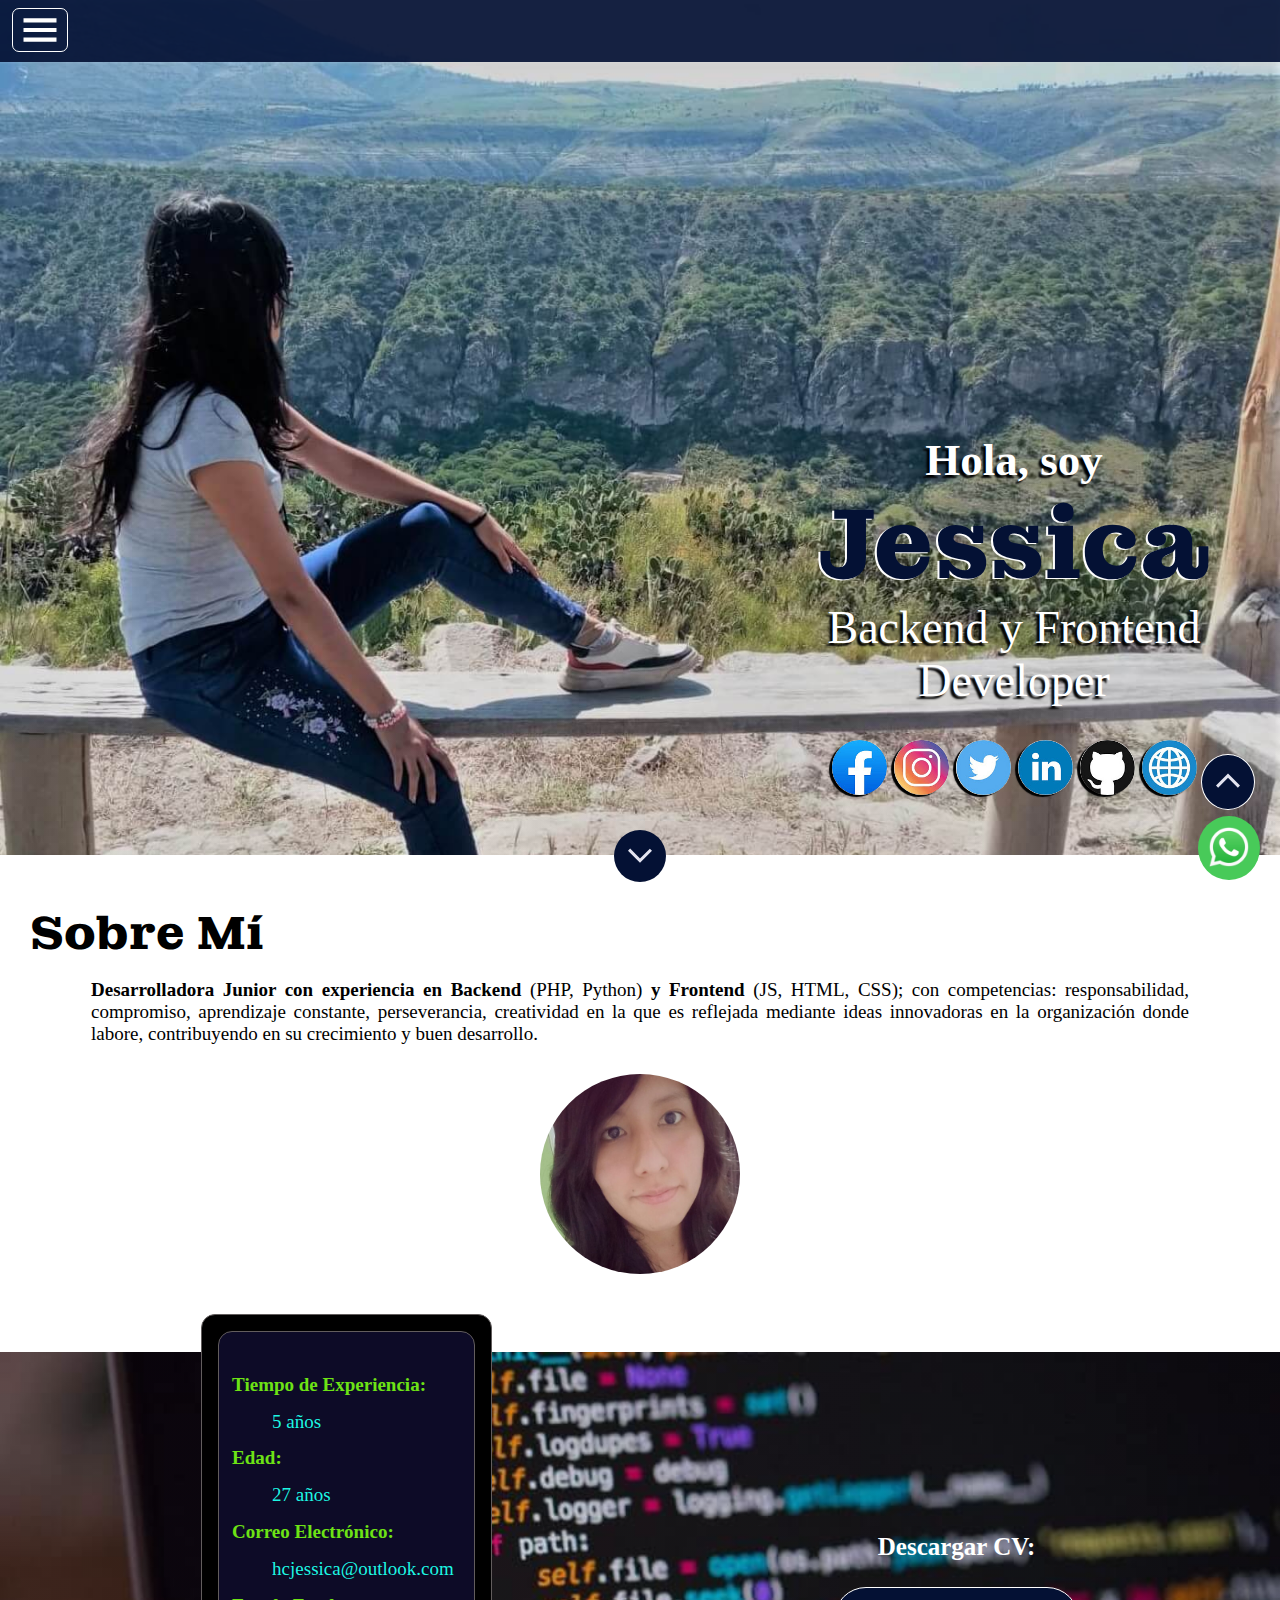
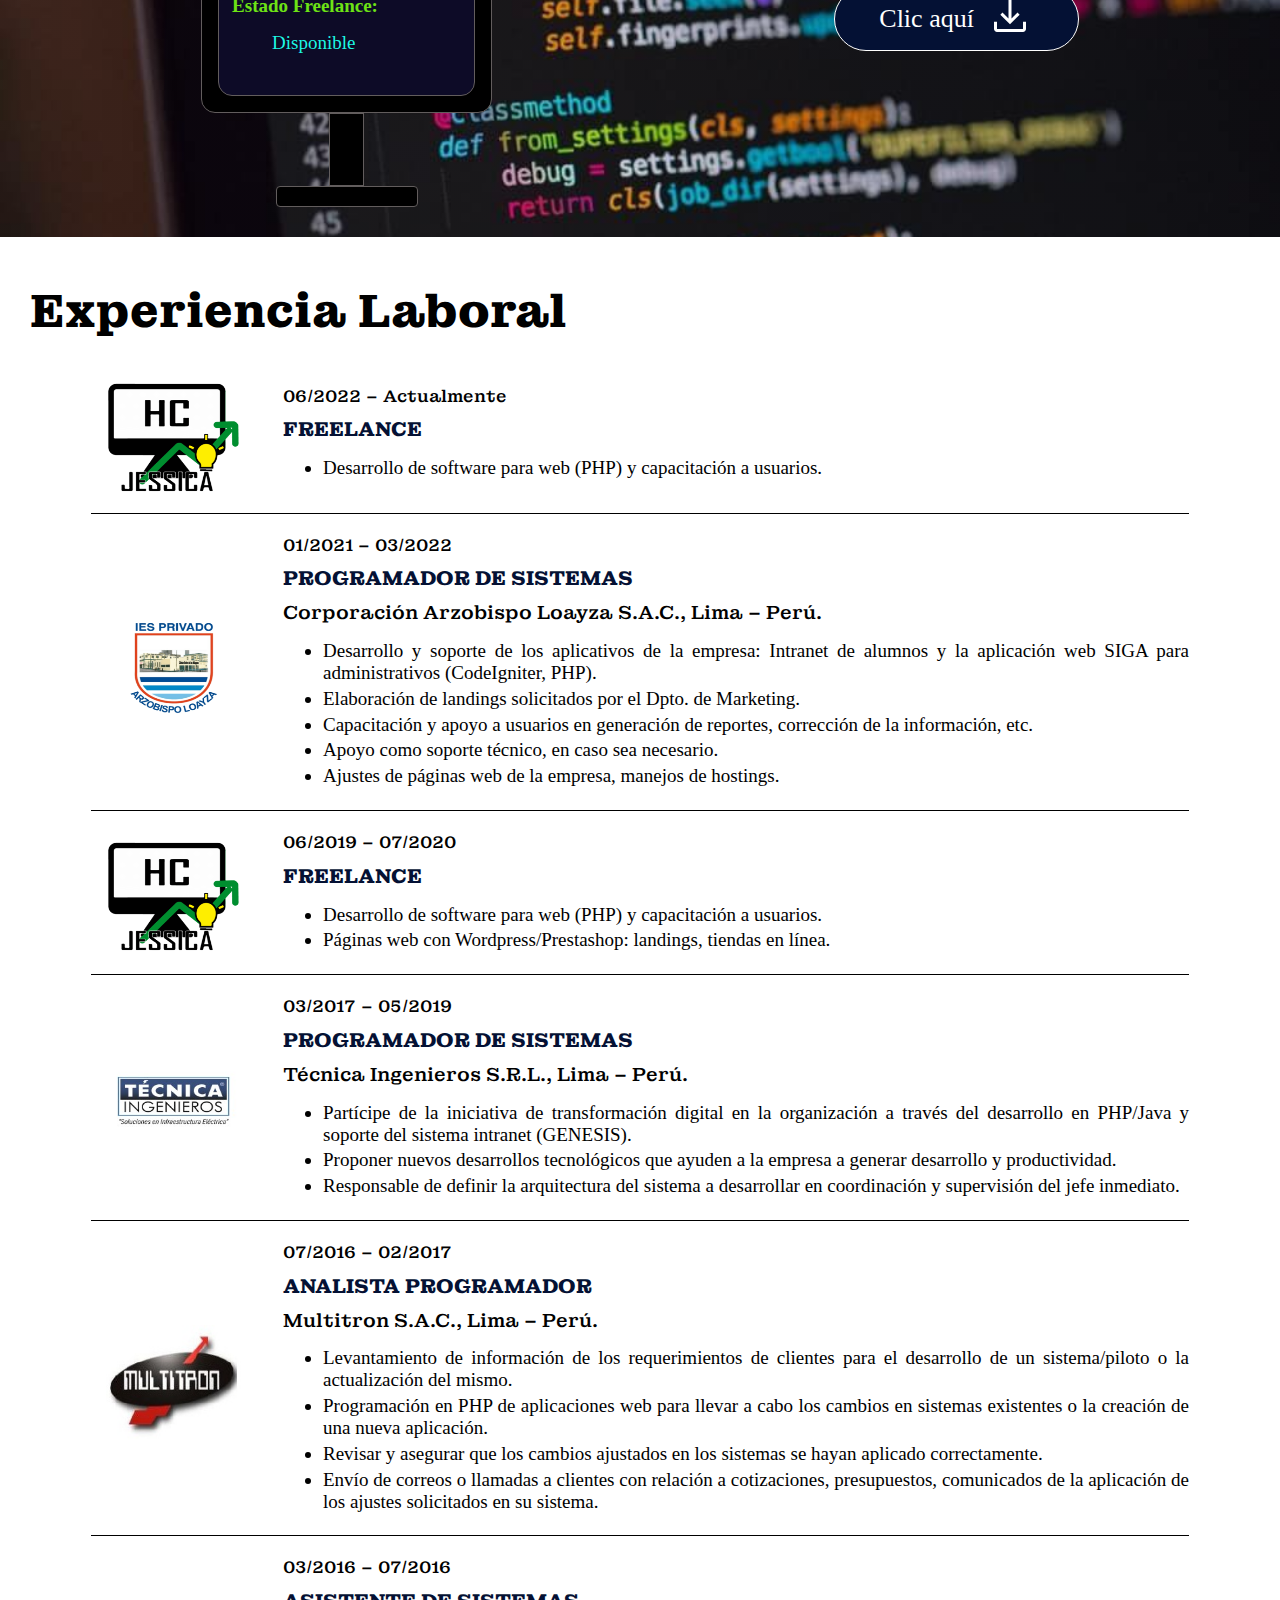
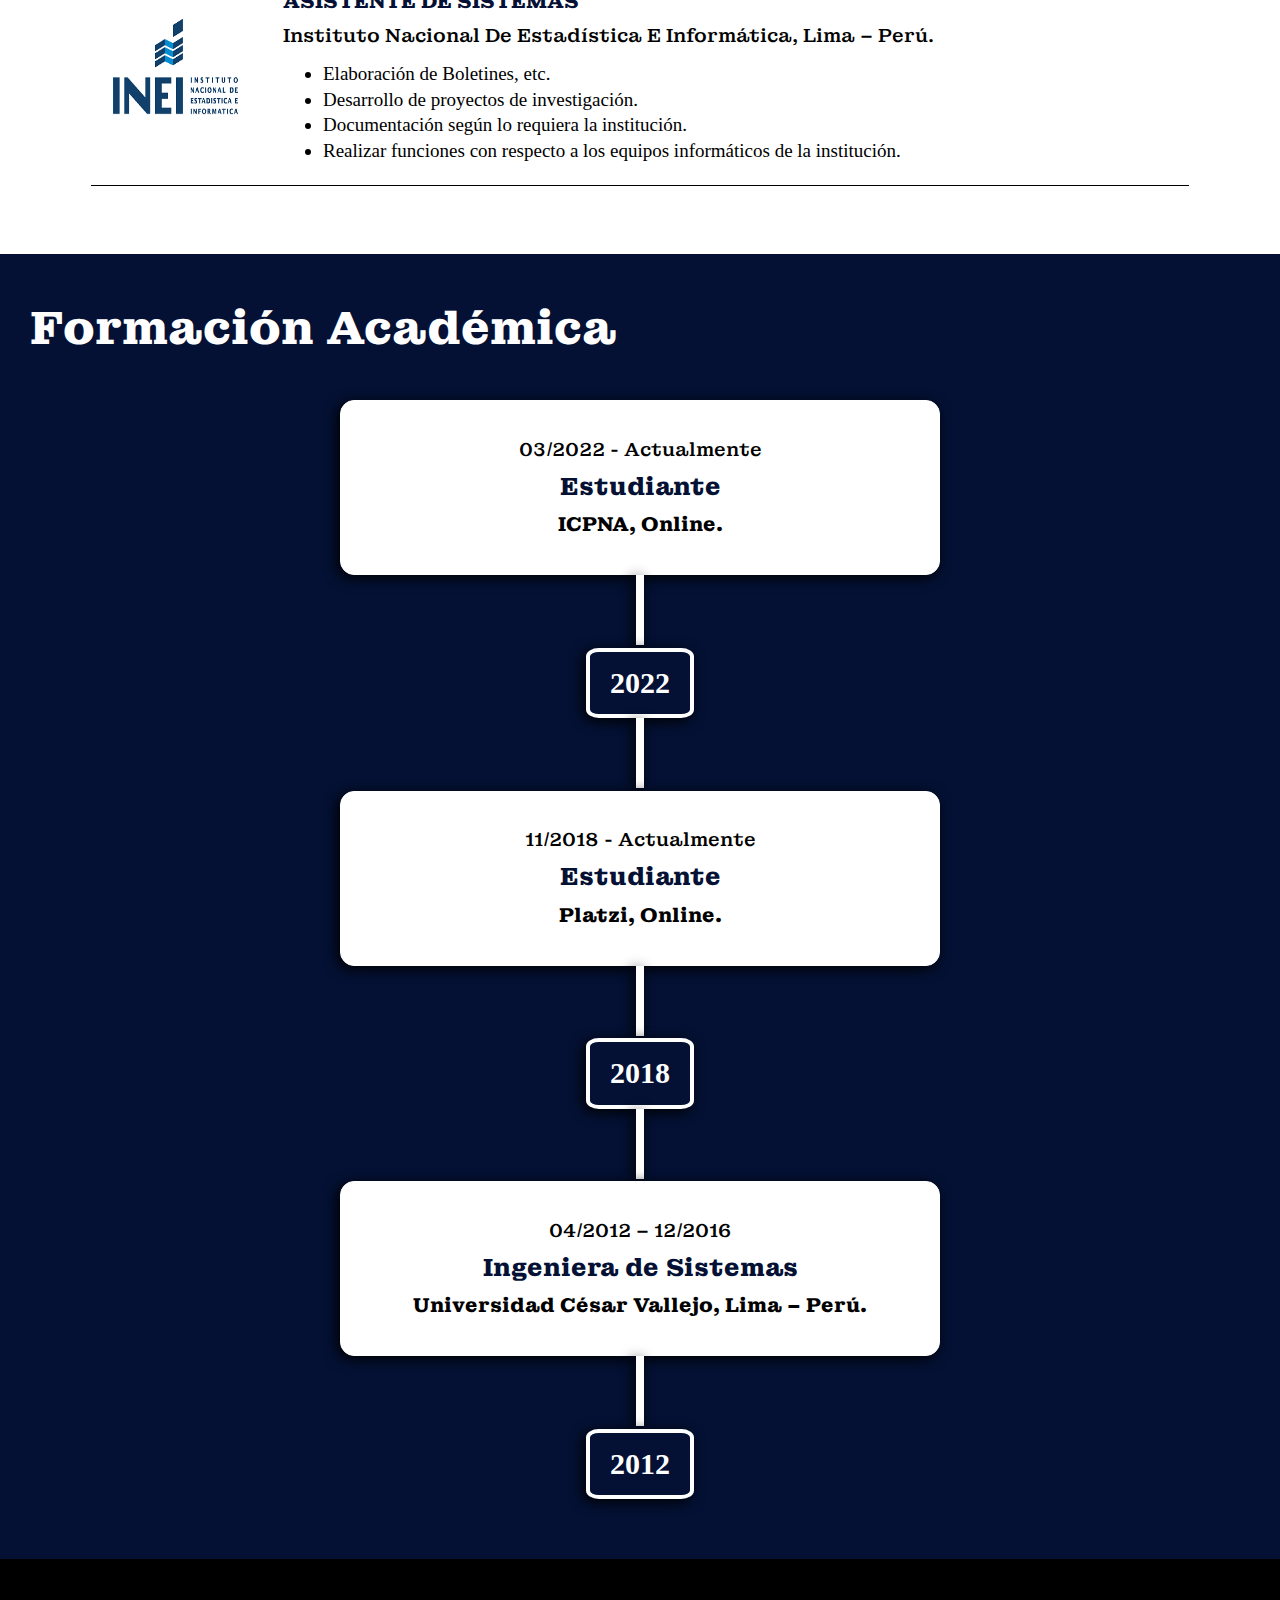
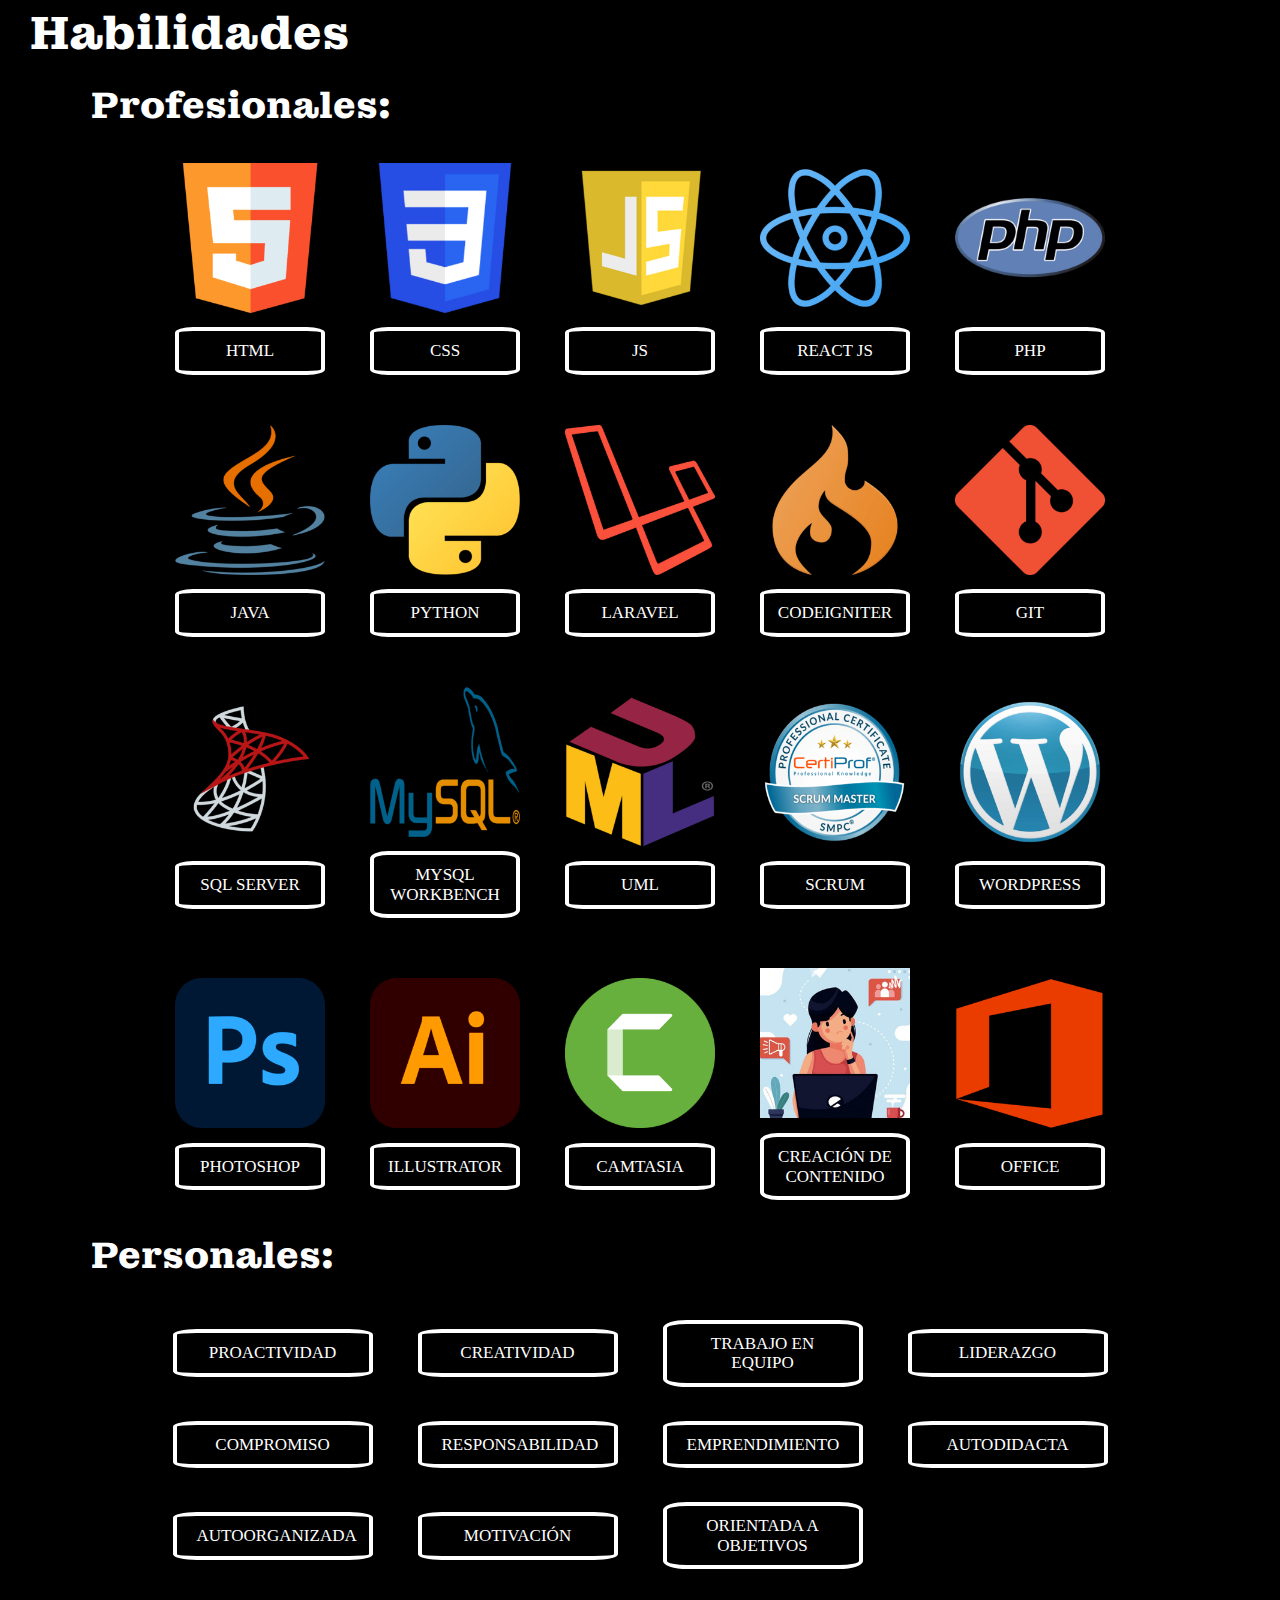
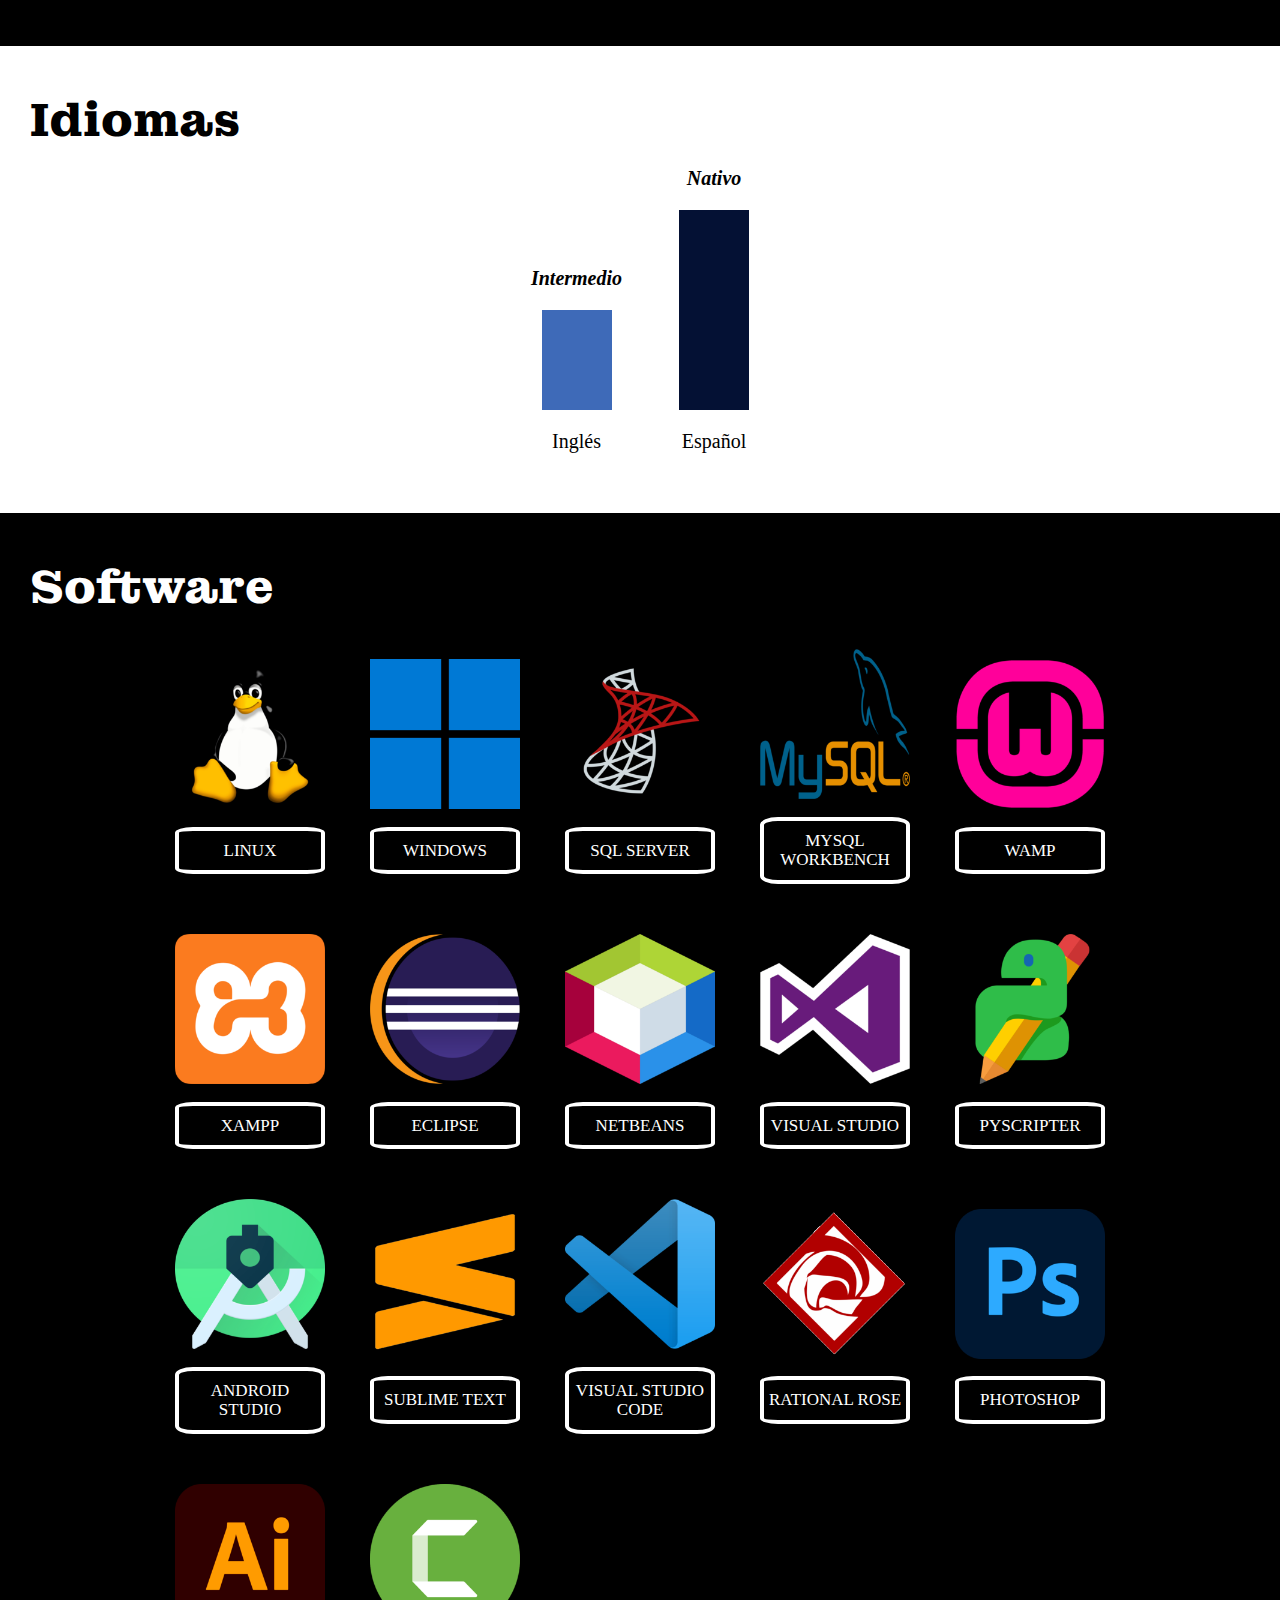
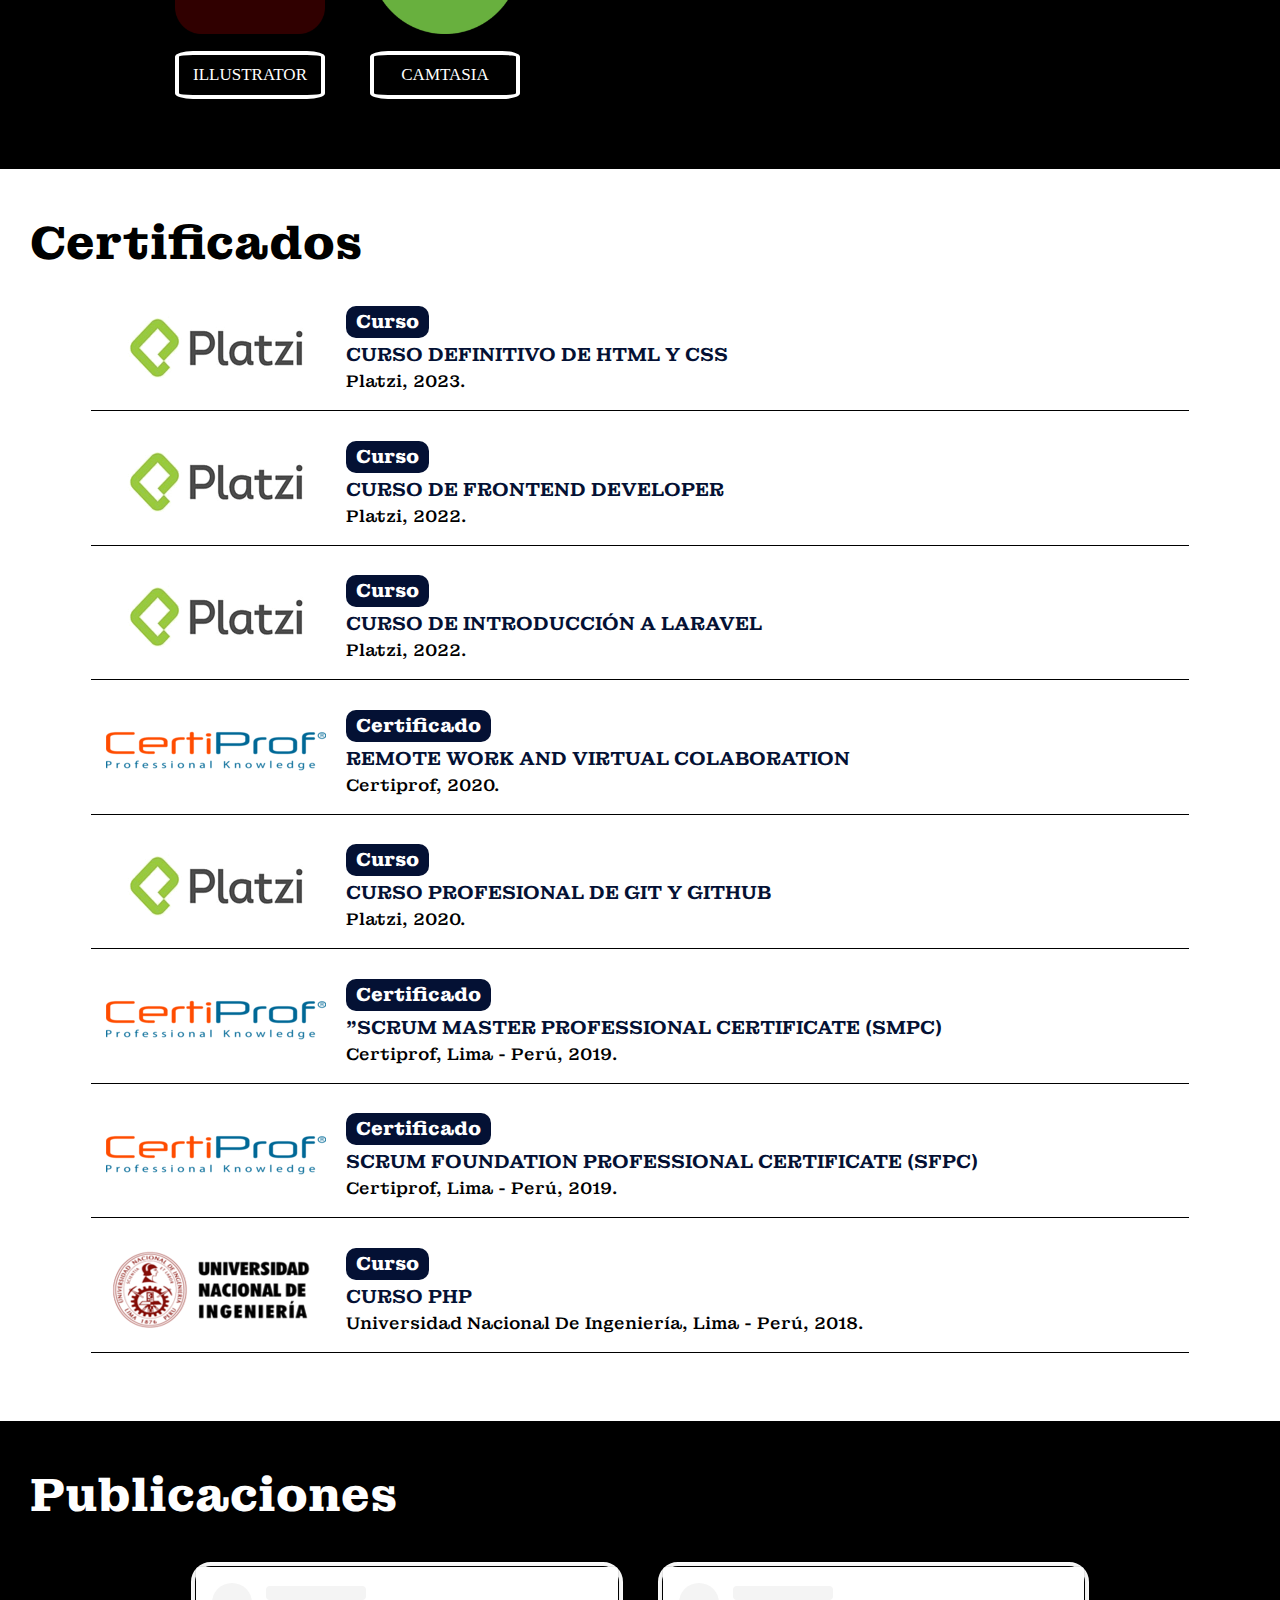
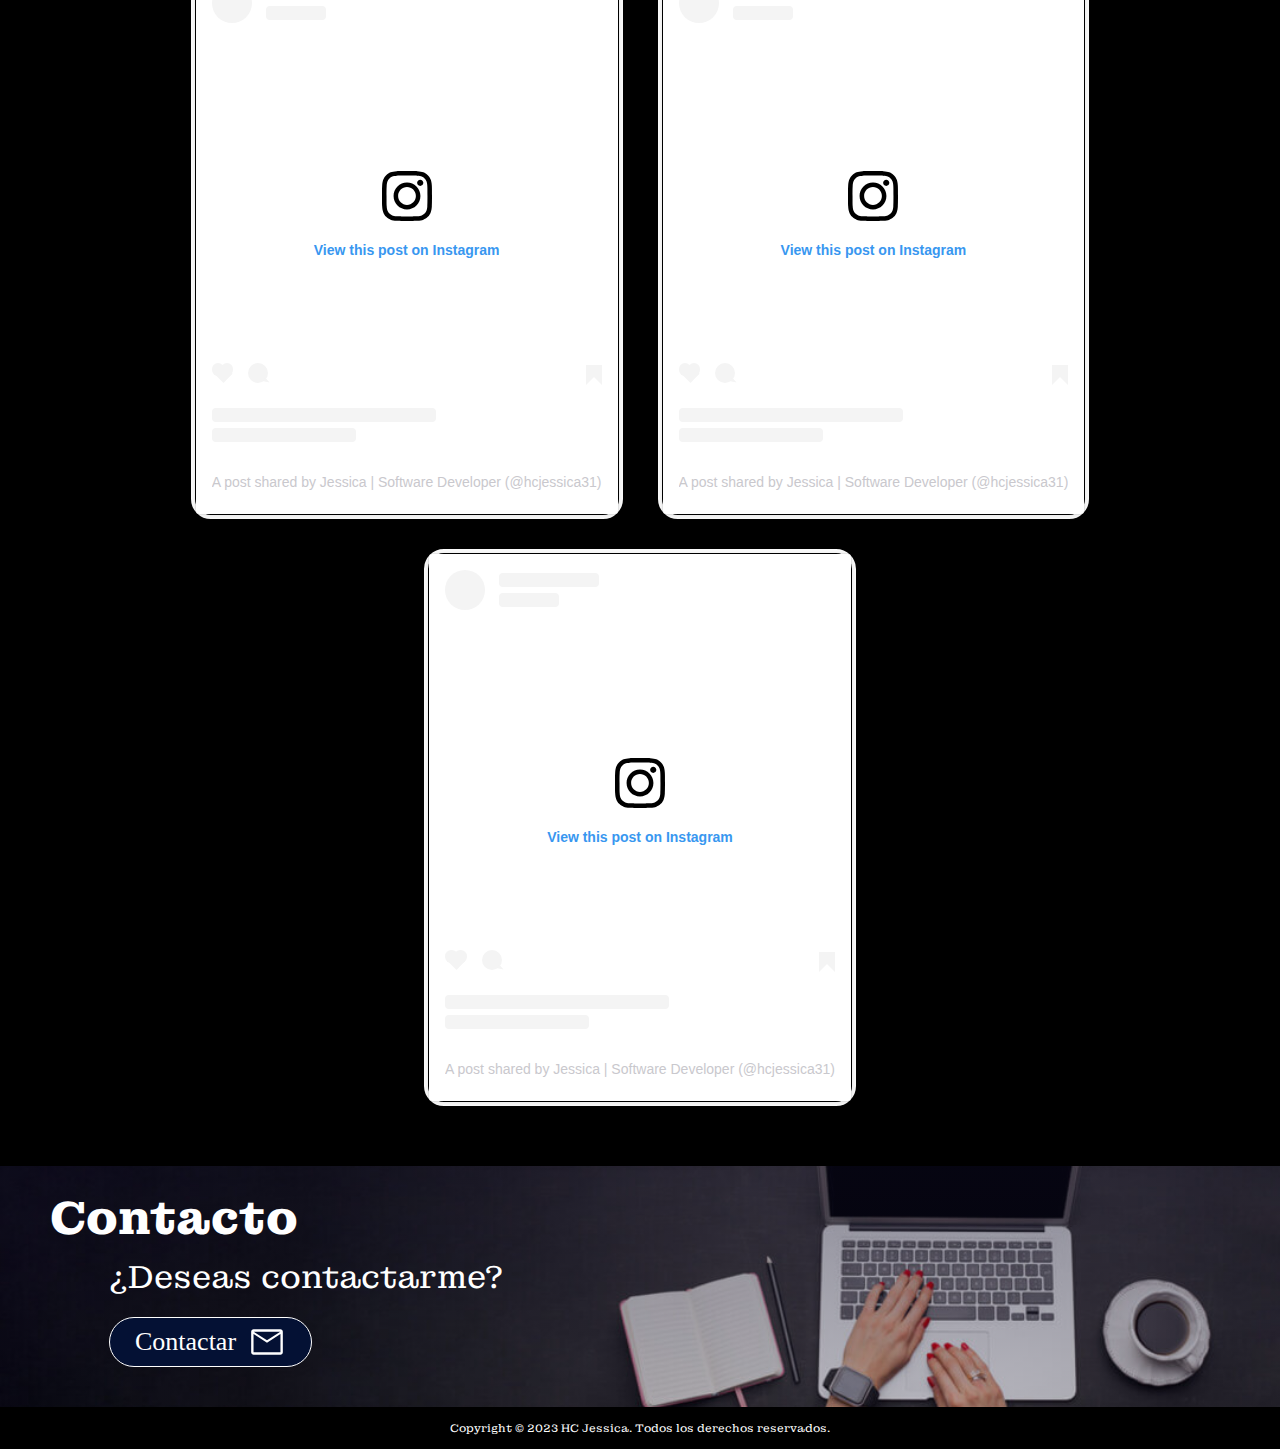
<file: cv1.2/es/index.html>
<!DOCTYPE html>
<html lang="es">
<head>
	<meta charset="UTF-8">
	<title>Mi CV</title>
	<meta http-equiv="X-UA-Compatible" content="IE=edge">
	<meta name="viewport" content="width=device-width, initial-scale=1.0, minimum-scale=1.0, maximum-scale=1.0">
	<meta name="description" content="Landing de mi cv">
	<meta name="robots" content="index, follow">
	<meta name="keywords" content="landing, cv, software developer, personal branding">
	<meta name="author" content="Huancollo Chambi Fabiola Jessica">
	<link rel="shortcut icon" href="../assets/img/logo-hcjessica.png">
    <link rel="stylesheet" href="https://cdnjs.cloudflare.com/ajax/libs/animate.css/4.1.1/animate.min.css"/>
    <link rel="stylesheet" href="../assets/css/normalize.css">
	<link rel="stylesheet" href="../assets/css/phone.css" media="screen and (min-width: 300px)">
	<link rel="stylesheet" href="../assets/css/tablet.css" media="screen and (min-width: 768px)">
	<link rel="stylesheet" href="../assets/css/desktop.css" media="screen and (min-width: 1200px)">
</head>
<body>
    <header class="header" >
        <nav class="navDesktop" hidden>
            <ul class="navmenuDesktop">
                <li class="navmenuDesktop__opcion">Inicio</li>
                <li class="navmenuDesktop__opcion">Sobre mí</li>
                <li class="navmenuDesktop__opcion">Descargar CV</li>
                <li class="navmenuDesktop__opcion">Experiencia Laboral</li>
                <li class="navmenuDesktop__opcion">Formación Académica</li>
                <li class="navmenuDesktop__opcion">Habilidades</li>
                <li class="navmenuDesktop__opcion">Software</li>
                <li class="navmenuDesktop__opcion">Idiomas</li>
                <li class="navmenuDesktop__opcion">Certificados</li>
                <li class="navmenuDesktop__opcion">Publicaciones</li>
                <!-- <li class="navmenuDesktop__opcion">Recomendaciones</li> -->
                <li class="navmenuDesktop__opcion">Contacto</li>
                <li class="navmenuDesktop__idioma"></li><!---Img de US-->
            </ul>
        </nav>
        <nav class="navMobile">
            <button class="navMobile__btnDespliegue" onclick="abrirMenuLateral();">
                <svg xmlns="http://www.w3.org/2000/svg" height="48" viewBox="0 96 960 960" width="48"><path d="M103 844v-94h754v94H103Zm0-221v-94h754v94H103Zm0-221v-95h754v95H103Z"/></svg>
            </button>
        </nav>
    </header>
    <div class="contenedor__menuLateral" hidden="">
        <div class="menuLateral">
            <ul class="navMenuMobile">
                <li class="navMenuMobile__cerrar">
                    <span onclick="cerrarMenuLateral();">
                        <svg xmlns="http://www.w3.org/2000/svg" height="48" viewBox="0 96 960 960" width="48"><path d="m249 849-42-42 231-231-231-231 42-42 231 231 231-231 42 42-231 231 231 231-42 42-231-231-231 231Z"/></svg>
                    </span>
                </li>
                <li class="navMenuMobile__opcion">
                    <a href="#sectionPortada">
                        <svg xmlns="http://www.w3.org/2000/svg" height="36" viewBox="0 96 960 960" width="36"><path d="M400 776V376l200 200-200 200Z"/></svg>
                        <p>Inicio</p>
                    </a>
                </li>
                <li class="navMenuMobile__opcion">
                    <a href="#sectionSobreMi">
                        <svg xmlns="http://www.w3.org/2000/svg" height="36" viewBox="0 96 960 960" width="36"><path d="M400 776V376l200 200-200 200Z"/></svg>
                        <p>Sobre mí</p>
                    </a>
                </li>
                <li class="navMenuMobile__opcion">
                    <a href="#sectionDatosComplementarios">
                        <svg xmlns="http://www.w3.org/2000/svg" height="36" viewBox="0 96 960 960" width="36"><path d="M400 776V376l200 200-200 200Z"/></svg>
                        <p>Descargar CV</p>
                    </a>
                </li>
                <li class="navMenuMobile__opcion">
                    <a href="#sectionExperienciaLaboral">
                        <svg xmlns="http://www.w3.org/2000/svg" height="36" viewBox="0 96 960 960" width="36"><path d="M400 776V376l200 200-200 200Z"/></svg>
                        <p>Experiencia Laboral</p>
                    </a>
                </li>
                <li class="navMenuMobile__opcion">
                    <a href="#sectionFormacionAcademica">
                        <svg xmlns="http://www.w3.org/2000/svg" height="36" viewBox="0 96 960 960" width="36"><path d="M400 776V376l200 200-200 200Z"/></svg>
                        <p>Formación Académica</p>
                    </a>                    
                </li>
                <li class="navMenuMobile__opcion">
                    <a href="#sectionHabilidades">
                        <svg xmlns="http://www.w3.org/2000/svg" height="36" viewBox="0 96 960 960" width="36"><path d="M400 776V376l200 200-200 200Z"/></svg>
                        <p>Habilidades</p>
                    </a>
                </li>                
                <li class="navMenuMobile__opcion" href="#sectionIdiomas">
                    <a href="#sectionIdiomas">
                        <svg xmlns="http://www.w3.org/2000/svg" height="36" viewBox="0 96 960 960" width="36"><path d="M400 776V376l200 200-200 200Z"/></svg>
                        <p>Idiomas</p>
                    </a>
                </li>
                <li class="navMenuMobile__opcion">
                    <a href="#sectionSoftware">
                        <svg xmlns="http://www.w3.org/2000/svg" height="36" viewBox="0 96 960 960" width="36"><path d="M400 776V376l200 200-200 200Z"/></svg>
                        <p>Software</p>
                    </a>
                </li>
                <li class="navMenuMobile__opcion">
                    <a href="#sectionCertificados">
                        <svg xmlns="http://www.w3.org/2000/svg" height="36" viewBox="0 96 960 960" width="36"><path d="M400 776V376l200 200-200 200Z"/></svg>
                        <p>Certificados</p>
                    </a>
                </li>
                <li class="navMenuMobile__opcion">
                    <a href="#sectionPosts">
                        <svg xmlns="http://www.w3.org/2000/svg" height="36" viewBox="0 96 960 960" width="36"><path d="M400 776V376l200 200-200 200Z"/></svg>
                        <p>Publicaciones</p>
                    </a>
                </li>
                <!--<li class="navMenuMobile__opcion">
                    <a href="#sectionRecomendaciones">
                        <svg xmlns="http://www.w3.org/2000/svg" height="36" viewBox="0 96 960 960" width="36"><path d="M400 776V376l200 200-200 200Z"/></svg>
                        <p>Recomendaciones</p>
                    </a>
                </li>-->
                <li class="navMenuMobile__opcion">
                    <a href="#sectionContacto">
                        <svg xmlns="http://www.w3.org/2000/svg" height="36" viewBox="0 96 960 960" width="36"><path d="M400 776V376l200 200-200 200Z"/></svg>
                        <p>Contacto</p>
                    </a>
                </li>
                <li class="navMenuMobile__opcion navMenuMobile__idioma">
                    <a href="../en/index.html">
                        <svg xmlns="http://www.w3.org/2000/svg" height="38" viewBox="0 96 960 960" width="38"><path d="M480 976q-84 0-157-31.5T196 859q-54-54-85-127.5T80 574q0-84 31-156.5T196 291q54-54 127-84.5T480 176q84 0 157 30.5T764 291q54 54 85 126.5T880 574q0 84-31 157.5T764 859q-54 54-127 85.5T480 976Zm0-58q35-36 58.5-82.5T577 725H384q14 60 37.5 108t58.5 85Zm-85-12q-25-38-43-82t-30-99H172q38 71 88 111.5T395 906Zm171-1q72-23 129.5-69T788 725H639q-13 54-30.5 98T566 905ZM152 665h159q-3-27-3.5-48.5T307 574q0-25 1-44.5t4-43.5H152q-7 24-9.5 43t-2.5 45q0 26 2.5 46.5T152 665Zm221 0h215q4-31 5-50.5t1-40.5q0-20-1-38.5t-5-49.5H373q-4 31-5 49.5t-1 38.5q0 21 1 40.5t5 50.5Zm275 0h160q7-24 9.5-44.5T820 574q0-26-2.5-45t-9.5-43H649q3 35 4 53.5t1 34.5q0 22-1.5 41.5T648 665Zm-10-239h150q-33-69-90.5-115T565 246q25 37 42.5 80T638 426Zm-254 0h194q-11-53-37-102.5T480 236q-32 27-54 71t-42 119Zm-212 0h151q11-54 28-96.5t43-82.5q-75 19-131 64t-91 115Z"/></svg>
                        <p>ENG</p>
                    </a>
                </li>
            </ul>
        </div> 
        <div class="fondoGris"></div>
    </div>     
    <main class="main">  
        <a class="btnSubir animate__animated animate__infinite animate__slow animate__pulse" href="#sectionPortada">
            <svg xmlns="http://www.w3.org/2000/svg" height="48" viewBox="0 96 960 960" width="48"><path d="m283 711-43-43 240-240 240 239-43 43-197-197-197 198Z"/></svg>
        </a>   
        <a href="https://wa.link/azlqo8" target="_blank">
            <figure class="contenedorWsp">
                <img src="../assets/img/enlace-logo-whatsapp.png" alt="Para enviarme un mensaje por Whatsapp" class="contenedorWsp__logo animate__animated animate__infinite animate__slow animate__pulse">
            </figure>  
        </a>
        <section class="sectionPortada" id="sectionPortada"> 
            <div class="sectionPortada__Presentacion">
                <h5 class="sectionPortada--Presentacion_h5 animate__animated animate__slideInUp">Hola, soy</h5>
                <h1 class="sectionPortada--Presentacion_h1 animate__animated animate__infinite animate__slow animate__pulse">Jessica</h1>
                <h2 class="sectionPortada--Presentacion_h2 animate__animated animate__backInDown">Backend y Frontend <br>Developer</h2>
                <figure class="redesSociales">
                    <a href="https://www.facebook.com/hcjessica31" class="redesSociales__enlace">
                        <img src="../assets/img/enlace-logo-facebook.jpg" alt="Visita mi Facebook" class="redesSociales--enlace_img">
                    </a>
                    <a href="https://www.instagram.com/hcjessica31/" class="redesSociales__enlace">
                        <img src="../assets/img/enlace-logo-instagram.jpg" alt="Visita mi Instagram" class="redesSociales--enlace_img">
                    </a>
                    <a href="https://twitter.com/hcjessica31" class="redesSociales__enlace">
                        <img src="../assets/img/enlace-logo-twitter.jpg" alt="Visita mi Twitter" class="redesSociales--enlace_img">
                    </a>
                    <a href="www.linkedin.com/in/hcjessica31" class="redesSociales__enlace">
                        <img src="../assets/img/enlace-logo-linkedin.jpg" alt="Visita mi Linkedin" class="redesSociales--enlace_img">
                    </a>
                    <a href="https://github.com/hcjessica/" class="redesSociales__enlace">
                        <img src="../assets/img/enlace-logo-github.jpg" alt="Visita mi Github" class="redesSociales--enlace_img">
                    </a>
                    <a href="https://hcjessica.blogspot.com/" class="redesSociales__enlace">
                        <img src="../assets/img/enlace-logo-www.jpg" alt="Visita mi Blog" class="redesSociales--enlace_img">
                    </a>
                </figure>
            </div>
        </section>  
        <section class="sectionSobreMi" id="sectionSobreMi">
            <a class="btnDeslizar animate__animated animate__infinite animate__slow animate__pulse" href="#sectionContacto">
                <svg xmlns="http://www.w3.org/2000/svg" height="48" viewBox="0 96 960 960" width="48"><path d="M480 711 240 471l43-43 197 198 197-197 43 43-240 239Z"/></svg>
            </a>  
            <h3 class="sectionSobreMi__titulo">Sobre mí</h3>
            <div class="contenido__sobreMi">
                <p class="descripcionSobreMi__texto"><strong>Desarrolladora Junior con experiencia en Backend</strong> (PHP, Python) <strong>y Frontend</strong> (JS, HTML, CSS); con competencias: responsabilidad, compromiso, aprendizaje constante, perseverancia, creatividad en la que es reflejada mediante ideas innovadoras en la organización donde labore, contribuyendo en su crecimiento y buen desarrollo.</p>
                <figure class="imagenSobreMi">
                    <img src="../assets/img/sobremi-foto.jpg" alt="Mi foto para la sección sobre mí" class="imagenSobreMi__img">
                </figure>
            </div>
        </section>        
        <section class="sectionDatosComplementarios" id="sectionDatosComplementarios">
            <div class="masInformacion">
                <div class="masInformacion__fondo">
                    <div class="masInformacion__ventana">
                        <dl class="masInformacion__lista">
                            <dt class="masInformacion--lista_dt">Tiempo de Experiencia:</dt>
                            <dd class="masInformacion--lista_dd">5 años</dd>
                            <dt class="masInformacion--lista_dt">Edad:</dt>
                            <dd class="masInformacion--lista_dd">27 años</dd>
                            <dt class="masInformacion--lista_dt">Correo Electrónico:</dt>
                            <dd class="masInformacion--lista_dd">hcjessica@outlook.com</dd>
                            <dt class="masInformacion--lista_dt">Estado Freelance:</dt>
                            <dd class="masInformacion--lista_dd">Disponible</dd>
                        </dl>
                    </div>
                </div>
                <div class="masInformacion__rectangulo1"></div>
                <div class="masInformacion__rectangulo2"></div>
            </div>
            <div class="descarga">
                <p class="descarga__texto">Descargar CV:</p>
                <button class="descarga__btn" onclick="descargarCV();">Clic aquí 
                    <span>
                        <svg xmlns="http://www.w3.org/2000/svg" height="48" viewBox="0 96 960 960" width="48"><path d="M220 896q-24 0-42-18t-18-42V693h60v143h520V693h60v143q0 24-18 42t-42 18H220Zm260-153L287 550l43-43 120 120V256h60v371l120-120 43 43-193 193Z"/></svg>
                    </span>
                </button>
            </div>
        </section>        
        <section class="sectionExperienciaLaboral" id="sectionExperienciaLaboral">
            <h4 class="sectionExperienciaLaboral__titulo">Experiencia Laboral</h4>
            <div class="sectionExperienciaLaboral__card">
                <figure class="sectionExperienciaLaboral__imagen">
                    <img src="../assets/img/logo-hcjessica.png" alt="Logo del empleador" class="sectionExperienciaLaboral--imagen_img">
                </figure>
                <div class="sectionExperienciaLaboral__info">
                    <p class="sectionExperienciaLaboral--info_tiempo">06/2022 – Actualmente</p>
                    <p class="sectionExperienciaLaboral--info_cargo">Freelance</p>
                    <ul class="sectionExperienciaLaboral--info_tareas">
                        <li>Desarrollo de software para web (PHP) y capacitación a usuarios.</li>
                    </ul>
                </div>
            </div>
            <div class="sectionExperienciaLaboral__card">
                <figure class="sectionExperienciaLaboral__imagen">
                    <img src="../assets/img/logo-instituto-arzobispoloayza.png" alt="Logo de la empresa" class="sectionExperienciaLaboral--imagen_img">
                </figure>
                <div class="sectionExperienciaLaboral__info">
                    <p class="sectionExperienciaLaboral--info_tiempo">01/2021 – 03/2022</p>
                    <p class="sectionExperienciaLaboral--info_cargo">Programador de Sistemas</p>
                    <p class="sectionExperienciaLaboral--info_empresa">Corporación Arzobispo Loayza S.A.C., Lima – Perú.</p>
                    <ul class="sectionExperienciaLaboral--info_tareas">
                        <li>Desarrollo y soporte de los aplicativos de la empresa: Intranet de alumnos y la aplicación web SIGA para administrativos (CodeIgniter, PHP).</li>
                        <li>Elaboración de landings solicitados por el Dpto. de Marketing.</li>
                        <li>Capacitación y apoyo a usuarios en generación de reportes, corrección de la información, etc.</li>
                        <li>Apoyo como soporte técnico, en caso sea necesario.</li>
                        <li>Ajustes de páginas web de la empresa, manejos de hostings.</li>
                    </ul>
                </div>
            </div>
            <div class="sectionExperienciaLaboral__card">
                <figure class="sectionExperienciaLaboral__imagen">
                    <img src="../assets/img/logo-hcjessica.png" alt="Logo de la empresa" class="sectionExperienciaLaboral--imagen_img">
                </figure>
                <div class="sectionExperienciaLaboral__info">
                    <p class="sectionExperienciaLaboral--info_tiempo">06/2019 – 07/2020</p>
                    <p class="sectionExperienciaLaboral--info_cargo">Freelance</p>
                    <ul class="sectionExperienciaLaboral--info_tareas">
                        <li>Desarrollo de software para web (PHP) y capacitación a usuarios.</li>
                        <li>Páginas web con Wordpress/Prestashop: landings, tiendas en línea.</li>
                    </ul>
                </div>
            </div>
            <div class="sectionExperienciaLaboral__card">
                <figure class="sectionExperienciaLaboral__imagen">
                    <img src="../assets/img/logo-tecnicaingenieros.jpg" alt="Logo de la empresa" class="sectionExperienciaLaboral--imagen_img">
                </figure>
                <div class="sectionExperienciaLaboral__info">
                    <p class="sectionExperienciaLaboral--info_tiempo">03/2017 – 05/2019</p>
                    <p class="sectionExperienciaLaboral--info_cargo">Programador de Sistemas</p>
                    <p class="sectionExperienciaLaboral--info_empresa">Técnica Ingenieros S.R.L., Lima – Perú.</p>
                    <ul class="sectionExperienciaLaboral--info_tareas">
                        <li>Partícipe de la iniciativa de transformación digital en la organización a través del desarrollo en PHP/Java y soporte del sistema intranet (GENESIS).</li>
                        <li>Proponer nuevos desarrollos tecnológicos que ayuden a la empresa a generar desarrollo y productividad.</li>
                        <li>Responsable de definir la arquitectura del sistema a desarrollar en coordinación y supervisión del jefe inmediato.</li>
                    </ul>
                </div>                
            </div>
            <div class="sectionExperienciaLaboral__card">
                <figure class="sectionExperienciaLaboral__imagen">
                    <img src="../assets/img/logo-multitron.jpg" alt="Logo de la empresa" class="sectionExperienciaLaboral--imagen_img">
                </figure>             
                <div class="sectionExperienciaLaboral__info">
                    <p class="sectionExperienciaLaboral--info_tiempo">07/2016 – 02/2017</p>
                    <p class="sectionExperienciaLaboral--info_cargo">Analista Programador</p>
                    <p class="sectionExperienciaLaboral--info_empresa">Multitron S.A.C., Lima – Perú.</p>
                    <ul class="sectionExperienciaLaboral--info_tareas">
                        <li>Levantamiento de información de los requerimientos de clientes para el desarrollo de un sistema/piloto o la actualización del mismo.</li>
                        <li>Programación en PHP de aplicaciones web para llevar a cabo los cambios en sistemas existentes o la creación de una nueva aplicación.</li>
                        <li>Revisar y asegurar que los cambios ajustados en los sistemas se hayan aplicado correctamente.
                        </li>
                        <li>Envío de correos o llamadas a clientes con relación a cotizaciones, presupuestos, comunicados de la aplicación de los ajustes solicitados en su sistema.</li>
                    </ul>
                </div>
            </div>
            <div class="sectionExperienciaLaboral__card">
                <figure class="sectionExperienciaLaboral__imagen">
                    <img src="../assets/img/logo-inei.png" alt="Logo de la empresa" class="sectionExperienciaLaboral--imagen_img">
                </figure>             
                <div class="sectionExperienciaLaboral__info">
                    <p class="sectionExperienciaLaboral--info_tiempo">03/2016 – 07/2016</p>
                    <p class="sectionExperienciaLaboral--info_cargo">Asistente de Sistemas</p>
                    <p class="sectionExperienciaLaboral--info_empresa">Instituto Nacional de Estadística e Informática, Lima – Perú.</p>
                    <ul class="sectionExperienciaLaboral--info_tareas">
                        <li>Elaboración de Boletines, etc.</li>
                        <li>Desarrollo de proyectos de investigación.</li>
                        <li>Documentación según lo requiera la institución.</li>
                        <li>Realizar funciones con respecto a los equipos informáticos de la institución.</li>
                    </ul>
                </div>
            </div>
        </section>        
        <section class="sectionFormacionAcademica" id="sectionFormacionAcademica">
            <h4 class="sectionFormacionAcademica__titulo">Formación Académica</h4>
            <div class="sectionFormacionAcademica__bloque">
                <div class="sectionFormacionAcademica__full">
                    <p>03/2022 - Actualmente</p>
                    <p>Estudiante</p>
                    <p>ICPNA, Online.</p>
                </div>
                <div class="sectionFormacionAcademica__linea">
                    <span class="sectionFormacionAcademica--linea_span"></span>
                </div>
                <div class="sectionFormacionAcademica__empty">
                </div>
            </div>
            <p class="sectionFormacionAcademica__p">2022</p>
            <div class="sectionFormacionAcademica__bloque">
                <div class="sectionFormacionAcademica__empty">
                </div>
                <div class="sectionFormacionAcademica__linea">
                    <span class="sectionFormacionAcademica--linea_span"></span>
                </div>
                <div class="sectionFormacionAcademica__full">
                    <p>11/2018 - Actualmente</p>
                    <p>Estudiante</p>
                    <p>Platzi, Online.</p>
                </div>
                <div class="sectionFormacionAcademica__linea">
                    <span class="sectionFormacionAcademica--linea_span"></span>
                </div>
            </div>
            <p class="sectionFormacionAcademica__p">2018</p>
            <div class="sectionFormacionAcademica__bloque">
                <div class="sectionFormacionAcademica__linea">
                    <span class="sectionFormacionAcademica--linea_span"></span>
                </div>
                <div class="sectionFormacionAcademica__full">
                    <p>04/2012 – 12/2016</p>
                    <p>Ingeniera de Sistemas</p>
                    <p>Universidad César Vallejo, Lima – Perú.</p>
                </div>
                <div class="sectionFormacionAcademica__linea">
                    <span class="sectionFormacionAcademica--linea_span"></span>
                </div>
                <div class="sectionFormacionAcademica__empty">
                </div>
            </div>
            <p class="sectionFormacionAcademica__p">2012</p>
        </section>        
        <section class="sectionHabilidades" id="sectionHabilidades">
            <h4 class="sectionHabilidades__titulo">Habilidades</h4>
            <h3 class="sectionHabilidades__subtitulo">Profesionales:</h3>
            <figure class="sectionHabilidades__profesionales">
                
                <div class="sectionHabilidades__profesionales-img">
                    <img src="../assets/img/skill-logo-html.png" alt="Habilidad: HTML">
                    <figcaption>HTML</figcaption>
                </div>
                <div class="sectionHabilidades__profesionales-img">
                    <img src="../assets/img/skill-logo-css.png" alt="Habilidad: CSS">
                    <figcaption>CSS</figcaption>                    
                </div>
                <div class="sectionHabilidades__profesionales-img">
                    <img src="../assets/img/skill-logo-js.png" alt="Habilidad: JS">
                    <figcaption>JS</figcaption>
                </div>
                <div class="sectionHabilidades__profesionales-img">
                    <img src="../assets/img/skill-logo-reactjs.png" alt="Habilidad: REACT JS">
                    <figcaption>REACT JS</figcaption>
                </div>
                <div class="sectionHabilidades__profesionales-img">
                    <img src="../assets/img/skill-logo-php.png" alt="Habilidad: PHP">
                    <figcaption>PHP</figcaption>                    
                </div>
                <div class="sectionHabilidades__profesionales-img">
                    <img src="../assets/img/skill-logo-java.png" alt="Habilidad: JAVA">
                    <figcaption>JAVA</figcaption>
                </div>
                <div class="sectionHabilidades__profesionales-img">
                    <img src="../assets/img/skill-logo-python.png" alt="Habilidad: PYTHON">
                    <figcaption>PYTHON</figcaption>
                </div>
                <div class="sectionHabilidades__profesionales-img">
                    <img src="../assets/img/skill-logo-laravel.png" alt="Habilidad: LARAVEL">
                    <figcaption>LARAVEL</figcaption>                    
                </div>
                <div class="sectionHabilidades__profesionales-img">
                    <img src="../assets/img/skill-logo-codeigniter.png" alt="Habilidad: CODEIGNITER">
                    <figcaption>CODEIGNITER</figcaption>                    
                </div>
                <div class="sectionHabilidades__profesionales-img">
                    <img src="../assets/img/skill-logo-git.png" alt="Habilidad: GIT">
                    <figcaption>GIT</figcaption>
                </div>
                <div class="sectionHabilidades__profesionales-img">
                    <img src="../assets/img/skill-logo-sqlserver.png" alt="Habilidad: SQL">
                    <figcaption>SQL Server</figcaption>                    
                </div>
                <div class="sectionHabilidades__profesionales-img">
                    <img src="../assets/img/skill-logo-mysql-workbench.png" alt="Habilidad: MySQL">
                    <figcaption>MySQL WORKBENCH</figcaption>                    
                </div>
                <div class="sectionHabilidades__profesionales-img">
                    <img src="../assets/img/skill-logo-uml.png" alt="Habilidad: UML">
                    <figcaption>UML</figcaption>
                </div>
                <div class="sectionHabilidades__profesionales-img">
                    <img src="../assets/img/skill-logo-scrum.png" alt="Habilidad: SCRUM">
                    <figcaption>SCRUM</figcaption>
                </div>
                <div class="sectionHabilidades__profesionales-img">
                    <img src="../assets/img/skill-logo-wordpress.png" alt="Habilidad: WORDPRESS">
                    <figcaption>WORDPRESS</figcaption>
                </div>
                <div class="sectionHabilidades__profesionales-img">
                    <img src="../assets/img/skill-logo-photoshop.png" alt="Habilidad: Diseño gráfico con PHOTOSHOP">
                    <figcaption>PHOTOSHOP</figcaption>
                </div>
                <div class="sectionHabilidades__profesionales-img">
                    <img src="../assets/img/skill-logo-illustrator.png" alt="Habilidad: Diseño gráfico con ILLUSTRATOR">
                    <figcaption>ILLUSTRATOR</figcaption>
                </div>
                <div class="sectionHabilidades__profesionales-img">
                    <img src="../assets/img/skill-logo-camtasia.png" alt="Habilidad: Edición de videos con CAMTASIA">
                    <figcaption>CAMTASIA</figcaption>
                </div>
                <div class="sectionHabilidades__profesionales-img">
                    <img src="../assets/img/skill-creacion-contenido.jpg" alt="Habilidad: CREACIÓN DE CONTENIDO">
                    <figcaption>CREACIÓN DE CONTENIDO</figcaption>
                </div>
                <div class="sectionHabilidades__profesionales-img">
                    <img src="../assets/img/skill-logo-office.png" alt="Habilidad: OFFICE">
                    <figcaption>OFFICE</figcaption>
                </div>
            </figure>
            <h3 class="sectionHabilidades__subtitulo">Personales:</h3>
            <div class="sectionHabilidades_personales">
                <p>Proactividad</p>
                <p>Creatividad</p>
                <p>Trabajo en equipo</p>
                <p>Liderazgo</p>
                <p>Compromiso</p>
                <p>Responsabilidad</p>
                <p>Emprendimiento</p>
                <p>Autodidacta</p>
                <p>Autoorganizada</p>
                <p>Motivación</p>
                <p>Orientada a objetivos</p>
            </div>
        </section>
        <section class="sectionIdiomas" id="sectionIdiomas">
            <h4 class="sectionIdiomas__titulo">Idiomas</h4>
            <div class="bloqueIdioma">
                <div class="bloqueIdioma1">
                    <p class="bloqueIdioma1__nivel">Intermedio</p>
                    <div class="bloqueIdioma1__barra"></div>
                    <p class="bloqueIdioma1__idioma">Inglés</p>
                </div>
                <div class="bloqueIdioma2">
                    <p class="bloqueIdioma2__nivel">Nativo</p>
                    <div class="bloqueIdioma2__barra"></div>
                    <p class="bloqueIdioma2__idioma">Español</p>
                </div>
            </div>
        </section>         
        <section class="sectionSoftware" id="sectionSoftware">
            <h4 class="sectionSoftware__titulo">Software</h4>
            <figure class="sectionSoftware__software">
                <div class="sectionSoftware__software-img">
                    <img src="../assets/img/soft-logo-linux.png" alt="Software: LINUX">
                    <figcaption>LINUX</figcaption>                    
                </div>
                <div class="sectionSoftware__software-img">
                    <img src="../assets/img/soft-logo-windows.png" alt="Software: WINDOWS">
                    <figcaption>WINDOWS</figcaption>                    
                </div>
                <div class="sectionSoftware__software-img">
                    <img src="../assets/img/soft-logo-sqlserver.png" alt="Software: SQL">
                    <figcaption>SQL SERVER</figcaption>
                </div>
                <div class="sectionSoftware__software-img">
                    <img src="../assets/img/soft-logo-mysql-workbench.png" alt="Software: MySQL WORKBENCH">
                    <figcaption>MySQL WORKBENCH</figcaption>
                </div>
                <div class="sectionSoftware__software-img">
                    <img src="../assets/img/soft-logo-wampserver.png" alt="Software: WAMP">
                    <figcaption>WAMP</figcaption>
                </div>
                <div class="sectionSoftware__software-img">
                    <img src="../assets/img/soft-logo-xamp.png" alt="Software: XAMPP">
                    <figcaption>XAMPP</figcaption>
                </div>
                <div class="sectionSoftware__software-img">
                    <img src="../assets/img/soft-logo-eclipse.png" alt="Software: ECLIPSE">
                    <figcaption>ECLIPSE</figcaption>
                </div>
                <div class="sectionSoftware__software-img">
                    <img src="../assets/img/soft-logo-netbeans.png" alt="Software: NETBEANS">
                    <figcaption>NETBEANS</figcaption>
                </div>
                <div class="sectionSoftware__software-img">
                    <img src="../assets/img/soft-logo-visual-studio.png" alt="Software: VISUAL STUDIO">
                    <figcaption>VISUAL STUDIO</figcaption>
                </div>
                <div class="sectionSoftware__software-img">
                    <img src="../assets/img/soft-logo-pyscripter.png" alt="Software: PYSCRIPTER">
                    <figcaption>PYSCRIPTER</figcaption>                    
                </div>
                <div class="sectionSoftware__software-img">
                    <img src="../assets/img/soft-logo-android-studio.png" alt="Software: ANDROID STUDIO">
                    <figcaption>ANDROID STUDIO</figcaption>
                </div>
                <div class="sectionSoftware__software-img">
                    <img src="../assets/img/soft-logo-sublime-text.png" alt="Software: SUBLIME TEXT">
                    <figcaption>SUBLIME TEXT</figcaption>
                </div>
                <div class="sectionSoftware__software-img">
                    <img src="../assets/img/soft-logo-vsc.png" alt="Software: VISUAL STUDIO CODE">
                    <figcaption>VISUAL STUDIO CODE</figcaption>
                </div>
                <div class="sectionSoftware__software-img">
                    <img src="../assets/img/soft-logo-rational-rose.png" alt="Software: RATIONAL ROSE">
                    <figcaption>RATIONAL ROSE</figcaption>
                </div>
                <div class="sectionSoftware__software-img">
                    <img src="../assets/img/soft-logo-photoshop.png" alt="Software: PHOTOSHOP">
                    <figcaption>PHOTOSHOP</figcaption>
                </div>
                <div class="sectionSoftware__software-img">
                    <img src="../assets/img/soft-logo-illustrator.png" alt="Software: ILLUSTRATOR">
                    <figcaption>ILLUSTRATOR</figcaption>
                </div>
                <div class="sectionSoftware__software-img">
                    <img src="../assets/img/soft-logo-camtasia.png" alt="Software: CAMTASIA">
                    <figcaption>CAMTASIA</figcaption>
                </div>
            </figure>
        </section>               
        <section class="sectionCertificados" id="sectionCertificados">
            <h4 class="sectionCertificados__titulo">Certificados</h4>
            <div class="sectionCertificados__card">
                <figure>
                    <img src="../assets/img/certificado-logo-platzi.png" alt="Certificado de curso definitivo de HTML y CSS obtenido de Platzi" class="sectionCertificados--card_img">
                </figure>
                <div class="sectionCertificados--card_descripcion descripcion__certificado">
                    <p class="descripcion--certificado_titulo">Curso</p>
                    <p class="descripcion--certificado_descripcion">Curso definitivo de HTML y CSS</p>
                    <p class="descripcion--certificado_anio">Platzi, 2023.</p>
                </div>
            </div>
            <div class="sectionCertificados__card">
                <figure>
                    <img src="../assets/img/certificado-logo-platzi.png" alt="Certificado de curso de frontend developer obtenido de Platzi" class="sectionCertificados--card_img">
                </figure>
                <div class="sectionCertificados--card_descripcion descripcion__certificado">
                    <p class="descripcion--certificado_titulo">Curso</p>
                    <p class="descripcion--certificado_descripcion">Curso de frontend developer</p>
                    <p class="descripcion--certificado_anio">Platzi, 2022.</p>
                </div>
            </div>
            <div class="sectionCertificados__card">
                <figure>
                    <img src="../assets/img/certificado-logo-platzi.png" alt="Certificado de curso de introducción a Laravel obtenido de Platzi" class="sectionCertificados--card_img">
                </figure>
                <div class="sectionCertificados--card_descripcion descripcion__certificado">
                    <p class="descripcion--certificado_titulo">Curso</p>
                    <p class="descripcion--certificado_descripcion">Curso de introducción a Laravel</p>
                    <p class="descripcion--certificado_anio">Platzi, 2022.</p>
                </div>
            </div>
            <div class="sectionCertificados__card">
                <figure>
                    <img src="../assets/img/certificado-logo-certiprof.png" alt="Certificado de remote work and virtual colaboration obtenido de Certiprof" class="sectionCertificados--card_img">
                </figure>
                <div class="sectionCertificados--card_descripcion descripcion__certificado">
                    <p class="descripcion--certificado_titulo">Certificado</p>
                    <p class="descripcion--certificado_descripcion">Remote work and virtual colaboration</p>
                    <p class="descripcion--certificado_anio">Certiprof, 2020.</p>
                </div>
            </div>
            <div class="sectionCertificados__card">
                <figure>
                    <img src="../assets/img/certificado-logo-platzi.png" alt="Certificado de curso profesional de Git y Github obtenido de Platzi" class="sectionCertificados--card_img">
                </figure>
                <div class="sectionCertificados--card_descripcion descripcion__certificado">
                    <p class="descripcion--certificado_titulo">Curso</p>
                    <p class="descripcion--certificado_descripcion">Curso profesional de Git y Github</p>
                    <p class="descripcion--certificado_anio">Platzi, 2020.</p>
                </div>
            </div>
            <div class="sectionCertificados__card">
                <figure>
                    <img src="../assets/img/certificado-logo-certiprof.png" alt="Scrum Master Professional Certificate (SMPC) obtenido de Certiprof" class="sectionCertificados--card_img">
                </figure>
                <div class="sectionCertificados--card_descripcion descripcion__certificado">
                    <p class="descripcion--certificado_titulo">Certificado</p>
                    <p class="descripcion--certificado_descripcion">"Scrum Master Professional Certificate (SMPC)</p>
                    <p class="descripcion--certificado_anio">Certiprof, Lima - Perú, 2019.</p>
                </div>
            </div>
            <div class="sectionCertificados__card">
                <figure>
                    <img src="../assets/img/certificado-logo-certiprof.png" alt="Scrum Foundation Professional Certificate (SFPC) obtenido de Certiprof" class="sectionCertificados--card_img">
                </figure>
                <div class="sectionCertificados--card_descripcion descripcion__certificado">
                    <p class="descripcion--certificado_titulo">Certificado</p>
                    <p class="descripcion--certificado_descripcion">Scrum Foundation Professional Certificate (SFPC)</p>
                    <p class="descripcion--certificado_anio">Certiprof, Lima - Perú, 2019.</p>
                </div>                
            </div>            
            <div class="sectionCertificados__card">
                <figure>
                    <img src="../assets/img/certificado-logo-uni.png" alt="Certificado de curso PHP obtenido de la Universidad Nacional de Ingeniería" class="sectionCertificados--card_img">
                </figure>
                <div class="sectionCertificados--card_descripcion descripcion__certificado">
                    <p class="descripcion--certificado_titulo">Curso</p>
                    <p class="descripcion--certificado_descripcion">Curso PHP</p>
                    <p class="descripcion--certificado_anio">Universidad Nacional de Ingeniería, Lima - Perú, 2018.</p>
                </div>
            </div>
        </section>        
        <section class="sectionPosts" id="sectionPosts">
            <h4 class="sectionPosts__titulo">Publicaciones</h4>
            <div class="sectionPosts__cards">
                <div class="postcard">    
                    <blockquote class="instagram-media" data-instgrm-permalink="https://www.instagram.com/p/CcI64has2kr/?utm_source=ig_embed&amp;utm_campaign=loading" data-instgrm-version="14" style=" background:#FFF; border:0; border-radius:3px; box-shadow:0 0 1px 0 rgba(0,0,0,0.5),0 1px 10px 0 rgba(0,0,0,0.15); margin: 1px; max-width:540px; min-width:326px; padding:0; width:99.375%; width:-webkit-calc(100% - 2px); width:calc(100% - 2px);"><div style="padding:16px;"> <a href="https://www.instagram.com/p/CcI64has2kr/?utm_source=ig_embed&amp;utm_campaign=loading" style=" background:#FFFFFF; line-height:0; padding:0 0; text-align:center; text-decoration:none; width:100%;" target="_blank"> <div style=" display: flex; flex-direction: row; align-items: center;"> <div style="background-color: #F4F4F4; border-radius: 50%; flex-grow: 0; height: 40px; margin-right: 14px; width: 40px;"></div> <div style="display: flex; flex-direction: column; flex-grow: 1; justify-content: center;"> <div style=" background-color: #F4F4F4; border-radius: 4px; flex-grow: 0; height: 14px; margin-bottom: 6px; width: 100px;"></div> <div style=" background-color: #F4F4F4; border-radius: 4px; flex-grow: 0; height: 14px; width: 60px;"></div></div></div><div style="padding: 19% 0;"></div> <div style="display:block; height:50px; margin:0 auto 12px; width:50px;"><svg width="50px" height="50px" viewBox="0 0 60 60" version="1.1" xmlns="https://www.w3.org/2000/svg" xmlns:xlink="https://www.w3.org/1999/xlink"><g stroke="none" stroke-width="1" fill="none" fill-rule="evenodd"><g transform="translate(-511.000000, -20.000000)" fill="#000000"><g><path d="M556.869,30.41 C554.814,30.41 553.148,32.076 553.148,34.131 C553.148,36.186 554.814,37.852 556.869,37.852 C558.924,37.852 560.59,36.186 560.59,34.131 C560.59,32.076 558.924,30.41 556.869,30.41 M541,60.657 C535.114,60.657 530.342,55.887 530.342,50 C530.342,44.114 535.114,39.342 541,39.342 C546.887,39.342 551.658,44.114 551.658,50 C551.658,55.887 546.887,60.657 541,60.657 M541,33.886 C532.1,33.886 524.886,41.1 524.886,50 C524.886,58.899 532.1,66.113 541,66.113 C549.9,66.113 557.115,58.899 557.115,50 C557.115,41.1 549.9,33.886 541,33.886 M565.378,62.101 C565.244,65.022 564.756,66.606 564.346,67.663 C563.803,69.06 563.154,70.057 562.106,71.106 C561.058,72.155 560.06,72.803 558.662,73.347 C557.607,73.757 556.021,74.244 553.102,74.378 C549.944,74.521 548.997,74.552 541,74.552 C533.003,74.552 532.056,74.521 528.898,74.378 C525.979,74.244 524.393,73.757 523.338,73.347 C521.94,72.803 520.942,72.155 519.894,71.106 C518.846,70.057 518.197,69.06 517.654,67.663 C517.244,66.606 516.755,65.022 516.623,62.101 C516.479,58.943 516.448,57.996 516.448,50 C516.448,42.003 516.479,41.056 516.623,37.899 C516.755,34.978 517.244,33.391 517.654,32.338 C518.197,30.938 518.846,29.942 519.894,28.894 C520.942,27.846 521.94,27.196 523.338,26.654 C524.393,26.244 525.979,25.756 528.898,25.623 C532.057,25.479 533.004,25.448 541,25.448 C548.997,25.448 549.943,25.479 553.102,25.623 C556.021,25.756 557.607,26.244 558.662,26.654 C560.06,27.196 561.058,27.846 562.106,28.894 C563.154,29.942 563.803,30.938 564.346,32.338 C564.756,33.391 565.244,34.978 565.378,37.899 C565.522,41.056 565.552,42.003 565.552,50 C565.552,57.996 565.522,58.943 565.378,62.101 M570.82,37.631 C570.674,34.438 570.167,32.258 569.425,30.349 C568.659,28.377 567.633,26.702 565.965,25.035 C564.297,23.368 562.623,22.342 560.652,21.575 C558.743,20.834 556.562,20.326 553.369,20.18 C550.169,20.033 549.148,20 541,20 C532.853,20 531.831,20.033 528.631,20.18 C525.438,20.326 523.257,20.834 521.349,21.575 C519.376,22.342 517.703,23.368 516.035,25.035 C514.368,26.702 513.342,28.377 512.574,30.349 C511.834,32.258 511.326,34.438 511.181,37.631 C511.035,40.831 511,41.851 511,50 C511,58.147 511.035,59.17 511.181,62.369 C511.326,65.562 511.834,67.743 512.574,69.651 C513.342,71.625 514.368,73.296 516.035,74.965 C517.703,76.634 519.376,77.658 521.349,78.425 C523.257,79.167 525.438,79.673 528.631,79.82 C531.831,79.965 532.853,80.001 541,80.001 C549.148,80.001 550.169,79.965 553.369,79.82 C556.562,79.673 558.743,79.167 560.652,78.425 C562.623,77.658 564.297,76.634 565.965,74.965 C567.633,73.296 568.659,71.625 569.425,69.651 C570.167,67.743 570.674,65.562 570.82,62.369 C570.966,59.17 571,58.147 571,50 C571,41.851 570.966,40.831 570.82,37.631"></path></g></g></g></svg></div><div style="padding-top: 8px;"> <div style=" color:#3897f0; font-family:Arial,sans-serif; font-size:14px; font-style:normal; font-weight:550; line-height:18px;">View this post on Instagram</div></div><div style="padding: 12.5% 0;"></div> <div style="display: flex; flex-direction: row; margin-bottom: 14px; align-items: center;"><div> <div style="background-color: #F4F4F4; border-radius: 50%; height: 12.5px; width: 12.5px; transform: translateX(0px) translateY(7px);"></div> <div style="background-color: #F4F4F4; height: 12.5px; transform: rotate(-45deg) translateX(3px) translateY(1px); width: 12.5px; flex-grow: 0; margin-right: 14px; margin-left: 2px;"></div> <div style="background-color: #F4F4F4; border-radius: 50%; height: 12.5px; width: 12.5px; transform: translateX(9px) translateY(-18px);"></div></div><div style="margin-left: 8px;"> <div style=" background-color: #F4F4F4; border-radius: 50%; flex-grow: 0; height: 20px; width: 20px;"></div> <div style=" width: 0; height: 0; border-top: 2px solid transparent; border-left: 6px solid #f4f4f4; border-bottom: 2px solid transparent; transform: translateX(16px) translateY(-4px) rotate(30deg)"></div></div><div style="margin-left: auto;"> <div style=" width: 0px; border-top: 8px solid #F4F4F4; border-right: 8px solid transparent; transform: translateY(16px);"></div> <div style=" background-color: #F4F4F4; flex-grow: 0; height: 12px; width: 16px; transform: translateY(-4px);"></div> <div style=" width: 0; height: 0; border-top: 8px solid #F4F4F4; border-left: 8px solid transparent; transform: translateY(-4px) translateX(8px);"></div></div></div> <div style="display: flex; flex-direction: column; flex-grow: 1; justify-content: center; margin-bottom: 24px;"> <div style=" background-color: #F4F4F4; border-radius: 4px; flex-grow: 0; height: 14px; margin-bottom: 6px; width: 224px;"></div> <div style=" background-color: #F4F4F4; border-radius: 4px; flex-grow: 0; height: 14px; width: 144px;"></div></div></a><p style=" color:#c9c8cd; font-family:Arial,sans-serif; font-size:14px; line-height:17px; margin-bottom:0; margin-top:8px; overflow:hidden; padding:8px 0 7px; text-align:center; text-overflow:ellipsis; white-space:nowrap;"><a href="https://www.instagram.com/p/CcI64has2kr/?utm_source=ig_embed&amp;utm_campaign=loading" style=" color:#c9c8cd; font-family:Arial,sans-serif; font-size:14px; font-style:normal; font-weight:normal; line-height:17px; text-decoration:none;" target="_blank">A post shared by Jessica | Software Developer (@hcjessica31)</a></p></div></blockquote> <script async src="//www.instagram.com/embed.js"></script>
                </div>
                <div class="postcard"> 
                    <blockquote class="instagram-media" data-instgrm-permalink="https://www.instagram.com/p/CoBBG0JMw5g/?utm_source=ig_embed&amp;utm_campaign=loading" data-instgrm-version="14" style=" background:#FFF; border:0; border-radius:3px; box-shadow:0 0 1px 0 rgba(0,0,0,0.5),0 1px 10px 0 rgba(0,0,0,0.15); margin: 1px; max-width:540px; min-width:326px; padding:0; width:99.375%; width:-webkit-calc(100% - 2px); width:calc(100% - 2px);"><div style="padding:16px;"> <a href="https://www.instagram.com/p/CoBBG0JMw5g/?utm_source=ig_embed&amp;utm_campaign=loading" style=" background:#FFFFFF; line-height:0; padding:0 0; text-align:center; text-decoration:none; width:100%;" target="_blank"> <div style=" display: flex; flex-direction: row; align-items: center;"> <div style="background-color: #F4F4F4; border-radius: 50%; flex-grow: 0; height: 40px; margin-right: 14px; width: 40px;"></div> <div style="display: flex; flex-direction: column; flex-grow: 1; justify-content: center;"> <div style=" background-color: #F4F4F4; border-radius: 4px; flex-grow: 0; height: 14px; margin-bottom: 6px; width: 100px;"></div> <div style=" background-color: #F4F4F4; border-radius: 4px; flex-grow: 0; height: 14px; width: 60px;"></div></div></div><div style="padding: 19% 0;"></div> <div style="display:block; height:50px; margin:0 auto 12px; width:50px;"><svg width="50px" height="50px" viewBox="0 0 60 60" version="1.1" xmlns="https://www.w3.org/2000/svg" xmlns:xlink="https://www.w3.org/1999/xlink"><g stroke="none" stroke-width="1" fill="none" fill-rule="evenodd"><g transform="translate(-511.000000, -20.000000)" fill="#000000"><g><path d="M556.869,30.41 C554.814,30.41 553.148,32.076 553.148,34.131 C553.148,36.186 554.814,37.852 556.869,37.852 C558.924,37.852 560.59,36.186 560.59,34.131 C560.59,32.076 558.924,30.41 556.869,30.41 M541,60.657 C535.114,60.657 530.342,55.887 530.342,50 C530.342,44.114 535.114,39.342 541,39.342 C546.887,39.342 551.658,44.114 551.658,50 C551.658,55.887 546.887,60.657 541,60.657 M541,33.886 C532.1,33.886 524.886,41.1 524.886,50 C524.886,58.899 532.1,66.113 541,66.113 C549.9,66.113 557.115,58.899 557.115,50 C557.115,41.1 549.9,33.886 541,33.886 M565.378,62.101 C565.244,65.022 564.756,66.606 564.346,67.663 C563.803,69.06 563.154,70.057 562.106,71.106 C561.058,72.155 560.06,72.803 558.662,73.347 C557.607,73.757 556.021,74.244 553.102,74.378 C549.944,74.521 548.997,74.552 541,74.552 C533.003,74.552 532.056,74.521 528.898,74.378 C525.979,74.244 524.393,73.757 523.338,73.347 C521.94,72.803 520.942,72.155 519.894,71.106 C518.846,70.057 518.197,69.06 517.654,67.663 C517.244,66.606 516.755,65.022 516.623,62.101 C516.479,58.943 516.448,57.996 516.448,50 C516.448,42.003 516.479,41.056 516.623,37.899 C516.755,34.978 517.244,33.391 517.654,32.338 C518.197,30.938 518.846,29.942 519.894,28.894 C520.942,27.846 521.94,27.196 523.338,26.654 C524.393,26.244 525.979,25.756 528.898,25.623 C532.057,25.479 533.004,25.448 541,25.448 C548.997,25.448 549.943,25.479 553.102,25.623 C556.021,25.756 557.607,26.244 558.662,26.654 C560.06,27.196 561.058,27.846 562.106,28.894 C563.154,29.942 563.803,30.938 564.346,32.338 C564.756,33.391 565.244,34.978 565.378,37.899 C565.522,41.056 565.552,42.003 565.552,50 C565.552,57.996 565.522,58.943 565.378,62.101 M570.82,37.631 C570.674,34.438 570.167,32.258 569.425,30.349 C568.659,28.377 567.633,26.702 565.965,25.035 C564.297,23.368 562.623,22.342 560.652,21.575 C558.743,20.834 556.562,20.326 553.369,20.18 C550.169,20.033 549.148,20 541,20 C532.853,20 531.831,20.033 528.631,20.18 C525.438,20.326 523.257,20.834 521.349,21.575 C519.376,22.342 517.703,23.368 516.035,25.035 C514.368,26.702 513.342,28.377 512.574,30.349 C511.834,32.258 511.326,34.438 511.181,37.631 C511.035,40.831 511,41.851 511,50 C511,58.147 511.035,59.17 511.181,62.369 C511.326,65.562 511.834,67.743 512.574,69.651 C513.342,71.625 514.368,73.296 516.035,74.965 C517.703,76.634 519.376,77.658 521.349,78.425 C523.257,79.167 525.438,79.673 528.631,79.82 C531.831,79.965 532.853,80.001 541,80.001 C549.148,80.001 550.169,79.965 553.369,79.82 C556.562,79.673 558.743,79.167 560.652,78.425 C562.623,77.658 564.297,76.634 565.965,74.965 C567.633,73.296 568.659,71.625 569.425,69.651 C570.167,67.743 570.674,65.562 570.82,62.369 C570.966,59.17 571,58.147 571,50 C571,41.851 570.966,40.831 570.82,37.631"></path></g></g></g></svg></div><div style="padding-top: 8px;"> <div style=" color:#3897f0; font-family:Arial,sans-serif; font-size:14px; font-style:normal; font-weight:550; line-height:18px;">View this post on Instagram</div></div><div style="padding: 12.5% 0;"></div> <div style="display: flex; flex-direction: row; margin-bottom: 14px; align-items: center;"><div> <div style="background-color: #F4F4F4; border-radius: 50%; height: 12.5px; width: 12.5px; transform: translateX(0px) translateY(7px);"></div> <div style="background-color: #F4F4F4; height: 12.5px; transform: rotate(-45deg) translateX(3px) translateY(1px); width: 12.5px; flex-grow: 0; margin-right: 14px; margin-left: 2px;"></div> <div style="background-color: #F4F4F4; border-radius: 50%; height: 12.5px; width: 12.5px; transform: translateX(9px) translateY(-18px);"></div></div><div style="margin-left: 8px;"> <div style=" background-color: #F4F4F4; border-radius: 50%; flex-grow: 0; height: 20px; width: 20px;"></div> <div style=" width: 0; height: 0; border-top: 2px solid transparent; border-left: 6px solid #f4f4f4; border-bottom: 2px solid transparent; transform: translateX(16px) translateY(-4px) rotate(30deg)"></div></div><div style="margin-left: auto;"> <div style=" width: 0px; border-top: 8px solid #F4F4F4; border-right: 8px solid transparent; transform: translateY(16px);"></div> <div style=" background-color: #F4F4F4; flex-grow: 0; height: 12px; width: 16px; transform: translateY(-4px);"></div> <div style=" width: 0; height: 0; border-top: 8px solid #F4F4F4; border-left: 8px solid transparent; transform: translateY(-4px) translateX(8px);"></div></div></div> <div style="display: flex; flex-direction: column; flex-grow: 1; justify-content: center; margin-bottom: 24px;"> <div style=" background-color: #F4F4F4; border-radius: 4px; flex-grow: 0; height: 14px; margin-bottom: 6px; width: 224px;"></div> <div style=" background-color: #F4F4F4; border-radius: 4px; flex-grow: 0; height: 14px; width: 144px;"></div></div></a><p style=" color:#c9c8cd; font-family:Arial,sans-serif; font-size:14px; line-height:17px; margin-bottom:0; margin-top:8px; overflow:hidden; padding:8px 0 7px; text-align:center; text-overflow:ellipsis; white-space:nowrap;"><a href="https://www.instagram.com/p/CoBBG0JMw5g/?utm_source=ig_embed&amp;utm_campaign=loading" style=" color:#c9c8cd; font-family:Arial,sans-serif; font-size:14px; font-style:normal; font-weight:normal; line-height:17px; text-decoration:none;" target="_blank">A post shared by Jessica | Software Developer (@hcjessica31)</a></p></div></blockquote> <script async src="//www.instagram.com/embed.js"></script>                 
                </div>
                <div class="postcard">     
                    <blockquote class="instagram-media" data-instgrm-permalink="https://www.instagram.com/p/CqgGVaetN_i/?utm_source=ig_embed&amp;utm_campaign=loading" data-instgrm-version="14" style=" background:#FFF; border:0; border-radius:3px; box-shadow:0 0 1px 0 rgba(0,0,0,0.5),0 1px 10px 0 rgba(0,0,0,0.15); margin: 1px; max-width:540px; min-width:326px; padding:0; width:99.375%; width:-webkit-calc(100% - 2px); width:calc(100% - 2px);"><div style="padding:16px;"> <a href="https://www.instagram.com/p/CqgGVaetN_i/?utm_source=ig_embed&amp;utm_campaign=loading" style=" background:#FFFFFF; line-height:0; padding:0 0; text-align:center; text-decoration:none; width:100%;" target="_blank"> <div style=" display: flex; flex-direction: row; align-items: center;"> <div style="background-color: #F4F4F4; border-radius: 50%; flex-grow: 0; height: 40px; margin-right: 14px; width: 40px;"></div> <div style="display: flex; flex-direction: column; flex-grow: 1; justify-content: center;"> <div style=" background-color: #F4F4F4; border-radius: 4px; flex-grow: 0; height: 14px; margin-bottom: 6px; width: 100px;"></div> <div style=" background-color: #F4F4F4; border-radius: 4px; flex-grow: 0; height: 14px; width: 60px;"></div></div></div><div style="padding: 19% 0;"></div> <div style="display:block; height:50px; margin:0 auto 12px; width:50px;"><svg width="50px" height="50px" viewBox="0 0 60 60" version="1.1" xmlns="https://www.w3.org/2000/svg" xmlns:xlink="https://www.w3.org/1999/xlink"><g stroke="none" stroke-width="1" fill="none" fill-rule="evenodd"><g transform="translate(-511.000000, -20.000000)" fill="#000000"><g><path d="M556.869,30.41 C554.814,30.41 553.148,32.076 553.148,34.131 C553.148,36.186 554.814,37.852 556.869,37.852 C558.924,37.852 560.59,36.186 560.59,34.131 C560.59,32.076 558.924,30.41 556.869,30.41 M541,60.657 C535.114,60.657 530.342,55.887 530.342,50 C530.342,44.114 535.114,39.342 541,39.342 C546.887,39.342 551.658,44.114 551.658,50 C551.658,55.887 546.887,60.657 541,60.657 M541,33.886 C532.1,33.886 524.886,41.1 524.886,50 C524.886,58.899 532.1,66.113 541,66.113 C549.9,66.113 557.115,58.899 557.115,50 C557.115,41.1 549.9,33.886 541,33.886 M565.378,62.101 C565.244,65.022 564.756,66.606 564.346,67.663 C563.803,69.06 563.154,70.057 562.106,71.106 C561.058,72.155 560.06,72.803 558.662,73.347 C557.607,73.757 556.021,74.244 553.102,74.378 C549.944,74.521 548.997,74.552 541,74.552 C533.003,74.552 532.056,74.521 528.898,74.378 C525.979,74.244 524.393,73.757 523.338,73.347 C521.94,72.803 520.942,72.155 519.894,71.106 C518.846,70.057 518.197,69.06 517.654,67.663 C517.244,66.606 516.755,65.022 516.623,62.101 C516.479,58.943 516.448,57.996 516.448,50 C516.448,42.003 516.479,41.056 516.623,37.899 C516.755,34.978 517.244,33.391 517.654,32.338 C518.197,30.938 518.846,29.942 519.894,28.894 C520.942,27.846 521.94,27.196 523.338,26.654 C524.393,26.244 525.979,25.756 528.898,25.623 C532.057,25.479 533.004,25.448 541,25.448 C548.997,25.448 549.943,25.479 553.102,25.623 C556.021,25.756 557.607,26.244 558.662,26.654 C560.06,27.196 561.058,27.846 562.106,28.894 C563.154,29.942 563.803,30.938 564.346,32.338 C564.756,33.391 565.244,34.978 565.378,37.899 C565.522,41.056 565.552,42.003 565.552,50 C565.552,57.996 565.522,58.943 565.378,62.101 M570.82,37.631 C570.674,34.438 570.167,32.258 569.425,30.349 C568.659,28.377 567.633,26.702 565.965,25.035 C564.297,23.368 562.623,22.342 560.652,21.575 C558.743,20.834 556.562,20.326 553.369,20.18 C550.169,20.033 549.148,20 541,20 C532.853,20 531.831,20.033 528.631,20.18 C525.438,20.326 523.257,20.834 521.349,21.575 C519.376,22.342 517.703,23.368 516.035,25.035 C514.368,26.702 513.342,28.377 512.574,30.349 C511.834,32.258 511.326,34.438 511.181,37.631 C511.035,40.831 511,41.851 511,50 C511,58.147 511.035,59.17 511.181,62.369 C511.326,65.562 511.834,67.743 512.574,69.651 C513.342,71.625 514.368,73.296 516.035,74.965 C517.703,76.634 519.376,77.658 521.349,78.425 C523.257,79.167 525.438,79.673 528.631,79.82 C531.831,79.965 532.853,80.001 541,80.001 C549.148,80.001 550.169,79.965 553.369,79.82 C556.562,79.673 558.743,79.167 560.652,78.425 C562.623,77.658 564.297,76.634 565.965,74.965 C567.633,73.296 568.659,71.625 569.425,69.651 C570.167,67.743 570.674,65.562 570.82,62.369 C570.966,59.17 571,58.147 571,50 C571,41.851 570.966,40.831 570.82,37.631"></path></g></g></g></svg></div><div style="padding-top: 8px;"> <div style=" color:#3897f0; font-family:Arial,sans-serif; font-size:14px; font-style:normal; font-weight:550; line-height:18px;">View this post on Instagram</div></div><div style="padding: 12.5% 0;"></div> <div style="display: flex; flex-direction: row; margin-bottom: 14px; align-items: center;"><div> <div style="background-color: #F4F4F4; border-radius: 50%; height: 12.5px; width: 12.5px; transform: translateX(0px) translateY(7px);"></div> <div style="background-color: #F4F4F4; height: 12.5px; transform: rotate(-45deg) translateX(3px) translateY(1px); width: 12.5px; flex-grow: 0; margin-right: 14px; margin-left: 2px;"></div> <div style="background-color: #F4F4F4; border-radius: 50%; height: 12.5px; width: 12.5px; transform: translateX(9px) translateY(-18px);"></div></div><div style="margin-left: 8px;"> <div style=" background-color: #F4F4F4; border-radius: 50%; flex-grow: 0; height: 20px; width: 20px;"></div> <div style=" width: 0; height: 0; border-top: 2px solid transparent; border-left: 6px solid #f4f4f4; border-bottom: 2px solid transparent; transform: translateX(16px) translateY(-4px) rotate(30deg)"></div></div><div style="margin-left: auto;"> <div style=" width: 0px; border-top: 8px solid #F4F4F4; border-right: 8px solid transparent; transform: translateY(16px);"></div> <div style=" background-color: #F4F4F4; flex-grow: 0; height: 12px; width: 16px; transform: translateY(-4px);"></div> <div style=" width: 0; height: 0; border-top: 8px solid #F4F4F4; border-left: 8px solid transparent; transform: translateY(-4px) translateX(8px);"></div></div></div> <div style="display: flex; flex-direction: column; flex-grow: 1; justify-content: center; margin-bottom: 24px;"> <div style=" background-color: #F4F4F4; border-radius: 4px; flex-grow: 0; height: 14px; margin-bottom: 6px; width: 224px;"></div> <div style=" background-color: #F4F4F4; border-radius: 4px; flex-grow: 0; height: 14px; width: 144px;"></div></div></a><p style=" color:#c9c8cd; font-family:Arial,sans-serif; font-size:14px; line-height:17px; margin-bottom:0; margin-top:8px; overflow:hidden; padding:8px 0 7px; text-align:center; text-overflow:ellipsis; white-space:nowrap;"><a href="https://www.instagram.com/p/CqgGVaetN_i/?utm_source=ig_embed&amp;utm_campaign=loading" style=" color:#c9c8cd; font-family:Arial,sans-serif; font-size:14px; font-style:normal; font-weight:normal; line-height:17px; text-decoration:none;" target="_blank">A post shared by Jessica | Software Developer (@hcjessica31)</a></p></div></blockquote> <script async src="//www.instagram.com/embed.js"></script>               
                </div>
            </div>
        </section>
        <!--<section class="sectionRecomendaciones" id="sectionRecomendaciones">
            <h4 class="sectionRecomendaciones__titulo">Recomendaciones</h4>
            <div class="recomendacionCard">
                <blockquote class="recomendacionCard__cita">
                    "Es una excelente profesional, desarrolla muy bien sus actividades y aporta en nuevas estrategias para la mejora en los sistemas."
                </blockquote>
                <p class="recomendacionCard__author">Cervantes Gutierrez, Alberto</p>
            </div>
            <div class="recomendacionCard">
                <blockquote class="recomendacionCard__cita">
                    "Es una excelente profesional, desarrolla muy bien sus actividades y aporta en nuevas estrategias para la mejora en los sistemas."
                </blockquote>
                <p class="recomendacionCard__author">Cervantes Gutierrez, Alberto</p>
            </div>
        </section>-->
        <section class="sectionContacto" id="sectionContacto">
            <h4 class="sectionContacto__titulo">Contacto</h4>
            <div class="bloque__contactame">
                <p class="bloque--contactame_texto">¿Deseas contactarme?</p>
                <button class="bloque--contactame_btn" onclick="abrirFormulario();">Contactar 
                    <span>
                        <svg xmlns="http://www.w3.org/2000/svg" height="38" viewBox="0 96 960 960" width="38"><path d="M140 896q-24 0-42-18t-18-42V316q0-24 18-42t42-18h680q24 0 42 18t18 42v520q0 24-18 42t-42 18H140Zm340-302L140 371v465h680V371L480 594Zm0-60 336-218H145l335 218ZM140 371v-55 520-465Z"/></svg>
                    </span>
                </button>
            </div>
        </section>
    </main>    
   <footer class="footer">
        <p class="footer__texto">Copyright © 2023 HC Jessica. Todos los derechos reservados.</p>
    </footer>
	<script type="text/javascript" src="../assets/libraries/jquery/jquery-3.3.1.min.js"></script>
    <script type="text/javascript" src="../assets/js/index.js"></script>
    <script type="text/javascript">    	
    	$(document).ready(function(){
    			
 		});
    </script>
</body>
</html>
</file>
<file: cv1.1/en/css/style.css>
/*
Template Name: Bodo - Simple One Page Personal
Author: BdgPixel
Author URI:  http://themeforest.net/user/BdgPixel
*/
/* -----------------------------------------------------------
TABLE OF CONTENTS:
--------------------------------------------------------------
1) General
2) Page Loader
3) Helper
4) Header
5) Typography
6) Hero
7) Sections
 7.a) portfolio
 7.b) service
 7.c) experience
 7.d) testimonial
 7.e) blog
 7.f) about
 7.g) contact
 7.h) footer
8) Components
 8.a) skills


-------------------------------------------------------------

------------------------------------------------------------*/
/*-----------------------------------------1) General--------------------------------------------------*/
@font-face {
  font-family: 'Glyphter';
  src: url('../fonts/Glyphter.eot');
  src: url('../fonts/Glyphter?#iefix') format('embedded-opentype'), url('../fonts/Glyphter.woff') format('woff'), url('../fonts/Glyphter.ttf') format('truetype'), url('../fonts/Glyphter.svg#Glyphter') format('svg');
  font-weight: normal;
  font-style: normal;
}
*,
*:after,
*:before {
  -webkit-box-sizing: border-box;
  -moz-box-sizing: border-box;
  -ms-box-sizing: border-box;
  box-sizing: border-box;
}
body,
html {
  left: 0;
  top: 0;
  margin: 0px;
  padding: 0px;
  overflow-x: hidden;
  font-family: 'Roboto', sans-serif;
  height: 100%;
  width: 100%;
}
body {
  color: #2f2f2f;
  font-size: 16px;
  line-height: 1.7;
  background-color: #fff;
}
a {
  color: #2f2f2f;
  text-decoration: none;
  transition: ease .6s;
  -webkit-transition: ease .6s;
  -moz-transition: ease .6s;
  -o-transition: ease .6s;
  -ms-transition: ease .6s;
}
a:hover {
  text-decoration: none;
  color: #818181;
}
a:focus {
  outline: none;
  color: #999999;
  text-decoration: none;
}
iframe {
  border: none;
  width: 100%;
}
img { max-width: 100%; }
*:focus {
  outline: none;
}

/*----------------------------------------- 2) Preloader --------------------------------------------------*/
#preloader {
  position: fixed;
  top: 0;
  left: 0;
  right: 0;
  bottom: 0;
  background-color: #fff;
  z-index: 999999;
}
#status {
  width: 200px;
  height: 200px;
  position: absolute;
  left: 50%;
  top: 50%;
  background-image: url(../images/loader.gif);
  background-repeat: no-repeat;
  background-position: center center;
  text-align: center;
  margin: -40px 0 0 -100px;
}
#status img {
  text-align: center;
  margin-top: -80px;
}

/*----------------------------------------- 3) Helper --------------------------------------------------*/
.no-pad {padding: 0 !important; margin: 0 !important;}
.pad-80 {padding-top: 80px;}
.mar-t-50{margin-top: 50px !important;}
.mar-tm-10{ margin-top: -10px;}

.white-col{
  background: #ffffff;
  padding: none;
}

/*---- span -----*/
.title-small span { position: relative;}
.title-small span:after {
  content: "";
  position: absolute;
  bottom: -20px;
  height: 3px;
  background: #DEDEDE;
  width: 28px;
  left: 0;
}
.title-small-center span {position: relative;}
.title-small-center span:after {
  content: "";
  display: block;
  margin: 0 auto;
  margin-top: 20px;
  height: 3px;
  background: #DEDEDE;
  width: 28px;
  left: 0;
}
/*----- background ------*/
.grey-bg {
  background: #f6f6f6;
  padding: 120px 0;
  display: block;
}
.white-bg {
  background: #ffffff;
  padding: 120px 0;
  display: block;
}
/*-------- content --------*/
.content-detail {
  font-weight: 400;
  margin-top: 70px;
  line-height: 30px;
  font-size: 17px;
  letter-spacing: 0.4px;
  text-align: justify;
}
.content-details {
  font-weight: 400;
  margin-top: 40px;
  line-height: 30px;
  font-size: 17px;
}
.pad-bottom {
  padding-bottom: 80px;
}
.text-detail {
  margin-top: 30px;
  color: #5f5f5f;
}

.listing-item{
  list-style: none;
  display: inline-block;
  width: 100%;
  padding: 0;
  margin: 0;
}

/*----------------------------------------- 4) Header --------------------------------------------------*/
.header {
  width: 100%;
  z-index: 9999;
}
.for-sticky {
  position: fixed;
  z-index: -1;
  bottom: 0;
  width: 100%;
  height: 50px;
  opacity: 0.8;
  z-index: 1;
  top: 0;
  left: 0;
  border-bottom: 1px solid #f1f1f1;
  display: block;
  padding: 0px 15px 5px 15px;
  background: #ffffff;
  -webkit-transition: all 0.3s;
  -moz-transition: all 0.3s;
  -ms-transition: all 0.3s;
  -o-transition: all 0.3s;
  transition: all 0.3s;
}
.logo-nav {
  padding: 6px 0 10px 0;
  -webkit-transition: all 0.3s;
  -moz-transition: all 0.3s;
  -ms-transition: all 0.3s;
  -o-transition: all 0.3s;
  transition: all 0.3s;
  width: 45px;
  display: block;
}
.opacity-nav {
  opacity: 0.8;
  z-index: 2;
}
/*----------- panel ----------*/
.content-wrap {
  -webkit-overflow-scrolling: touch;
  height: 100%;
  width: 100%;
}
.content {
  position: absolute;
  width: 100%;
  height: 100%;
}
.content::before {
  position: fixed;
  top: 0;
  left: 0;
  z-index: 10;
  width: 100%;
  height: 100%;
  background: rgba(0, 0, 0, 0.3);
  content: '';
  opacity: 0;
  -webkit-transform: translate3d(100%, 0, 0);
  transform: translate3d(100%, 0, 0);
  -webkit-transition: opacity 0.4s, -webkit-transform 0s 0.4s;
  transition: opacity 0.4s, transform 0s 0.4s;
  -webkit-transition-timing-function: cubic-bezier(0.7, 0, 0.3, 1);
  transition-timing-function: cubic-bezier(0.7, 0, 0.3, 1);
}
/* Menu Button */
.menu-button {
  width: 34px;
  height: 45px;
  position: fixed;
  right: 0;
  margin-top: 13px;
  margin-right: 35px;
  z-index: 1000;
  padding: 0;
  cursor: pointer;
  background: transparent;
  border: none;
}
.menu-button span {
  display: block;
  position: absolute;
  height: 1px;
  width: 100%;
  background: #2f2f2f;
  border-radius: 9px;
  opacity: 1;
  left: 0;
}
.menu-button span:nth-child(1) {top: 0px;}

.menu-button span:nth-child(2) {top: 9px;}

.menu-button span:nth-child(3) {top: 18px;}
.menu-button:hover {opacity: 0.6;}
/* Close Button */
.close-button {
  width: 1em;
  height: 1em;
  position: absolute;
  right: 1em;
  top: 1em;
  overflow: hidden;
  text-indent: 1em;
  font-size: 0.75em;
  border: none;
  background: transparent;
  color: transparent;
}
.close-button::before,
.close-button::after {
  content: '';
  position: absolute;
  width: 3px;
  height: 100%;
  top: 0;
  left: 50%;
  background: #bdc3c7;
}
.close-button::before {
  -webkit-transform: rotate(45deg);
  transform: rotate(45deg);
}
.close-button::after {
  -webkit-transform: rotate(-45deg);
  transform: rotate(-45deg);
}
/* Menu */
.menu-wrap {
  position: fixed;
  z-index: 1001;
  width: 300px;
  height: 100%;
  right: 0;
  float: right;
  background: #000000;
  padding: 2.5em 1.5em 0;
  -webkit-transform: translate3d(300px, 0, 0);
  transform: translate3d(300px, 0, 0);
  -webkit-transition: -webkit-transform 0.4s;
  transition: transform 0.4s;
  -webkit-transition-timing-function: cubic-bezier(0.7, 0, 0.3, 1);
  transition-timing-function: cubic-bezier(0.7, 0, 0.3, 1);
}
.menu,
.menu-list {
  height: 100%;     
  overflow-x: auto;
}
.menu-list {
  -webkit-transform: translate3d(0, 100%, 0);
  transform: translate3d(0, 100%, 0);
}
.menu-list a {
  display: block;
  padding: 1.5em 0;
  -webkit-transform: translate3d(0, 500px, 0);
  transform: translate3d(0, 500px, 0);
  color: #a5a5a5;
  position: relative;
}
.menu-list a:hover, .menu-list a:active span {color: #ffffff;}
.menu-list,
.menu-list a {
  -webkit-transition: -webkit-transform 0s 0.4s;
  transition: transform 0s 0.4s;
  -webkit-transition-timing-function: cubic-bezier(0.7, 0, 0.3, 1);
  transition-timing-function: cubic-bezier(0.7, 0, 0.3, 1);
}
.menu a:nth-child(2) {
  -webkit-transform: translate3d(0, 1000px, 0);
  transform: translate3d(0, 1000px, 0);
}
.menu-list a:nth-child(3) {
  -webkit-transform: translate3d(0, 1500px, 0);
  transform: translate3d(0, 1500px, 0);
}
.menu-list a:nth-child(4) {
  -webkit-transform: translate3d(0, 2000px, 0);
  transform: translate3d(0, 2000px, 0);
}
.menu-list a:nth-child(5) {
  -webkit-transform: translate3d(0, 2500px, 0);
  transform: translate3d(0, 2500px, 0);
}
.menu-list a:nth-child(6) {
  -webkit-transform: translate3d(0, 3000px, 0);
  transform: translate3d(0, 3000px, 0);
}
.menu-list a span:nth-last-child(1){
  margin-bottom: 100px;
}
.menu-list a span {
  margin-left: 10px;
  font-weight: 400;
  font-size: 12px;
  letter-spacing: 5px;
  text-transform: uppercase;
  z-index: 2;
  position: absolute;
  margin-bottom: 20px;
  padding: 10px;
}
.menu-list a span:before{
  content: '';
  display: block;
  width: 0;
  height: 2px;
  background: #ffffff;
  -webkit-transition: width .3s ease;
  transition: width .3s ease;
  position: absolute;
  top: 50%;
  left: 0;
  -webkit-transform: translate(0,-50%);
  -ms-transform: translate(0,-50%);
  transform: translate(0,-50%);
  z-index: -1;
}
.menu-list a.active span{
  color: #ffffff !important;
}
.menu-list a.active span:before{
  width: 100%;
}

/* Shown menu */
.show-menu .menu-wrap {
  -webkit-transform: translate3d(0, 0, 0);
  transform: translate3d(0, 0, 0);
  -webkit-transition: -webkit-transform 0.8s;
  transition: transform 0.8s;
  -webkit-transition-timing-function: cubic-bezier(0.7, 0, 0.3, 1);
  transition-timing-function: cubic-bezier(0.7, 0, 0.3, 1);
}
.show-menu .menu-list,
.show-menu .menu-list a {
  -webkit-transform: translate3d(0, 0, 0);
  transform: translate3d(0, 0, 0);
  -webkit-transition: -webkit-transform 0.8s;
  transition: transform 0.8s;
  -webkit-transition-timing-function: cubic-bezier(0.7, 0, 0.3, 1);
  transition-timing-function: cubic-bezier(0.7, 0, 0.3, 1);
}
.show-menu .menu-list a {
  -webkit-transition-duration: 0.9s;
  transition-duration: 0.9s;
}
.show-menu .content::before {
  opacity: 1;
  -webkit-transition: opacity 0.8s;
  transition: opacity 0.8s;
  -webkit-transition-timing-function: cubic-bezier(0.7, 0, 0.3, 1);
  transition-timing-function: cubic-bezier(0.7, 0, 0.3, 1);
  -webkit-transform: translate3d(0, 0, 0);
  transform: translate3d(0, 0, 0);
}

/*----------------------------------------- 5) Typography --------------------------------------------------*/
h1,
h2,
h3,
h4,
h5 {
  letter-spacing: 0.8px;
  font-family: 'Roboto Slab', serif;
}
p {
  letter-spacing: 0.5px;
  font-size: 16px;
  line-height: 34px;
  font-weight: 300;
}
#home h1 {
  line-height: 40px;
  letter-spacing: 0.6px;
}
#home .typed {
  font-weight: 400;
  font-size: 19px;
  line-height: 26px;
  letter-spacing: 1.5px;
  margin: 0 auto;
  opacity: 0.6;
}

.year {
  font-size: 26px;
  font-weight: 500;
  margin-bottom: 10px;
  font-family: 'Roboto', sans-serif;
}
.job {
  font-size: 14px;
  font-weight: 500;
  line-height: 14px;
  letter-spacing: 0.4px;
  text-transform: uppercase;
  color: #000000;
}
.company {
  font-size: 12px;
  line-height: 14px;
  border: 1px solid #000000;
  color: #ffffff;
  padding:8px 10px;
  border-radius: 6px;
  display: inline-block;
  margin-top: 5px;
  font-weight: 400;
  background-color: #112682;

}

/*----------------------------------------- 6) Hero --------------------------------------------------*/
#home{
  background: url('../images/hero2.jpg');
  -webkit-background-size: cover;
  -moz-background-size: cover;
  -o-background-size: cover;
  background-size: cover;
  min-width: 100%;
  min-height: 100%;
  height: 100%;
  width: 100%;
  display: block;
}
/*
#formacion_academica {
  background: url('../images/formacion_academica.jpg');
  -webkit-background-size: cover;
  -moz-background-size: cover;
  -o-background-size: cover;
  background-size: cover;
  min-width: 100%;
  min-height: 100%;
  height: 100%;
  width: 100%;
  display: block;
}

#habilidades_personales {
  background: url('../images/personal_skills.jpg');
  -webkit-background-size: cover;
  -moz-background-size: cover;
  -o-background-size: cover;
  background-size: cover;
  min-width: 100%;
  min-height: 100%;
  height: 100%;
  width: 100%;
  display: block;
}*/

.wrap-hero-content{
  width: 100%;
  height: 100%;
  position: absolute;
  top: 0;
  left: 0;
}
.hero-content{
  position: absolute;
  text-align: center;
  min-width: 300px;
  left: 50%;
  top: 50%;
  padding: 65px;
  background: rgba(255, 255, 255, 0.8);
  outline: 4px double #FFFFFF;
  outline-offset: 8px;
  -webkit-transform: translateX(-50%) translateY(-50%);
  transform: translateX(-50%) translateY(-50%);
}

/*mouse*/
.mouse-icon {
  position: absolute;
  border: 2px solid #2f2f2f;
  background: #ffffff;
  opacity: 0.8;
  border-radius: 13px;
  height: 40px;
  width: 30px;
  margin: 0 auto;
  display: block;
  left: 0;
  right: 0;
  bottom: 30px;
  z-index: 100;
}

.mouse-icon .scroll {
  -webkit-animation-name: scrolling;
  -webkit-animation-duration: 1s;
  -webkit-animation-timing-function: linear;
  -webkit-animation-delay: 0s;
  -webkit-animation-iteration-count: infinite;
  -webkit-animation-play-state: running;
  animation-name: scrolling;
  animation-duration: 1s;
  animation-timing-function: linear;
  animation-delay: 0s;
  animation-iteration-count: infinite;
  animation-play-state: running;
}
.mouse-icon .scroll {
  position: relative;
  border-radius: 10px;
  background: #2f2f2f;
  width: 4px;
  height: 8px;
  top: 4px;
  margin-left: auto;
  margin-right: auto;
}

@-webkit-keyframes scrolling  {
  0%   { top:2px;  opacity: 0;}
  30%  { top:8px; opacity: 1;}
  100% { top:16px; opacity: 0;}
}

@keyframes scrolling  {
  0%   { top:2px;  opacity: 0;}
  30%  { top:8px; opacity: 1;}
  100% { top:16px; opacity: 0;}
}


/*----- typed effect ---*/
.typed-cursor{ opacity: 0;}


/*----------------------------------------- 7) Sections --------------------------------------------------*/
/*---------- a. portfolio -----------*/
ul.portfolio-image {
  list-style: none;
  position: relative;
  width: 100%;
  padding: 0;
  margin: 0;
}
ul.portfolio-image li {
  float: left;
  display: block;
  list-style: none;
  position: relative;
  display: inline-block;
  overflow: hidden;
  padding-top: 46%;
}
ul.portfolio-image li:hover {
  cursor: pointer;
}
ul.portfolio-image li:hover img {
  -webkit-filter: grayscale(20%);
  transform: scale(1.15);
}
ul.portfolio-image li:hover .image-bg {opacity: 1;}
ul.portfolio-image li:hover .description-wrap {
  background: rgba(186, 186, 186, 0.6);
}
ul.portfolio-image li img {
  position: absolute;
  width: 100%;
  height: 100%;
  left: 0;
  top: 0;
  /*-webkit-filter: grayscale(100%);*/
  transition: filter, transform, 0.5s;
}
ul.portfolio-image li .decription-wrap {
  position: absolute;
  width: 100%;
  height: 100%;
  top: 0;
  left: 0;
  /*background: rgba(242, 242, 242, 0.4);*/
  padding: 20px;
  transition: background, 0.5s;
}
ul.portfolio-image li .image-bg {
  color: #2f2f2f;
  background: #ffffff;
  background: rgba(255, 255, 255, 0.9);
  font-size: 14px;
  text-transform: uppercase;
  width: 100%;
  height: 100%;
  display: inline-block;
  -ms-transform: translate(-50%, -50%); /* IE 9 */
  -webkit-transform: translate(-50%, -50%); /* Chrome, Safari, Opera */
  transform: translate(-50%, -50%);
  top: 50%;
  left: 50%;
  padding: 10px 0;
  position: relative;
  margin: 0 auto;
  text-align: center;
  opacity: 0;
  transition: opacity, 0.5s;
  letter-spacing: 1.5px;
  font-weight: 300;
  color: transparent;
}
ul.portfolio-image li .desc{
  position: absolute;
  z-index: 1;
  top: 45%;
  left: 0;
  display: table-cell;
  right: 0;
  text-align: center;
  color: #2f2f2f;
  font-size: 17px;
  font-weight: 700;
}


/*---------- b. service -----------*/
.icon-use {
  font-family: 'Glyphter';
  font-size: 30px;
  line-height: 20px;
  color: #818181;
  margin: 0;
}
.head-sm {
  font-size: 16px;
  letter-spacing: 1.5px;
  text-transform: uppercase;
  margin-top: 10px;
  margin-bottom: 20px;
  font-family: 'Roboto', sans-serif;
  font-weight: 700;
}
.text-grey {
  color: #434343;
  line-height: 26px;
  margin-bottom: 60px;
}
/*---------- c. experience -----------*/
.wrap-card {
  position: relative;
  box-shadow: 0px 0px 0px #818181;
  transition: all 0.2s ease 0s;
  -webkit-transform: translateY(0px) translateX(0px);
}
.wrap-card:before,
.wrap-card:after {
  display: inline-block;
  position: absolute;
  content: " ";
  width: 100%;
  height: 3px;
  background: #818181;
  -webkit-transform: scaleX(0);
  transition: all 0.2s ease;
}
.wrap-card:before {
  top: 0;
  left: 0;
  -webkit-transform-origin: 0 0;
}
.wrap-card:after {
  bottom: 0;
  left: 0;
  -webkit-transform-origin: 100% 0;
}
.wrap-card:hover {
  box-shadow: 20px 20px 0px #818181;
  -webkit-transform: translateY(-10px) translateX(-10px);
  transition: all 0.2s ease 0.4s;
}
.wrap-card:hover:after,
.wrap-card:hover:before {
  -webkit-transform: scaleX(1);
}
.card {
  background: #ffffff;
  padding: 30px 35px 45px 35px;
  margin-bottom: 30px;
  border: 1px solid rgb(0, 0, 0);
}
.card:before,
.card:after {
  display: inline-block;
  position: absolute;
  content: " ";
  width: 3px;
  height: 100%;
  background: #818181;
  -webkit-transform: scaleY(0);
  transition: all 0.2s ease 0.2s;
}
.card:before {
  top: 0;
  left: 0;
  -webkit-transform-origin: 0 100%;
}
.card:after {
  top: 0;
  right: 0;
  -webkit-transform-origin: 0 0;
}
.card:hover:after,
.card:hover:before {
  -webkit-transform: scaleY(1);
}
/*---------- d. testimonial -----------*/
#certificado_cursos {
  background-image: url(../images/cursos_certificados.png);
  -webkit-background-size: cover;
  -moz-background-size: cover;
  -o-background-size: cover;
  background-size: cover;
  background-repeat: no-repeat;
  position: relative;
  padding: 0;
  margin: 0;
  width: 100%;
  height: 550px;
}
.list-testimonial {
  display: block;
  width: 100%;
}
.list-testimonial .content-testimonial {
  text-align: center;
  color: #ffffff;
}
.list-testimonial .content-testimonial .testi {
  font-size: 16px;
  line-height: 46px;
  letter-spacing: 2px;
}
.list-testimonial .content-testimonial .people {
  font-size: 14px;
  margin-top: 30px;
  letter-spacing: 2px;
  color: #B7B7B7;
  font-weight: 700;
}
.mask-testimonial{
  background-color: rgba(47, 47, 47, 0.7);
  height: 100%;
  left: 0;
  position: absolute;
  top: 0;
  width: 100%;
}
.wrap-testimonial{
  z-index: 1;
  position: relative;
}
/*-------------- e. blog -------------*/
.grid {margin-top: 60px;}
.grid:after {
  content: '';
  display: block;
  clear: both;
}
.grid-item {
  width: 33.333%;
  float: left;
  top: 0px;
  left: 0px;
  overflow: hidden;
  min-height: 1px;
  padding-right: 15px;
  padding-left: 15px;
  margin-bottom: 30px;
}
.grid-item .wrap-article {
  border: 1px solid rgb(0, 0, 0);
  background: #ffffff;
  padding: 30px 20px;
}
.grid-item .wrap-article img {
  text-align: center;
  display: block;
  margin: 0 auto;
}
.grid-item .wrap-article .img-circle {
  width: 133px;
  height: 133px;
}
.grid-item .wrap-article .fancy {
  line-height: 0.5;
  text-align: center;
  font-size: 16px;
  margin-top: 40px;
  color: #818181;
}
.grid-item .wrap-article .fancy span {
  display: inline-block;
  position: relative;
}
.grid-item .wrap-article .fancy span:before,
.grid-item .wrap-article .fancy span:after {
  content: "";
  margin-top: 1px;
  position: absolute;
  height: 5px;
  border-top: 1px solid #dedede;
  top: 0;
  width: 60%;
}
.grid-item .wrap-article .fancy span:before {
  right: 100%;
  margin-right: 5px;
}
.grid-item .wrap-article .fancy span:after {
  left: 100%;
  margin-left: 5px;
}
.grid-item .wrap-article .title {
  font-size: 16px;
  padding: 0 10px 0 10px;
  text-align: center;
  letter-spacing: 0.1;
  line-height: 26px;
  text-transform: uppercase;
  font-weight: 700;
}
.grid-item .wrap-article .title:after {
  content: "";
  display: block;
  margin: 0 auto;
  bottom: -20px;
  height: 1px;
  background: #dedede;
  width: 48px;
  left: 0;
  margin-top: 30px;
}
.grid-item .wrap-article .content-blog {
  margin-top: 30px;
  padding: 0 10px 0 10px;
  text-align: justify;
  color: #5f5f5f;
}
/*---------- f. quote -----------*/
#about{
  min-height: 650px;
  display: inline-block;
  width: 100%;
}
.bg-about {
  background: url('../images/reza2.png');
  -webkit-background-size: cover;
  -moz-background-size: cover;
  -o-background-size: cover;
  background-size: cover;
  background-repeat: no-repeat;
  position: relative;
  padding: 0;
  margin: 0;
  min-height: 660px;
  width: 100%;
  height: 100%;
  float: left;
}
.wrap-about {
  height: 100%;
  width: 100%;
  position: relative;
  display: block;
  min-height: 480px;
}
.wrap-about .w-content{
  position: absolute;
  left: 50%;
  top: 50%;
  transform: translateX(-50%) translateY(-50%);
  -webkit-transform: translateX(-50%) translateY(-50%);
  -moz-transform: translateX(-50%) translateY(-50%);
  -ms-transform: translateX(-50%); 
}

.wrap-about .w-content td{
  font-size: 16px;
  font-weight: 300;
}
.wrap-about .w-content td.title{
  padding-right: 10px;
  font-weight: 500;
}
.wrap-about .w-content td.break{
  padding-right: 15px;
}
.wrap-about .w-content tr{
  height: 35px;
}
.wrap-about .head-about {
  font-size: 16px;
  line-height: 34px;
  letter-spacing: 0.5px;
  font-weight: 300;
  text-align: justify;
}
.wrap-about .name {
  margin: 40px 0 20px 0;
  font-size: 14px;
}
/*---------- g. contact -----------*/
#contact {padding: 120px 0 200px 0;}
#contact form {
  margin-top: 25px;
}
#contact .slider-masks {
  background-color: rgba(129, 129, 129, 0.7);
  height: 100%;
  left: 0;
  position: absolute;
  top: 0;
  width: 100%;
}
#contact .group {
  position: relative;
  margin-bottom: 65px;
}
#contact input,
#contact textarea {
  font-size: 13px;
  padding: 10px 10px 10px 5px;
  display: block;
  width: 100%;
  border: none;
  border-bottom: 1px solid #2b2b2b;
  background: transparent;
  color: #969696;
  font-size: 13px;
}
#contact input:focus,
#contact textarea:focus {
  outline: none;
  border-bottom: none;
}
#contact label {
  color: #2b2b2b;
  font-size: 14px;
  font-weight: normal;
  position: absolute;
  pointer-events: none;
  left: 5px;
  top: 10px;
  transition: 0.2s ease all;
  -moz-transition: 0.2s ease all;
  -webkit-transition: 0.2s ease all;
}
#contact input:focus ~ label,
#contact input:valid ~ label,
#contact textarea:focus ~ label,
#contact textarea:valid ~ label {
  top: -25px;
  font-size: 12px;
  color: #818181;
}
#contact .bar {
  position: relative;
  display: block;
  width: 100%;
}
#contact .bar:before,
#contact .bar:after {
  content: '';
  height: 2px;
  width: 0;
  bottom: 1px;
  position: absolute;
  background: #818181;
  transition: 0.2s ease all;
  -moz-transition: 0.2s ease all;
  -webkit-transition: 0.2s ease all;
}
#contact .bar:before {
  left: 50%;
}
#contact .bar:after {
  right: 50%;
}
#contact input:focus ~ .bar:before,
#contact input:focus ~ .bar:after,
#contact textarea:focus ~ .bar:after,
#contact textarea:focus ~ .bar:before {
  width: 50%;
}
#contact .highlight {
  position: absolute;
  height: 60%;
  width: 100%;
  top: 25%;
  left: 0;
  pointer-events: none;
  opacity: 0.5;
}
#contact input:focus ~ .highlight,
#contact textarea:focus ~ .highlight {
  -webkit-animation: inputHighlighter 0.3s ease;
  -moz-animation: inputHighlighter 0.3s ease;
  animation: inputHighlighter 0.3s ease;
}
#contact input[type=submit],#contact input[type=button] {
  border: 1px solid #2b2b2b !important;
  color: #fff;
  padding: 10px;
  font-weight: 700;
  letter-spacing: 0.9px;
  text-transform: uppercase;
  transition: 0.2s ease all;
  -moz-transition: 0.2s ease all;
  -webkit-transition: 0.2s ease all;
  background-color: #0c67b6;
}
#contact input[type=submit]:hover, #contact input[type=button]:hover {
  background: #2b2b2b;
  color: #ffffff;
}
@-webkit-keyframes inputHighlighter {
  from {
    background: #5264AE;
  }
  to {
    width: 0;
    background: transparent;
  }
}
@-moz-keyframes inputHighlighter {
  from {
    background: #818181;
  }
  to {
    width: 0;
    background: transparent;
  }
}
@keyframes inputHighlighter {
  from {
    background: #818181;
  }
  to {
    width: 0;
    background: transparent;
  }
}
/*-------------- h. footer ------------------*/
.footer-top{
  width: 100%;
  text-align: center;
  color: #cccccc;
  display: table;
}

.socials{
  width: 100%;
  margin: 0;
  padding: 0;
}

.socials * {
  box-sizing: border-box;
  -webkit-transition: all 0.35s ease;
  transition: all 0.35s ease;
}

.socials li {
  display: inline-block;
  list-style: outside none none;
  float: left;
  overflow: hidden;
  width: 33.33333%;
  font-size: 16px;
}

.socials a {
  padding: 0.3em 0.8em;
  color: rgba(255, 255, 255, 0.7);
  position: relative;
  display: inline-block;
  letter-spacing: 1px;
  margin: 0;
  text-decoration: none;
  padding: 25px 0;
  width: 100%;
  font-weight: bold;
}

.socials a:before,
.socials a:after {
  position: absolute;
  -webkit-transition: all 0.35s ease;
  transition: all 0.35s ease;
}

.socials a:before {
  bottom: 100%;
  display: block;
  height: 3px;
  width: 100%;
  content: "";
}

.socials a:after {
  padding: 0.3em 0.8em;
  position: absolute;
  bottom: 100%;
  left: 0;
  content: attr(data-hover);
  color: white;
  white-space: nowrap;
  width: 100%;
  padding: 25px 0;
}

.socials li:hover a,
.socials .current a {
  transform: translateY(100%);
}

.facebook{
  background: #527bbb;
  /*padding: 20px 0;*/
}
.facebook a:after{
  background-color: rgb(0, 0, 0);
}
.twitter{
  background: #77ccf1;
}
.twitter a:after{
  background-color: rgb(0, 0, 0);
}
.blogger{
  background: #ff6207;
}
.blogger a:after{
  background: rgb(0, 0, 0);
}

.footer-bottom{
  width: 100%;
  background: #000000;
  padding: 80px 0;
  color: #636363;
}


/*----------------------------------------- 8) Component --------------------------------------------------*/
/*---------------- a. Skills ----------------*/
.skillst {margin-top: 30px;}
.skillst .skillbar {
  width: 100%;
  height: 10px;
  background-color: #f6f6f6;
  position: relative;
  margin-bottom: 60px;
  padding: 2px;
  box-sizing: border-box;
  border: solid 1px #afafaf;
}
.skillst .count-bar {
  width: 100%;
  height: 5px;
  width: 0px;
  position: relative;
}
#habilidades_profesionales .skillst .count-bar {background-color: #112682;}
#habilidades_personales .skillst .count-bar {background-color: #2088ce;}
#software .skillst .count-bar {background-color: #194c31;}

.skillst .count-bar span{ font-size: 12px;}
.skillst .title {
  position: absolute;
  line-height: 25px;
  top: -35px;
  left: 0;
  padding-left: 10px;
  font-size: 12px !important;
}
.skillst .count-bar .count {
  position: absolute;
  line-height: 18px;
  top: -28px;
  right: -20px;
  width: 40px;
  height: 18px;
  color: #fff;
  text-align: center;
  background-color: #2f2f2f;
}
.skillst .count-bar .count span {
  position: relative;
  display: block;
}
.skillst .count-bar .count span:after {
  position: absolute;
  left: 50%;
  margin-left: -4px;
  top: 18px;
  content: "";
  border-left: 4px solid transparent;
  border-right: 4px solid transparent;
}
.skillst .count-bar .count { background-color: #818181;}
.skillst .count-bar .count span:after { border-top: 4px solid #818181;}

#firma_footer{
  text-align: center;
  color: #FFFFFF;
}
</file>
<file: cv1.1/en/css/responsive.css>
@media screen and (max-width: 480px){
	/*----- layout ----*/
	.grey-bg, .white-bg{
		padding: 40px 0; 
	}
	/*---- hero -----*/
	.hero-content{
		min-width: 280px; 
		padding: 25px;
	}
	.menu-wrap{width: 220px;}
	.mouse-icon{bottom: 5px;}

	/*---- portfolio -----*/
	ul.portfolio-image li{
		width: 100%;
		padding-top: 95%;
	}

	/*---- blog -----*/
	.grid-item {
    width: 100% !important;
    padding: 0;
  }

	/*---- quote -----*/
	.wrap-about{ 
		padding: 0 0 20px 0;
		min-height: 400px !important;
	}
	.wrap-about .w-content{
		left: 0;
    right: 0;
    width: 100%;
    top: 0;
    padding: 30px 0;
    transform: none;
	}


  /*------- testimonial -------*/
  #testimonial{ height: 700px;}

  .skillst {margin-top: 50px;}
}


@media screen and (max-width: 768px){
	/*------ header -----*/	
	.for-sticky{ padding: 0; }
	.logo-nav { margin-left: 0;}
	.menu-button{margin-right: 15px;}
	.ma-infinitypush-wrapper.ma-infinitypush-active-button.ma-infinitypush-button-right .ma-infinitypush-button{
		left: -65px;
	}
	.ma-infinitypush-wrapper{ width: 200px; }
	.ma-infinitypush-wrapper	ul > li{
			width: 200px;
		}

	/*------- home ------*/
	#home p {width: 100%;}

	/*----- portfolio -----*/
	.portfolio-image > li{
		width: 50%;
	}


  /*---- blog -----*/
	.grid-item {width: 50%;}

  /*------- about -------*/
  .bg-about{min-height: 520px;}
  .wrap-about{
  	min-height: 520px;
  	padding-bottom: 10%;
  	padding-left: 30px;
    padding-right: 30px;
  }
  .wrap-about	.head-quote{padding-top: 10%;}

  .content-right{ margin-top: 20px; }

  .text-grey{margin-bottom: 45px;}
  .skillst{ margin-top: 50px;}
	/*------ footer -----*/
  footer p{ text-align: center; }
  footer ul.social {
    margin-left: -40px;
    text-align: center;
	}
	footer ul.social li { 
		padding: 0px 10px 0px 10px;
	}
}

@media screen and (min-width: 1024px){
	.content-right {
	  margin-top: 20px;
	  padding: 0 20px 0 60px; 
	}
}
</file>
<file: cv1.1/es/css/style.css>
/*
Template Name: Bodo - Simple One Page Personal
Author: BdgPixel
Author URI:  http://themeforest.net/user/BdgPixel
*/
/* -----------------------------------------------------------
TABLE OF CONTENTS:
--------------------------------------------------------------
1) General
2) Page Loader
3) Helper
4) Header
5) Typography
6) Hero
7) Sections
 7.a) portfolio
 7.b) service
 7.c) experience
 7.d) testimonial
 7.e) blog
 7.f) about
 7.g) contact
 7.h) footer
8) Components
 8.a) skills


-------------------------------------------------------------

------------------------------------------------------------*/
/*-----------------------------------------1) General--------------------------------------------------*/
@font-face {
  font-family: 'Glyphter';
  src: url('../fonts/Glyphter.eot');
  src: url('../fonts/Glyphter?#iefix') format('embedded-opentype'), url('../fonts/Glyphter.woff') format('woff'), url('../fonts/Glyphter.ttf') format('truetype'), url('../fonts/Glyphter.svg#Glyphter') format('svg');
  font-weight: normal;
  font-style: normal;
}
*,
*:after,
*:before {
  -webkit-box-sizing: border-box;
  -moz-box-sizing: border-box;
  -ms-box-sizing: border-box;
  box-sizing: border-box;
}
body,
html {
  left: 0;
  top: 0;
  margin: 0px;
  padding: 0px;
  overflow-x: hidden;
  font-family: 'Roboto', sans-serif;
  height: 100%;
  width: 100%;
}
body {
  color: #2f2f2f;
  font-size: 16px;
  line-height: 1.7;
  background-color: #fff;
}
a {
  color: #2f2f2f;
  text-decoration: none;
  transition: ease .6s;
  -webkit-transition: ease .6s;
  -moz-transition: ease .6s;
  -o-transition: ease .6s;
  -ms-transition: ease .6s;
}
a:hover {
  text-decoration: none;
  color: #818181;
}
a:focus {
  outline: none;
  color: #999999;
  text-decoration: none;
}
iframe {
  border: none;
  width: 100%;
}
img { max-width: 100%; }
*:focus {
  outline: none;
}

/*----------------------------------------- 2) Preloader --------------------------------------------------*/
#preloader {
  position: fixed;
  top: 0;
  left: 0;
  right: 0;
  bottom: 0;
  background-color: #fff;
  z-index: 999999;
}
#status {
  width: 200px;
  height: 200px;
  position: absolute;
  left: 50%;
  top: 50%;
  background-image: url(../images/loader.gif);
  background-repeat: no-repeat;
  background-position: center center;
  text-align: center;
  margin: -40px 0 0 -100px;
}
#status img {
  text-align: center;
  margin-top: -80px;
}

/*----------------------------------------- 3) Helper --------------------------------------------------*/
.no-pad {padding: 0 !important; margin: 0 !important;}
.pad-80 {padding-top: 80px;}
.mar-t-50{margin-top: 50px !important;}
.mar-tm-10{ margin-top: -10px;}

.white-col{
  background: #ffffff;
  padding: none;
}

/*---- span -----*/
.title-small span { position: relative;}
.title-small span:after {
  content: "";
  position: absolute;
  bottom: -20px;
  height: 3px;
  background: #DEDEDE;
  width: 28px;
  left: 0;
}
.title-small-center span {position: relative;}
.title-small-center span:after {
  content: "";
  display: block;
  margin: 0 auto;
  margin-top: 20px;
  height: 3px;
  background: #DEDEDE;
  width: 28px;
  left: 0;
}
/*----- background ------*/
.grey-bg {
  background: #f6f6f6;
  padding: 120px 0;
  display: block;
}
.white-bg {
  background: #ffffff;
  padding: 120px 0;
  display: block;
}
/*-------- content --------*/
.content-detail {
  font-weight: 400;
  margin-top: 70px;
  line-height: 30px;
  font-size: 17px;
  letter-spacing: 0.4px;
  text-align: justify;
}
.content-details {
  font-weight: 400;
  margin-top: 40px;
  line-height: 30px;
  font-size: 17px;
}
.pad-bottom {
  padding-bottom: 80px;
}
.text-detail {
  margin-top: 30px;
  color: #5f5f5f;
}

.listing-item{
  list-style: none;
  display: inline-block;
  width: 100%;
  padding: 0;
  margin: 0;
}

/*----------------------------------------- 4) Header --------------------------------------------------*/
.header {
  width: 100%;
  z-index: 9999;
}
.for-sticky {
  position: fixed;
  z-index: -1;
  bottom: 0;
  width: 100%;
  height: 50px;
  opacity: 0.8;
  z-index: 1;
  top: 0;
  left: 0;
  border-bottom: 1px solid #f1f1f1;
  display: block;
  padding: 0px 15px 5px 15px;
  background: #ffffff;
  -webkit-transition: all 0.3s;
  -moz-transition: all 0.3s;
  -ms-transition: all 0.3s;
  -o-transition: all 0.3s;
  transition: all 0.3s;
}
.logo-nav {
  padding: 6px 0 10px 0;
  -webkit-transition: all 0.3s;
  -moz-transition: all 0.3s;
  -ms-transition: all 0.3s;
  -o-transition: all 0.3s;
  transition: all 0.3s;
  width: 45px;
  display: block;
}
.opacity-nav {
  opacity: 0.8;
  z-index: 2;
}
/*----------- panel ----------*/
.content-wrap {
  -webkit-overflow-scrolling: touch;
  height: 100%;
  width: 100%;
}
.content {
  position: absolute;
  width: 100%;
  height: 100%;
}
.content::before {
  position: fixed;
  top: 0;
  left: 0;
  z-index: 10;
  width: 100%;
  height: 100%;
  background: rgba(0, 0, 0, 0.3);
  content: '';
  opacity: 0;
  -webkit-transform: translate3d(100%, 0, 0);
  transform: translate3d(100%, 0, 0);
  -webkit-transition: opacity 0.4s, -webkit-transform 0s 0.4s;
  transition: opacity 0.4s, transform 0s 0.4s;
  -webkit-transition-timing-function: cubic-bezier(0.7, 0, 0.3, 1);
  transition-timing-function: cubic-bezier(0.7, 0, 0.3, 1);
}
/* Menu Button */
.menu-button {
  width: 34px;
  height: 45px;
  position: fixed;
  right: 0;
  margin-top: 13px;
  margin-right: 35px;
  z-index: 1000;
  padding: 0;
  cursor: pointer;
  background: transparent;
  border: none;
}
.menu-button span {
  display: block;
  position: absolute;
  height: 1px;
  width: 100%;
  background: #2f2f2f;
  border-radius: 9px;
  opacity: 1;
  left: 0;
}
.menu-button span:nth-child(1) {top: 0px;}

.menu-button span:nth-child(2) {top: 9px;}

.menu-button span:nth-child(3) {top: 18px;}
.menu-button:hover {opacity: 0.6;}
/* Close Button */
.close-button {
  width: 1em;
  height: 1em;
  position: absolute;
  right: 1em;
  top: 1em;
  overflow: hidden;
  text-indent: 1em;
  font-size: 0.75em;
  border: none;
  background: transparent;
  color: transparent;
}
.close-button::before,
.close-button::after {
  content: '';
  position: absolute;
  width: 3px;
  height: 100%;
  top: 0;
  left: 50%;
  background: #bdc3c7;
}
.close-button::before {
  -webkit-transform: rotate(45deg);
  transform: rotate(45deg);
}
.close-button::after {
  -webkit-transform: rotate(-45deg);
  transform: rotate(-45deg);
}
/* Menu */
.menu-wrap {
  position: fixed;
  z-index: 1001;
  width: 300px;
  height: 100%;
  right: 0;
  float: right;
  background: #000000;
  padding: 2.5em 1.5em 0;
  -webkit-transform: translate3d(300px, 0, 0);
  transform: translate3d(300px, 0, 0);
  -webkit-transition: -webkit-transform 0.4s;
  transition: transform 0.4s;
  -webkit-transition-timing-function: cubic-bezier(0.7, 0, 0.3, 1);
  transition-timing-function: cubic-bezier(0.7, 0, 0.3, 1);
}
.menu,
.menu-list {
  height: 100%;     
  overflow-x: auto;
}
.menu-list {
  -webkit-transform: translate3d(0, 100%, 0);
  transform: translate3d(0, 100%, 0);
}
.menu-list a {
  display: block;
  padding: 1.5em 0;
  -webkit-transform: translate3d(0, 500px, 0);
  transform: translate3d(0, 500px, 0);
  color: #a5a5a5;
  position: relative;
}
.menu-list a:hover, .menu-list a:active span {color: #ffffff;}
.menu-list,
.menu-list a {
  -webkit-transition: -webkit-transform 0s 0.4s;
  transition: transform 0s 0.4s;
  -webkit-transition-timing-function: cubic-bezier(0.7, 0, 0.3, 1);
  transition-timing-function: cubic-bezier(0.7, 0, 0.3, 1);
}
.menu a:nth-child(2) {
  -webkit-transform: translate3d(0, 1000px, 0);
  transform: translate3d(0, 1000px, 0);
}
.menu-list a:nth-child(3) {
  -webkit-transform: translate3d(0, 1500px, 0);
  transform: translate3d(0, 1500px, 0);
}
.menu-list a:nth-child(4) {
  -webkit-transform: translate3d(0, 2000px, 0);
  transform: translate3d(0, 2000px, 0);
}
.menu-list a:nth-child(5) {
  -webkit-transform: translate3d(0, 2500px, 0);
  transform: translate3d(0, 2500px, 0);
}
.menu-list a:nth-child(6) {
  -webkit-transform: translate3d(0, 3000px, 0);
  transform: translate3d(0, 3000px, 0);
}
.menu-list a span:nth-last-child(1){
  margin-bottom: 100px;
}
.menu-list a span {
  margin-left: 10px;
  font-weight: 400;
  font-size: 12px;
  letter-spacing: 5px;
  text-transform: uppercase;
  z-index: 2;
  position: absolute;
  margin-bottom: 20px;
  padding: 10px;
}
.menu-list a span:before{
  content: '';
  display: block;
  width: 0;
  height: 2px;
  background: #ffffff;
  -webkit-transition: width .3s ease;
  transition: width .3s ease;
  position: absolute;
  top: 50%;
  left: 0;
  -webkit-transform: translate(0,-50%);
  -ms-transform: translate(0,-50%);
  transform: translate(0,-50%);
  z-index: -1;
}
.menu-list a.active span{
  color: #ffffff !important;
}
.menu-list a.active span:before{
  width: 100%;
}

/* Shown menu */
.show-menu .menu-wrap {
  -webkit-transform: translate3d(0, 0, 0);
  transform: translate3d(0, 0, 0);
  -webkit-transition: -webkit-transform 0.8s;
  transition: transform 0.8s;
  -webkit-transition-timing-function: cubic-bezier(0.7, 0, 0.3, 1);
  transition-timing-function: cubic-bezier(0.7, 0, 0.3, 1);
}
.show-menu .menu-list,
.show-menu .menu-list a {
  -webkit-transform: translate3d(0, 0, 0);
  transform: translate3d(0, 0, 0);
  -webkit-transition: -webkit-transform 0.8s;
  transition: transform 0.8s;
  -webkit-transition-timing-function: cubic-bezier(0.7, 0, 0.3, 1);
  transition-timing-function: cubic-bezier(0.7, 0, 0.3, 1);
}
.show-menu .menu-list a {
  -webkit-transition-duration: 0.9s;
  transition-duration: 0.9s;
}
.show-menu .content::before {
  opacity: 1;
  -webkit-transition: opacity 0.8s;
  transition: opacity 0.8s;
  -webkit-transition-timing-function: cubic-bezier(0.7, 0, 0.3, 1);
  transition-timing-function: cubic-bezier(0.7, 0, 0.3, 1);
  -webkit-transform: translate3d(0, 0, 0);
  transform: translate3d(0, 0, 0);
}

/*----------------------------------------- 5) Typography --------------------------------------------------*/
h1,
h2,
h3,
h4,
h5 {
  letter-spacing: 0.8px;
  font-family: 'Roboto Slab', serif;
}
p {
  letter-spacing: 0.5px;
  font-size: 16px;
  line-height: 34px;
  font-weight: 300;
}
#home h1 {
  line-height: 40px;
  letter-spacing: 0.6px;
}
#home .typed {
  font-weight: 400;
  font-size: 19px;
  line-height: 26px;
  letter-spacing: 1.5px;
  margin: 0 auto;
  opacity: 0.6;
}

.year {
  font-size: 26px;
  font-weight: 500;
  margin-bottom: 10px;
  font-family: 'Roboto', sans-serif;
}
.job {
  font-size: 14px;
  font-weight: 500;
  line-height: 14px;
  letter-spacing: 0.4px;
  text-transform: uppercase;
  color: #000000;
}
.company {
  font-size: 12px;
  line-height: 14px;
  border: 1px solid #000000;
  color: #ffffff;
  padding:8px 10px;
  border-radius: 6px;
  display: inline-block;
  margin-top: 5px;
  font-weight: 400;
  background-color: #112682;

}

/*----------------------------------------- 6) Hero --------------------------------------------------*/
#home{
  background: url('../images/hero2.jpg');
  -webkit-background-size: cover;
  -moz-background-size: cover;
  -o-background-size: cover;
  background-size: cover;
  min-width: 100%;
  min-height: 100%;
  height: 100%;
  width: 100%;
  display: block;
}

.wrap-hero-content{
  width: 100%;
  height: 100%;
  position: absolute;
  top: 0;
  left: 0;
}
.hero-content{
  position: absolute;
  text-align: center;
  min-width: 300px;
  left: 50%;
  top: 50%;
  padding: 65px;
  background: rgba(255, 255, 255, 0.8);
  outline: 4px double #FFFFFF;
  outline-offset: 8px;
  -webkit-transform: translateX(-50%) translateY(-50%);
  transform: translateX(-50%) translateY(-50%);
}

/*mouse*/
.mouse-icon {
  position: absolute;
  border: 2px solid #2f2f2f;
  background: #ffffff;
  opacity: 0.8;
  border-radius: 13px;
  height: 40px;
  width: 30px;
  margin: 0 auto;
  display: block;
  left: 0;
  right: 0;
  bottom: 30px;
  z-index: 100;
}

.mouse-icon .scroll {
  -webkit-animation-name: scrolling;
  -webkit-animation-duration: 1s;
  -webkit-animation-timing-function: linear;
  -webkit-animation-delay: 0s;
  -webkit-animation-iteration-count: infinite;
  -webkit-animation-play-state: running;
  animation-name: scrolling;
  animation-duration: 1s;
  animation-timing-function: linear;
  animation-delay: 0s;
  animation-iteration-count: infinite;
  animation-play-state: running;
}
.mouse-icon .scroll {
  position: relative;
  border-radius: 10px;
  background: #2f2f2f;
  width: 4px;
  height: 8px;
  top: 4px;
  margin-left: auto;
  margin-right: auto;
}

@-webkit-keyframes scrolling  {
  0%   { top:2px;  opacity: 0;}
  30%  { top:8px; opacity: 1;}
  100% { top:16px; opacity: 0;}
}

@keyframes scrolling  {
  0%   { top:2px;  opacity: 0;}
  30%  { top:8px; opacity: 1;}
  100% { top:16px; opacity: 0;}
}


/*----- typed effect ---*/
.typed-cursor{ opacity: 0;}


/*----------------------------------------- 7) Sections --------------------------------------------------*/
/*---------- a. portfolio -----------*/
ul.portfolio-image {
  list-style: none;
  position: relative;
  width: 100%;
  padding: 0;
  margin: 0;
}
ul.portfolio-image li {
  float: left;
  display: block;
  list-style: none;
  position: relative;
  display: inline-block;
  overflow: hidden;
  padding-top: 46%;
}
ul.portfolio-image li:hover {
  cursor: pointer;
}
ul.portfolio-image li:hover img {
  -webkit-filter: grayscale(20%);
  transform: scale(1.15);
}
ul.portfolio-image li:hover .image-bg {opacity: 1;}
ul.portfolio-image li:hover .description-wrap {
  background: rgba(186, 186, 186, 0.6);
}
ul.portfolio-image li img {
  position: absolute;
  width: 100%;
  height: 100%;
  left: 0;
  top: 0;
  /*-webkit-filter: grayscale(100%);*/
  transition: filter, transform, 0.5s;
}
ul.portfolio-image li .decription-wrap {
  position: absolute;
  width: 100%;
  height: 100%;
  top: 0;
  left: 0;
  /*background: rgba(242, 242, 242, 0.4);*/
  padding: 20px;
  transition: background, 0.5s;
}
ul.portfolio-image li .image-bg {
  color: #2f2f2f;
  background: #ffffff;
  background: rgba(255, 255, 255, 0.9);
  font-size: 14px;
  text-transform: uppercase;
  width: 100%;
  height: 100%;
  display: inline-block;
  -ms-transform: translate(-50%, -50%); /* IE 9 */
  -webkit-transform: translate(-50%, -50%); /* Chrome, Safari, Opera */
  transform: translate(-50%, -50%);
  top: 50%;
  left: 50%;
  padding: 10px 0;
  position: relative;
  margin: 0 auto;
  text-align: center;
  opacity: 0;
  transition: opacity, 0.5s;
  letter-spacing: 1.5px;
  font-weight: 300;
  color: transparent;
}
ul.portfolio-image li .desc{
  position: absolute;
  z-index: 1;
  top: 45%;
  left: 0;
  display: table-cell;
  right: 0;
  text-align: center;
  color: #2f2f2f;
  font-size: 17px;
  font-weight: 700;
}


/*---------- b. service -----------*/
.icon-use {
  font-family: 'Glyphter';
  font-size: 30px;
  line-height: 20px;
  color: #818181;
  margin: 0;
}
.head-sm {
  font-size: 16px;
  letter-spacing: 1.5px;
  text-transform: uppercase;
  margin-top: 10px;
  margin-bottom: 20px;
  font-family: 'Roboto', sans-serif;
  font-weight: 700;
}
.text-grey {
  color: #434343;
  line-height: 26px;
  margin-bottom: 60px;
}
/*---------- c. experience -----------*/
.wrap-card {
  position: relative;
  box-shadow: 0px 0px 0px #818181;
  transition: all 0.2s ease 0s;
  -webkit-transform: translateY(0px) translateX(0px);
}
.wrap-card:before,
.wrap-card:after {
  display: inline-block;
  position: absolute;
  content: " ";
  width: 100%;
  height: 3px;
  background: #818181;
  -webkit-transform: scaleX(0);
  transition: all 0.2s ease;
}
.wrap-card:before {
  top: 0;
  left: 0;
  -webkit-transform-origin: 0 0;
}
.wrap-card:after {
  bottom: 0;
  left: 0;
  -webkit-transform-origin: 100% 0;
}
.wrap-card:hover {
  box-shadow: 20px 20px 0px #818181;
  -webkit-transform: translateY(-10px) translateX(-10px);
  transition: all 0.2s ease 0.4s;
}
.wrap-card:hover:after,
.wrap-card:hover:before {
  -webkit-transform: scaleX(1);
}
.card {
  background: #ffffff;
  padding: 30px 35px 45px 35px;
  margin-bottom: 30px;
  border: 1px solid rgb(0, 0, 0);
}
.card:before,
.card:after {
  display: inline-block;
  position: absolute;
  content: " ";
  width: 3px;
  height: 100%;
  background: #818181;
  -webkit-transform: scaleY(0);
  transition: all 0.2s ease 0.2s;
}
.card:before {
  top: 0;
  left: 0;
  -webkit-transform-origin: 0 100%;
}
.card:after {
  top: 0;
  right: 0;
  -webkit-transform-origin: 0 0;
}
.card:hover:after,
.card:hover:before {
  -webkit-transform: scaleY(1);
}
/*---------- d. testimonial -----------*/
#certificado_cursos {
  background-image: url(../images/cursos_certificados.png);
  -webkit-background-size: cover;
  -moz-background-size: cover;
  -o-background-size: cover;
  background-size: cover;
  background-repeat: no-repeat;
  position: relative;
  padding: 0;
  margin: 0;
  width: 100%;
  height: 550px;
}
.list-testimonial {
  display: block;
  width: 100%;
}
.list-testimonial .content-testimonial {
  text-align: center;
  color: #ffffff;
}
.list-testimonial .content-testimonial .testi {
  font-size: 16px;
  line-height: 46px;
  letter-spacing: 2px;
}
.list-testimonial .content-testimonial .people {
  font-size: 14px;
  margin-top: 30px;
  letter-spacing: 2px;
  color: #B7B7B7;
  font-weight: 700;
}
.mask-testimonial{
  background-color: rgba(47, 47, 47, 0.7);
  height: 100%;
  left: 0;
  position: absolute;
  top: 0;
  width: 100%;
}
.wrap-testimonial{
  z-index: 1;
  position: relative;
}
/*-------------- e. blog -------------*/
.grid {margin-top: 60px;}
.grid:after {
  content: '';
  display: block;
  clear: both;
}
.grid-item {
  width: 33.333%;
  float: left;
  top: 0px;
  left: 0px;
  overflow: hidden;
  min-height: 1px;
  padding-right: 15px;
  padding-left: 15px;
  margin-bottom: 30px;
}
.grid-item .wrap-article {
  border: 1px solid rgb(0, 0, 0);
  background: #ffffff;
  padding: 30px 20px;
}
.grid-item .wrap-article img {
  text-align: center;
  display: block;
  margin: 0 auto;
}
.grid-item .wrap-article .img-circle {
  width: 133px;
  height: 133px;
}
.grid-item .wrap-article .fancy {
  line-height: 0.5;
  text-align: center;
  font-size: 16px;
  margin-top: 40px;
  color: #818181;
}
.grid-item .wrap-article .fancy span {
  display: inline-block;
  position: relative;
}
.grid-item .wrap-article .fancy span:before,
.grid-item .wrap-article .fancy span:after {
  content: "";
  margin-top: 1px;
  position: absolute;
  height: 5px;
  border-top: 1px solid #dedede;
  top: 0;
  width: 60%;
}
.grid-item .wrap-article .fancy span:before {
  right: 100%;
  margin-right: 5px;
}
.grid-item .wrap-article .fancy span:after {
  left: 100%;
  margin-left: 5px;
}
.grid-item .wrap-article .title {
  font-size: 16px;
  padding: 0 10px 0 10px;
  text-align: center;
  letter-spacing: 0.1;
  line-height: 26px;
  text-transform: uppercase;
  font-weight: 700;
}
.grid-item .wrap-article .title:after {
  content: "";
  display: block;
  margin: 0 auto;
  bottom: -20px;
  height: 1px;
  background: #dedede;
  width: 48px;
  left: 0;
  margin-top: 30px;
}
.grid-item .wrap-article .content-blog {
  margin-top: 30px;
  padding: 0 10px 0 10px;
  text-align: justify;
  color: #5f5f5f;
}
/*---------- f. quote -----------*/
#about{
  min-height: 650px;
  display: inline-block;
  width: 100%;
}
.bg-about {
  background: url('../images/reza2.png');
  -webkit-background-size: cover;
  -moz-background-size: cover;
  -o-background-size: cover;
  background-size: cover;
  background-repeat: no-repeat;
  position: relative;
  padding: 0;
  margin: 0;
  min-height: 660px;
  width: 100%;
  height: 100%;
  float: left;
}
.wrap-about {
  height: 100%;
  width: 100%;
  position: relative;
  display: block;
  min-height: 480px;
}
.wrap-about .w-content{
  position: absolute;
  left: 50%;
  top: 50%;
  transform: translateX(-50%) translateY(-50%);
  -webkit-transform: translateX(-50%) translateY(-50%);
  -moz-transform: translateX(-50%) translateY(-50%);
  -ms-transform: translateX(-50%); 
}

.wrap-about .w-content td{
  font-size: 16px;
  font-weight: 300;
}
.wrap-about .w-content td.title{
  padding-right: 10px;
  font-weight: 500;
}
.wrap-about .w-content td.break{
  padding-right: 15px;
}
.wrap-about .w-content tr{
  height: 35px;
}
.wrap-about .head-about {
  font-size: 16px;
  line-height: 34px;
  letter-spacing: 0.5px;
  font-weight: 300;
  text-align: justify;
}
.wrap-about .name {
  margin: 40px 0 20px 0;
  font-size: 14px;
}
/*---------- g. contact -----------*/
#contact {padding: 120px 0 200px 0;}
#contact form {
  margin-top: 25px;
}
#contact .slider-masks {
  background-color: rgba(129, 129, 129, 0.7);
  height: 100%;
  left: 0;
  position: absolute;
  top: 0;
  width: 100%;
}
#contact .group {
  position: relative;
  margin-bottom: 65px;
}
#contact input,
#contact textarea {
  font-size: 13px;
  padding: 10px 10px 10px 5px;
  display: block;
  width: 100%;
  border: none;
  border-bottom: 1px solid #2b2b2b;
  background: transparent;
  color: #969696;
  font-size: 13px;
}
#contact input:focus,
#contact textarea:focus {
  outline: none;
  border-bottom: none;
}
#contact label {
  color: #2b2b2b;
  font-size: 14px;
  font-weight: normal;
  position: absolute;
  pointer-events: none;
  left: 5px;
  top: 10px;
  transition: 0.2s ease all;
  -moz-transition: 0.2s ease all;
  -webkit-transition: 0.2s ease all;
}
#contact input:focus ~ label,
#contact input:valid ~ label,
#contact textarea:focus ~ label,
#contact textarea:valid ~ label {
  top: -25px;
  font-size: 12px;
  color: #818181;
}
#contact .bar {
  position: relative;
  display: block;
  width: 100%;
}
#contact .bar:before,
#contact .bar:after {
  content: '';
  height: 2px;
  width: 0;
  bottom: 1px;
  position: absolute;
  background: #818181;
  transition: 0.2s ease all;
  -moz-transition: 0.2s ease all;
  -webkit-transition: 0.2s ease all;
}
#contact .bar:before {
  left: 50%;
}
#contact .bar:after {
  right: 50%;
}
#contact input:focus ~ .bar:before,
#contact input:focus ~ .bar:after,
#contact textarea:focus ~ .bar:after,
#contact textarea:focus ~ .bar:before {
  width: 50%;
}
#contact .highlight {
  position: absolute;
  height: 60%;
  width: 100%;
  top: 25%;
  left: 0;
  pointer-events: none;
  opacity: 0.5;
}
#contact input:focus ~ .highlight,
#contact textarea:focus ~ .highlight {
  -webkit-animation: inputHighlighter 0.3s ease;
  -moz-animation: inputHighlighter 0.3s ease;
  animation: inputHighlighter 0.3s ease;
}
#contact input[type=submit],#contact input[type=button] {
  border: 1px solid #2b2b2b !important;
  color: #fff;
  padding: 10px;
  font-weight: 700;
  letter-spacing: 0.9px;
  text-transform: uppercase;
  transition: 0.2s ease all;
  -moz-transition: 0.2s ease all;
  -webkit-transition: 0.2s ease all;
  background-color: #0c67b6;
}
#contact input[type=submit]:hover, #contact input[type=button]:hover {
  background: #2b2b2b;
  color: #ffffff;
}
@-webkit-keyframes inputHighlighter {
  from {
    background: #5264AE;
  }
  to {
    width: 0;
    background: transparent;
  }
}
@-moz-keyframes inputHighlighter {
  from {
    background: #818181;
  }
  to {
    width: 0;
    background: transparent;
  }
}
@keyframes inputHighlighter {
  from {
    background: #818181;
  }
  to {
    width: 0;
    background: transparent;
  }
}
/*-------------- h. footer ------------------*/
.footer-top{
  width: 100%;
  text-align: center;
  color: #cccccc;
  display: table;
}

.socials{
  width: 100%;
  margin: 0;
  padding: 0;
}

.socials * {
  box-sizing: border-box;
  -webkit-transition: all 0.35s ease;
  transition: all 0.35s ease;
}

.socials li {
  display: inline-block;
  list-style: outside none none;
  float: left;
  overflow: hidden;
  width: 33.33333%;
  font-size: 16px;
}

.socials a {
  padding: 0.3em 0.8em;
  color: rgba(255, 255, 255, 0.7);
  position: relative;
  display: inline-block;
  letter-spacing: 1px;
  margin: 0;
  text-decoration: none;
  padding: 25px 0;
  width: 100%;
  font-weight: bold;
}

.socials a:before,
.socials a:after {
  position: absolute;
  -webkit-transition: all 0.35s ease;
  transition: all 0.35s ease;
}

.socials a:before {
  bottom: 100%;
  display: block;
  height: 3px;
  width: 100%;
  content: "";
}

.socials a:after {
  padding: 0.3em 0.8em;
  position: absolute;
  bottom: 100%;
  left: 0;
  content: attr(data-hover);
  color: white;
  white-space: nowrap;
  width: 100%;
  padding: 25px 0;
}

.socials li:hover a,
.socials .current a {
  transform: translateY(100%);
}

.facebook{
  background: #527bbb;
  /*padding: 20px 0;*/
}
.facebook a:after{
  background-color: rgb(0, 0, 0);
}
.twitter{
  background: #77ccf1;
}
.twitter a:after{
  background-color: rgb(0, 0, 0);
}
.blogger{
  background: #ff6207;
}
.blogger a:after{
  background: rgb(0, 0, 0);
}

.footer-bottom{
  width: 100%;
  background: #000000;
  padding: 80px 0;
  color: #636363;
}


/*----------------------------------------- 8) Component --------------------------------------------------*/
/*---------------- a. Skills ----------------*/
.skillst {margin-top: 30px;}
.skillst .skillbar {
  width: 100%;
  height: 10px;
  background-color: #f6f6f6;
  position: relative;
  margin-bottom: 60px;
  padding: 2px;
  box-sizing: border-box;
  border: solid 1px #afafaf;
}
.skillst .count-bar {
  width: 100%;
  height: 5px;
  width: 0px;
  position: relative;
}
#habilidades_profesionales .skillst .count-bar {background-color: #112682;}
#habilidades_personales .skillst .count-bar {background-color: #2088ce;}
#software .skillst .count-bar {background-color: #194c31;}

.skillst .count-bar span{ font-size: 12px;}
.skillst .title {
  position: absolute;
  line-height: 25px;
  top: -35px;
  left: 0;
  padding-left: 10px;
  font-size: 12px !important;
}
.skillst .count-bar .count {
  position: absolute;
  line-height: 18px;
  top: -28px;
  right: -20px;
  width: 40px;
  height: 18px;
  color: #fff;
  text-align: center;
  background-color: #2f2f2f;
}
.skillst .count-bar .count span {
  position: relative;
  display: block;
}
.skillst .count-bar .count span:after {
  position: absolute;
  left: 50%;
  margin-left: -4px;
  top: 18px;
  content: "";
  border-left: 4px solid transparent;
  border-right: 4px solid transparent;
}
.skillst .count-bar .count { background-color: #818181;}
.skillst .count-bar .count span:after { border-top: 4px solid #818181;}

#firma_footer{
  text-align: center;
  color: #FFFFFF;
}
</file>
<file: cv1.1/es/css/responsive.css>
@media screen and (max-width: 480px){
	/*----- layout ----*/
	.grey-bg, .white-bg{
		padding: 40px 0; 
	}
	/*---- hero -----*/
	.hero-content{
		min-width: 280px; 
		padding: 25px;
	}
	.menu-wrap{width: 220px;}
	.mouse-icon{bottom: 5px;}

	/*---- portfolio -----*/
	ul.portfolio-image li{
		width: 100%;
		padding-top: 95%;
	}

	/*---- blog -----*/
	.grid-item {
    width: 100% !important;
    padding: 0;
  }

	/*---- quote -----*/
	.wrap-about{ 
		padding: 0 0 20px 0;
		min-height: 400px !important;
	}
	.wrap-about .w-content{
		left: 0;
    right: 0;
    width: 100%;
    top: 0;
    padding: 30px 0;
    transform: none;
	}


  /*------- testimonial -------*/
  #testimonial{ height: 700px;}

  .skillst {margin-top: 50px;}
}


@media screen and (max-width: 768px){
	/*------ header -----*/	
	.for-sticky{ padding: 0; }
	.logo-nav { margin-left: 0;}
	.menu-button{margin-right: 15px;}
	.ma-infinitypush-wrapper.ma-infinitypush-active-button.ma-infinitypush-button-right .ma-infinitypush-button{
		left: -65px;
	}
	.ma-infinitypush-wrapper{ width: 200px; }
	.ma-infinitypush-wrapper	ul > li{
			width: 200px;
		}

	/*------- home ------*/
	#home p {width: 100%;}

	/*----- portfolio -----*/
	.portfolio-image > li{
		width: 50%;
	}


  /*---- blog -----*/
	.grid-item {width: 50%;}

  /*------- about -------*/
  .bg-about{min-height: 520px;}
  .wrap-about{
  	min-height: 520px;
  	padding-bottom: 10%;
  	padding-left: 30px;
    padding-right: 30px;
  }
  .wrap-about	.head-quote{padding-top: 10%;}

  .content-right{ margin-top: 20px; }

  .text-grey{margin-bottom: 45px;}
  .skillst{ margin-top: 50px;}
	/*------ footer -----*/
  footer p{ text-align: center; }
  footer ul.social {
    margin-left: -40px;
    text-align: center;
	}
	footer ul.social li { 
		padding: 0px 10px 0px 10px;
	}
}

@media screen and (min-width: 1024px){
	.content-right {
	  margin-top: 20px;
	  padding: 0 20px 0 60px; 
	}
}
</file>
<file: cv1.2/assets/css/phone.css>
*{
    box-sizing: border-box;
}
html{
    font-size: 62.5%;
    scroll-behavior: smooth;
}
@font-face {
    font-family: 'Montagu Slab';
    src: url("../fonts/MontaguSlab-VariableFont_opsz\,wght.ttf");
}
:root{
    --primary-color: #041134;
    --secondary-color: black;
    --tertiary-color: rgb(228, 228, 240);
    --forty-color: rgb(255, 255, 255);
    --fifty-color: #3E6AB8;
    --smaller-font: 1rem;
    --small-font: 1.9rem;
    --medium-font: 2rem;
    --medium-large-font: 2.5rem;
    --large-font: 4.7rem;
    --primary-font:  'Montagu Slab', serif;
    --secondary-font: sans-serif;
    --tertiary-font: cursive;
    --forty-font: math;
}
body{
    background-color: var(--forty-color);
}
.header{
    position: fixed;
    width: 100%;
    height: 62px;
    background-color: #041134eb; 
    box-shadow: -3px -3px 5px var(--forty-color);
    z-index: 1;
}
/*Header mobile*/
.navMobile{
    width: auto;
    height: inherit;
}
/*btn menu para barra lateral*/
.navMobile__btnDespliegue{
    width: fit-content;
    height: fit-content;
    padding: 0;
    margin-top: 8px;
    margin-left: 12px;
    border: none;
    background: transparent;
}
.navMobile__btnDespliegue > svg{
    height: 44px;
    width: 56px;
    background-color: transparent;
    fill: var(--forty-color);
    border: 1.8px solid var(--forty-color);
    border-radius: 7px;
}
.navMobile__btnDespliegue > svg:hover{
    cursor: pointer;
    background-color: var(--forty-color);
    fill: var(--primary-color);
    border: 1.6px solid var(--primary-color);
}
/*Componente: menú lateral para mobile*/
.menuLateral{
    position: fixed;
    height: 100%;
    width: 44%;
    max-width: 337px;
    background-color: var(--secondary-color);
    overflow-y: scroll;
    z-index: 1;
}
/*ul*/
.navMenuMobile{
    margin: 0;
    padding: 0;
    list-style: none;
}
/*opción cerrar barra lateral*/
.navMenuMobile__cerrar{
    text-align: right;
    height: auto;
    padding: 17px 9px;
    fill: var(--tertiary-color);
}
.navMenuMobile__cerrar span{
    display: inline-block;
    width: 48px;
    height: 48px;
}
.navMenuMobile__cerrar span:hover{
    cursor: pointer;    
}
/*li*/
.navMenuMobile__opcion{
    
}
.navMenuMobile__opcion:hover{
}
.navMenuMobile__opcion a{
    display: flex;
    align-items: center;
    gap: 8px;
    padding: 0 9px;
    text-decoration: none;
    font-family: var(--secondary-font);
    font-weight: 400;
    font-size: var(--medium-font);
    color: var(--tertiary-color);
}
.navMenuMobile__opcion a:hover{
    cursor: pointer;
    background-color: var(--primary-color);
}
.navMenuMobile__opcion svg{
    fill: var(--tertiary-color);
}
.navMenuMobile__opcion > p{
    margin: 0;    
}
.navMenuMobile__idioma{   
}
.navMenuMobile__idioma a{
    padding-left: 19px;
    fill: var(--tertiary-color);
    height: auto;
}
/*Al costado del menú lateral*/
.fondoGris{
    position: fixed;
    right: 0;
    width: 56%;
    height: 100%;
    background-color: #26232396;
    z-index: 1;
}
/*Secciones*/
.main{  
}
/*Btn subir y wsp al final*/
.btnSubir{
    position: fixed;
    bottom: 70px;
    right: 5px;
    padding: 2px;
    margin: 10px 20px 20px;
    background-color: var(--primary-color);
    fill: var(--tertiary-color);
    border-radius: 50%;
    border-radius: 50%;
    border: 1px solid var(--forty-color);
}
.btnSubir:hover{
    cursor: pointer;
    background-color: var(--secondary-color);
    fill: var(--forty-color);
}
.contenedorWsp{
    position: fixed;
    bottom: 0;
    right: 0;
    background-color: #48CA59;
    width: auto;
    height: auto;
    padding: 11px;
    border-radius: 50%;
    margin: 10px 20px 20px;
}
.contenedorWsp:hover{
    cursor: pointer;
}
.contenedorWsp__logo{
    width: 40px;
    height: 40px;
}
/*Sección Portada*/
.sectionPortada{
    display: flex;
    justify-content: flex-end;
    align-items: center;
    height: 95vh;
    min-height: 465px;
    background-image: linear-gradient(rgba(0, 0, 0, 0),rgba(0, 0, 0, 0.6%)), url(../img/portada-1.jpg);
    background-repeat: no-repeat;
    background-size: cover;
    background-position: center;
    padding: 40px 30px;
}
.sectionPortada__Presentacion{
    display: flex;
    flex-direction: column;
    justify-content: center;
    align-items: center;
    min-width: 280px;
    padding: 10px;
}
.sectionPortada__Presentacion:hover{
    /* transform: scale(1.1); */
}
.sectionPortada--Presentacion_h5{
    margin: 0;
    font-family: var(--tertiary-font);
    font-size: 2.5rem;
    color: var(--forty-color);
    font-weight: 600;
    text-align: center;
    text-shadow: -3px 3px 2px var(--secondary-color);
}
.sectionPortada--Presentacion_h1{
    margin: 0;
    font-family: var(--primary-font);
    font-size: 8rem;
    color: var(--primary-color);
    font-weight: 700;    
    text-shadow: -2px 1px 0px var(--forty-color);
}
.sectionPortada--Presentacion_h2{
    margin: 0;
    font-family: var(--tertiary-font);
    font-size: 2.6rem;
    color: var(--forty-color);
    font-weight: 300;
    text-align: center;
    text-shadow: -3px 3px 2px var(--secondary-color);
}
.redesSociales{
    display: flex;
    flex-direction: row;
    justify-content: center;
    align-items: center;
    flex-wrap: wrap;
    gap: 7px;
    margin: 32px 0 8px;
}
.redesSociales__enlace{
    height: auto;
    width: auto;
    border-radius: 50%;
}
.redesSociales--enlace_img{
    width: 35px;
    height: 35px;
    border-radius: 50%;
    background-size: contain;
    box-shadow: -3px 2px 1px var(--secondary-color);
}
/*Btn desliza al final*/
.btnDeslizar{
    display: flex;
    justify-content: center;
    align-items: center;
    margin: -25px auto 0;
    background-color: var(--primary-color);
    fill: var(--tertiary-color);
    border-radius: 50%;
    border: none;
    padding: 2px;
}
.btnDeslizar:hover{
    cursor: pointer;
    background-color: var(--secondary-color);
    fill: var(--forty-color);
}
/*Sección Sobre mí*/
.sectionSobreMi{
    display: flex;
    flex-direction: column;
    justify-content: flex-start;
    padding: 0 30px 76px;
    height: fit-content;
    background-color: var(--forty-color);
    text-align: start;
}
.sectionSobreMi__titulo{
    margin: 24px 0 0;
    font-family: var(--primary-font);
    font-size: var(--large-font);
    text-transform: capitalize;
    font-weight: 700;
    color: var(--secondary-color);
}
.contenido__sobreMi{
    display: flex;
    flex-direction: row;
    align-items: center;
    justify-content: center;
    gap: 10px;
    flex-wrap: wrap;
}
.descripcionSobreMi__texto{
    font-family: var(--forty-font);
    font-size: var(--small-font);
    text-align: justify;
    color: var(--secondary-color);
}
.imagenSobreMi{
    margin: 0;
}
.imagenSobreMi__img{
    width: 200px;
    height: 200px;
    border-radius: 50%;
}
/*Sección datos complementarios*/
.sectionDatosComplementarios{
    display: flex;
    flex-direction: row;
    justify-content: space-around;
    align-items: center;
    flex-wrap: wrap;
    padding: 0 30px 30px;
    height: fit-content;
    background-image: linear-gradient(rgb(13 11 39 / 15%),rgb(13 11 39 / 15%)), url(../img/fondo-programacion.jpg);
    background-repeat: no-repeat;
    background-size: cover;
}
.masInformacion{/*monitor y 2 rectángulos*/
    display: flex;
    flex-direction: column;
    align-items: center;
}
.masInformacion__fondo{
    margin-top: -38px;
}
.masInformacion__ventana{/*monitor*/
    height: fit-content;
    width: fit-content;
    padding: 16px;
    background-color: var(--secondary-color);
    border-radius: 14px;
    border: 1px solid #625d5d;
}
.masInformacion__lista{/*screen*/
    display: flex;
    flex-direction: column;
    justify-content: center;
    gap: 15px;
    margin: 0;
    padding: 0 13px;
    height: 365px;
    width: 257px;
    background-color: #0D0B27;
    text-align: left;
    font-family: var(--forty-font);
    border-radius: 14px;
    border: 1px solid #625d5d;
}
.masInformacion__lista:hover{
    background-color: rgb(22 31 193 / 84%);
}
.masInformacion--lista_dt{
    font-family: var(--forty-font);
    font-size: var(--small-font);
    text-align: left;
    color: #6de315;
    font-weight: 700;
}
.masInformacion--lista_dd{
    font-family: var(--forty-font);
    font-size: var(--small-font);
    color: #1effeaf7;
}
.masInformacion__rectangulo1{
    width: 35px;
    height: 73px;
    background-color: var(--secondary-color);
    border: 1px solid #625d5d;
}
.masInformacion__rectangulo2{
    width: 142px;
    height: 21px;
    background-color: var(--secondary-color);
    border: 1px solid #625d5d;
    border-radius: 4px;
}
.descarga{
    display: flex;
    flex-direction: column;
    justify-content: center;
    align-items: center;
}
.descarga__texto{
    font-family: var(--forty-font);
    font-size: var(--medium-large-font);
    color: var(--forty-color);
    text-align: center;
    font-weight: 700;
}
.descarga__btn{
    display: flex;
    flex-direction: row;
    align-items: center;
    justify-content: center;
    gap: 12px;
    padding: 4px 44px;
    background-color: var(--primary-color);
    font-family: var(--tertiary-font);
    font-size: 2.6rem;
    color: var(--forty-color);
    fill: var(--forty-color);
    border: 1px solid var(--forty-color);
    border-radius: 38px;
}
.descarga__btn:hover{
    cursor: pointer;
    background-color: var(--forty-color);
    color: var(--primary-color);
    fill: var(--primary-color);
    border: 1px solid var(--primary-color);
}
/*Sección Experiencia Laboral*/
.sectionExperienciaLaboral{
    display: flex;
    flex-direction: column;
    justify-content: center;
    align-items: flex-start;
    padding: 0 30px 60px;
    height: fit-content;
    background-color: var(--forty-color);
    text-align: start;
}
.sectionExperienciaLaboral__titulo{
    margin: 47px 0 24px;
    font-family: var(--primary-font);
    font-size: var(--large-font);
    text-transform: capitalize;
    font-weight: 700;
    color: var(--secondary-color);
}
.sectionExperienciaLaboral__card{
    display: flex;
    flex-direction: row;
    justify-items: flex-start;
    align-items: center;
    gap: 27px;
    flex-wrap: nowrap;
    width: 100%;
    padding-bottom: 5px;
    margin: 8px 0;
    border-bottom: 1px solid var(--secondary-color);
}
.sectionExperienciaLaboral__imagen{
    margin: 0;
    padding: 10px 15px;
    height: fit-content;
    width: fit-content;
}
.sectionExperienciaLaboral--imagen_img{
    width: 135px;
    height: 115px;
}
.sectionExperienciaLaboral__info{
    display: flex;
    flex-direction: column;
    justify-content: center;
    align-items: flex-start;
}
.sectionExperienciaLaboral--info_tiempo{
    margin: 6px 0;
    font-family: var(--primary-font);
    font-size: 1.7rem;
    color: var(--secondary-color);
    font-weight: 500;
    text-transform: capitalize;
}
.sectionExperienciaLaboral--info_cargo{
    margin: 6px 0;
    font-family: var(--primary-font);
    font-size: var(--medium-font);
    color: var(--primary-color);
    font-weight: 900;
    text-transform: uppercase;
}
.sectionExperienciaLaboral--info_empresa{
    margin: 6px 0;
    font-family: var(--primary-font);
    font-size: var(--small-font);
    color: var(--secondary-color);
    font-weight: 500;
    text-transform: capitalize;
}
.sectionExperienciaLaboral--info_tareas{
    margin: 6px 0 14px;
}
.sectionExperienciaLaboral--info_tareas li{
    margin: 4px 0;
    font-family: var(--forty-font);
    font-size: var(--small-font);
    color: var(--secondary-color);
    font-weight: 500;
    text-align: justify;
}
/*Sección de Formación Académica*/
.sectionFormacionAcademica{
    display: flex;
    flex-direction: column;
    justify-content: center;
    align-items: center;
    padding: 0 30px 60px;
    height: fit-content;
    background-color: var(--primary-color);
}
.sectionFormacionAcademica__titulo{
    width: 100%;
    margin: 47px 0 45px;
    font-family: var(--primary-font);
    font-size: var(--large-font);
    text-transform: capitalize;
    font-weight: 700;
    color: var(--forty-color);
}
.sectionFormacionAcademica__bloque{
    display: flex;
    flex-direction: column;
    justify-content: center;
    align-items: center;
    width: 100%;
}
.sectionFormacionAcademica__full{
    display: flex;
    flex-direction: column;
    justify-content: center;
    align-items: center;
    width: 73%;
    min-width: 288px;
    max-width: 600px;
    height: 175px;
    padding: 0 10px;
    background-color: var(--forty-color);
    border-radius: 14px;
    border: 1px solid white;
    text-align: center;
    box-shadow: -3px 3px 14px var(--secondary-color);
}
.sectionFormacionAcademica__full p:first-child{
    margin: 6px 0;
    font-family: var(--primary-font);
    font-size: var(--small-font);
    font-weight: 500;
    color: var(--secondary-color);
}
.sectionFormacionAcademica__full p:nth-child(2){
    margin: 6px 0;
    font-family: var(--primary-font);
    font-size: var(--medium-large-font);
    font-weight: 900;
    color: var(--primary-color);
}
.sectionFormacionAcademica__full p:last-child{
    margin: 6px 0;
    font-family: var(--primary-font);
    font-size: var(--medium-font);
    font-weight: 700;
    color: var(--secondary-color);
}
.sectionFormacionAcademica__linea{
    width: auto;
    height: auto;
}
.sectionFormacionAcademica--linea_span{
    display: inline-block;
    height: 70px;
    width: 8px;
    background-color: white;
    box-shadow: -3px 3px 14px var(--secondary-color);
}
.sectionFormacionAcademica__empty{
}
.sectionFormacionAcademica__p{
    margin: 0;
    padding: 14px 20px;
    font-family: var(--tertiary-font);
    font-size: 3rem;
    text-align: center;
    font-weight: bold;
    color: white;
    background-color: var(--primary-color);
    border: 4px solid white;
    border-radius: 12%;
    box-shadow: -3px 3px 14px var(--secondary-color);
}
/*Sección Habilidades*/
.sectionHabilidades{
    display: flex;
    flex-direction: column;
    justify-content: center;
    align-items: center;
    padding: 0 30px 60px;
    height: fit-content;
    background-color: var(--secondary-color);
    /* background-image: linear-gradient(rgb(13 11 39 / 15%),rgb(13 11 39 / 15%)), url(../img/fondo-software.jpg); */
    background-repeat: no-repeat;
    background-size: cover;
    background-position: bottom;
}
.sectionHabilidades__titulo{
    width: 100%;
    margin: 47px 0 0;
    font-family: var(--primary-font);
    font-size: var(--large-font);
    text-transform: capitalize;
    font-weight: 700;
    color: var(--forty-color);
}
.sectionHabilidades__subtitulo{
    margin: 25px 0;
    width: 100%;
    font-family: var(--primary-font);
    font-size: 3.7rem;
    text-transform: capitalize;
    font-weight: 700;
    color: var(--forty-color);
}
.sectionHabilidades__profesionales{
    display: grid;
    grid-template-columns: repeat(auto-fill, 150px);
    gap: 50px 45px;
    align-items: center;
    justify-content: center;
    width: 100%;
}
.sectionHabilidades__profesionales img{
    width: 150px;
    height: 150px;
    background-repeat: no-repeat;
    background-size: contain;
}
.sectionHabilidades__profesionales figcaption{
    padding: 10px 0;
    margin-top: 12px;
    font-family: var(--forty-font);
    font-size: 1.7rem;
    text-transform: uppercase;
    text-align: center;
    /* background-color: var(--fifty-color); */
    color: var(--forty-color);
    border: 4px solid white;
    border-radius: 12%;
    box-shadow: -3px 3px 14px var(--secondary-color);
}
.sectionHabilidades__profesionales figcaption:hover{
    background-color: var(--forty-color);
    color: var(--secondary-color);
    cursor: default;
}
.sectionHabilidades_personales{
    display: grid;
    grid-template-columns: repeat(auto-fill, 200px);
    gap: 0px 45px;
    align-items: center;
    justify-content: center;
    width: 100%;
}
.sectionHabilidades_personales p{
    font-family: var(--forty-font);
    font-size: 1.7rem;
    text-transform: uppercase;
    /* background-color: var(--fifty-color); */
    text-align: center;
    padding: 10px 20px;
    color: var(--forty-color);
    border: 4px solid white;
    border-radius: 12%;
    box-shadow: -3px 3px 14px var(--secondary-color);
}
.sectionHabilidades_personales p:hover{
    background-color: var(--forty-color);
    color: var(--secondary-color);
    cursor: default;
}
/*Sección de idiomas*/
.sectionIdiomas{
    display: flex;
    flex-direction: column;
    justify-content: center;
    align-items: center;
    padding: 0 30px 40px;
    height: fit-content;
    background-color: var(--forty-color); 
    
}
.sectionIdiomas__titulo{
    width: 100%;
    margin: 47px 0 0;
    font-family: var(--primary-font);
    font-size: var(--large-font);
    text-transform: capitalize;
    font-weight: 700;
    color: var(--secondary-color);
}
.bloqueIdioma{
    display: flex;
    flex-direction: row;
    justify-content: center;
    align-items: flex-end;
    gap: 57px;
}
.bloqueIdioma1{
    display: flex;
    flex-direction: column;
    align-items: center;
    justify-content: center;
}
.bloqueIdioma1__nivel{
    font-family: var(--forty-font);
    font-size: var(--medium-font);
    font-weight: 700;
    font-style: italic;
    color: var(--secondary-color);
}
.bloqueIdioma1__barra{
    height: 100px;
    width: 70px;
    background-color: var(--fifty-color);
}
.bloqueIdioma1__idioma{
    font-family: var(--forty-font);
    font-size: var(--medium-font);
    color: var(--secondary-color);
    font-weight: 500;
}
.bloqueIdioma2{
    display: flex;
    flex-direction: column;
    align-items: center;
    justify-content: center;
}
.bloqueIdioma2__nivel{
    font-family: var(--forty-font);
    font-size: var(--medium-font);
    font-weight: 700;
    font-style: italic;
    color: var(--secondary-color);
}
.bloqueIdioma2__barra{
    height: 200px;
    width: 70px;
    background-color: var(--primary-color);
}
.bloqueIdioma2__idioma{
    font-family: var(--forty-font);
    font-size: var(--medium-font);
    color: var(--secondary-color);
    font-weight: 500;
}
/*Sección Software*/
.sectionSoftware{
    display: flex;
    flex-direction: column;
    justify-content: center;
    align-items: center;
    padding: 0 30px 60px;
    height: fit-content;    
    background-color: var(--secondary-color);
}
.sectionSoftware__titulo{
    width: 100%;
    margin: 47px 0 25px;
    font-family: var(--primary-font);
    font-size: var(--large-font);
    text-transform: capitalize;
    font-weight: 700;
    color: var(--forty-color);
}
.sectionSoftware__software{
    display: grid;
    grid-template-columns: repeat(auto-fill, 150px);
    gap: 50px 45px;
    align-items: center;
    justify-content: center;
    width: 100%;
}
.sectionSoftware__software-img{

}
.sectionSoftware__software-img img{
    width: 150px;
    height: 150px;
    background-repeat: no-repeat;
    background-size: contain;
}
.sectionSoftware__software-img figcaption{
    width: 150px;
    padding: 10px 0;
    margin-top: 15px;
    font-family: var(--forty-font);
    font-size: 1.7rem;
    text-transform: uppercase;
    text-align: center;
    color: var(--forty-color);
    border: 4px solid white;
    border-radius: 12%;
    box-shadow: -3px 3px 14px var(--secondary-color);
}
.sectionSoftware__software-img figcaption:hover{
    background-color: var(--forty-color);
    color: var(--secondary-color);
    cursor: default;
}
/*Sección de certificados*/
.sectionCertificados{
    display: flex;
    flex-direction: column;
    justify-content: center;
    align-items: center;
    padding: 0 30px 60px;
    height: fit-content;
    background-color: var(--forty-color);
}
.sectionCertificados__titulo{
    width: 100%;
    margin: 47px 0 15px;
    font-family: var(--primary-font);
    font-size: var(--large-font);
    text-transform: capitalize;
    font-weight: 700;
    color: var(--secondary-color);
}
.sectionCertificados__card{
    display: flex;
    flex-direction: row;
    justify-items: flex-start;
    align-items: center;
    gap: 5px;
    flex-wrap: nowrap;
    width: 100%;
    padding-bottom: 5px;
    margin: 8px 0;
    border-bottom: 1px solid var(--secondary-color);
}
.sectionCertificados__card figure{
    margin: 0;
    padding: 10px 15px;
    height: fit-content;
    width: fit-content;
}
.sectionCertificados--card_img{
    height: 90;
    width: 220px;
}
.descripcion__certificado{

}
.descripcion--certificado_titulo{
    margin: 6px 0;
    font-family: var(--primary-font);
    font-size: var(--small-font);
    background-color: var(--primary-color);
    color: var(--forty-color);
    font-weight: 900;
    text-transform: capitalize; 
    padding: 5px 10px;   
    width: fit-content;
    border-radius: 10px;
}
.descripcion--certificado_descripcion{
    margin: 6px 0;
    font-family: var(--primary-font);
    font-size: var(--small-font);
    color: var(--primary-color);
    font-weight: 600;
    text-transform: uppercase;
}
.descripcion--certificado_anio{
    margin: 6px 0;
    font-family: var(--primary-font);
    font-size: 1.7rem;
    color: var(--secondary-color);
    font-weight: 500;
    text-transform: capitalize;
}
/*Sección Post*/
.sectionPosts{
    display: flex;
    flex-direction: column;
    justify-content: center;
    align-items: center;
    padding: 0 30px 60px;
    height: fit-content;
    background-color: var(--secondary-color);
    /* background-image: linear-gradient(rgb(13 11 39 / 45%),rgb(13 11 39 / 28%)), url(../img/fondo-posts.png);
    background-repeat: no-repeat;
    background-size: cover; */
}
.sectionPosts__titulo{
    width: 100%;
    margin: 47px 0 40px;
    font-family: var(--primary-font);
    font-size: var(--large-font);
    text-transform: capitalize;
    font-weight: 700;
    color: var(--forty-color);
}
.sectionPosts__cards{
    display: flex;
    flex-direction: row;
    justify-content: center;
    align-items: center;    
    flex-wrap: wrap;
    gap: 30px 35px;
}
.postcard{
    border-radius: 20px;
    border: 4px solid white;
    box-shadow: -3px 3px 14px var(--secondary-color);
}
.postcard > iframe {
    margin-bottom: 0! important;
    border-radius: 14px !important;
    min-width: 280px !important;
}
/*Sección recomendaciones*/
.sectionRecomendaciones{
    display: flex;
    flex-direction: column;
    justify-content: center;
    align-items: center;
    padding: 0 30px 50px;
    height: fit-content;
    background-color: var(--forty-color);
}
.sectionRecomendaciones__titulo{
    width: 100%;
    margin: 47px 0 32px;
    font-family: var(--primary-font);
    font-size: var(--large-font);
    text-transform: capitalize;
    font-weight: 700;
    color: var(--secondary-color);
}
.recomendacionCard{
    display: flex;
    flex-direction: column;
    align-items: center;
    justify-content: center;
    max-width: 827px;
    background-color: var(--primary-color);
    margin-bottom: 25px;
    box-shadow: -3px 4px 7px var(--secondary-color);
    border: 4px solid var(--forty-color); 
}
.recomendacionCard__cita{    
    font-family: var(--forty-font);
    font-size: var(--medium-font);
    font-style: italic;
    color: var(--forty-color);
    margin-top: 15px;
    margin-bottom: 10px;
}
.recomendacionCard__author{
    font-family: var(--forty-font);
    font-size: 1.7rem;
    color: var(--forty-color);
    font-weight: 700;
    margin: 5px 0 15px;
}
/*Sección Contacto*/
.sectionContacto{
    display: flex;
    flex-direction: column;
    justify-content: center;
    align-items: flex-start;
    padding: 25px 50px 40px;
    height: fit-content;
    background-image: linear-gradient(rgb(13 11 39 / 45%),rgb(13 11 39 / 28%)), url(../img/fondo-contactame.jpg);
    background-repeat: no-repeat;
    background-size: cover;
    background-position: center;
}
.sectionContacto__titulo{
    margin: 0;
    font-family: var(--primary-font);
    font-size: var(--large-font);
    text-transform: capitalize;
    font-weight: 700;
    color: var(--forty-color);
}
.bloque__contactame{
    display: flex;
    flex-direction: column;
    justify-content: center;
    align-items: flex-start;    
}
.bloque--contactame_texto{
    font-family: var(--primary-font);
    font-size: 3.2rem;
    color: var(--forty-color);
    margin: 15px 0 20px;
}
.bloque--contactame_btn > span {
    height: 38px;
}
.bloque--contactame_btn{
    display: flex;
    flex-direction: row;
    align-items: center;
    justify-content: center;
    gap: 12px;
    padding: 5px 25px;
    background-color: var(--primary-color);
    font-family: var(--tertiary-font);
    font-size: 2.6rem;
    color: var(--forty-color);
    fill: var(--forty-color);
    border: 1px solid var(--forty-color);
    border-radius: 38px;
}
.bloque--contactame_btn:hover{
    cursor: pointer;
    background-color: var(--forty-color);
    color: var(--primary-color);
    fill: var(--primary-color);
    border: 1px solid var(--primary-color);
}
/*Sección footer*/
.footer{
    background-color: black;
    padding: 15px 30px;
}
.footer__texto{
    font-family: var(--primary-font);
    font-size: 1.1rem;
    color: var(--forty-color);
    text-align: center;
    margin: 0;
}
/*Para pantallas más chicas*/
@media (max-width: 519px) {
    .navMenuMobile__opcion a{
        font-size: 1.1rem;
        padding: 0;
    }
    .navMenuMobile__idioma a{
        padding-left: 9px;
    }
    .navMenuMobile__cerrar svg,
    .navMenuMobile__idioma svg{
        height: 25px;
        width: 25px;
    }
    .sectionPortada{
        justify-content: center;
        padding: 40px 0;
    }
    .sectionPortada--Presentacion_h1{
        font-size: 6rem;
    }
    .sectionSobreMi__titulo,
    .sectionExperienciaLaboral__titulo,
    .sectionFormacionAcademica__titulo,
    .sectionHabilidades__titulo,
    .sectionIdiomas__titulo,
    .sectionSoftware__titulo,
    .sectionCertificados__titulo,
    .sectionPosts__titulo,
    .sectionRecomendaciones__titulo,
    .sectionContacto__titulo{
        font-size: 2.3rem;
        text-transform: uppercase;
    }
    .sectionHabilidades__subtitulo{
        font-size: 2.3rem;
    }
    .sectionExperienciaLaboral__card,
    .sectionCertificados__card{
        flex-wrap: wrap;
    }
    .bloque--contactame_texto{
        font-size: 2.2rem;
    }    
  }
</file>
<file: cv1.2/assets/css/tablet.css>
.fondoGris {
    width: calc(100% - 337px);
}
/*Sección Portada*/
.sectionPortada{
    background-position: top;   
    padding-right: 60px; 
}
/*Sección Sobre mí*/
.sectionSobreMi{
    align-items: center;
}
.sectionSobreMi__titulo{
    width: 100%;
}
.contenido__sobreMi{
    width: 90%;
}
/*Sección Experiencia Laboral*/
.sectionExperienciaLaboral{
    align-items: center;
}
.sectionExperienciaLaboral__titulo{
    width: 100%;
}
.sectionExperienciaLaboral__card{
    flex-wrap: nowrap;
    width: 90%;
}
/*Sección Habilidades*/
.sectionHabilidades__subtitulo{
    width: 90%;
}
.sectionHabilidades__profesionales,
.sectionHabilidades_personales{
    width: 90%;
}
/*Sección Software*/
.sectionSoftware__software{
    width: 90%;
}
/*Sección de certificados*/
.sectionCertificados__card{
    flex-wrap: nowrap;
    width: 90%;
}
.sectionContacto{
    align-items: center;
}
.sectionContacto__titulo{
    width: 100%;
}
.bloque__contactame{
    width: 90%;
}
</file>
<file: cv1.2/assets/css/desktop.css>
/*Sección Portada*/
.sectionPortada{
    align-items: flex-end;
}
/*Sección Sobre Mí*/
.sectionPortada--Presentacion_h5{
    font-size: 4.5rem;
}
.sectionPortada--Presentacion_h1{
    font-size: 10rem;
}
.sectionPortada--Presentacion_h2{
    font-size: 4.6rem;
}
.redesSociales--enlace_img{
    width: 55px;
    height: 55px;
}
</file>
